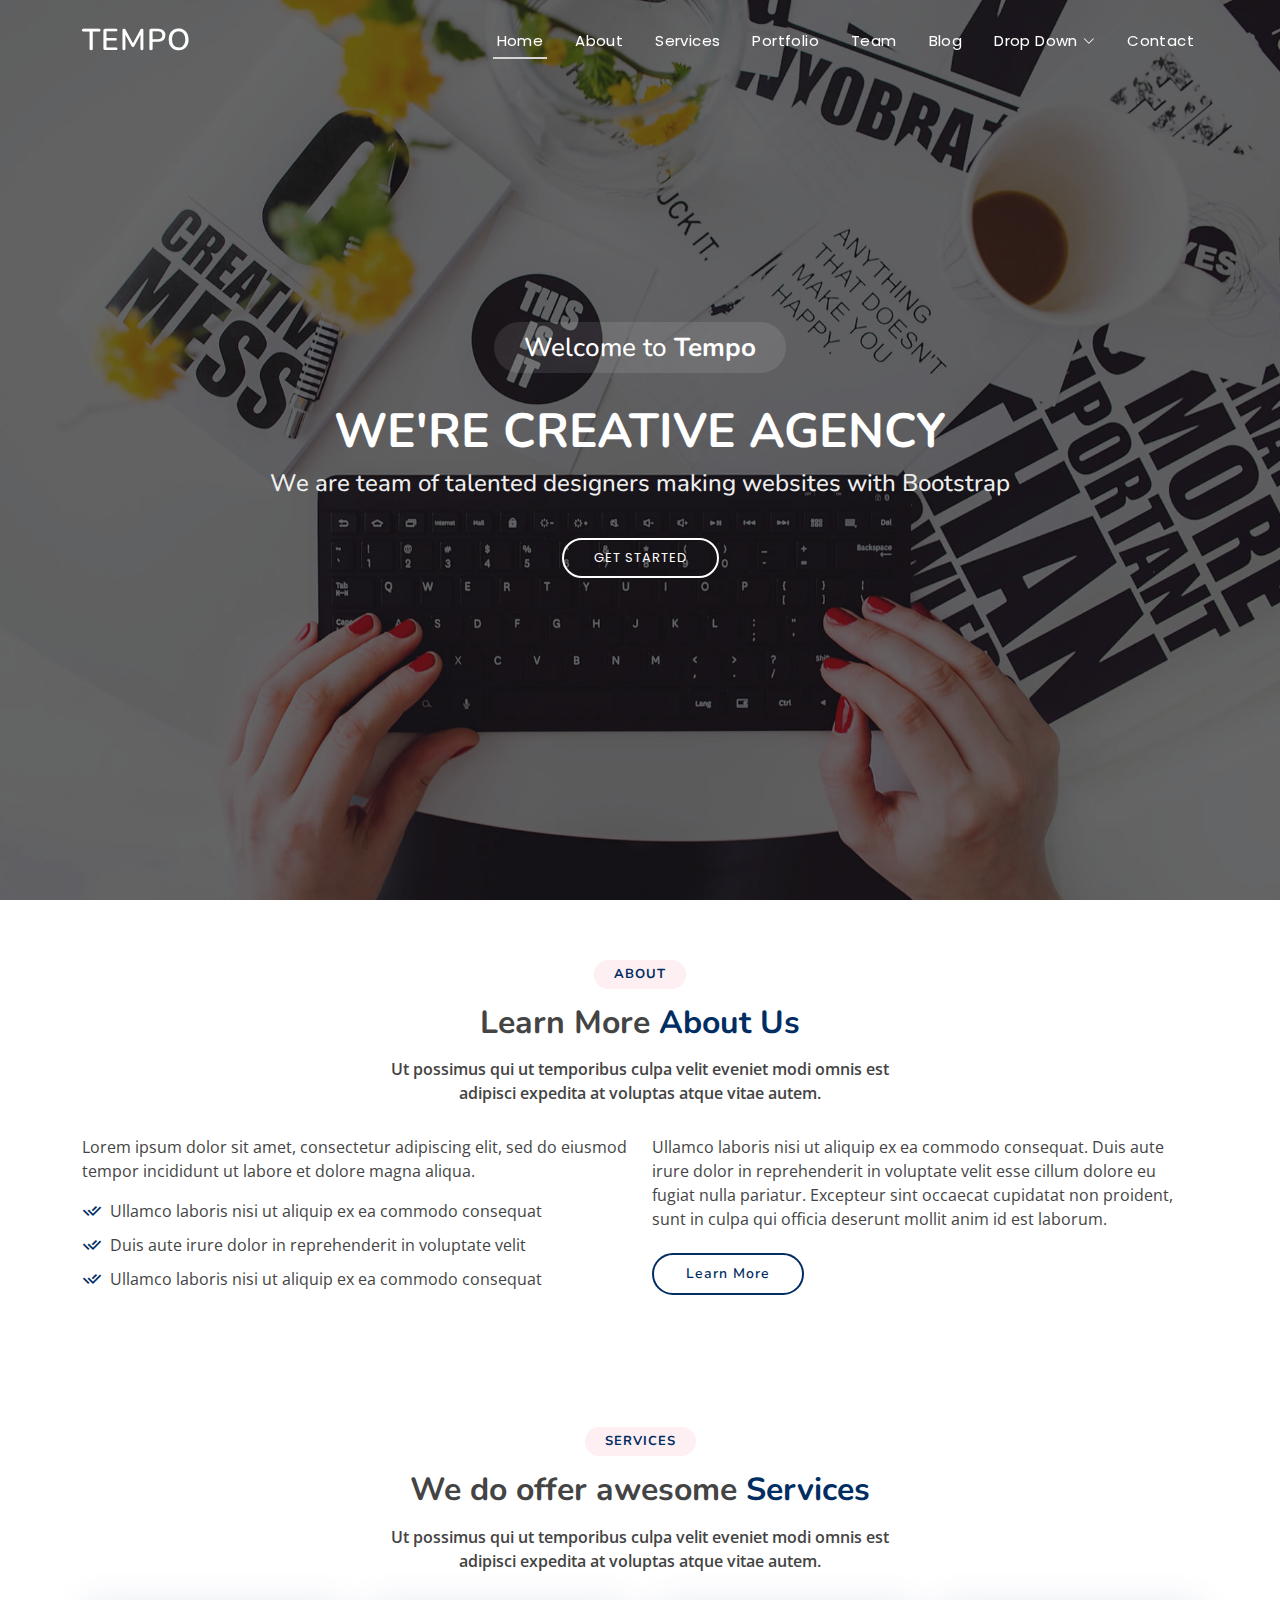
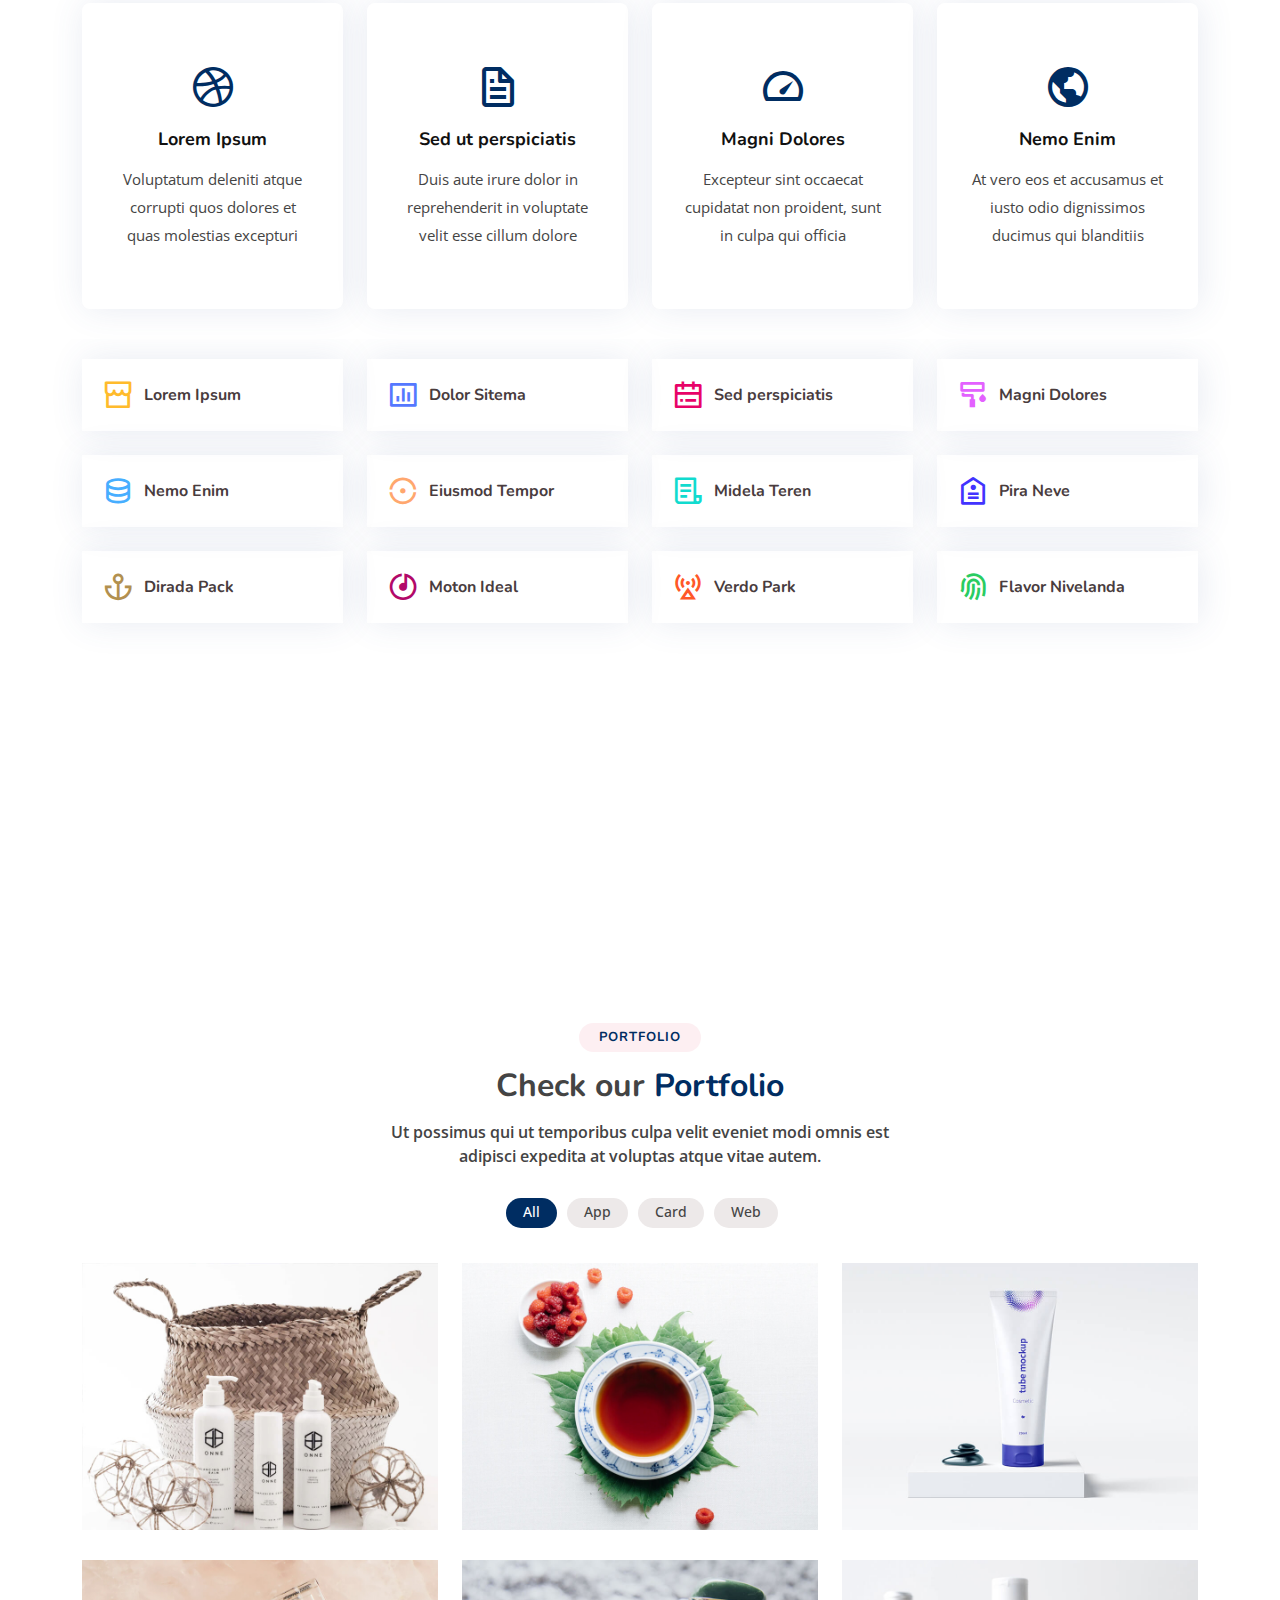
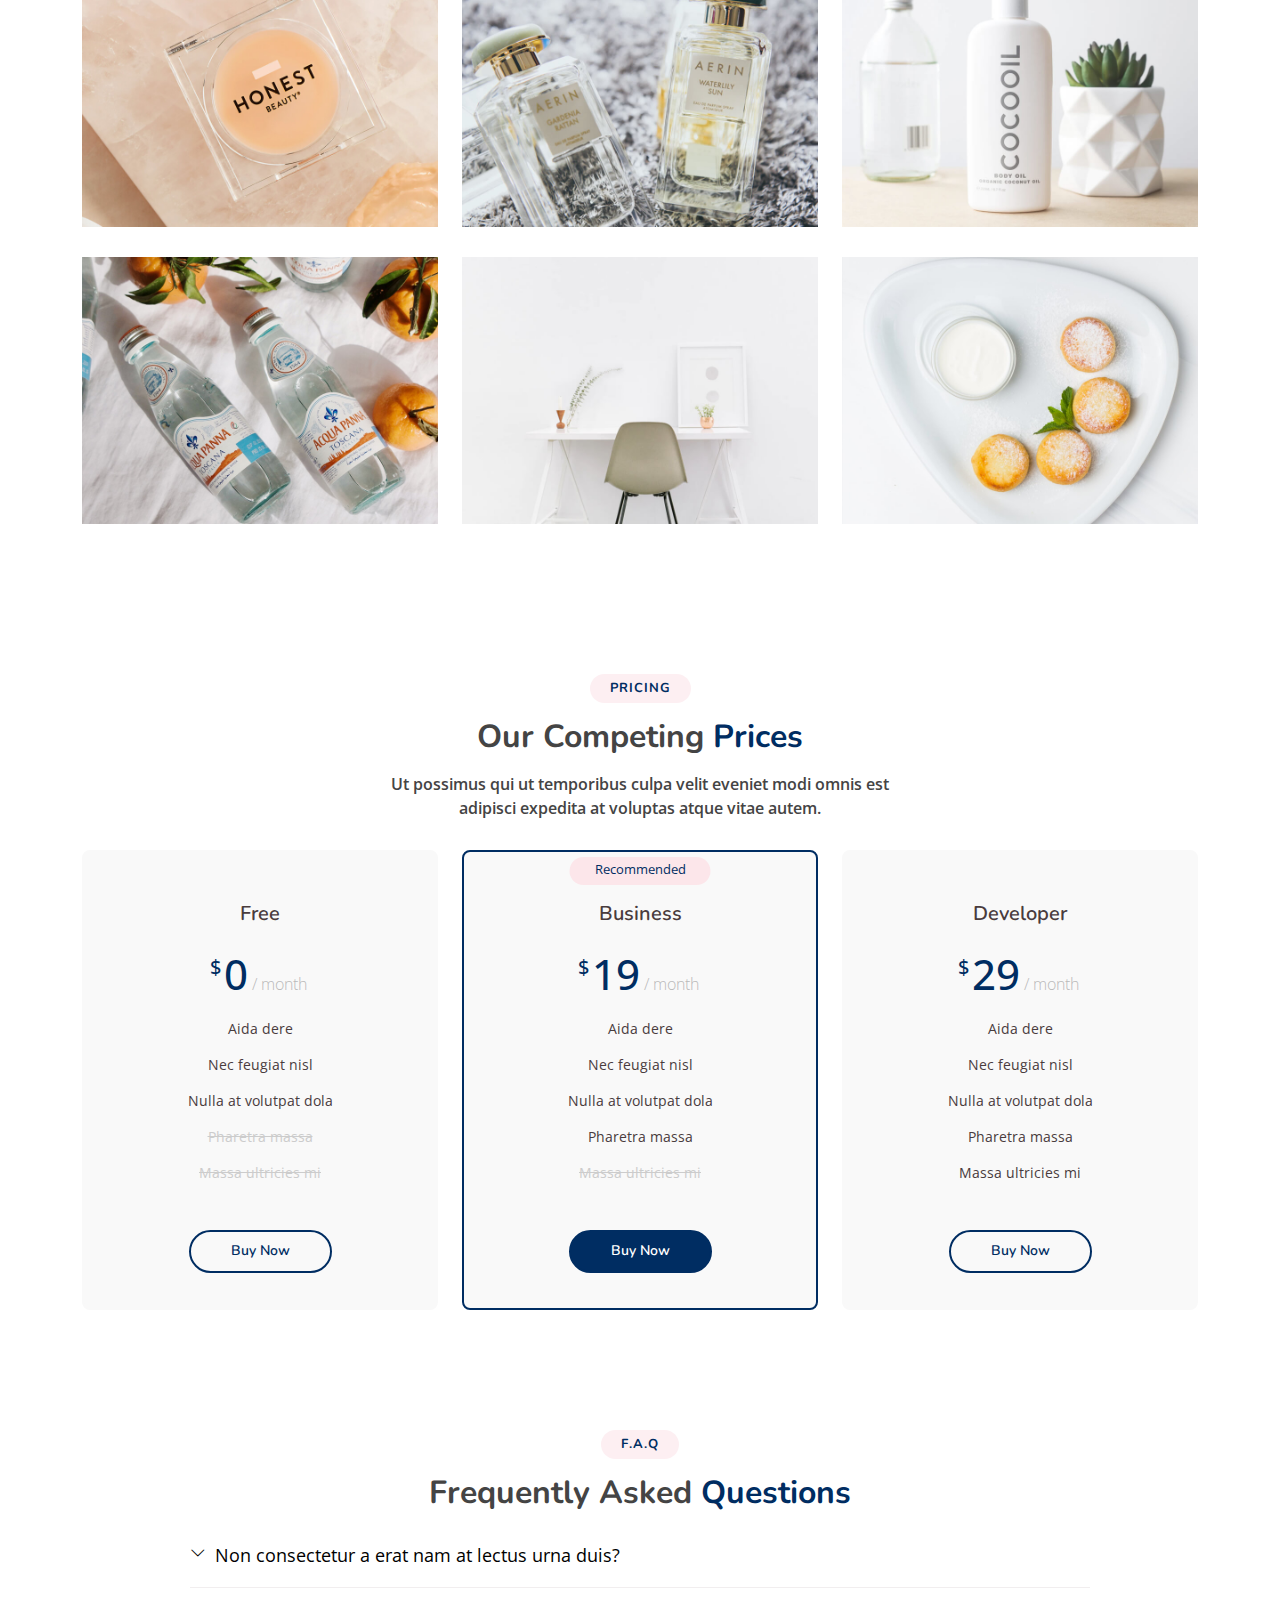
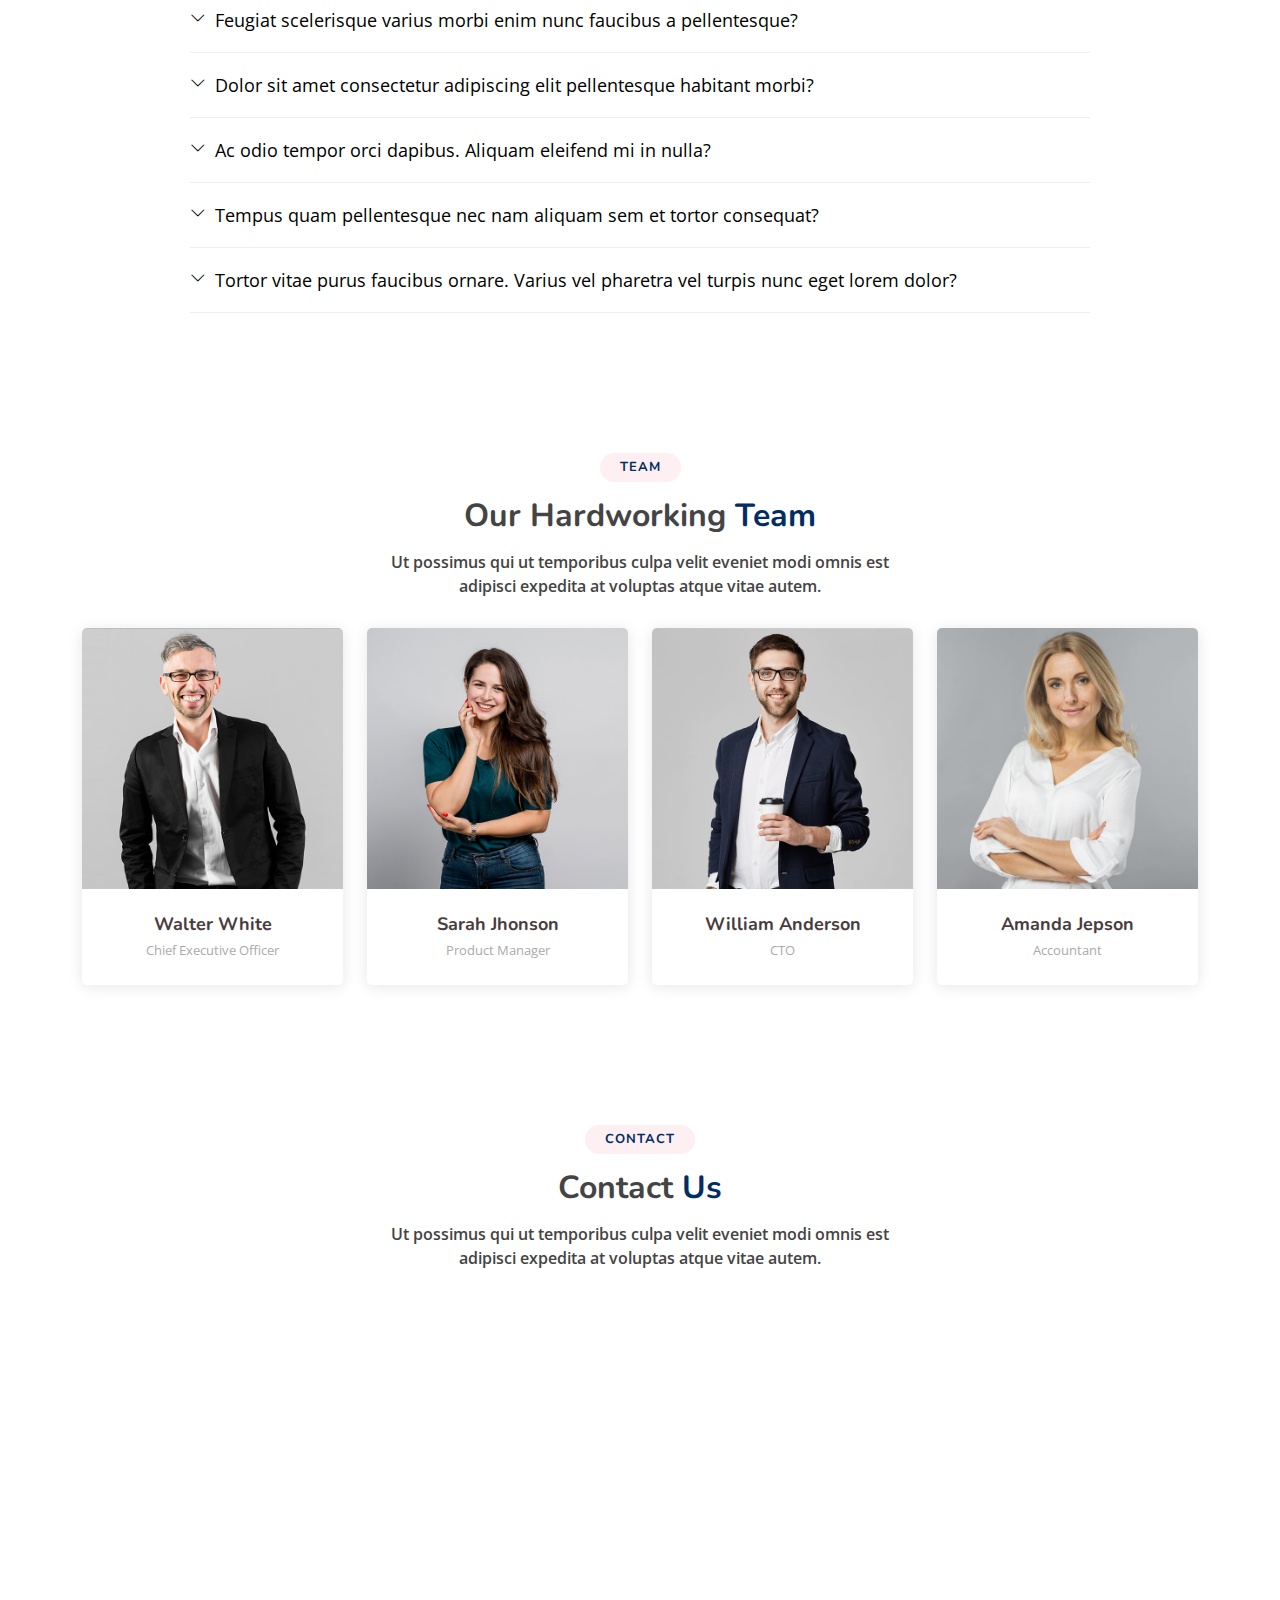
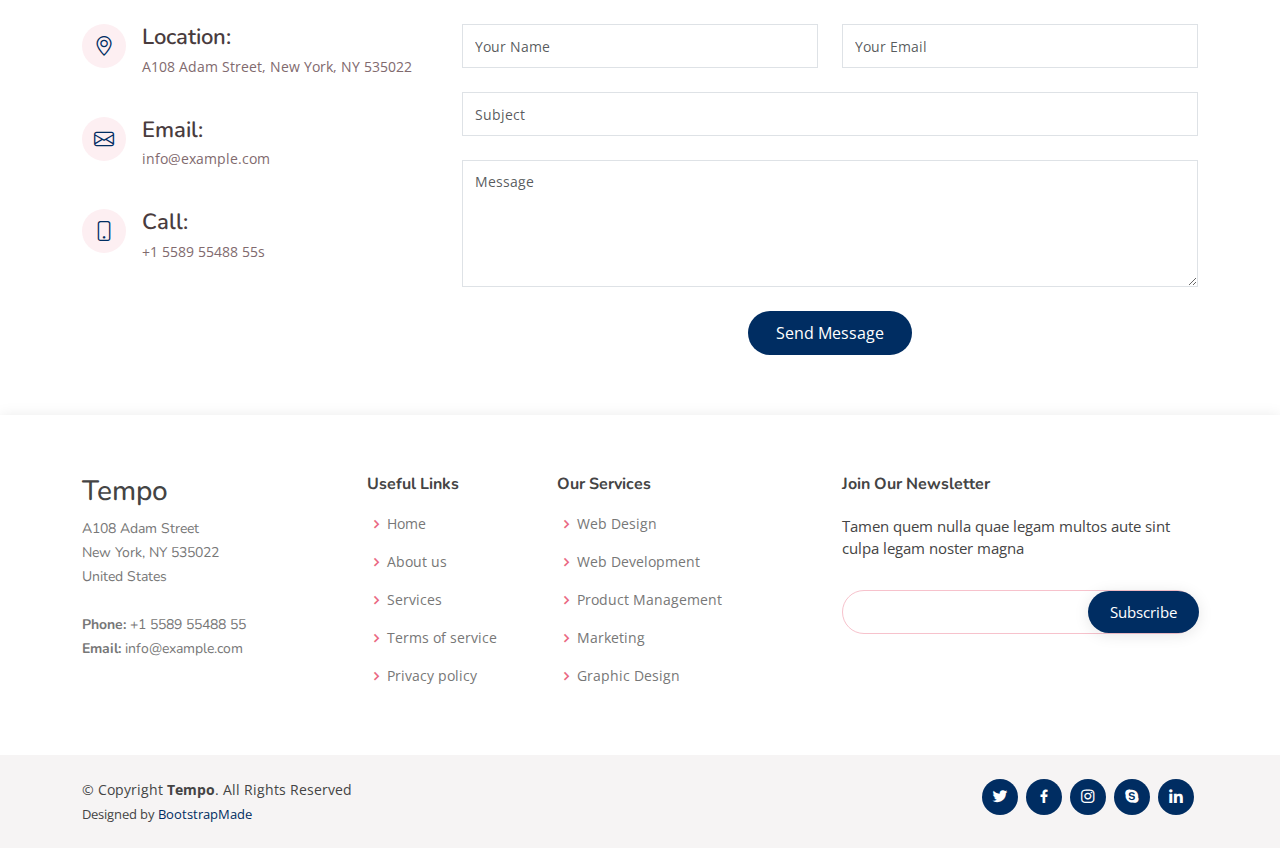
<file: index.html>
<!DOCTYPE html>
<html lang="en">

<head>
  <meta charset="utf-8">
  <meta content="width=device-width, initial-scale=1.0" name="viewport">

  <title>Tempo Bootstrap Template - Index</title>
  <meta content="" name="description">
  <meta content="" name="keywords">

  <!-- Favicons -->
  <link href="assets/img/favicon.png" rel="icon">
  <link href="assets/img/apple-touch-icon.png" rel="apple-touch-icon">

  <!-- Google Fonts -->
  <link href="https://fonts.googleapis.com/css?family=Open+Sans:300,300i,400,400i,600,600i,700,700i|Nunito:300,300i,400,400i,600,600i,700,700i|Poppins:300,300i,400,400i,500,500i,600,600i,700,700i" rel="stylesheet">

  <!-- Vendor CSS Files -->
  <link href="assets/vendor/bootstrap/css/bootstrap.min.css" rel="stylesheet">
  <link href="assets/vendor/bootstrap-icons/bootstrap-icons.css" rel="stylesheet">
  <link href="assets/vendor/boxicons/css/boxicons.min.css" rel="stylesheet">
  <link href="assets/vendor/glightbox/css/glightbox.min.css" rel="stylesheet">
  <link href="assets/vendor/remixicon/remixicon.css" rel="stylesheet">
  <link href="assets/vendor/swiper/swiper-bundle.min.css" rel="stylesheet">

  <!-- Template Main CSS File -->
  <link href="assets/css/style.css" rel="stylesheet">

  <!-- =======================================================
  * Template Name: Tempo
  * Template URL: https://bootstrapmade.com/tempo-free-onepage-bootstrap-theme/
  * Updated: Mar 17 2024 with Bootstrap v5.3.3
  * Author: BootstrapMade.com
  * License: https://bootstrapmade.com/license/
  ======================================================== -->
</head>

<body>

  <!-- ======= Header ======= -->
  <header id="header" class="fixed-top ">
    <div class="container d-flex align-items-center justify-content-between">

      <h1 class="logo"><a href="index.html">Tempo</a></h1>
      <!-- Uncomment below if you prefer to use an image logo -->
      <!-- <a href="index.html" class="logo"><img src="assets/img/logo.png" alt="" class="img-fluid"></a>-->

      <nav id="navbar" class="navbar">
        <ul>
          <li><a class="nav-link scrollto active" href="#hero">Home</a></li>
          <li><a class="nav-link scrollto" href="#about">About</a></li>
          <li><a class="nav-link scrollto" href="#services">Services</a></li>
          <li><a class="nav-link scrollto " href="#portfolio">Portfolio</a></li>
          <li><a class="nav-link scrollto" href="#team">Team</a></li>
          <li><a href="blog.html">Blog</a></li>
          <li class="dropdown"><a href="#"><span>Drop Down</span> <i class="bi bi-chevron-down"></i></a>
            <ul>
              <li><a href="#">Drop Down 1</a></li>
              <li class="dropdown"><a href="#"><span>Deep Drop Down</span> <i class="bi bi-chevron-right"></i></a>
                <ul>
                  <li><a href="#">Deep Drop Down 1</a></li>
                  <li><a href="#">Deep Drop Down 2</a></li>
                  <li><a href="#">Deep Drop Down 3</a></li>
                  <li><a href="#">Deep Drop Down 4</a></li>
                  <li><a href="#">Deep Drop Down 5</a></li>
                </ul>
              </li>
              <li><a href="#">Drop Down 2</a></li>
              <li><a href="#">Drop Down 3</a></li>
              <li><a href="#">Drop Down 4</a></li>
            </ul>
          </li>
          <li><a class="nav-link scrollto" href="#contact">Contact</a></li>
        </ul>
        <i class="bi bi-list mobile-nav-toggle"></i>
      </nav><!-- .navbar -->

    </div>
  </header><!-- End Header -->

  <!-- ======= Hero Section ======= -->
  <section id="hero">
    <div class="hero-container">
      <h3>Welcome to <strong>Tempo</strong></h3>
      <h1>We're Creative Agency</h1>
      <h2>We are team of talented designers making websites with Bootstrap</h2>
      <a href="#about" class="btn-get-started scrollto">Get Started</a>
    </div>
  </section><!-- End Hero -->

  <main id="main">

    <!-- ======= About Section ======= -->
    <section id="about" class="about">
      <div class="container">

        <div class="section-title">
          <h2>About</h2>
          <h3>Learn More <span>About Us</span></h3>
          <p>Ut possimus qui ut temporibus culpa velit eveniet modi omnis est adipisci expedita at voluptas atque vitae autem.</p>
        </div>

        <div class="row content">
          <div class="col-lg-6">
            <p>
              Lorem ipsum dolor sit amet, consectetur adipiscing elit, sed do eiusmod tempor incididunt ut labore et dolore
              magna aliqua.
            </p>
            <ul>
              <li><i class="ri-check-double-line"></i> Ullamco laboris nisi ut aliquip ex ea commodo consequat</li>
              <li><i class="ri-check-double-line"></i> Duis aute irure dolor in reprehenderit in voluptate velit</li>
              <li><i class="ri-check-double-line"></i> Ullamco laboris nisi ut aliquip ex ea commodo consequat</li>
            </ul>
          </div>
          <div class="col-lg-6 pt-4 pt-lg-0">
            <p>
              Ullamco laboris nisi ut aliquip ex ea commodo consequat. Duis aute irure dolor in reprehenderit in voluptate
              velit esse cillum dolore eu fugiat nulla pariatur. Excepteur sint occaecat cupidatat non proident, sunt in
              culpa qui officia deserunt mollit anim id est laborum.
            </p>
            <a href="#" class="btn-learn-more">Learn More</a>
          </div>
        </div>

      </div>
    </section><!-- End About Section -->

    <!-- ======= Services Section ======= -->
    <section id="services" class="services">
      <div class="container">

        <div class="section-title">
          <h2>Services</h2>
          <h3>We do offer awesome <span>Services</span></h3>
          <p>Ut possimus qui ut temporibus culpa velit eveniet modi omnis est adipisci expedita at voluptas atque vitae autem.</p>
        </div>

        <div class="row">
          <div class="col-md-6 col-lg-3 d-flex align-items-stretch mb-5 mb-lg-0">
            <div class="icon-box">
              <div class="icon"><i class="bx bxl-dribbble"></i></div>
              <h4 class="title"><a href="">Lorem Ipsum</a></h4>
              <p class="description">Voluptatum deleniti atque corrupti quos dolores et quas molestias excepturi</p>
            </div>
          </div>

          <div class="col-md-6 col-lg-3 d-flex align-items-stretch mb-5 mb-lg-0">
            <div class="icon-box">
              <div class="icon"><i class="bx bx-file"></i></div>
              <h4 class="title"><a href="">Sed ut perspiciatis</a></h4>
              <p class="description">Duis aute irure dolor in reprehenderit in voluptate velit esse cillum dolore</p>
            </div>
          </div>

          <div class="col-md-6 col-lg-3 d-flex align-items-stretch mb-5 mb-lg-0">
            <div class="icon-box">
              <div class="icon"><i class="bx bx-tachometer"></i></div>
              <h4 class="title"><a href="">Magni Dolores</a></h4>
              <p class="description">Excepteur sint occaecat cupidatat non proident, sunt in culpa qui officia</p>
            </div>
          </div>

          <div class="col-md-6 col-lg-3 d-flex align-items-stretch mb-5 mb-lg-0">
            <div class="icon-box">
              <div class="icon"><i class="bx bx-world"></i></div>
              <h4 class="title"><a href="">Nemo Enim</a></h4>
              <p class="description">At vero eos et accusamus et iusto odio dignissimos ducimus qui blanditiis</p>
            </div>
          </div>

        </div>

      </div>
    </section><!-- End Services Section -->

    <!-- ======= Features Section ======= -->
    <section id="features" class="features">
      <div class="container">

        <div class="row">
          <div class="col-lg-3 col-md-4 col-6 col-6">
            <div class="icon-box">
              <i class="ri-store-line" style="color: #ffbb2c;"></i>
              <h3><a href="">Lorem Ipsum</a></h3>
            </div>
          </div>
          <div class="col-lg-3 col-md-4 col-6">
            <div class="icon-box">
              <i class="ri-bar-chart-box-line" style="color: #5578ff;"></i>
              <h3><a href="">Dolor Sitema</a></h3>
            </div>
          </div>
          <div class="col-lg-3 col-md-4 col-6 mt-4 mt-md-0">
            <div class="icon-box">
              <i class="ri-calendar-todo-line" style="color: #e80368;"></i>
              <h3><a href="">Sed perspiciatis</a></h3>
            </div>
          </div>
          <div class="col-lg-3 col-md-4 col-6 mt-4 mt-lg-0">
            <div class="icon-box">
              <i class="ri-paint-brush-line" style="color: #e361ff;"></i>
              <h3><a href="">Magni Dolores</a></h3>
            </div>
          </div>
          <div class="col-lg-3 col-md-4 col-6 mt-4">
            <div class="icon-box">
              <i class="ri-database-2-line" style="color: #47aeff;"></i>
              <h3><a href="">Nemo Enim</a></h3>
            </div>
          </div>
          <div class="col-lg-3 col-md-4 col-6 mt-4">
            <div class="icon-box">
              <i class="ri-gradienter-line" style="color: #ffa76e;"></i>
              <h3><a href="">Eiusmod Tempor</a></h3>
            </div>
          </div>
          <div class="col-lg-3 col-md-4 col-6 mt-4">
            <div class="icon-box">
              <i class="ri-file-list-3-line" style="color: #11dbcf;"></i>
              <h3><a href="">Midela Teren</a></h3>
            </div>
          </div>
          <div class="col-lg-3 col-md-4 col-6 mt-4">
            <div class="icon-box">
              <i class="ri-price-tag-2-line" style="color: #4233ff;"></i>
              <h3><a href="">Pira Neve</a></h3>
            </div>
          </div>
          <div class="col-lg-3 col-md-4 col-6 mt-4">
            <div class="icon-box">
              <i class="ri-anchor-line" style="color: #b2904f;"></i>
              <h3><a href="">Dirada Pack</a></h3>
            </div>
          </div>
          <div class="col-lg-3 col-md-4 col-6 mt-4">
            <div class="icon-box">
              <i class="ri-disc-line" style="color: #b20969;"></i>
              <h3><a href="">Moton Ideal</a></h3>
            </div>
          </div>
          <div class="col-lg-3 col-md-4 col-6 mt-4">
            <div class="icon-box">
              <i class="ri-base-station-line" style="color: #ff5828;"></i>
              <h3><a href="">Verdo Park</a></h3>
            </div>
          </div>
          <div class="col-lg-3 col-md-4 col-6 mt-4">
            <div class="icon-box">
              <i class="ri-fingerprint-line" style="color: #29cc61;"></i>
              <h3><a href="">Flavor Nivelanda</a></h3>
            </div>
          </div>
        </div>

      </div>
    </section><!-- End Features Section -->

    <!-- ======= Cta Section ======= -->
    <section id="cta" class="cta">
      <div class="container">

        <div class="text-center">
          <h3>Call To Action</h3>
          <p> Duis aute irure dolor in reprehenderit in voluptate velit esse cillum dolore eu fugiat nulla pariatur. Excepteur sint occaecat cupidatat non proident, sunt in culpa qui officia deserunt mollit anim id est laborum.</p>
          <a class="cta-btn" href="#">Call To Action</a>
        </div>

      </div>
    </section><!-- End Cta Section -->

    <!-- ======= Portfolio Section ======= -->
    <section id="portfolio" class="portfolio">
      <div class="container">

        <div class="section-title">
          <h2>Portfolio</h2>
          <h3>Check our <span>Portfolio</span></h3>
          <p>Ut possimus qui ut temporibus culpa velit eveniet modi omnis est adipisci expedita at voluptas atque vitae autem.</p>
        </div>

        <div class="row">
          <div class="col-lg-12 d-flex justify-content-center">
            <ul id="portfolio-flters">
              <li data-filter="*" class="filter-active">All</li>
              <li data-filter=".filter-app">App</li>
              <li data-filter=".filter-card">Card</li>
              <li data-filter=".filter-web">Web</li>
            </ul>
          </div>
        </div>

        <div class="row portfolio-container">

          <div class="col-lg-4 col-md-6 portfolio-item filter-app">
            <img src="assets/img/portfolio/portfolio-1.jpg" class="img-fluid" alt="">
            <div class="portfolio-info">
              <h4>App 1</h4>
              <p>App</p>
              <a href="assets/img/portfolio/portfolio-1.jpg" data-gallery="portfolioGallery" class="portfolio-lightbox preview-link" title="App 1"><i class="bx bx-plus"></i></a>
              <a href="portfolio-details.html" class="details-link" title="More Details"><i class="bx bx-link"></i></a>
            </div>
          </div>

          <div class="col-lg-4 col-md-6 portfolio-item filter-web">
            <img src="assets/img/portfolio/portfolio-2.jpg" class="img-fluid" alt="">
            <div class="portfolio-info">
              <h4>Web 3</h4>
              <p>Web</p>
              <a href="assets/img/portfolio/portfolio-2.jpg" data-gallery="portfolioGallery" class="portfolio-lightbox preview-link" title="Web 3"><i class="bx bx-plus"></i></a>
              <a href="portfolio-details.html" class="details-link" title="More Details"><i class="bx bx-link"></i></a>
            </div>
          </div>

          <div class="col-lg-4 col-md-6 portfolio-item filter-app">
            <img src="assets/img/portfolio/portfolio-3.jpg" class="img-fluid" alt="">
            <div class="portfolio-info">
              <h4>App 2</h4>
              <p>App</p>
              <a href="assets/img/portfolio/portfolio-3.jpg" data-gallery="portfolioGallery" class="portfolio-lightbox preview-link" title="App 2"><i class="bx bx-plus"></i></a>
              <a href="portfolio-details.html" class="details-link" title="More Details"><i class="bx bx-link"></i></a>
            </div>
          </div>

          <div class="col-lg-4 col-md-6 portfolio-item filter-card">
            <img src="assets/img/portfolio/portfolio-4.jpg" class="img-fluid" alt="">
            <div class="portfolio-info">
              <h4>Card 2</h4>
              <p>Card</p>
              <a href="assets/img/portfolio/portfolio-4.jpg" data-gallery="portfolioGallery" class="portfolio-lightbox preview-link" title="Card 2"><i class="bx bx-plus"></i></a>
              <a href="portfolio-details.html" class="details-link" title="More Details"><i class="bx bx-link"></i></a>
            </div>
          </div>

          <div class="col-lg-4 col-md-6 portfolio-item filter-web">
            <img src="assets/img/portfolio/portfolio-5.jpg" class="img-fluid" alt="">
            <div class="portfolio-info">
              <h4>Web 2</h4>
              <p>Web</p>
              <a href="assets/img/portfolio/portfolio-5.jpg" data-gallery="portfolioGallery" class="portfolio-lightbox preview-link" title="Web 2"><i class="bx bx-plus"></i></a>
              <a href="portfolio-details.html" class="details-link" title="More Details"><i class="bx bx-link"></i></a>
            </div>
          </div>

          <div class="col-lg-4 col-md-6 portfolio-item filter-app">
            <img src="assets/img/portfolio/portfolio-6.jpg" class="img-fluid" alt="">
            <div class="portfolio-info">
              <h4>App 3</h4>
              <p>App</p>
              <a href="assets/img/portfolio/portfolio-6.jpg" data-gallery="portfolioGallery" class="portfolio-lightbox preview-link" title="App 3"><i class="bx bx-plus"></i></a>
              <a href="portfolio-details.html" class="details-link" title="More Details"><i class="bx bx-link"></i></a>
            </div>
          </div>

          <div class="col-lg-4 col-md-6 portfolio-item filter-card">
            <img src="assets/img/portfolio/portfolio-7.jpg" class="img-fluid" alt="">
            <div class="portfolio-info">
              <h4>Card 1</h4>
              <p>Card</p>
              <a href="assets/img/portfolio/portfolio-7.jpg" data-gallery="portfolioGallery" class="portfolio-lightbox preview-link" title="Card 1"><i class="bx bx-plus"></i></a>
              <a href="portfolio-details.html" class="details-link" title="More Details"><i class="bx bx-link"></i></a>
            </div>
          </div>

          <div class="col-lg-4 col-md-6 portfolio-item filter-card">
            <img src="assets/img/portfolio/portfolio-8.jpg" class="img-fluid" alt="">
            <div class="portfolio-info">
              <h4>Card 3</h4>
              <p>Card</p>
              <a href="assets/img/portfolio/portfolio-8.jpg" data-gallery="portfolioGallery" class="portfolio-lightbox preview-link" title="Card 3"><i class="bx bx-plus"></i></a>
              <a href="portfolio-details.html" class="details-link" title="More Details"><i class="bx bx-link"></i></a>
            </div>
          </div>

          <div class="col-lg-4 col-md-6 portfolio-item filter-web">
            <img src="assets/img/portfolio/portfolio-9.jpg" class="img-fluid" alt="">
            <div class="portfolio-info">
              <h4>Web 3</h4>
              <p>Web</p>
              <a href="assets/img/portfolio/portfolio-9.jpg" data-gallery="portfolioGallery" class="portfolio-lightbox preview-link" title="Web 3"><i class="bx bx-plus"></i></a>
              <a href="portfolio-details.html" class="details-link" title="More Details"><i class="bx bx-link"></i></a>
            </div>
          </div>

        </div>

      </div>
    </section><!-- End Portfolio Section -->

    <!-- ======= Pricing Section ======= -->
    <section id="pricing" class="pricing">
      <div class="container">

        <div class="section-title">
          <h2>Pricing</h2>
          <h3>Our Competing <span>Prices</span></h3>
          <p>Ut possimus qui ut temporibus culpa velit eveniet modi omnis est adipisci expedita at voluptas atque vitae autem.</p>
        </div>

        <div class="row">

          <div class="col-lg-4 col-md-6">
            <div class="box">
              <h3>Free</h3>
              <h4><sup>$</sup>0<span> / month</span></h4>
              <ul>
                <li>Aida dere</li>
                <li>Nec feugiat nisl</li>
                <li>Nulla at volutpat dola</li>
                <li class="na">Pharetra massa</li>
                <li class="na">Massa ultricies mi</li>
              </ul>
              <div class="btn-wrap">
                <a href="#" class="btn-buy">Buy Now</a>
              </div>
            </div>
          </div>

          <div class="col-lg-4 col-md-6 mt-4 mt-md-0">
            <div class="box recommended">
              <span class="recommended-badge">Recommended</span>
              <h3>Business</h3>
              <h4><sup>$</sup>19<span> / month</span></h4>
              <ul>
                <li>Aida dere</li>
                <li>Nec feugiat nisl</li>
                <li>Nulla at volutpat dola</li>
                <li>Pharetra massa</li>
                <li class="na">Massa ultricies mi</li>
              </ul>
              <div class="btn-wrap">
                <a href="#" class="btn-buy">Buy Now</a>
              </div>
            </div>
          </div>

          <div class="col-lg-4 col-md-6 mt-4 mt-lg-0">
            <div class="box">
              <h3>Developer</h3>
              <h4><sup>$</sup>29<span> / month</span></h4>
              <ul>
                <li>Aida dere</li>
                <li>Nec feugiat nisl</li>
                <li>Nulla at volutpat dola</li>
                <li>Pharetra massa</li>
                <li>Massa ultricies mi</li>
              </ul>
              <div class="btn-wrap">
                <a href="#" class="btn-buy">Buy Now</a>
              </div>
            </div>
          </div>

        </div>

      </div>
    </section><!-- End Pricing Section -->

    <!-- ======= F.A.Q Section ======= -->
    <section id="faq" class="faq">
      <div class="container">

        <div class="section-title">
          <h2>F.A.Q</h2>
          <h3>Frequently Asked <span>Questions</span></h3>
        </div>

        <ul class="faq-list">

          <li>
            <div data-bs-toggle="collapse" class="collapsed question" href="#faq1">Non consectetur a erat nam at lectus urna duis? <i class="bi bi-chevron-down icon-show"></i><i class="bi bi-chevron-up icon-close"></i></div>
            <div id="faq1" class="collapse" data-bs-parent=".faq-list">
              <p>
                Feugiat pretium nibh ipsum consequat. Tempus iaculis urna id volutpat lacus laoreet non curabitur gravida. Venenatis lectus magna fringilla urna porttitor rhoncus dolor purus non.
              </p>
            </div>
          </li>

          <li>
            <div data-bs-toggle="collapse" href="#faq2" class="collapsed question">Feugiat scelerisque varius morbi enim nunc faucibus a pellentesque? <i class="bi bi-chevron-down icon-show"></i><i class="bi bi-chevron-up icon-close"></i></div>
            <div id="faq2" class="collapse" data-bs-parent=".faq-list">
              <p>
                Dolor sit amet consectetur adipiscing elit pellentesque habitant morbi. Id interdum velit laoreet id donec ultrices. Fringilla phasellus faucibus scelerisque eleifend donec pretium. Est pellentesque elit ullamcorper dignissim. Mauris ultrices eros in cursus turpis massa tincidunt dui.
              </p>
            </div>
          </li>

          <li>
            <div data-bs-toggle="collapse" href="#faq3" class="collapsed question">Dolor sit amet consectetur adipiscing elit pellentesque habitant morbi? <i class="bi bi-chevron-down icon-show"></i><i class="bi bi-chevron-up icon-close"></i></div>
            <div id="faq3" class="collapse" data-bs-parent=".faq-list">
              <p>
                Eleifend mi in nulla posuere sollicitudin aliquam ultrices sagittis orci. Faucibus pulvinar elementum integer enim. Sem nulla pharetra diam sit amet nisl suscipit. Rutrum tellus pellentesque eu tincidunt. Lectus urna duis convallis convallis tellus. Urna molestie at elementum eu facilisis sed odio morbi quis
              </p>
            </div>
          </li>

          <li>
            <div data-bs-toggle="collapse" href="#faq4" class="collapsed question">Ac odio tempor orci dapibus. Aliquam eleifend mi in nulla? <i class="bi bi-chevron-down icon-show"></i><i class="bi bi-chevron-up icon-close"></i></div>
            <div id="faq4" class="collapse" data-bs-parent=".faq-list">
              <p>
                Dolor sit amet consectetur adipiscing elit pellentesque habitant morbi. Id interdum velit laoreet id donec ultrices. Fringilla phasellus faucibus scelerisque eleifend donec pretium. Est pellentesque elit ullamcorper dignissim. Mauris ultrices eros in cursus turpis massa tincidunt dui.
              </p>
            </div>
          </li>

          <li>
            <div data-bs-toggle="collapse" href="#faq5" class="collapsed question">Tempus quam pellentesque nec nam aliquam sem et tortor consequat? <i class="bi bi-chevron-down icon-show"></i><i class="bi bi-chevron-up icon-close"></i></div>
            <div id="faq5" class="collapse" data-bs-parent=".faq-list">
              <p>
                Molestie a iaculis at erat pellentesque adipiscing commodo. Dignissim suspendisse in est ante in. Nunc vel risus commodo viverra maecenas accumsan. Sit amet nisl suscipit adipiscing bibendum est. Purus gravida quis blandit turpis cursus in
              </p>
            </div>
          </li>

          <li>
            <div data-bs-toggle="collapse" href="#faq6" class="collapsed question">Tortor vitae purus faucibus ornare. Varius vel pharetra vel turpis nunc eget lorem dolor? <i class="bi bi-chevron-down icon-show"></i><i class="bi bi-chevron-up icon-close"></i></div>
            <div id="faq6" class="collapse" data-bs-parent=".faq-list">
              <p>
                Laoreet sit amet cursus sit amet dictum sit amet justo. Mauris vitae ultricies leo integer malesuada nunc vel. Tincidunt eget nullam non nisi est sit amet. Turpis nunc eget lorem dolor sed. Ut venenatis tellus in metus vulputate eu scelerisque. Pellentesque diam volutpat commodo sed egestas egestas fringilla phasellus faucibus. Nibh tellus molestie nunc non blandit massa enim nec.
              </p>
            </div>
          </li>

        </ul>

      </div>
    </section><!-- End F.A.Q Section -->

    <!-- ======= Team Section ======= -->
    <section id="team" class="team">
      <div class="container">

        <div class="section-title">
          <h2>Team</h2>
          <h3>Our Hardworking <span>Team</span></h3>
          <p>Ut possimus qui ut temporibus culpa velit eveniet modi omnis est adipisci expedita at voluptas atque vitae autem.</p>
        </div>

        <div class="row">

          <div class="col-lg-3 col-md-6 d-flex align-items-stretch">
            <div class="member">
              <div class="member-img">
                <img src="assets/img/team/team-1.jpg" class="img-fluid" alt="">
                <div class="social">
                  <a href=""><i class="bi bi-twitter"></i></a>
                  <a href=""><i class="bi bi-facebook"></i></a>
                  <a href=""><i class="bi bi-instagram"></i></a>
                  <a href=""><i class="bi bi-linkedin"></i></a>
                </div>
              </div>
              <div class="member-info">
                <h4>Walter White</h4>
                <span>Chief Executive Officer</span>
              </div>
            </div>
          </div>

          <div class="col-lg-3 col-md-6 d-flex align-items-stretch">
            <div class="member">
              <div class="member-img">
                <img src="assets/img/team/team-2.jpg" class="img-fluid" alt="">
                <div class="social">
                  <a href=""><i class="bi bi-twitter"></i></a>
                  <a href=""><i class="bi bi-facebook"></i></a>
                  <a href=""><i class="bi bi-instagram"></i></a>
                  <a href=""><i class="bi bi-linkedin"></i></a>
                </div>
              </div>
              <div class="member-info">
                <h4>Sarah Jhonson</h4>
                <span>Product Manager</span>
              </div>
            </div>
          </div>

          <div class="col-lg-3 col-md-6 d-flex align-items-stretch">
            <div class="member">
              <div class="member-img">
                <img src="assets/img/team/team-3.jpg" class="img-fluid" alt="">
                <div class="social">
                  <a href=""><i class="bi bi-twitter"></i></a>
                  <a href=""><i class="bi bi-facebook"></i></a>
                  <a href=""><i class="bi bi-instagram"></i></a>
                  <a href=""><i class="bi bi-linkedin"></i></a>
                </div>
              </div>
              <div class="member-info">
                <h4>William Anderson</h4>
                <span>CTO</span>
              </div>
            </div>
          </div>

          <div class="col-lg-3 col-md-6 d-flex align-items-stretch">
            <div class="member">
              <div class="member-img">
                <img src="assets/img/team/team-4.jpg" class="img-fluid" alt="">
                <div class="social">
                  <a href=""><i class="bi bi-twitter"></i></a>
                  <a href=""><i class="bi bi-facebook"></i></a>
                  <a href=""><i class="bi bi-instagram"></i></a>
                  <a href=""><i class="bi bi-linkedin"></i></a>
                </div>
              </div>
              <div class="member-info">
                <h4>Amanda Jepson</h4>
                <span>Accountant</span>
              </div>
            </div>
          </div>

        </div>

      </div>
    </section><!-- End Team Section -->

    <!-- ======= Contact Section ======= -->
    <section id="contact" class="contact">
      <div class="container">

        <div class="section-title">
          <h2>Contact</h2>
          <h3>Contact <span>Us</span></h3>
          <p>Ut possimus qui ut temporibus culpa velit eveniet modi omnis est adipisci expedita at voluptas atque vitae autem.</p>
        </div>

        <div>
          <iframe style="border:0; width: 100%; height: 270px;" src="https://www.google.com/maps/embed?pb=!1m14!1m8!1m3!1d12097.433213460943!2d-74.0062269!3d40.7101282!3m2!1i1024!2i768!4f13.1!3m3!1m2!1s0x0%3A0xb89d1fe6bc499443!2sDowntown+Conference+Center!5e0!3m2!1smk!2sbg!4v1539943755621" frameborder="0" allowfullscreen></iframe>
        </div>

        <div class="row mt-5">

          <div class="col-lg-4">
            <div class="info">
              <div class="address">
                <i class="bi bi-geo-alt"></i>
                <h4>Location:</h4>
                <p>A108 Adam Street, New York, NY 535022</p>
              </div>

              <div class="email">
                <i class="bi bi-envelope"></i>
                <h4>Email:</h4>
                <p>info@example.com</p>
              </div>

              <div class="phone">
                <i class="bi bi-phone"></i>
                <h4>Call:</h4>
                <p>+1 5589 55488 55s</p>
              </div>

            </div>

          </div>

          <div class="col-lg-8 mt-5 mt-lg-0">

            <form action="forms/contact.php" method="post" role="form" class="php-email-form">
              <div class="row">
                <div class="col-md-6 form-group">
                  <input type="text" name="name" class="form-control" id="name" placeholder="Your Name" required>
                </div>
                <div class="col-md-6 form-group mt-3 mt-md-0">
                  <input type="email" class="form-control" name="email" id="email" placeholder="Your Email" required>
                </div>
              </div>
              <div class="form-group mt-3">
                <input type="text" class="form-control" name="subject" id="subject" placeholder="Subject" required>
              </div>
              <div class="form-group mt-3">
                <textarea class="form-control" name="message" rows="5" placeholder="Message" required></textarea>
              </div>
              <div class="my-3">
                <div class="loading">Loading</div>
                <div class="error-message"></div>
                <div class="sent-message">Your message has been sent. Thank you!</div>
              </div>
              <div class="text-center"><button type="submit">Send Message</button></div>
            </form>

          </div>

        </div>

      </div>
    </section><!-- End Contact Section -->

  </main><!-- End #main -->

  <!-- ======= Footer ======= -->
  <footer id="footer">

    <div class="footer-top">
      <div class="container">
        <div class="row">

          <div class="col-lg-3 col-md-6 footer-contact">
            <h3>Tempo</h3>
            <p>
              A108 Adam Street <br>
              New York, NY 535022<br>
              United States <br><br>
              <strong>Phone:</strong> +1 5589 55488 55<br>
              <strong>Email:</strong> info@example.com<br>
            </p>
          </div>

          <div class="col-lg-2 col-md-6 footer-links">
            <h4>Useful Links</h4>
            <ul>
              <li><i class="bx bx-chevron-right"></i> <a href="#">Home</a></li>
              <li><i class="bx bx-chevron-right"></i> <a href="#">About us</a></li>
              <li><i class="bx bx-chevron-right"></i> <a href="#">Services</a></li>
              <li><i class="bx bx-chevron-right"></i> <a href="#">Terms of service</a></li>
              <li><i class="bx bx-chevron-right"></i> <a href="#">Privacy policy</a></li>
            </ul>
          </div>

          <div class="col-lg-3 col-md-6 footer-links">
            <h4>Our Services</h4>
            <ul>
              <li><i class="bx bx-chevron-right"></i> <a href="#">Web Design</a></li>
              <li><i class="bx bx-chevron-right"></i> <a href="#">Web Development</a></li>
              <li><i class="bx bx-chevron-right"></i> <a href="#">Product Management</a></li>
              <li><i class="bx bx-chevron-right"></i> <a href="#">Marketing</a></li>
              <li><i class="bx bx-chevron-right"></i> <a href="#">Graphic Design</a></li>
            </ul>
          </div>

          <div class="col-lg-4 col-md-6 footer-newsletter">
            <h4>Join Our Newsletter</h4>
            <p>Tamen quem nulla quae legam multos aute sint culpa legam noster magna</p>
            <form action="" method="post">
              <input type="email" name="email"><input type="submit" value="Subscribe">
            </form>
          </div>

        </div>
      </div>
    </div>

    <div class="container d-md-flex py-4">

      <div class="me-md-auto text-center text-md-start">
        <div class="copyright">
          &copy; Copyright <strong><span>Tempo</span></strong>. All Rights Reserved
        </div>
        <div class="credits">
          <!-- All the links in the footer should remain intact. -->
          <!-- You can delete the links only if you purchased the pro version. -->
          <!-- Licensing information: https://bootstrapmade.com/license/ -->
          <!-- Purchase the pro version with working PHP/AJAX contact form: https://bootstrapmade.com/tempo-free-onepage-bootstrap-theme/ -->
          Designed by <a href="https://bootstrapmade.com/">BootstrapMade</a>
        </div>
      </div>
      <div class="social-links text-center text-md-right pt-3 pt-md-0">
        <a href="#" class="twitter"><i class="bx bxl-twitter"></i></a>
        <a href="#" class="facebook"><i class="bx bxl-facebook"></i></a>
        <a href="#" class="instagram"><i class="bx bxl-instagram"></i></a>
        <a href="#" class="google-plus"><i class="bx bxl-skype"></i></a>
        <a href="#" class="linkedin"><i class="bx bxl-linkedin"></i></a>
      </div>
    </div>
  </footer><!-- End Footer -->

  <a href="#" class="back-to-top d-flex align-items-center justify-content-center"><i class="bi bi-arrow-up-short"></i></a>

  <!-- Vendor JS Files -->
  <script src="assets/vendor/bootstrap/js/bootstrap.bundle.min.js"></script>
  <script src="assets/vendor/glightbox/js/glightbox.min.js"></script>
  <script src="assets/vendor/isotope-layout/isotope.pkgd.min.js"></script>
  <script src="assets/vendor/swiper/swiper-bundle.min.js"></script>
  <script src="assets/vendor/php-email-form/validate.js"></script>

  <!-- Template Main JS File -->
  <script src="assets/js/main.js"></script>

</body>

</html>
</file>
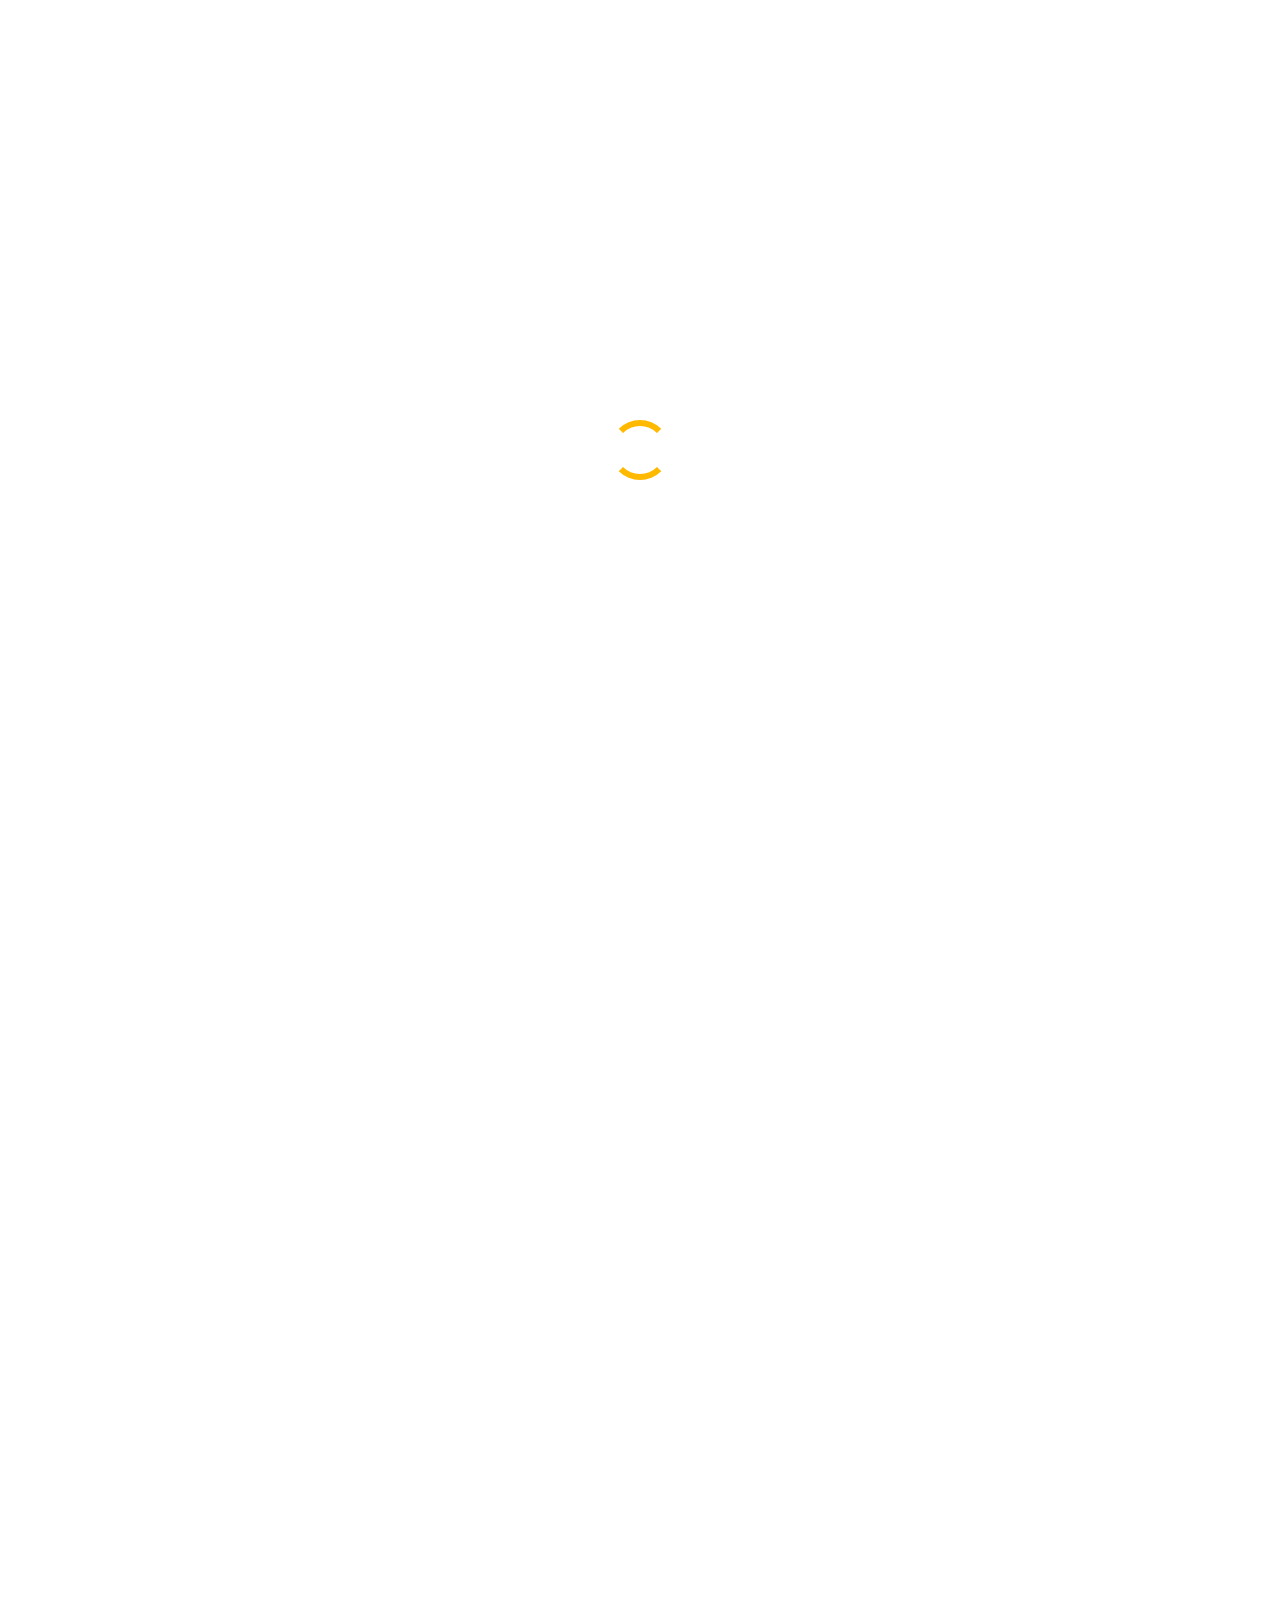
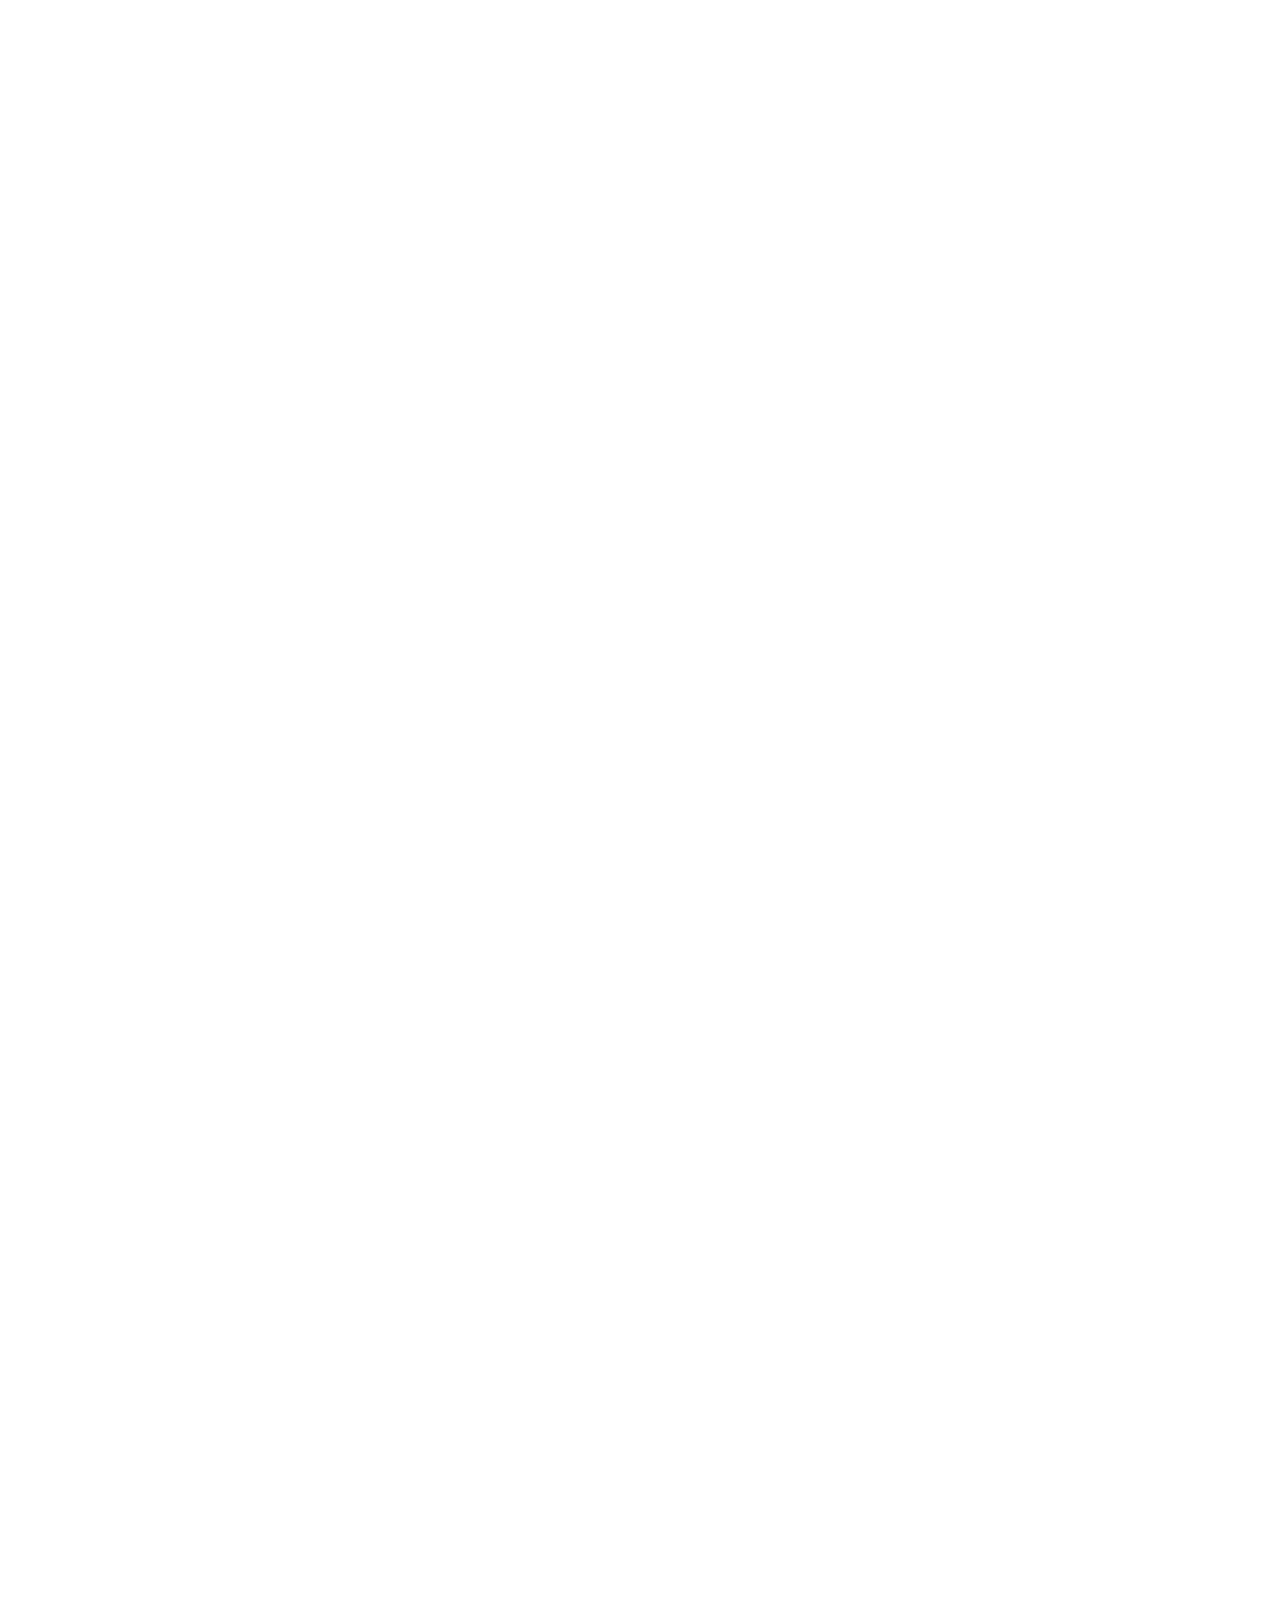
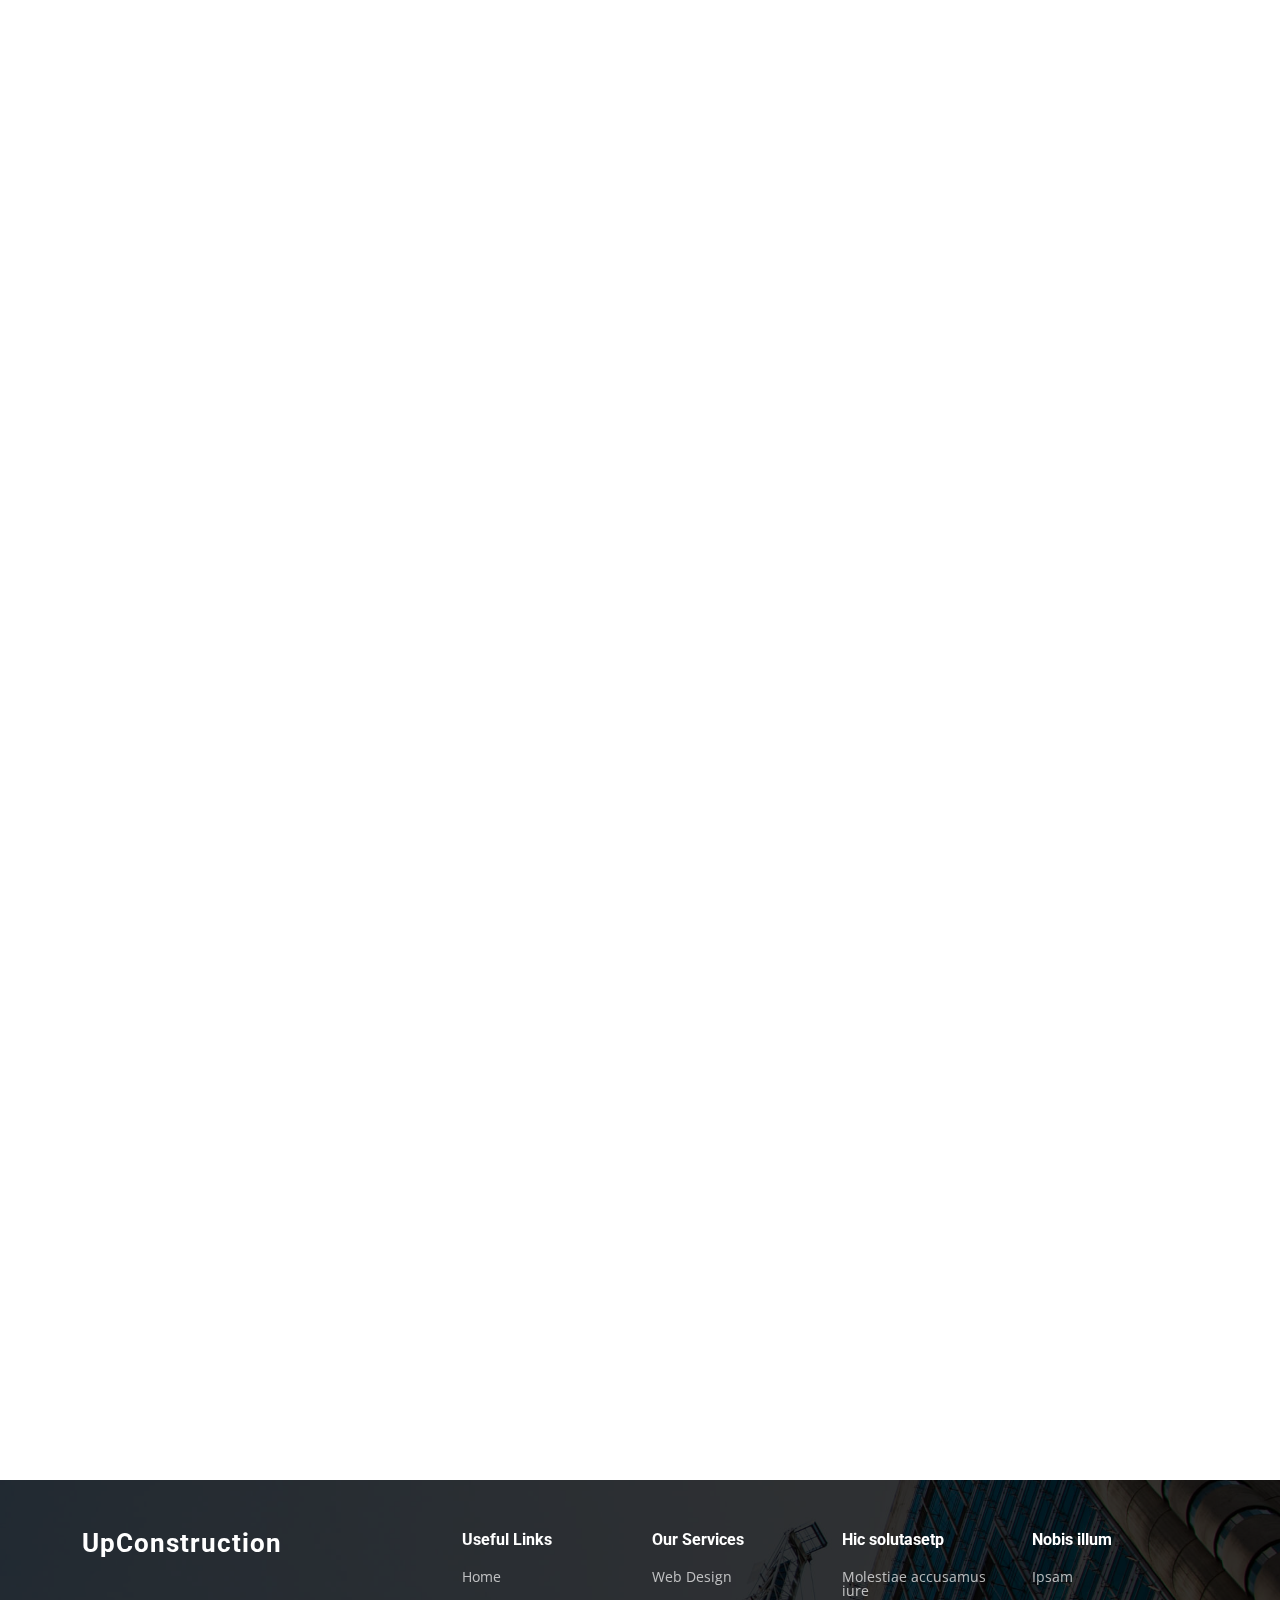
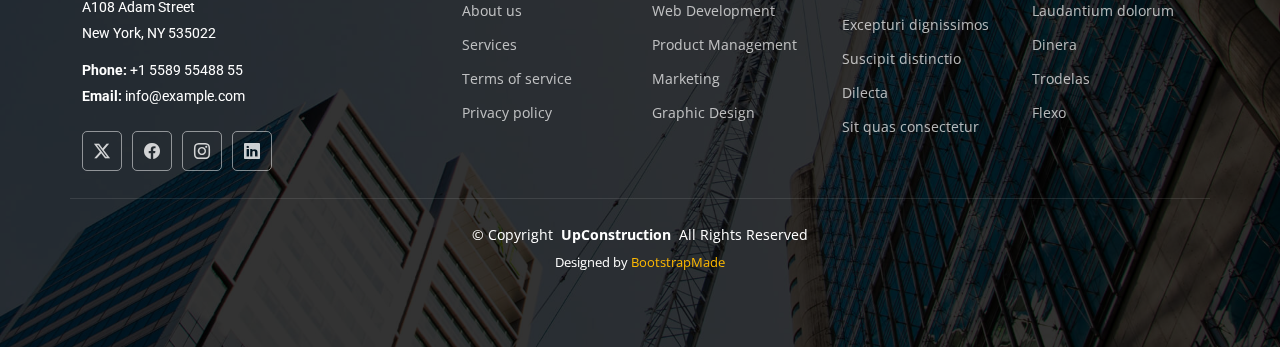
<file: about.html>
<!DOCTYPE html>
<html lang="en">

<head>
  <meta charset="utf-8">
  <meta content="width=device-width, initial-scale=1.0" name="viewport">
  <title>About - UpConstruction Bootstrap Template</title>
  <meta content="" name="description">
  <meta content="" name="keywords">

  <!-- Favicons -->
  <link href="assets/img/favicon.png" rel="icon">
  <link href="assets/img/apple-touch-icon.png" rel="apple-touch-icon">

  <!-- Fonts -->
  <link href="https://fonts.googleapis.com" rel="preconnect">
  <link href="https://fonts.gstatic.com" rel="preconnect" crossorigin>
  <link href="https://fonts.googleapis.com/css2?family=Roboto:ital,wght@0,100;0,300;0,400;0,500;0,700;0,900;1,100;1,300;1,400;1,500;1,700;1,900&family=Open+Sans:ital,wght@0,300;0,400;0,500;0,600;0,700;0,800;1,300;1,400;1,500;1,600;1,700;1,800&family=Poppins:ital,wght@0,100;0,200;0,300;0,400;0,500;0,600;0,700;0,800;0,900;1,100;1,200;1,300;1,400;1,500;1,600;1,700;1,800;1,900&display=swap" rel="stylesheet">

  <!-- Vendor CSS Files -->
  <link href="assets/vendor/bootstrap/css/bootstrap.min.css" rel="stylesheet">
  <link href="assets/vendor/bootstrap-icons/bootstrap-icons.css" rel="stylesheet">
  <link href="assets/vendor/aos/aos.css" rel="stylesheet">
  <link href="assets/vendor/glightbox/css/glightbox.min.css" rel="stylesheet">
  <link href="assets/vendor/swiper/swiper-bundle.min.css" rel="stylesheet">

  <!-- Main CSS File -->
  <link href="assets/css/main.css" rel="stylesheet">

  <!-- =======================================================
  * Template Name: UpConstruction
  * Template URL: https://bootstrapmade.com/upconstruction-bootstrap-construction-website-template/
  * Updated: May 29 2024 with Bootstrap v5.3.3
  * Author: BootstrapMade.com
  * License: https://bootstrapmade.com/license/
  ======================================================== -->
</head>

<body class="about-page">

  <header id="header" class="header d-flex align-items-center fixed-top">
    <div class="container-fluid container-xl position-relative d-flex align-items-center justify-content-between">

      <a href="index.html" class="logo d-flex align-items-center">
        <!-- Uncomment the line below if you also wish to use an image logo -->
        <!-- <img src="assets/img/logo.png" alt=""> -->
        <h1 class="sitename">UpConstruction</h1> <span>.</span>
      </a>

      <nav id="navmenu" class="navmenu">
        <ul>
          <li><a href="index.html" class="">Home</a></li>
          <li><a href="about.html" class="active">About</a></li>
          <li><a href="services.html">Services</a></li>
          <li><a href="projects.html">Projects</a></li>
          <li><a href="blog.html">Blog</a></li>
          <li class="dropdown"><a href="#"><span>Dropdown</span> <i class="bi bi-chevron-down toggle-dropdown"></i></a>
            <ul>
              <li><a href="#">Dropdown 1</a></li>
              <li class="dropdown"><a href="#"><span>Deep Dropdown</span> <i class="bi bi-chevron-down toggle-dropdown"></i></a>
                <ul>
                  <li><a href="#">Deep Dropdown 1</a></li>
                  <li><a href="#">Deep Dropdown 2</a></li>
                  <li><a href="#">Deep Dropdown 3</a></li>
                  <li><a href="#">Deep Dropdown 4</a></li>
                  <li><a href="#">Deep Dropdown 5</a></li>
                </ul>
              </li>
              <li><a href="#">Dropdown 2</a></li>
              <li><a href="#">Dropdown 3</a></li>
              <li><a href="#">Dropdown 4</a></li>
            </ul>
          </li>
          <li><a href="contact.html">Contact</a></li>
        </ul>
        <i class="mobile-nav-toggle d-xl-none bi bi-list"></i>
      </nav>

    </div>
  </header>

  <main class="main">

    <!-- Page Title -->
    <div class="page-title" data-aos="fade" style="background-image: url(assets/img/page-title-bg.jpg);">
      <div class="container position-relative">
        <h1>About</h1>
        <nav class="breadcrumbs">
          <ol>
            <li><a href="index.html">Home</a></li>
            <li class="current">About</li>
          </ol>
        </nav>
      </div>
    </div><!-- End Page Title -->

    <!-- About Section -->
    <section id="about" class="about section">

      <div class="container">

        <div class="row position-relative">

          <div class="col-lg-7 about-img" data-aos="zoom-out" data-aos-delay="200"><img src="assets/img/about.jpg"></div>

          <div class="col-lg-7" data-aos="fade-up" data-aos-delay="100">
            <h2 class="inner-title">Consequatur eius et magnam</h2>
            <div class="our-story">
              <h4>Est 1988</h4>
              <h3>Our Story</h3>
              <p>Inventore aliquam beatae at et id alias. Ipsa dolores amet consequuntur minima quia maxime autem. Quidem id sed ratione. Tenetur provident autem in reiciendis rerum at dolor. Aliquam consectetur laudantium temporibus dicta minus dolor.</p>
              <ul>
                <li><i class="bi bi-check-circle"></i> <span>Ullamco laboris nisi ut aliquip ex ea commo</span></li>
                <li><i class="bi bi-check-circle"></i> <span>Duis aute irure dolor in reprehenderit in</span></li>
                <li><i class="bi bi-check-circle"></i> <span>Ullamco laboris nisi ut aliquip ex ea</span></li>
              </ul>
              <p>Vitae autem velit excepturi fugit. Animi ad non. Eligendi et non nesciunt suscipit repellendus porro in quo eveniet. Molestias in maxime doloremque.</p>

              <div class="watch-video d-flex align-items-center position-relative">
                <i class="bi bi-play-circle"></i>
                <a href="https://www.youtube.com/watch?v=LXb3EKWsInQ" class="glightbox stretched-link">Watch Video</a>
              </div>
            </div>
          </div>

        </div>

      </div>

    </section><!-- /About Section -->

    <!-- Stats Counter Section -->
    <section id="stats-counter" class="stats-counter section">

      <!-- Section Title -->
      <div class="container section-title" data-aos="fade-up">
        <h2>Stats</h2>
        <p>Necessitatibus eius consequatur ex aliquid fuga eum quidem sint consectetur velit</p>
      </div><!-- End Section Title -->

      <div class="container" data-aos="fade-up" data-aos-delay="100">

        <div class="row gy-4">

          <div class="col-lg-3 col-md-6">
            <div class="stats-item d-flex align-items-center w-100 h-100">
              <i class="bi bi-emoji-smile color-blue flex-shrink-0"></i>
              <div>
                <span data-purecounter-start="0" data-purecounter-end="232" data-purecounter-duration="1" class="purecounter"></span>
                <p>Happy Clients</p>
              </div>
            </div>
          </div><!-- End Stats Item -->

          <div class="col-lg-3 col-md-6">
            <div class="stats-item d-flex align-items-center w-100 h-100">
              <i class="bi bi-journal-richtext color-orange flex-shrink-0"></i>
              <div>
                <span data-purecounter-start="0" data-purecounter-end="521" data-purecounter-duration="1" class="purecounter"></span>
                <p>Projects</p>
              </div>
            </div>
          </div><!-- End Stats Item -->

          <div class="col-lg-3 col-md-6">
            <div class="stats-item d-flex align-items-center w-100 h-100">
              <i class="bi bi-headset color-green flex-shrink-0"></i>
              <div>
                <span data-purecounter-start="0" data-purecounter-end="1463" data-purecounter-duration="1" class="purecounter"></span>
                <p>Hours Of Support</p>
              </div>
            </div>
          </div><!-- End Stats Item -->

          <div class="col-lg-3 col-md-6">
            <div class="stats-item d-flex align-items-center w-100 h-100">
              <i class="bi bi-people color-pink flex-shrink-0"></i>
              <div>
                <span data-purecounter-start="0" data-purecounter-end="15" data-purecounter-duration="1" class="purecounter"></span>
                <p>Hard Workers</p>
              </div>
            </div>
          </div><!-- End Stats Item -->

        </div>

      </div>

    </section><!-- /Stats Counter Section -->

    <!-- Alt Services Section -->
    <section id="alt-services" class="alt-services section">

      <div class="container">

        <div class="row justify-content-around gy-4">
          <div class="features-image col-lg-6" data-aos="fade-up" data-aos-delay="100"><img src="assets/img/alt-services.jpg" alt=""></div>

          <div class="col-lg-5 d-flex flex-column justify-content-center" data-aos="fade-up" data-aos-delay="200">
            <h3>Enim quis est voluptatibus aliquid consequatur fugiat</h3>
            <p>Esse voluptas cumque vel exercitationem. Reiciendis est hic accusamus. Non ipsam et sed minima temporibus laudantium. Soluta voluptate sed facere corporis dolores excepturi</p>

            <div class="icon-box d-flex position-relative" data-aos="fade-up" data-aos-delay="300">
              <i class="bi bi-easel flex-shrink-0"></i>
              <div>
                <h4><a href="" class="stretched-link">Lorem Ipsum</a></h4>
                <p>Voluptatum deleniti atque corrupti quos dolores et quas molestias excepturi sint occaecati cupiditate non provident</p>
              </div>
            </div><!-- End Icon Box -->

            <div class="icon-box d-flex position-relative" data-aos="fade-up" data-aos-delay="400">
              <i class="bi bi-patch-check flex-shrink-0"></i>
              <div>
                <h4><a href="" class="stretched-link">Nemo Enim</a></h4>
                <p>At vero eos et accusamus et iusto odio dignissimos ducimus qui blanditiis praesentium voluptatum deleniti atque</p>
              </div>
            </div><!-- End Icon Box -->

            <div class="icon-box d-flex position-relative" data-aos="fade-up" data-aos-delay="500">
              <i class="bi bi-brightness-high flex-shrink-0"></i>
              <div>
                <h4><a href="" class="stretched-link">Dine Pad</a></h4>
                <p>Explicabo est voluptatum asperiores consequatur magnam. Et veritatis odit. Sunt aut deserunt minus aut eligendi omnis</p>
              </div>
            </div><!-- End Icon Box -->

            <div class="icon-box d-flex position-relative" data-aos="fade-up" data-aos-delay="600">
              <i class="bi bi-brightness-high flex-shrink-0"></i>
              <div>
                <h4><a href="" class="stretched-link">Tride clov</a></h4>
                <p>Est voluptatem labore deleniti quis a delectus et. Saepe dolorem libero sit non aspernatur odit amet. Et eligendi</p>
              </div>
            </div><!-- End Icon Box -->

          </div>
        </div>

      </div>

    </section><!-- /Alt Services Section -->

    <!-- Alt Services 2 Section -->
    <section id="alt-services-2" class="alt-services-2 section">

      <div class="container">

        <div class="row justify-content-around gy-4">

          <div class="col-lg-6 d-flex flex-column justify-content-center order-2 order-lg-1" data-aos="fade-up" data-aos-delay="100">
            <h3>Enim quis est voluptatibus aliquid consequatur</h3>
            <p>Esse voluptas cumque vel exercitationem. Reiciendis est hic accusamus. Non ipsam et sed minima temporibus laudantium. Soluta voluptate sed facere corporis dolores excepturi</p>

            <div class="row">

              <div class="col-lg-6 icon-box d-flex">
                <i class="bi bi-easel flex-shrink-0"></i>
                <div>
                  <h4>Lorem Ipsum</h4>
                  <p>Voluptatum deleniti atque corrupti quos dolores et quas molestias </p>
                </div>
              </div><!-- End Icon Box -->

              <div class="col-lg-6 icon-box d-flex">
                <i class="bi bi-patch-check flex-shrink-0"></i>
                <div>
                  <h4>Nemo Enim</h4>
                  <p>At vero eos et accusamus et iusto odio dignissimos ducimus qui blanditiise</p>
                </div>
              </div><!-- End Icon Box -->

              <div class="col-lg-6 icon-box d-flex">
                <i class="bi bi-brightness-high flex-shrink-0"></i>
                <div>
                  <h4>Dine Pad</h4>
                  <p>Explicabo est voluptatum asperiores consequatur magnam. Et veritatis odit</p>
                </div>
              </div><!-- End Icon Box -->

              <div class="col-lg-6 icon-box d-flex">
                <i class="bi bi-brightness-high flex-shrink-0"></i>
                <div>
                  <h4>Tride clov</h4>
                  <p>Est voluptatem labore deleniti quis a delectus et. Saepe dolorem libero sit</p>
                </div>
              </div><!-- End Icon Box -->

            </div>

          </div>

          <div class="features-image col-lg-5 order-1 order-lg-2" data-aos="fade-up" data-aos-delay="200">
            <img src="assets/img/features-3-2.jpg" alt="">
          </div>

        </div>

      </div>

    </section><!-- /Alt Services 2 Section -->

    <!-- Team Section -->
    <section id="team" class="team section">

      <!-- Section Title -->
      <div class="container section-title" data-aos="fade-up">
        <h2>Team</h2>
        <p>Necessitatibus eius consequatur ex aliquid fuga eum quidem sint consectetur velit</p>
      </div><!-- End Section Title -->

      <div class="container">

        <div class="row gy-5">

          <div class="col-lg-4 col-md-6 member" data-aos="fade-up" data-aos-delay="100">
            <div class="member-img">
              <img src="assets/img/team/team-1.jpg" class="img-fluid" alt="">
              <div class="social">
                <a href="#"><i class="bi bi-twitter-x"></i></a>
                <a href="#"><i class="bi bi-facebook"></i></a>
                <a href="#"><i class="bi bi-instagram"></i></a>
                <a href="#"><i class="bi bi-linkedin"></i></a>
              </div>
            </div>
            <div class="member-info text-center">
              <h4>Walter White</h4>
              <span>Chief Executive Officer</span>
              <p>Aliquam iure quaerat voluptatem praesentium possimus unde laudantium vel dolorum distinctio dire flow</p>
            </div>
          </div><!-- End Team Member -->

          <div class="col-lg-4 col-md-6 member" data-aos="fade-up" data-aos-delay="200">
            <div class="member-img">
              <img src="assets/img/team/team-2.jpg" class="img-fluid" alt="">
              <div class="social">
                <a href="#"><i class="bi bi-twitter-x"></i></a>
                <a href="#"><i class="bi bi-facebook"></i></a>
                <a href="#"><i class="bi bi-instagram"></i></a>
                <a href="#"><i class="bi bi-linkedin"></i></a>
              </div>
            </div>
            <div class="member-info text-center">
              <h4>Sarah Jhonson</h4>
              <span>Product Manager</span>
              <p>Labore ipsam sit consequatur exercitationem rerum laboriosam laudantium aut quod dolores exercitationem ut</p>
            </div>
          </div><!-- End Team Member -->

          <div class="col-lg-4 col-md-6 member" data-aos="fade-up" data-aos-delay="300">
            <div class="member-img">
              <img src="assets/img/team/team-3.jpg" class="img-fluid" alt="">
              <div class="social">
                <a href="#"><i class="bi bi-twitter-x"></i></a>
                <a href="#"><i class="bi bi-facebook"></i></a>
                <a href="#"><i class="bi bi-instagram"></i></a>
                <a href="#"><i class="bi bi-linkedin"></i></a>
              </div>
            </div>
            <div class="member-info text-center">
              <h4>William Anderson</h4>
              <span>CTO</span>
              <p>Illum minima ea autem doloremque ipsum quidem quas aspernatur modi ut praesentium vel tque sed facilis at qui</p>
            </div>
          </div><!-- End Team Member -->

          <div class="col-lg-4 col-md-6 member" data-aos="fade-up" data-aos-delay="400">
            <div class="member-img">
              <img src="assets/img/team/team-4.jpg" class="img-fluid" alt="">
              <div class="social">
                <a href="#"><i class="bi bi-twitter-x"></i></a>
                <a href="#"><i class="bi bi-facebook"></i></a>
                <a href="#"><i class="bi bi-instagram"></i></a>
                <a href="#"><i class="bi bi-linkedin"></i></a>
              </div>
            </div>
            <div class="member-info text-center">
              <h4>Amanda Jepson</h4>
              <span>Accountant</span>
              <p>Magni voluptatem accusamus assumenda cum nisi aut qui dolorem voluptate sed et veniam quasi quam consectetur</p>
            </div>
          </div><!-- End Team Member -->

          <div class="col-lg-4 col-md-6 member" data-aos="fade-up" data-aos-delay="500">
            <div class="member-img">
              <img src="assets/img/team/team-5.jpg" class="img-fluid" alt="">
              <div class="social">
                <a href="#"><i class="bi bi-twitter-x"></i></a>
                <a href="#"><i class="bi bi-facebook"></i></a>
                <a href="#"><i class="bi bi-instagram"></i></a>
                <a href="#"><i class="bi bi-linkedin"></i></a>
              </div>
            </div>
            <div class="member-info text-center">
              <h4>Brian Doe</h4>
              <span>Marketing</span>
              <p>Qui consequuntur quos accusamus magnam quo est molestiae eius laboriosam sunt doloribus quia impedit laborum velit</p>
            </div>
          </div><!-- End Team Member -->

          <div class="col-lg-4 col-md-6 member" data-aos="fade-up" data-aos-delay="600">
            <div class="member-img">
              <img src="assets/img/team/team-6.jpg" class="img-fluid" alt="">
              <div class="social">
                <a href="#"><i class="bi bi-twitter-x"></i></a>
                <a href="#"><i class="bi bi-facebook"></i></a>
                <a href="#"><i class="bi bi-instagram"></i></a>
                <a href="#"><i class="bi bi-linkedin"></i></a>
              </div>
            </div>
            <div class="member-info text-center">
              <h4>Josepha Palas</h4>
              <span>Operation</span>
              <p>Sint sint eveniet explicabo amet consequatur nesciunt error enim rerum earum et omnis fugit eligendi cupiditate vel</p>
            </div>
          </div><!-- End Team Member -->

        </div>

      </div>

    </section><!-- /Team Section -->

    <!-- Testimonials Section -->
    <section id="testimonials" class="testimonials section">

      <!-- Section Title -->
      <div class="container section-title" data-aos="fade-up">
        <h2>Testimonials</h2>
        <p>Necessitatibus eius consequatur ex aliquid fuga eum quidem sint consectetur velit</p>
      </div><!-- End Section Title -->

      <div class="container" data-aos="fade-up" data-aos-delay="100">

        <div class="swiper">
          <script type="application/json" class="swiper-config">
            {
              "loop": true,
              "speed": 600,
              "autoplay": {
                "delay": 5000
              },
              "slidesPerView": "auto",
              "pagination": {
                "el": ".swiper-pagination",
                "type": "bullets",
                "clickable": true
              },
              "breakpoints": {
                "320": {
                  "slidesPerView": 1,
                  "spaceBetween": 40
                },
                "1200": {
                  "slidesPerView": 2,
                  "spaceBetween": 20
                }
              }
            }
          </script>
          <div class="swiper-wrapper">

            <div class="swiper-slide">
              <div class="testimonial-wrap">
                <div class="testimonial-item">
                  <img src="assets/img/testimonials/testimonials-1.jpg" class="testimonial-img" alt="">
                  <h3>Saul Goodman</h3>
                  <h4>Ceo &amp; Founder</h4>
                  <div class="stars">
                    <i class="bi bi-star-fill"></i><i class="bi bi-star-fill"></i><i class="bi bi-star-fill"></i><i class="bi bi-star-fill"></i><i class="bi bi-star-fill"></i>
                  </div>
                  <p>
                    <i class="bi bi-quote quote-icon-left"></i>
                    <span>Proin iaculis purus consequat sem cure digni ssim donec porttitora entum suscipit rhoncus. Accusantium quam, ultricies eget id, aliquam eget nibh et. Maecen aliquam, risus at semper.</span>
                    <i class="bi bi-quote quote-icon-right"></i>
                  </p>
                </div>
              </div>
            </div><!-- End testimonial item -->

            <div class="swiper-slide">
              <div class="testimonial-wrap">
                <div class="testimonial-item">
                  <img src="assets/img/testimonials/testimonials-2.jpg" class="testimonial-img" alt="">
                  <h3>Sara Wilsson</h3>
                  <h4>Designer</h4>
                  <div class="stars">
                    <i class="bi bi-star-fill"></i><i class="bi bi-star-fill"></i><i class="bi bi-star-fill"></i><i class="bi bi-star-fill"></i><i class="bi bi-star-fill"></i>
                  </div>
                  <p>
                    <i class="bi bi-quote quote-icon-left"></i>
                    <span>Export tempor illum tamen malis malis eram quae irure esse labore quem cillum quid cillum eram malis quorum velit fore eram velit sunt aliqua noster fugiat irure amet legam anim culpa.</span>
                    <i class="bi bi-quote quote-icon-right"></i>
                  </p>
                </div>
              </div>
            </div><!-- End testimonial item -->

            <div class="swiper-slide">
              <div class="testimonial-wrap">
                <div class="testimonial-item">
                  <img src="assets/img/testimonials/testimonials-3.jpg" class="testimonial-img" alt="">
                  <h3>Jena Karlis</h3>
                  <h4>Store Owner</h4>
                  <div class="stars">
                    <i class="bi bi-star-fill"></i><i class="bi bi-star-fill"></i><i class="bi bi-star-fill"></i><i class="bi bi-star-fill"></i><i class="bi bi-star-fill"></i>
                  </div>
                  <p>
                    <i class="bi bi-quote quote-icon-left"></i>
                    <span>Enim nisi quem export duis labore cillum quae magna enim sint quorum nulla quem veniam duis minim tempor labore quem eram duis noster aute amet eram fore quis sint minim.</span>
                    <i class="bi bi-quote quote-icon-right"></i>
                  </p>
                </div>
              </div>
            </div><!-- End testimonial item -->

            <div class="swiper-slide">
              <div class="testimonial-wrap">
                <div class="testimonial-item">
                  <img src="assets/img/testimonials/testimonials-4.jpg" class="testimonial-img" alt="">
                  <h3>Matt Brandon</h3>
                  <h4>Freelancer</h4>
                  <div class="stars">
                    <i class="bi bi-star-fill"></i><i class="bi bi-star-fill"></i><i class="bi bi-star-fill"></i><i class="bi bi-star-fill"></i><i class="bi bi-star-fill"></i>
                  </div>
                  <p>
                    <i class="bi bi-quote quote-icon-left"></i>
                    <span>Fugiat enim eram quae cillum dolore dolor amet nulla culpa multos export minim fugiat minim velit minim dolor enim duis veniam ipsum anim magna sunt elit fore quem dolore labore illum veniam.</span>
                    <i class="bi bi-quote quote-icon-right"></i>
                  </p>
                </div>
              </div>
            </div><!-- End testimonial item -->

            <div class="swiper-slide">
              <div class="testimonial-wrap">
                <div class="testimonial-item">
                  <img src="assets/img/testimonials/testimonials-5.jpg" class="testimonial-img" alt="">
                  <h3>John Larson</h3>
                  <h4>Entrepreneur</h4>
                  <div class="stars">
                    <i class="bi bi-star-fill"></i><i class="bi bi-star-fill"></i><i class="bi bi-star-fill"></i><i class="bi bi-star-fill"></i><i class="bi bi-star-fill"></i>
                  </div>
                  <p>
                    <i class="bi bi-quote quote-icon-left"></i>
                    <span>Quis quorum aliqua sint quem legam fore sunt eram irure aliqua veniam tempor noster veniam enim culpa labore duis sunt culpa nulla illum cillum fugiat legam esse veniam culpa fore nisi cillum quid.</span>
                    <i class="bi bi-quote quote-icon-right"></i>
                  </p>
                </div>
              </div>
            </div><!-- End testimonial item -->

          </div>
          <div class="swiper-pagination"></div>
        </div>

      </div>

    </section><!-- /Testimonials Section -->

  </main>

  <footer id="footer" class="footer">

    <div class="container footer-top">
      <div class="row gy-4">
        <div class="col-lg-4 col-md-6 footer-about">
          <a href="index.html" class="logo d-flex align-items-center">
            <span class="sitename">UpConstruction</span>
          </a>
          <div class="footer-contact pt-3">
            <p>A108 Adam Street</p>
            <p>New York, NY 535022</p>
            <p class="mt-3"><strong>Phone:</strong> <span>+1 5589 55488 55</span></p>
            <p><strong>Email:</strong> <span>info@example.com</span></p>
          </div>
          <div class="social-links d-flex mt-4">
            <a href=""><i class="bi bi-twitter-x"></i></a>
            <a href=""><i class="bi bi-facebook"></i></a>
            <a href=""><i class="bi bi-instagram"></i></a>
            <a href=""><i class="bi bi-linkedin"></i></a>
          </div>
        </div>

        <div class="col-lg-2 col-md-3 footer-links">
          <h4>Useful Links</h4>
          <ul>
            <li><a href="#">Home</a></li>
            <li><a href="#">About us</a></li>
            <li><a href="#">Services</a></li>
            <li><a href="#">Terms of service</a></li>
            <li><a href="#">Privacy policy</a></li>
          </ul>
        </div>

        <div class="col-lg-2 col-md-3 footer-links">
          <h4>Our Services</h4>
          <ul>
            <li><a href="#">Web Design</a></li>
            <li><a href="#">Web Development</a></li>
            <li><a href="#">Product Management</a></li>
            <li><a href="#">Marketing</a></li>
            <li><a href="#">Graphic Design</a></li>
          </ul>
        </div>

        <div class="col-lg-2 col-md-3 footer-links">
          <h4>Hic solutasetp</h4>
          <ul>
            <li><a href="#">Molestiae accusamus iure</a></li>
            <li><a href="#">Excepturi dignissimos</a></li>
            <li><a href="#">Suscipit distinctio</a></li>
            <li><a href="#">Dilecta</a></li>
            <li><a href="#">Sit quas consectetur</a></li>
          </ul>
        </div>

        <div class="col-lg-2 col-md-3 footer-links">
          <h4>Nobis illum</h4>
          <ul>
            <li><a href="#">Ipsam</a></li>
            <li><a href="#">Laudantium dolorum</a></li>
            <li><a href="#">Dinera</a></li>
            <li><a href="#">Trodelas</a></li>
            <li><a href="#">Flexo</a></li>
          </ul>
        </div>

      </div>
    </div>

    <div class="container copyright text-center mt-4">
      <p>© <span>Copyright</span> <strong class="px-1 sitename">UpConstruction</strong> <span>All Rights Reserved</span></p>
      <div class="credits">
        <!-- All the links in the footer should remain intact. -->
        <!-- You can delete the links only if you've purchased the pro version. -->
        <!-- Licensing information: https://bootstrapmade.com/license/ -->
        <!-- Purchase the pro version with working PHP/AJAX contact form: [buy-url] -->
        Designed by <a href="https://bootstrapmade.com/">BootstrapMade</a>
      </div>
    </div>

  </footer>

  <!-- Scroll Top -->
  <a href="#" id="scroll-top" class="scroll-top d-flex align-items-center justify-content-center"><i class="bi bi-arrow-up-short"></i></a>

  <!-- Preloader -->
  <div id="preloader"></div>

  <!-- Vendor JS Files -->
  <script src="assets/vendor/bootstrap/js/bootstrap.bundle.min.js"></script>
  <script src="assets/vendor/php-email-form/validate.js"></script>
  <script src="assets/vendor/aos/aos.js"></script>
  <script src="assets/vendor/glightbox/js/glightbox.min.js"></script>
  <script src="assets/vendor/imagesloaded/imagesloaded.pkgd.min.js"></script>
  <script src="assets/vendor/isotope-layout/isotope.pkgd.min.js"></script>
  <script src="assets/vendor/swiper/swiper-bundle.min.js"></script>
  <script src="assets/vendor/purecounter/purecounter_vanilla.js"></script>

  <!-- Main JS File -->
  <script src="assets/js/main.js"></script>

</body>

</html>
</file>
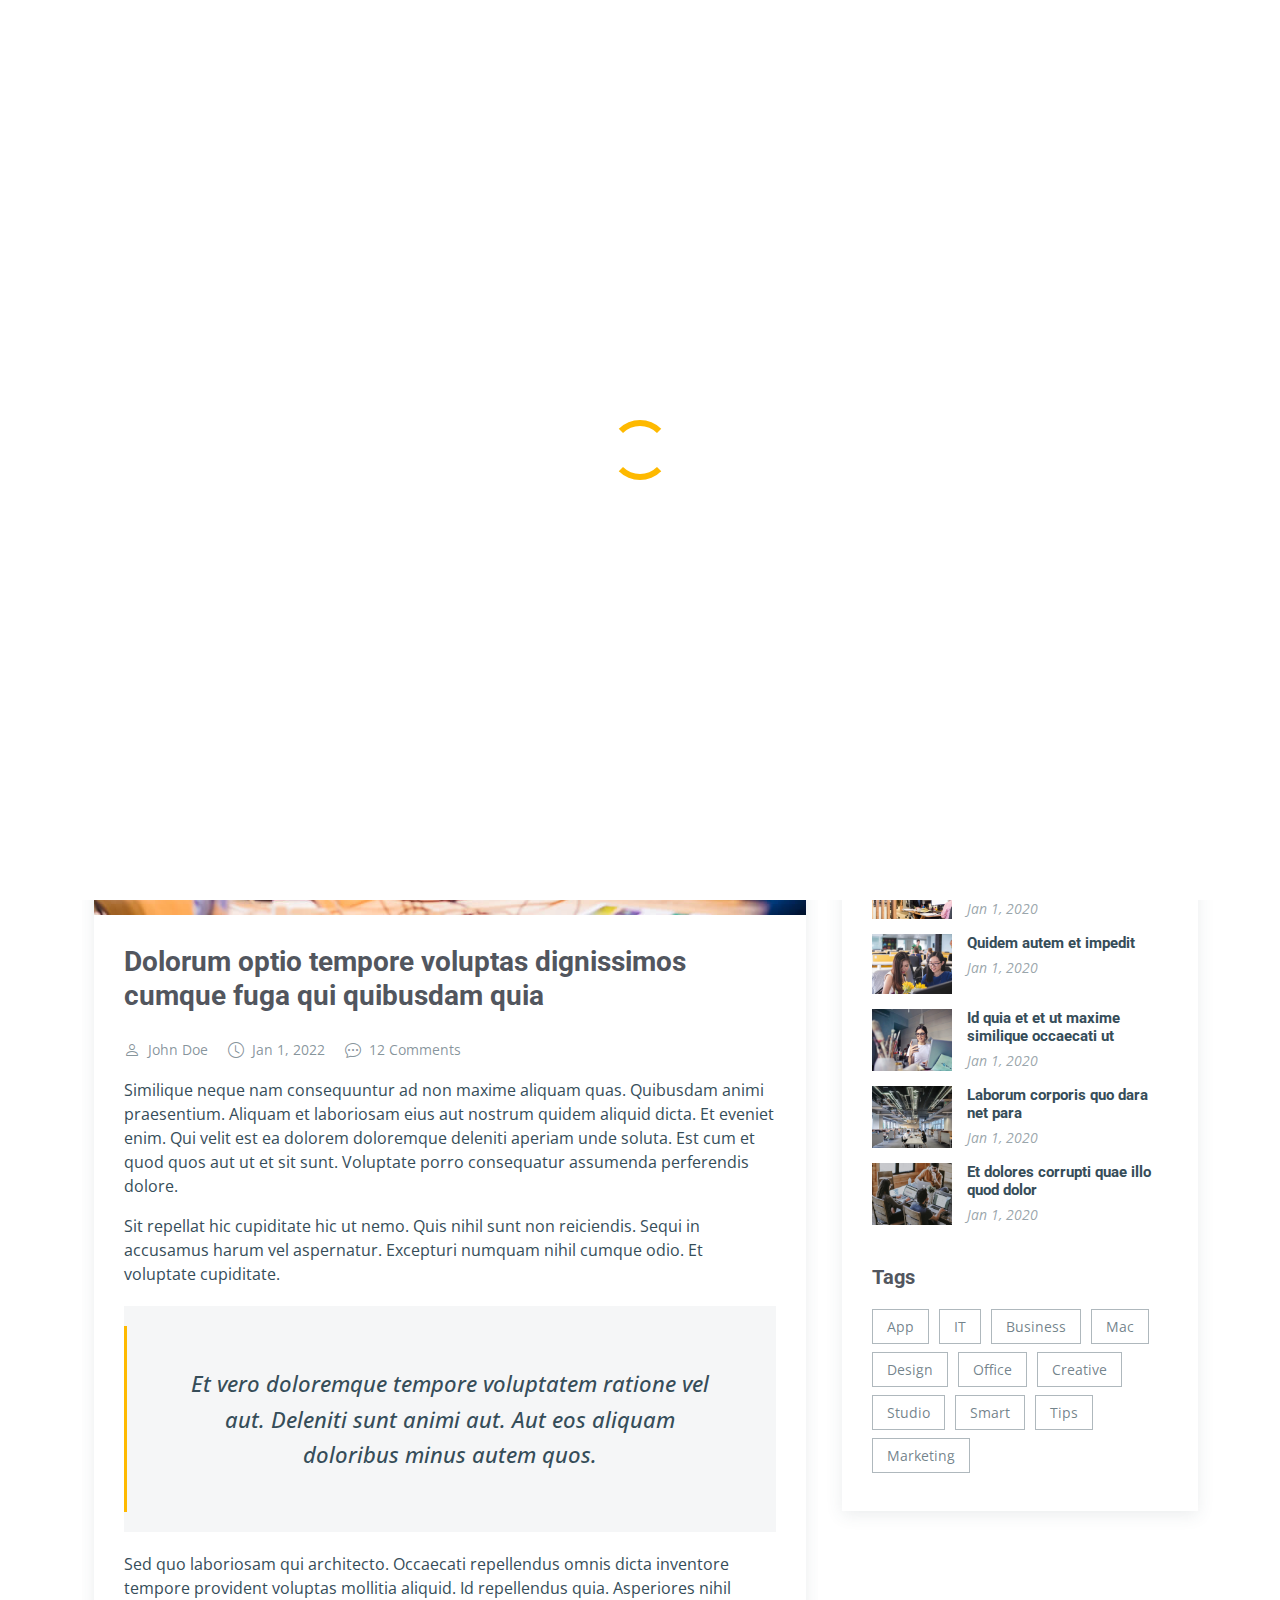
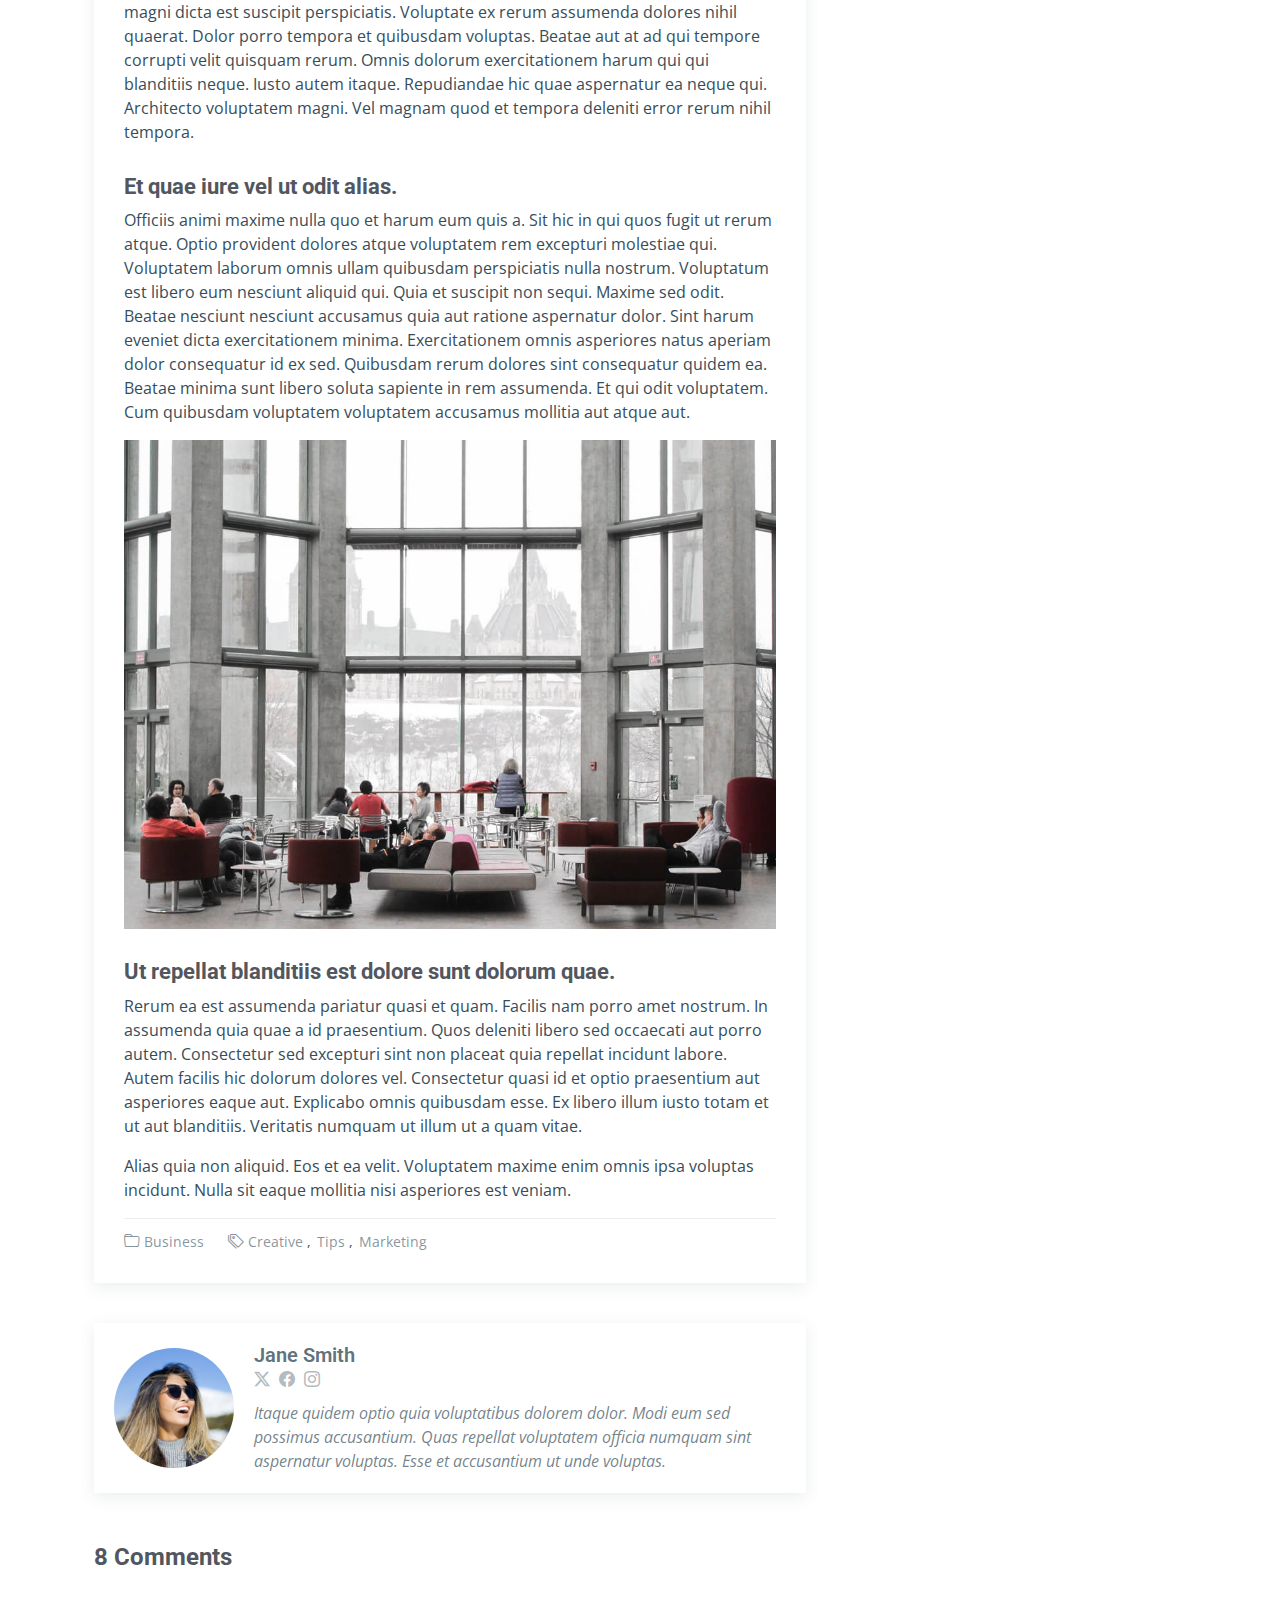
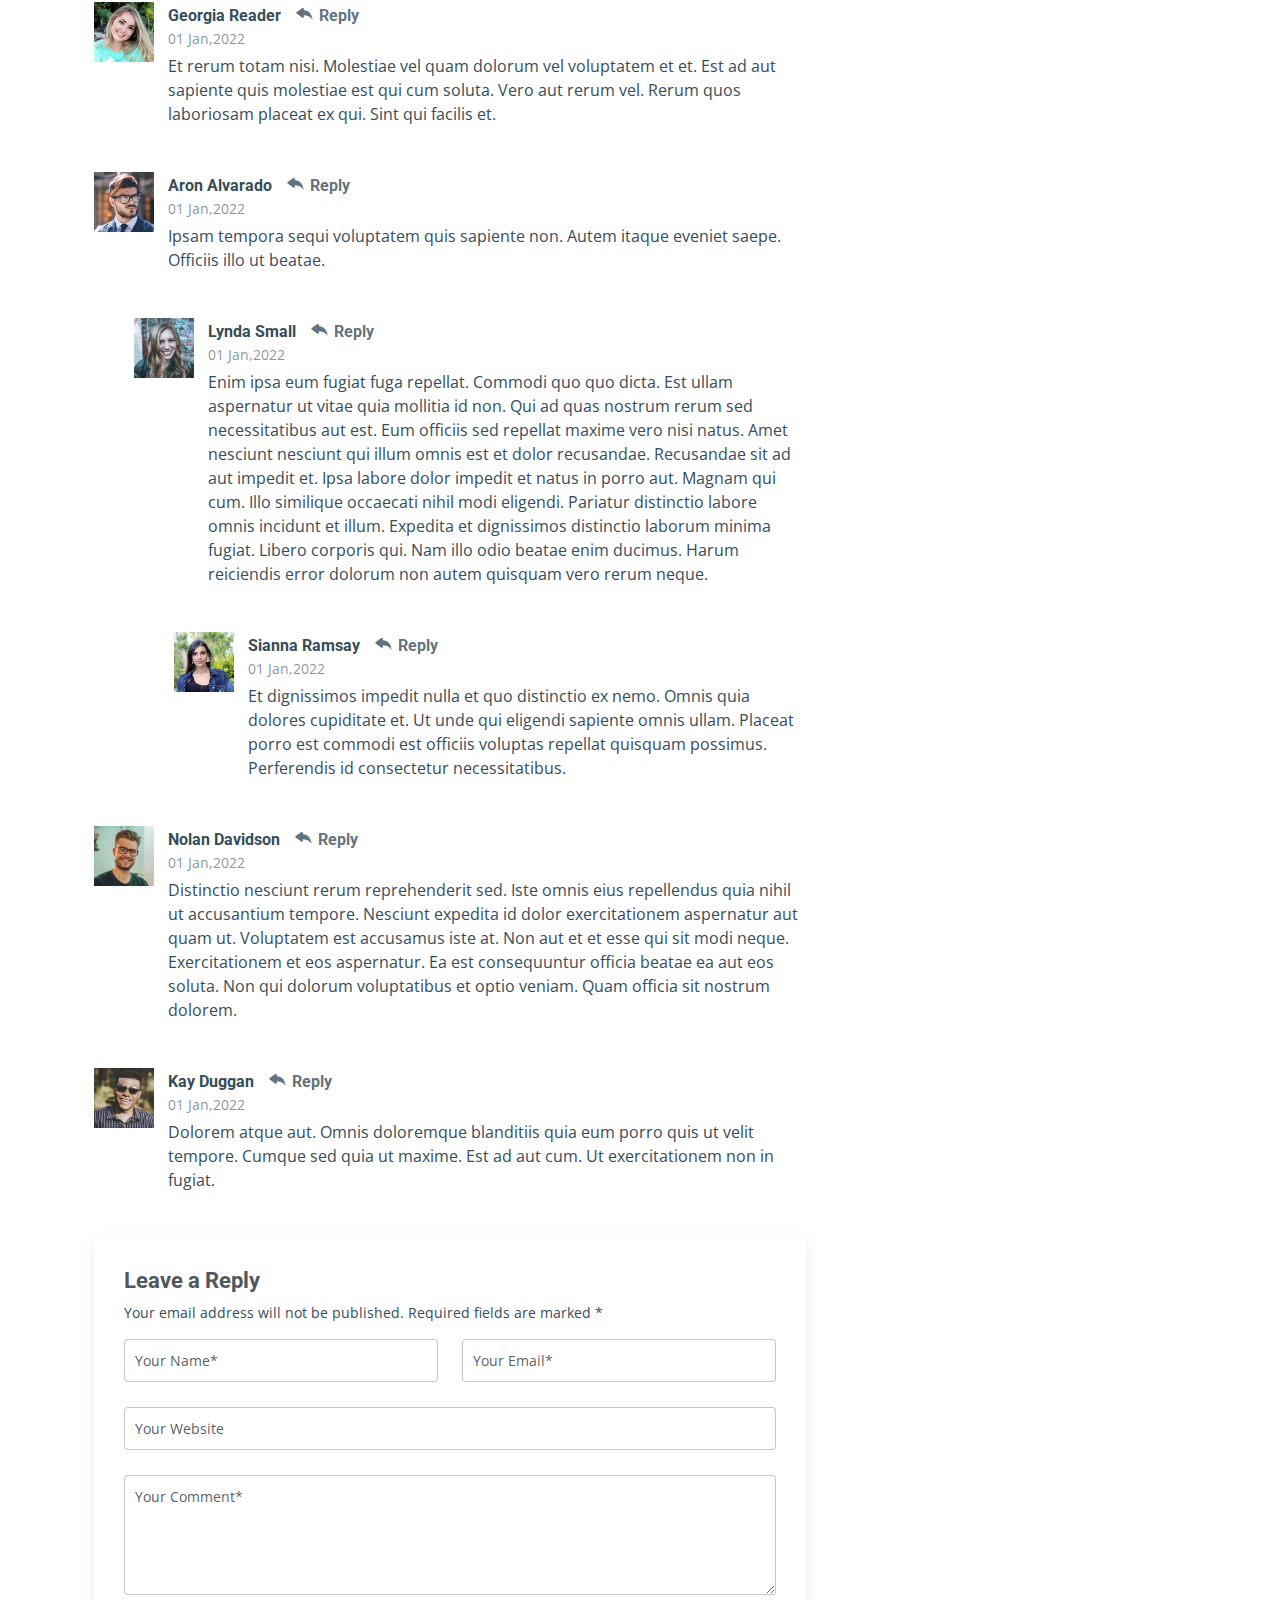
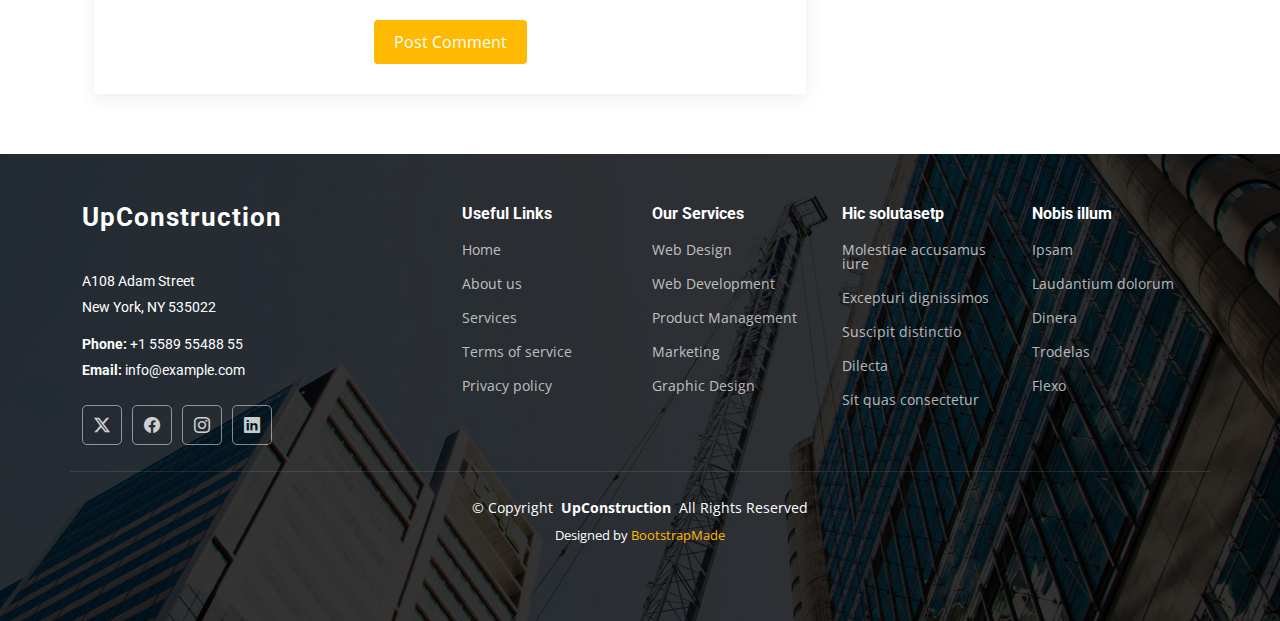
<file: blog-details.html>
<!DOCTYPE html>
<html lang="en">

<head>
  <meta charset="utf-8">
  <meta content="width=device-width, initial-scale=1.0" name="viewport">
  <title>Blog Details - UpConstruction Bootstrap Template</title>
  <meta content="" name="description">
  <meta content="" name="keywords">

  <!-- Favicons -->
  <link href="assets/img/favicon.png" rel="icon">
  <link href="assets/img/apple-touch-icon.png" rel="apple-touch-icon">

  <!-- Fonts -->
  <link href="https://fonts.googleapis.com" rel="preconnect">
  <link href="https://fonts.gstatic.com" rel="preconnect" crossorigin>
  <link href="https://fonts.googleapis.com/css2?family=Roboto:ital,wght@0,100;0,300;0,400;0,500;0,700;0,900;1,100;1,300;1,400;1,500;1,700;1,900&family=Open+Sans:ital,wght@0,300;0,400;0,500;0,600;0,700;0,800;1,300;1,400;1,500;1,600;1,700;1,800&family=Poppins:ital,wght@0,100;0,200;0,300;0,400;0,500;0,600;0,700;0,800;0,900;1,100;1,200;1,300;1,400;1,500;1,600;1,700;1,800;1,900&display=swap" rel="stylesheet">

  <!-- Vendor CSS Files -->
  <link href="assets/vendor/bootstrap/css/bootstrap.min.css" rel="stylesheet">
  <link href="assets/vendor/bootstrap-icons/bootstrap-icons.css" rel="stylesheet">
  <link href="assets/vendor/aos/aos.css" rel="stylesheet">
  <link href="assets/vendor/glightbox/css/glightbox.min.css" rel="stylesheet">
  <link href="assets/vendor/swiper/swiper-bundle.min.css" rel="stylesheet">

  <!-- Main CSS File -->
  <link href="assets/css/main.css" rel="stylesheet">

  <!-- =======================================================
  * Template Name: UpConstruction
  * Template URL: https://bootstrapmade.com/upconstruction-bootstrap-construction-website-template/
  * Updated: May 29 2024 with Bootstrap v5.3.3
  * Author: BootstrapMade.com
  * License: https://bootstrapmade.com/license/
  ======================================================== -->
</head>

<body class="blog-details-page">

  <header id="header" class="header d-flex align-items-center fixed-top">
    <div class="container-fluid container-xl position-relative d-flex align-items-center justify-content-between">

      <a href="index.html" class="logo d-flex align-items-center">
        <!-- Uncomment the line below if you also wish to use an image logo -->
        <!-- <img src="assets/img/logo.png" alt=""> -->
        <h1 class="sitename">UpConstruction</h1> <span>.</span>
      </a>

      <nav id="navmenu" class="navmenu">
        <ul>
          <li><a href="index.html" class="">Home</a></li>
          <li><a href="about.html">About</a></li>
          <li><a href="services.html">Services</a></li>
          <li><a href="projects.html">Projects</a></li>
          <li><a href="blog.html">Blog</a></li>
          <li class="dropdown"><a href="#"><span>Dropdown</span> <i class="bi bi-chevron-down toggle-dropdown"></i></a>
            <ul>
              <li><a href="#">Dropdown 1</a></li>
              <li class="dropdown"><a href="#"><span>Deep Dropdown</span> <i class="bi bi-chevron-down toggle-dropdown"></i></a>
                <ul>
                  <li><a href="#">Deep Dropdown 1</a></li>
                  <li><a href="#">Deep Dropdown 2</a></li>
                  <li><a href="#">Deep Dropdown 3</a></li>
                  <li><a href="#">Deep Dropdown 4</a></li>
                  <li><a href="#">Deep Dropdown 5</a></li>
                </ul>
              </li>
              <li><a href="#">Dropdown 2</a></li>
              <li><a href="#">Dropdown 3</a></li>
              <li><a href="#">Dropdown 4</a></li>
            </ul>
          </li>
          <li><a href="contact.html">Contact</a></li>
        </ul>
        <i class="mobile-nav-toggle d-xl-none bi bi-list"></i>
      </nav>

    </div>
  </header>

  <main class="main">

    <!-- Page Title -->
    <div class="page-title" data-aos="fade" style="background-image: url(assets/img/page-title-bg.jpg);">
      <div class="container position-relative">
        <h1>Blog Details</h1>
        <nav class="breadcrumbs">
          <ol>
            <li><a href="index.html">Home</a></li>
            <li class="current">Blog Details</li>
          </ol>
        </nav>
      </div>
    </div><!-- End Page Title -->

    <div class="container">
      <div class="row">

        <div class="col-lg-8">

          <!-- Blog Details Section -->
          <div id="blog-details" class="blog-details section">
            <div class="container">

              <article class="article">

                <div class="post-img">
                  <img src="assets/img/blog/blog-1.jpg" alt="" class="img-fluid">
                </div>

                <h2 class="title">Dolorum optio tempore voluptas dignissimos cumque fuga qui quibusdam quia</h2>

                <div class="meta-top">
                  <ul>
                    <li class="d-flex align-items-center"><i class="bi bi-person"></i> <a href="blog-details.html">John Doe</a></li>
                    <li class="d-flex align-items-center"><i class="bi bi-clock"></i> <a href="blog-details.html"><time datetime="2020-01-01">Jan 1, 2022</time></a></li>
                    <li class="d-flex align-items-center"><i class="bi bi-chat-dots"></i> <a href="blog-details.html">12 Comments</a></li>
                  </ul>
                </div><!-- End meta top -->

                <div class="content">
                  <p>
                    Similique neque nam consequuntur ad non maxime aliquam quas. Quibusdam animi praesentium. Aliquam et laboriosam eius aut nostrum quidem aliquid dicta.
                    Et eveniet enim. Qui velit est ea dolorem doloremque deleniti aperiam unde soluta. Est cum et quod quos aut ut et sit sunt. Voluptate porro consequatur assumenda perferendis dolore.
                  </p>

                  <p>
                    Sit repellat hic cupiditate hic ut nemo. Quis nihil sunt non reiciendis. Sequi in accusamus harum vel aspernatur. Excepturi numquam nihil cumque odio. Et voluptate cupiditate.
                  </p>

                  <blockquote>
                    <p>
                      Et vero doloremque tempore voluptatem ratione vel aut. Deleniti sunt animi aut. Aut eos aliquam doloribus minus autem quos.
                    </p>
                  </blockquote>

                  <p>
                    Sed quo laboriosam qui architecto. Occaecati repellendus omnis dicta inventore tempore provident voluptas mollitia aliquid. Id repellendus quia. Asperiores nihil magni dicta est suscipit perspiciatis. Voluptate ex rerum assumenda dolores nihil quaerat.
                    Dolor porro tempora et quibusdam voluptas. Beatae aut at ad qui tempore corrupti velit quisquam rerum. Omnis dolorum exercitationem harum qui qui blanditiis neque.
                    Iusto autem itaque. Repudiandae hic quae aspernatur ea neque qui. Architecto voluptatem magni. Vel magnam quod et tempora deleniti error rerum nihil tempora.
                  </p>

                  <h3>Et quae iure vel ut odit alias.</h3>
                  <p>
                    Officiis animi maxime nulla quo et harum eum quis a. Sit hic in qui quos fugit ut rerum atque. Optio provident dolores atque voluptatem rem excepturi molestiae qui. Voluptatem laborum omnis ullam quibusdam perspiciatis nulla nostrum. Voluptatum est libero eum nesciunt aliquid qui.
                    Quia et suscipit non sequi. Maxime sed odit. Beatae nesciunt nesciunt accusamus quia aut ratione aspernatur dolor. Sint harum eveniet dicta exercitationem minima. Exercitationem omnis asperiores natus aperiam dolor consequatur id ex sed. Quibusdam rerum dolores sint consequatur quidem ea.
                    Beatae minima sunt libero soluta sapiente in rem assumenda. Et qui odit voluptatem. Cum quibusdam voluptatem voluptatem accusamus mollitia aut atque aut.
                  </p>
                  <img src="assets/img/blog/blog-inside-post.jpg" class="img-fluid" alt="">

                  <h3>Ut repellat blanditiis est dolore sunt dolorum quae.</h3>
                  <p>
                    Rerum ea est assumenda pariatur quasi et quam. Facilis nam porro amet nostrum. In assumenda quia quae a id praesentium. Quos deleniti libero sed occaecati aut porro autem. Consectetur sed excepturi sint non placeat quia repellat incidunt labore. Autem facilis hic dolorum dolores vel.
                    Consectetur quasi id et optio praesentium aut asperiores eaque aut. Explicabo omnis quibusdam esse. Ex libero illum iusto totam et ut aut blanditiis. Veritatis numquam ut illum ut a quam vitae.
                  </p>
                  <p>
                    Alias quia non aliquid. Eos et ea velit. Voluptatem maxime enim omnis ipsa voluptas incidunt. Nulla sit eaque mollitia nisi asperiores est veniam.
                  </p>

                </div><!-- End post content -->

                <div class="meta-bottom">
                  <i class="bi bi-folder"></i>
                  <ul class="cats">
                    <li><a href="#">Business</a></li>
                  </ul>

                  <i class="bi bi-tags"></i>
                  <ul class="tags">
                    <li><a href="#">Creative</a></li>
                    <li><a href="#">Tips</a></li>
                    <li><a href="#">Marketing</a></li>
                  </ul>
                </div><!-- End meta bottom -->

              </article>

            </div>
          </div><!-- /Blog Details Section -->

          <!-- Blog Author Section -->
          <section id="blog-author" class="blog-author section">

            <div class="container">
              <div class="author-container d-flex align-items-center">
                <img src="assets/img/blog/blog-author.jpg" class="rounded-circle flex-shrink-0" alt="">
                <div>
                  <h4>Jane Smith</h4>
                  <div class="social-links">
                    <a href="https://twitters.com/#"><i class="bi bi-twitter-x"></i></a>
                    <a href="https://facebook.com/#"><i class="bi bi-facebook"></i></a>
                    <a href="https://instagram.com/#"><i class="biu bi-instagram"></i></a>
                  </div>
                  <p>
                    Itaque quidem optio quia voluptatibus dolorem dolor. Modi eum sed possimus accusantium. Quas repellat voluptatem officia numquam sint aspernatur voluptas. Esse et accusantium ut unde voluptas.
                  </p>
                </div>
              </div>
            </div>

          </section><!-- /Blog Author Section -->

          <!-- Blog Comments Section -->
          <section id="blog-comments" class="blog-comments section">

            <div class="container">

              <h4 class="comments-count">8 Comments</h4>

              <div id="comment-1" class="comment">
                <div class="d-flex">
                  <div class="comment-img"><img src="assets/img/blog/comments-1.jpg" alt=""></div>
                  <div>
                    <h5><a href="">Georgia Reader</a> <a href="#" class="reply"><i class="bi bi-reply-fill"></i> Reply</a></h5>
                    <time datetime="2020-01-01">01 Jan,2022</time>
                    <p>
                      Et rerum totam nisi. Molestiae vel quam dolorum vel voluptatem et et. Est ad aut sapiente quis molestiae est qui cum soluta.
                      Vero aut rerum vel. Rerum quos laboriosam placeat ex qui. Sint qui facilis et.
                    </p>
                  </div>
                </div>
              </div><!-- End comment #1 -->

              <div id="comment-2" class="comment">
                <div class="d-flex">
                  <div class="comment-img"><img src="assets/img/blog/comments-2.jpg" alt=""></div>
                  <div>
                    <h5><a href="">Aron Alvarado</a> <a href="#" class="reply"><i class="bi bi-reply-fill"></i> Reply</a></h5>
                    <time datetime="2020-01-01">01 Jan,2022</time>
                    <p>
                      Ipsam tempora sequi voluptatem quis sapiente non. Autem itaque eveniet saepe. Officiis illo ut beatae.
                    </p>
                  </div>
                </div>

                <div id="comment-reply-1" class="comment comment-reply">
                  <div class="d-flex">
                    <div class="comment-img"><img src="assets/img/blog/comments-3.jpg" alt=""></div>
                    <div>
                      <h5><a href="">Lynda Small</a> <a href="#" class="reply"><i class="bi bi-reply-fill"></i> Reply</a></h5>
                      <time datetime="2020-01-01">01 Jan,2022</time>
                      <p>
                        Enim ipsa eum fugiat fuga repellat. Commodi quo quo dicta. Est ullam aspernatur ut vitae quia mollitia id non. Qui ad quas nostrum rerum sed necessitatibus aut est. Eum officiis sed repellat maxime vero nisi natus. Amet nesciunt nesciunt qui illum omnis est et dolor recusandae.

                        Recusandae sit ad aut impedit et. Ipsa labore dolor impedit et natus in porro aut. Magnam qui cum. Illo similique occaecati nihil modi eligendi. Pariatur distinctio labore omnis incidunt et illum. Expedita et dignissimos distinctio laborum minima fugiat.

                        Libero corporis qui. Nam illo odio beatae enim ducimus. Harum reiciendis error dolorum non autem quisquam vero rerum neque.
                      </p>
                    </div>
                  </div>

                  <div id="comment-reply-2" class="comment comment-reply">
                    <div class="d-flex">
                      <div class="comment-img"><img src="assets/img/blog/comments-4.jpg" alt=""></div>
                      <div>
                        <h5><a href="">Sianna Ramsay</a> <a href="#" class="reply"><i class="bi bi-reply-fill"></i> Reply</a></h5>
                        <time datetime="2020-01-01">01 Jan,2022</time>
                        <p>
                          Et dignissimos impedit nulla et quo distinctio ex nemo. Omnis quia dolores cupiditate et. Ut unde qui eligendi sapiente omnis ullam. Placeat porro est commodi est officiis voluptas repellat quisquam possimus. Perferendis id consectetur necessitatibus.
                        </p>
                      </div>
                    </div>

                  </div><!-- End comment reply #2-->

                </div><!-- End comment reply #1-->

              </div><!-- End comment #2-->

              <div id="comment-3" class="comment">
                <div class="d-flex">
                  <div class="comment-img"><img src="assets/img/blog/comments-5.jpg" alt=""></div>
                  <div>
                    <h5><a href="">Nolan Davidson</a> <a href="#" class="reply"><i class="bi bi-reply-fill"></i> Reply</a></h5>
                    <time datetime="2020-01-01">01 Jan,2022</time>
                    <p>
                      Distinctio nesciunt rerum reprehenderit sed. Iste omnis eius repellendus quia nihil ut accusantium tempore. Nesciunt expedita id dolor exercitationem aspernatur aut quam ut. Voluptatem est accusamus iste at.
                      Non aut et et esse qui sit modi neque. Exercitationem et eos aspernatur. Ea est consequuntur officia beatae ea aut eos soluta. Non qui dolorum voluptatibus et optio veniam. Quam officia sit nostrum dolorem.
                    </p>
                  </div>
                </div>

              </div><!-- End comment #3 -->

              <div id="comment-4" class="comment">
                <div class="d-flex">
                  <div class="comment-img"><img src="assets/img/blog/comments-6.jpg" alt=""></div>
                  <div>
                    <h5><a href="">Kay Duggan</a> <a href="#" class="reply"><i class="bi bi-reply-fill"></i> Reply</a></h5>
                    <time datetime="2020-01-01">01 Jan,2022</time>
                    <p>
                      Dolorem atque aut. Omnis doloremque blanditiis quia eum porro quis ut velit tempore. Cumque sed quia ut maxime. Est ad aut cum. Ut exercitationem non in fugiat.
                    </p>
                  </div>
                </div>

              </div><!-- End comment #4 -->

              <div class="reply-form">

                <h4>Leave a Reply</h4>
                <p>Your email address will not be published. Required fields are marked * </p>
                <form action="">
                  <div class="row">
                    <div class="col-md-6 form-group">
                      <input name="name" type="text" class="form-control" placeholder="Your Name*">
                    </div>
                    <div class="col-md-6 form-group">
                      <input name="email" type="text" class="form-control" placeholder="Your Email*">
                    </div>
                  </div>
                  <div class="row">
                    <div class="col form-group">
                      <input name="website" type="text" class="form-control" placeholder="Your Website">
                    </div>
                  </div>
                  <div class="row">
                    <div class="col form-group">
                      <textarea name="comment" class="form-control" placeholder="Your Comment*"></textarea>
                    </div>
                  </div>

                  <div class="text-center">
                    <button type="submit" class="btn btn-primary">Post Comment</button>
                  </div>

                </form>

              </div>

            </div>

          </section><!-- /Blog Comments Section -->

        </div>

        <div class="col-lg-4 sidebar">

          <div class="widgets-container">

            <!-- Search Widget -->
            <div class="search-widget widget-item">

              <h3 class="widget-title">Search</h3>
              <form action="">
                <input type="text">
                <button type="submit"><i class="bi bi-search"></i></button>
              </form>

            </div><!--/Search Widget -->

            <!-- Categories Widget -->
            <div class="categories-widget widget-item">

              <h3 class="widget-title">Categories</h3>
              <ul class="mt-3">
                <li><a href="#">General <span>(25)</span></a></li>
                <li><a href="#">Lifestyle <span>(12)</span></a></li>
                <li><a href="#">Travel <span>(5)</span></a></li>
                <li><a href="#">Design <span>(22)</span></a></li>
                <li><a href="#">Creative <span>(8)</span></a></li>
                <li><a href="#">Educaion <span>(14)</span></a></li>
              </ul>

            </div><!--/Categories Widget -->

            <!-- Recent Posts Widget -->
            <div class="recent-posts-widget widget-item">

              <h3 class="widget-title">Recent Posts</h3>

              <div class="post-item">
                <img src="assets/img/blog/blog-recent-1.jpg" alt="" class="flex-shrink-0">
                <div>
                  <h4><a href="blog-details.html">Nihil blanditiis at in nihil autem</a></h4>
                  <time datetime="2020-01-01">Jan 1, 2020</time>
                </div>
              </div><!-- End recent post item-->

              <div class="post-item">
                <img src="assets/img/blog/blog-recent-2.jpg" alt="" class="flex-shrink-0">
                <div>
                  <h4><a href="blog-details.html">Quidem autem et impedit</a></h4>
                  <time datetime="2020-01-01">Jan 1, 2020</time>
                </div>
              </div><!-- End recent post item-->

              <div class="post-item">
                <img src="assets/img/blog/blog-recent-3.jpg" alt="" class="flex-shrink-0">
                <div>
                  <h4><a href="blog-details.html">Id quia et et ut maxime similique occaecati ut</a></h4>
                  <time datetime="2020-01-01">Jan 1, 2020</time>
                </div>
              </div><!-- End recent post item-->

              <div class="post-item">
                <img src="assets/img/blog/blog-recent-4.jpg" alt="" class="flex-shrink-0">
                <div>
                  <h4><a href="blog-details.html">Laborum corporis quo dara net para</a></h4>
                  <time datetime="2020-01-01">Jan 1, 2020</time>
                </div>
              </div><!-- End recent post item-->

              <div class="post-item">
                <img src="assets/img/blog/blog-recent-5.jpg" alt="" class="flex-shrink-0">
                <div>
                  <h4><a href="blog-details.html">Et dolores corrupti quae illo quod dolor</a></h4>
                  <time datetime="2020-01-01">Jan 1, 2020</time>
                </div>
              </div><!-- End recent post item-->

            </div><!--/Recent Posts Widget -->

            <!-- Tags Widget -->
            <div class="tags-widget widget-item">

              <h3 class="widget-title">Tags</h3>
              <ul>
                <li><a href="#">App</a></li>
                <li><a href="#">IT</a></li>
                <li><a href="#">Business</a></li>
                <li><a href="#">Mac</a></li>
                <li><a href="#">Design</a></li>
                <li><a href="#">Office</a></li>
                <li><a href="#">Creative</a></li>
                <li><a href="#">Studio</a></li>
                <li><a href="#">Smart</a></li>
                <li><a href="#">Tips</a></li>
                <li><a href="#">Marketing</a></li>
              </ul>

            </div><!--/Tags Widget -->

          </div>

        </div>

      </div>
    </div>

  </main>

  <footer id="footer" class="footer">

    <div class="container footer-top">
      <div class="row gy-4">
        <div class="col-lg-4 col-md-6 footer-about">
          <a href="index.html" class="logo d-flex align-items-center">
            <span class="sitename">UpConstruction</span>
          </a>
          <div class="footer-contact pt-3">
            <p>A108 Adam Street</p>
            <p>New York, NY 535022</p>
            <p class="mt-3"><strong>Phone:</strong> <span>+1 5589 55488 55</span></p>
            <p><strong>Email:</strong> <span>info@example.com</span></p>
          </div>
          <div class="social-links d-flex mt-4">
            <a href=""><i class="bi bi-twitter-x"></i></a>
            <a href=""><i class="bi bi-facebook"></i></a>
            <a href=""><i class="bi bi-instagram"></i></a>
            <a href=""><i class="bi bi-linkedin"></i></a>
          </div>
        </div>

        <div class="col-lg-2 col-md-3 footer-links">
          <h4>Useful Links</h4>
          <ul>
            <li><a href="#">Home</a></li>
            <li><a href="#">About us</a></li>
            <li><a href="#">Services</a></li>
            <li><a href="#">Terms of service</a></li>
            <li><a href="#">Privacy policy</a></li>
          </ul>
        </div>

        <div class="col-lg-2 col-md-3 footer-links">
          <h4>Our Services</h4>
          <ul>
            <li><a href="#">Web Design</a></li>
            <li><a href="#">Web Development</a></li>
            <li><a href="#">Product Management</a></li>
            <li><a href="#">Marketing</a></li>
            <li><a href="#">Graphic Design</a></li>
          </ul>
        </div>

        <div class="col-lg-2 col-md-3 footer-links">
          <h4>Hic solutasetp</h4>
          <ul>
            <li><a href="#">Molestiae accusamus iure</a></li>
            <li><a href="#">Excepturi dignissimos</a></li>
            <li><a href="#">Suscipit distinctio</a></li>
            <li><a href="#">Dilecta</a></li>
            <li><a href="#">Sit quas consectetur</a></li>
          </ul>
        </div>

        <div class="col-lg-2 col-md-3 footer-links">
          <h4>Nobis illum</h4>
          <ul>
            <li><a href="#">Ipsam</a></li>
            <li><a href="#">Laudantium dolorum</a></li>
            <li><a href="#">Dinera</a></li>
            <li><a href="#">Trodelas</a></li>
            <li><a href="#">Flexo</a></li>
          </ul>
        </div>

      </div>
    </div>

    <div class="container copyright text-center mt-4">
      <p>© <span>Copyright</span> <strong class="px-1 sitename">UpConstruction</strong> <span>All Rights Reserved</span></p>
      <div class="credits">
        <!-- All the links in the footer should remain intact. -->
        <!-- You can delete the links only if you've purchased the pro version. -->
        <!-- Licensing information: https://bootstrapmade.com/license/ -->
        <!-- Purchase the pro version with working PHP/AJAX contact form: [buy-url] -->
        Designed by <a href="https://bootstrapmade.com/">BootstrapMade</a>
      </div>
    </div>

  </footer>

  <!-- Scroll Top -->
  <a href="#" id="scroll-top" class="scroll-top d-flex align-items-center justify-content-center"><i class="bi bi-arrow-up-short"></i></a>

  <!-- Preloader -->
  <div id="preloader"></div>

  <!-- Vendor JS Files -->
  <script src="assets/vendor/bootstrap/js/bootstrap.bundle.min.js"></script>
  <script src="assets/vendor/php-email-form/validate.js"></script>
  <script src="assets/vendor/aos/aos.js"></script>
  <script src="assets/vendor/glightbox/js/glightbox.min.js"></script>
  <script src="assets/vendor/imagesloaded/imagesloaded.pkgd.min.js"></script>
  <script src="assets/vendor/isotope-layout/isotope.pkgd.min.js"></script>
  <script src="assets/vendor/swiper/swiper-bundle.min.js"></script>
  <script src="assets/vendor/purecounter/purecounter_vanilla.js"></script>

  <!-- Main JS File -->
  <script src="assets/js/main.js"></script>

</body>

</html>
</file>
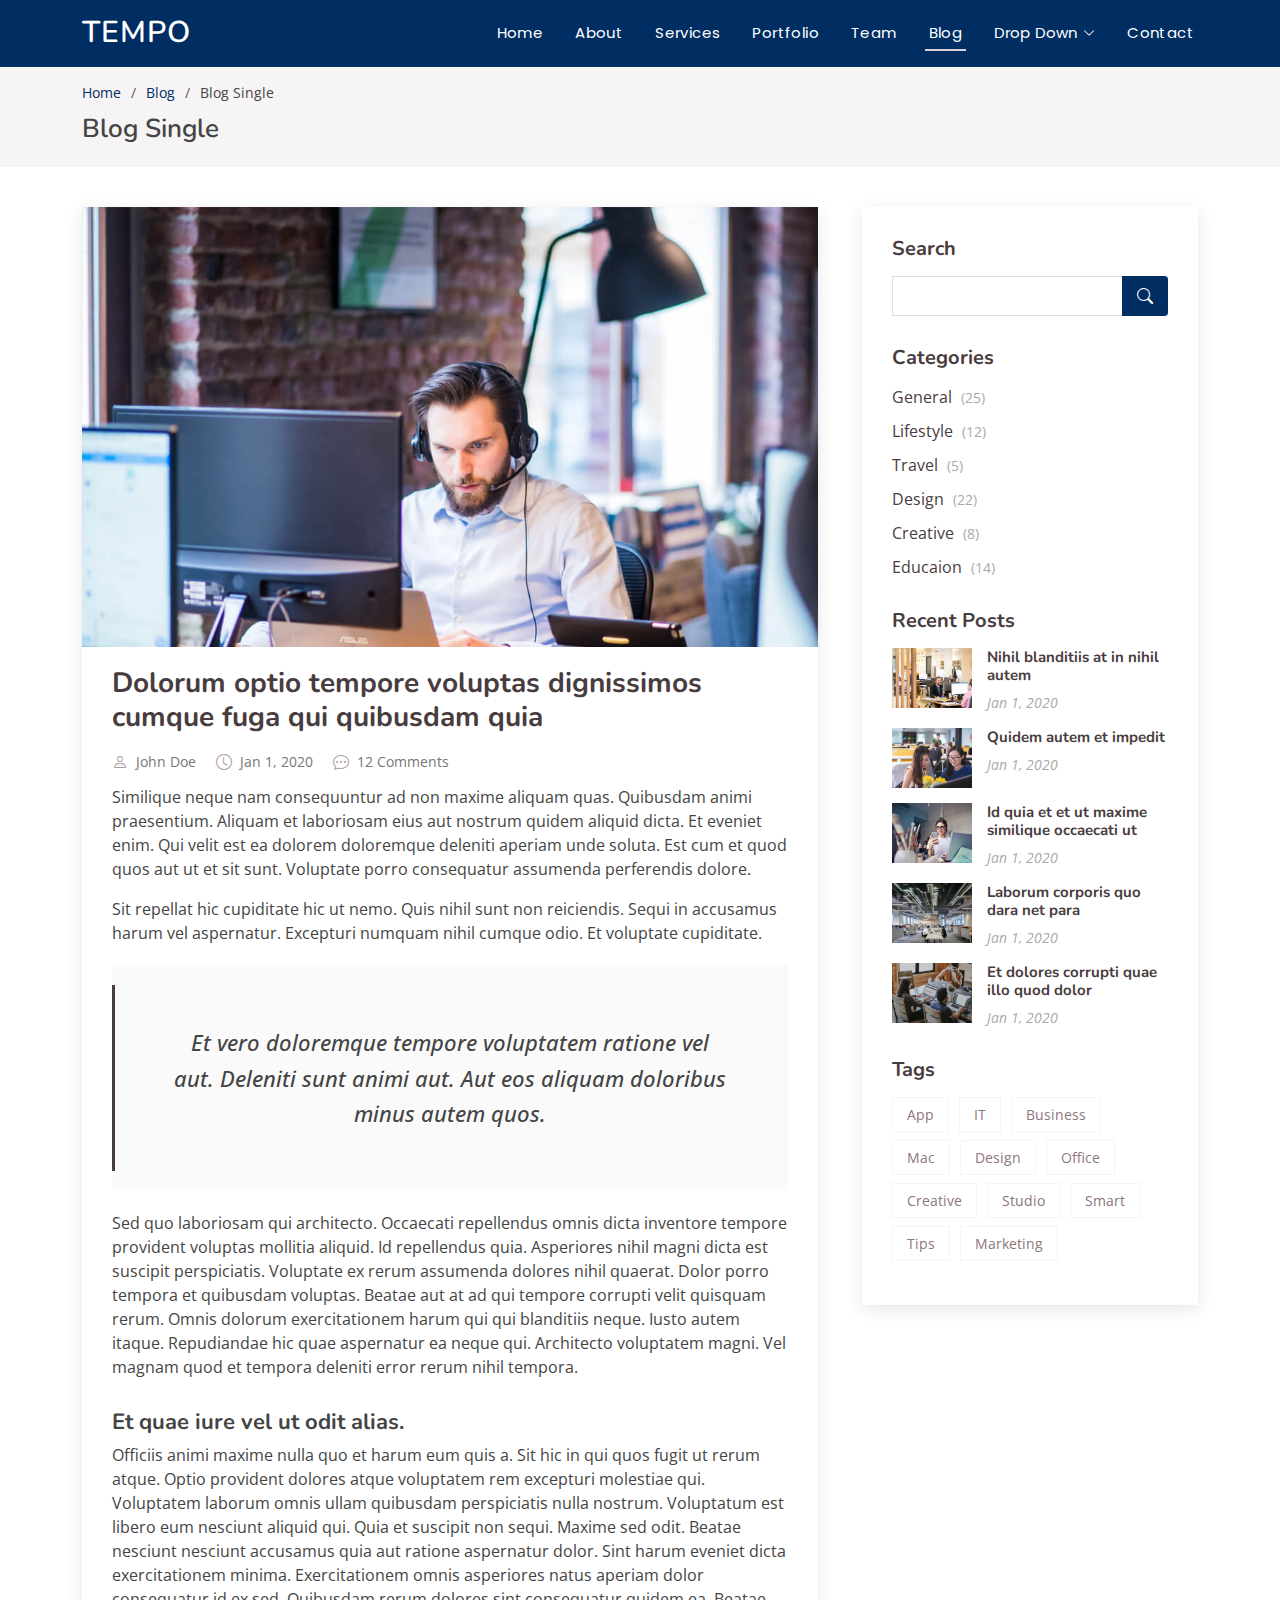
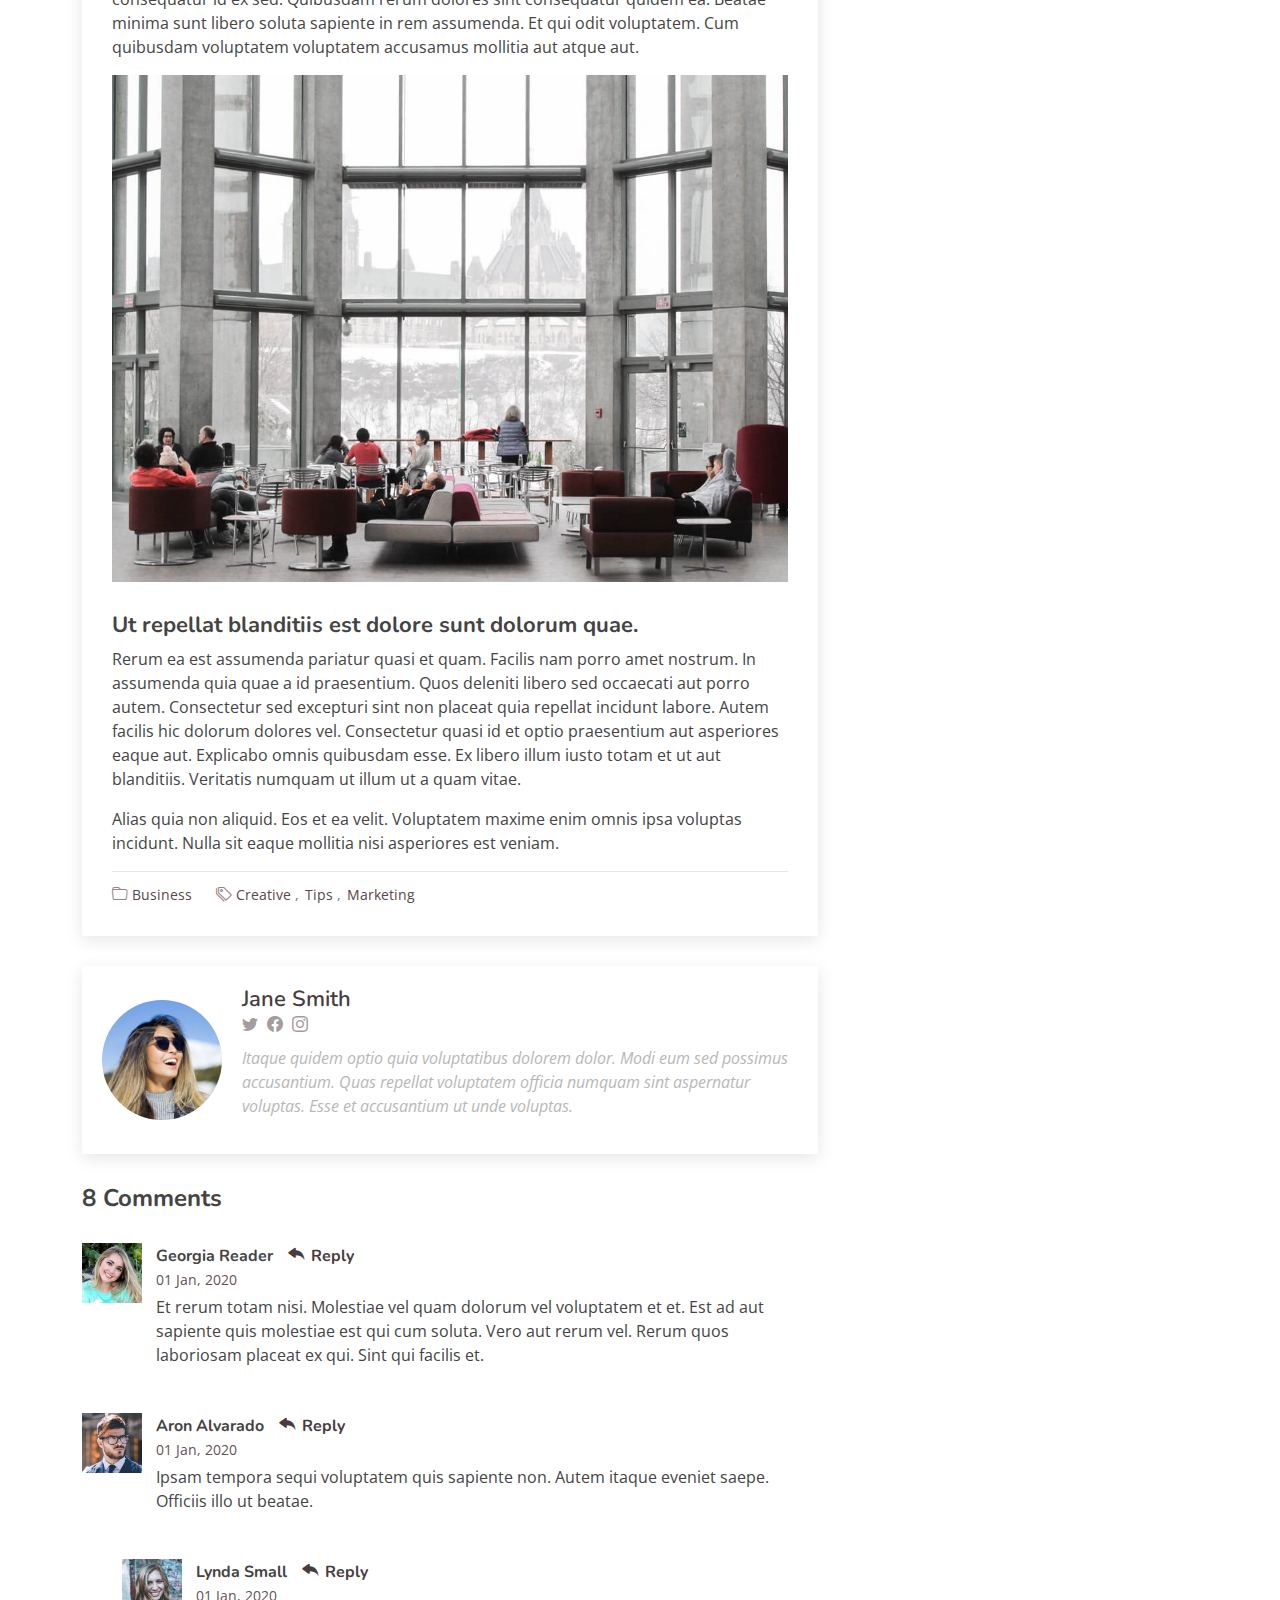
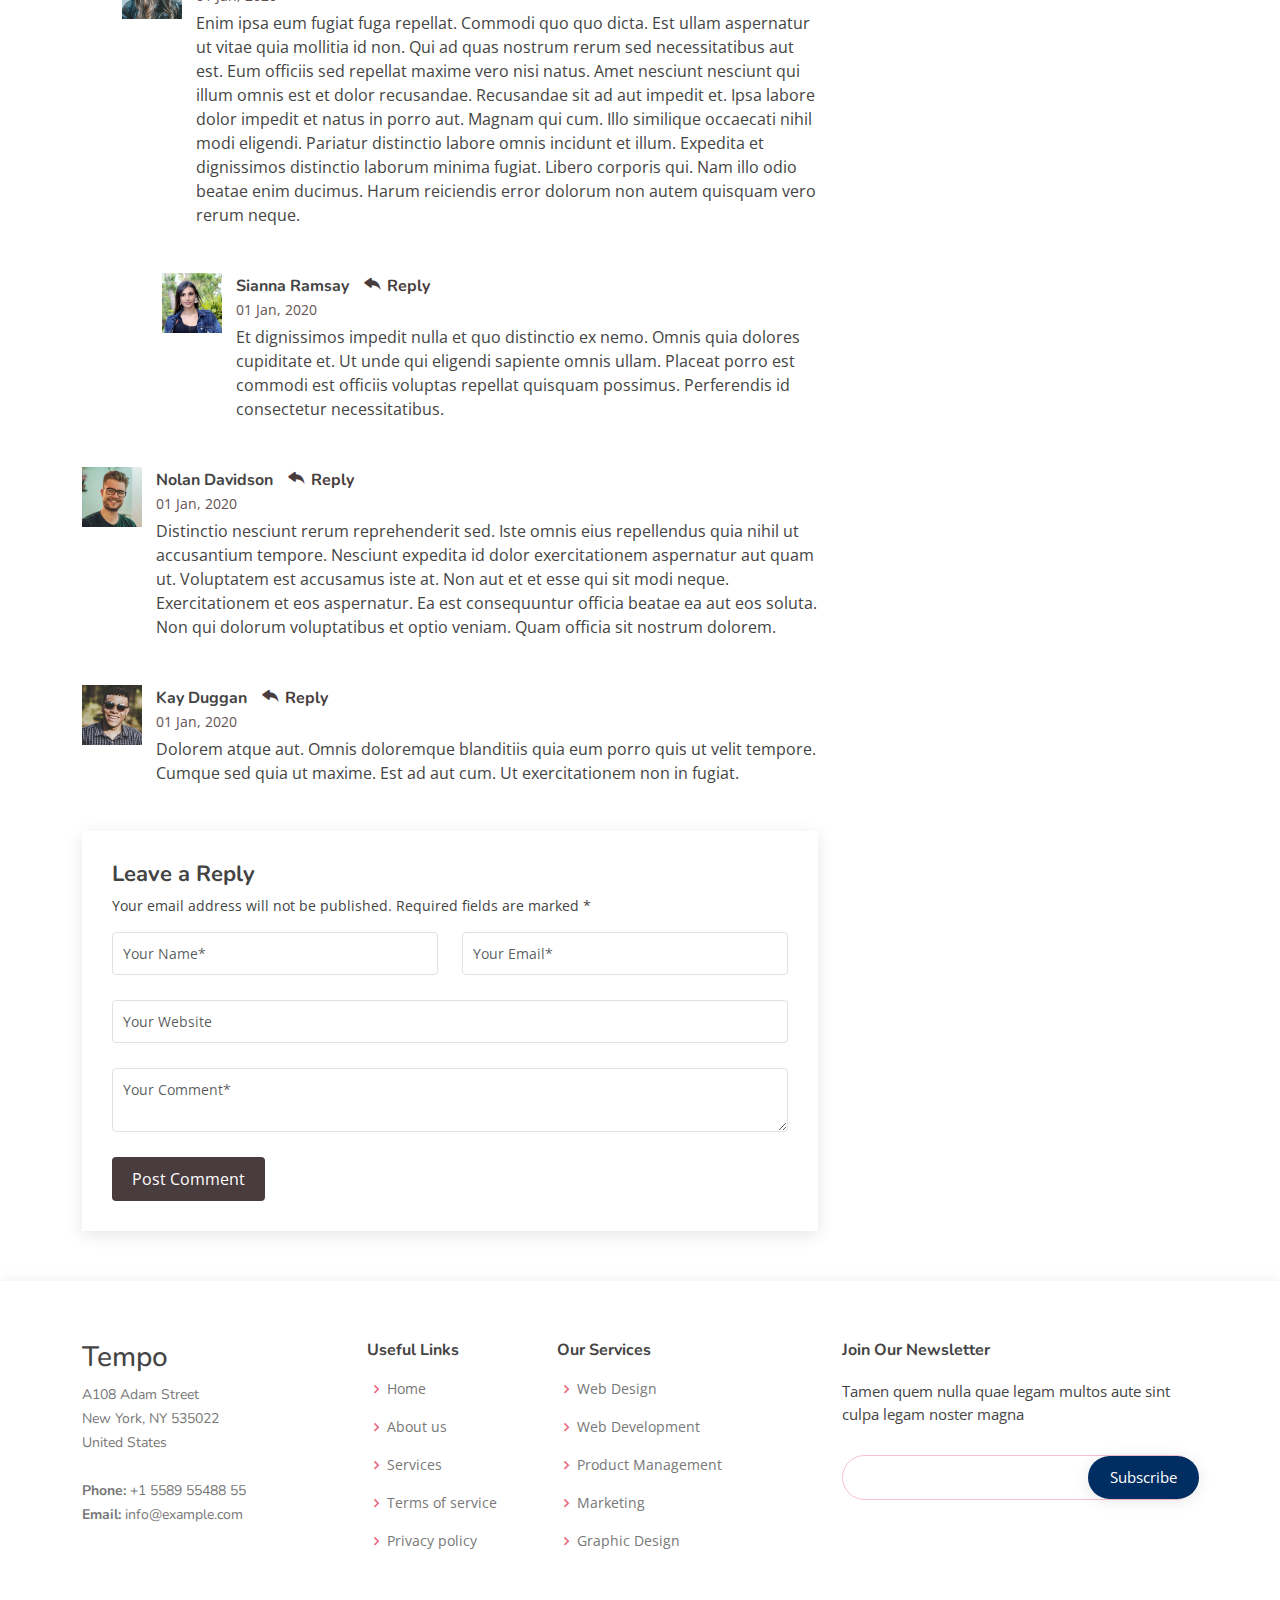
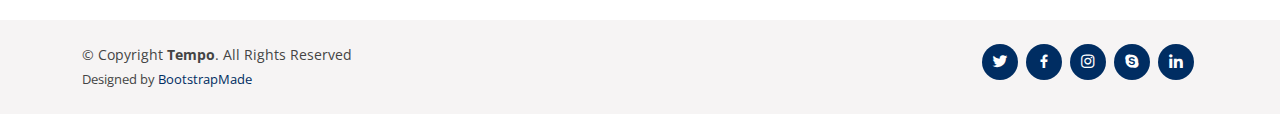
<file: blog-single.html>
<!DOCTYPE html>
<html lang="en">

<head>
  <meta charset="utf-8">
  <meta content="width=device-width, initial-scale=1.0" name="viewport">

  <title>Blog Single - Tempo Bootstrap Template</title>
  <meta content="" name="description">
  <meta content="" name="keywords">

  <!-- Favicons -->
  <link href="assets/img/favicon.png" rel="icon">
  <link href="assets/img/apple-touch-icon.png" rel="apple-touch-icon">

  <!-- Google Fonts -->
  <link href="https://fonts.googleapis.com/css?family=Open+Sans:300,300i,400,400i,600,600i,700,700i|Nunito:300,300i,400,400i,600,600i,700,700i|Poppins:300,300i,400,400i,500,500i,600,600i,700,700i" rel="stylesheet">

  <!-- Vendor CSS Files -->
  <link href="assets/vendor/bootstrap/css/bootstrap.min.css" rel="stylesheet">
  <link href="assets/vendor/bootstrap-icons/bootstrap-icons.css" rel="stylesheet">
  <link href="assets/vendor/boxicons/css/boxicons.min.css" rel="stylesheet">
  <link href="assets/vendor/glightbox/css/glightbox.min.css" rel="stylesheet">
  <link href="assets/vendor/remixicon/remixicon.css" rel="stylesheet">
  <link href="assets/vendor/swiper/swiper-bundle.min.css" rel="stylesheet">

  <!-- Template Main CSS File -->
  <link href="assets/css/style.css" rel="stylesheet">

  <!-- =======================================================
  * Template Name: Tempo
  * Template URL: https://bootstrapmade.com/tempo-free-onepage-bootstrap-theme/
  * Updated: Mar 17 2024 with Bootstrap v5.3.3
  * Author: BootstrapMade.com
  * License: https://bootstrapmade.com/license/
  ======================================================== -->
</head>

<body>

  <!-- ======= Header ======= -->
  <header id="header" class="fixed-top header-inner-pages">
    <div class="container d-flex align-items-center justify-content-between">

      <h1 class="logo"><a href="index.html">Tempo</a></h1>
      <!-- Uncomment below if you prefer to use an image logo -->
      <!-- <a href="index.html" class="logo"><img src="assets/img/logo.png" alt="" class="img-fluid"></a>-->

      <nav id="navbar" class="navbar">
        <ul>
          <li><a class="nav-link scrollto " href="#hero">Home</a></li>
          <li><a class="nav-link scrollto" href="#about">About</a></li>
          <li><a class="nav-link scrollto" href="#services">Services</a></li>
          <li><a class="nav-link scrollto " href="#portfolio">Portfolio</a></li>
          <li><a class="nav-link scrollto" href="#team">Team</a></li>
          <li><a class="active" href="blog.html">Blog</a></li>
          <li class="dropdown"><a href="#"><span>Drop Down</span> <i class="bi bi-chevron-down"></i></a>
            <ul>
              <li><a href="#">Drop Down 1</a></li>
              <li class="dropdown"><a href="#"><span>Deep Drop Down</span> <i class="bi bi-chevron-right"></i></a>
                <ul>
                  <li><a href="#">Deep Drop Down 1</a></li>
                  <li><a href="#">Deep Drop Down 2</a></li>
                  <li><a href="#">Deep Drop Down 3</a></li>
                  <li><a href="#">Deep Drop Down 4</a></li>
                  <li><a href="#">Deep Drop Down 5</a></li>
                </ul>
              </li>
              <li><a href="#">Drop Down 2</a></li>
              <li><a href="#">Drop Down 3</a></li>
              <li><a href="#">Drop Down 4</a></li>
            </ul>
          </li>
          <li><a class="nav-link scrollto" href="#contact">Contact</a></li>
        </ul>
        <i class="bi bi-list mobile-nav-toggle"></i>
      </nav><!-- .navbar -->

    </div>
  </header><!-- End Header -->

  <main id="main">

    <!-- ======= Breadcrumbs ======= -->
    <section id="breadcrumbs" class="breadcrumbs">
      <div class="container">

        <ol>
          <li><a href="index.html">Home</a></li>
          <li><a href="blog.html">Blog</a></li>
          <li>Blog Single</li>
        </ol>
        <h2>Blog Single</h2>

      </div>
    </section><!-- End Breadcrumbs -->

    <!-- ======= Blog Single Section ======= -->
    <section id="blog" class="blog">
      <div class="container" data-aos="fade-up">

        <div class="row">

          <div class="col-lg-8 entries">

            <article class="entry entry-single">

              <div class="entry-img">
                <img src="assets/img/blog/blog-1.jpg" alt="" class="img-fluid">
              </div>

              <h2 class="entry-title">
                <a href="blog-single.html">Dolorum optio tempore voluptas dignissimos cumque fuga qui quibusdam quia</a>
              </h2>

              <div class="entry-meta">
                <ul>
                  <li class="d-flex align-items-center"><i class="bi bi-person"></i> <a href="blog-single.html">John Doe</a></li>
                  <li class="d-flex align-items-center"><i class="bi bi-clock"></i> <a href="blog-single.html"><time datetime="2020-01-01">Jan 1, 2020</time></a></li>
                  <li class="d-flex align-items-center"><i class="bi bi-chat-dots"></i> <a href="blog-single.html">12 Comments</a></li>
                </ul>
              </div>

              <div class="entry-content">
                <p>
                  Similique neque nam consequuntur ad non maxime aliquam quas. Quibusdam animi praesentium. Aliquam et laboriosam eius aut nostrum quidem aliquid dicta.
                  Et eveniet enim. Qui velit est ea dolorem doloremque deleniti aperiam unde soluta. Est cum et quod quos aut ut et sit sunt. Voluptate porro consequatur assumenda perferendis dolore.
                </p>

                <p>
                  Sit repellat hic cupiditate hic ut nemo. Quis nihil sunt non reiciendis. Sequi in accusamus harum vel aspernatur. Excepturi numquam nihil cumque odio. Et voluptate cupiditate.
                </p>

                <blockquote>
                  <p>
                    Et vero doloremque tempore voluptatem ratione vel aut. Deleniti sunt animi aut. Aut eos aliquam doloribus minus autem quos.
                  </p>
                </blockquote>

                <p>
                  Sed quo laboriosam qui architecto. Occaecati repellendus omnis dicta inventore tempore provident voluptas mollitia aliquid. Id repellendus quia. Asperiores nihil magni dicta est suscipit perspiciatis. Voluptate ex rerum assumenda dolores nihil quaerat.
                  Dolor porro tempora et quibusdam voluptas. Beatae aut at ad qui tempore corrupti velit quisquam rerum. Omnis dolorum exercitationem harum qui qui blanditiis neque.
                  Iusto autem itaque. Repudiandae hic quae aspernatur ea neque qui. Architecto voluptatem magni. Vel magnam quod et tempora deleniti error rerum nihil tempora.
                </p>

                <h3>Et quae iure vel ut odit alias.</h3>
                <p>
                  Officiis animi maxime nulla quo et harum eum quis a. Sit hic in qui quos fugit ut rerum atque. Optio provident dolores atque voluptatem rem excepturi molestiae qui. Voluptatem laborum omnis ullam quibusdam perspiciatis nulla nostrum. Voluptatum est libero eum nesciunt aliquid qui.
                  Quia et suscipit non sequi. Maxime sed odit. Beatae nesciunt nesciunt accusamus quia aut ratione aspernatur dolor. Sint harum eveniet dicta exercitationem minima. Exercitationem omnis asperiores natus aperiam dolor consequatur id ex sed. Quibusdam rerum dolores sint consequatur quidem ea.
                  Beatae minima sunt libero soluta sapiente in rem assumenda. Et qui odit voluptatem. Cum quibusdam voluptatem voluptatem accusamus mollitia aut atque aut.
                </p>
                <img src="assets/img/blog/blog-inside-post.jpg" class="img-fluid" alt="">

                <h3>Ut repellat blanditiis est dolore sunt dolorum quae.</h3>
                <p>
                  Rerum ea est assumenda pariatur quasi et quam. Facilis nam porro amet nostrum. In assumenda quia quae a id praesentium. Quos deleniti libero sed occaecati aut porro autem. Consectetur sed excepturi sint non placeat quia repellat incidunt labore. Autem facilis hic dolorum dolores vel.
                  Consectetur quasi id et optio praesentium aut asperiores eaque aut. Explicabo omnis quibusdam esse. Ex libero illum iusto totam et ut aut blanditiis. Veritatis numquam ut illum ut a quam vitae.
                </p>
                <p>
                  Alias quia non aliquid. Eos et ea velit. Voluptatem maxime enim omnis ipsa voluptas incidunt. Nulla sit eaque mollitia nisi asperiores est veniam.
                </p>

              </div>

              <div class="entry-footer">
                <i class="bi bi-folder"></i>
                <ul class="cats">
                  <li><a href="#">Business</a></li>
                </ul>

                <i class="bi bi-tags"></i>
                <ul class="tags">
                  <li><a href="#">Creative</a></li>
                  <li><a href="#">Tips</a></li>
                  <li><a href="#">Marketing</a></li>
                </ul>
              </div>

            </article><!-- End blog entry -->

            <div class="blog-author d-flex align-items-center">
              <img src="assets/img/blog/blog-author.jpg" class="rounded-circle float-left" alt="">
              <div>
                <h4>Jane Smith</h4>
                <div class="social-links">
                  <a href="https://twitters.com/#"><i class="bi bi-twitter"></i></a>
                  <a href="https://facebook.com/#"><i class="bi bi-facebook"></i></a>
                  <a href="https://instagram.com/#"><i class="biu bi-instagram"></i></a>
                </div>
                <p>
                  Itaque quidem optio quia voluptatibus dolorem dolor. Modi eum sed possimus accusantium. Quas repellat voluptatem officia numquam sint aspernatur voluptas. Esse et accusantium ut unde voluptas.
                </p>
              </div>
            </div><!-- End blog author bio -->

            <div class="blog-comments">

              <h4 class="comments-count">8 Comments</h4>

              <div id="comment-1" class="comment">
                <div class="d-flex">
                  <div class="comment-img"><img src="assets/img/blog/comments-1.jpg" alt=""></div>
                  <div>
                    <h5><a href="">Georgia Reader</a> <a href="#" class="reply"><i class="bi bi-reply-fill"></i> Reply</a></h5>
                    <time datetime="2020-01-01">01 Jan, 2020</time>
                    <p>
                      Et rerum totam nisi. Molestiae vel quam dolorum vel voluptatem et et. Est ad aut sapiente quis molestiae est qui cum soluta.
                      Vero aut rerum vel. Rerum quos laboriosam placeat ex qui. Sint qui facilis et.
                    </p>
                  </div>
                </div>
              </div><!-- End comment #1 -->

              <div id="comment-2" class="comment">
                <div class="d-flex">
                  <div class="comment-img"><img src="assets/img/blog/comments-2.jpg" alt=""></div>
                  <div>
                    <h5><a href="">Aron Alvarado</a> <a href="#" class="reply"><i class="bi bi-reply-fill"></i> Reply</a></h5>
                    <time datetime="2020-01-01">01 Jan, 2020</time>
                    <p>
                      Ipsam tempora sequi voluptatem quis sapiente non. Autem itaque eveniet saepe. Officiis illo ut beatae.
                    </p>
                  </div>
                </div>

                <div id="comment-reply-1" class="comment comment-reply">
                  <div class="d-flex">
                    <div class="comment-img"><img src="assets/img/blog/comments-3.jpg" alt=""></div>
                    <div>
                      <h5><a href="">Lynda Small</a> <a href="#" class="reply"><i class="bi bi-reply-fill"></i> Reply</a></h5>
                      <time datetime="2020-01-01">01 Jan, 2020</time>
                      <p>
                        Enim ipsa eum fugiat fuga repellat. Commodi quo quo dicta. Est ullam aspernatur ut vitae quia mollitia id non. Qui ad quas nostrum rerum sed necessitatibus aut est. Eum officiis sed repellat maxime vero nisi natus. Amet nesciunt nesciunt qui illum omnis est et dolor recusandae.

                        Recusandae sit ad aut impedit et. Ipsa labore dolor impedit et natus in porro aut. Magnam qui cum. Illo similique occaecati nihil modi eligendi. Pariatur distinctio labore omnis incidunt et illum. Expedita et dignissimos distinctio laborum minima fugiat.

                        Libero corporis qui. Nam illo odio beatae enim ducimus. Harum reiciendis error dolorum non autem quisquam vero rerum neque.
                      </p>
                    </div>
                  </div>

                  <div id="comment-reply-2" class="comment comment-reply">
                    <div class="d-flex">
                      <div class="comment-img"><img src="assets/img/blog/comments-4.jpg" alt=""></div>
                      <div>
                        <h5><a href="">Sianna Ramsay</a> <a href="#" class="reply"><i class="bi bi-reply-fill"></i> Reply</a></h5>
                        <time datetime="2020-01-01">01 Jan, 2020</time>
                        <p>
                          Et dignissimos impedit nulla et quo distinctio ex nemo. Omnis quia dolores cupiditate et. Ut unde qui eligendi sapiente omnis ullam. Placeat porro est commodi est officiis voluptas repellat quisquam possimus. Perferendis id consectetur necessitatibus.
                        </p>
                      </div>
                    </div>

                  </div><!-- End comment reply #2-->

                </div><!-- End comment reply #1-->

              </div><!-- End comment #2-->

              <div id="comment-3" class="comment">
                <div class="d-flex">
                  <div class="comment-img"><img src="assets/img/blog/comments-5.jpg" alt=""></div>
                  <div>
                    <h5><a href="">Nolan Davidson</a> <a href="#" class="reply"><i class="bi bi-reply-fill"></i> Reply</a></h5>
                    <time datetime="2020-01-01">01 Jan, 2020</time>
                    <p>
                      Distinctio nesciunt rerum reprehenderit sed. Iste omnis eius repellendus quia nihil ut accusantium tempore. Nesciunt expedita id dolor exercitationem aspernatur aut quam ut. Voluptatem est accusamus iste at.
                      Non aut et et esse qui sit modi neque. Exercitationem et eos aspernatur. Ea est consequuntur officia beatae ea aut eos soluta. Non qui dolorum voluptatibus et optio veniam. Quam officia sit nostrum dolorem.
                    </p>
                  </div>
                </div>

              </div><!-- End comment #3 -->

              <div id="comment-4" class="comment">
                <div class="d-flex">
                  <div class="comment-img"><img src="assets/img/blog/comments-6.jpg" alt=""></div>
                  <div>
                    <h5><a href="">Kay Duggan</a> <a href="#" class="reply"><i class="bi bi-reply-fill"></i> Reply</a></h5>
                    <time datetime="2020-01-01">01 Jan, 2020</time>
                    <p>
                      Dolorem atque aut. Omnis doloremque blanditiis quia eum porro quis ut velit tempore. Cumque sed quia ut maxime. Est ad aut cum. Ut exercitationem non in fugiat.
                    </p>
                  </div>
                </div>

              </div><!-- End comment #4 -->

              <div class="reply-form">
                <h4>Leave a Reply</h4>
                <p>Your email address will not be published. Required fields are marked * </p>
                <form action="">
                  <div class="row">
                    <div class="col-md-6 form-group">
                      <input name="name" type="text" class="form-control" placeholder="Your Name*">
                    </div>
                    <div class="col-md-6 form-group">
                      <input name="email" type="text" class="form-control" placeholder="Your Email*">
                    </div>
                  </div>
                  <div class="row">
                    <div class="col form-group">
                      <input name="website" type="text" class="form-control" placeholder="Your Website">
                    </div>
                  </div>
                  <div class="row">
                    <div class="col form-group">
                      <textarea name="comment" class="form-control" placeholder="Your Comment*"></textarea>
                    </div>
                  </div>
                  <button type="submit" class="btn btn-primary">Post Comment</button>

                </form>

              </div>

            </div><!-- End blog comments -->

          </div><!-- End blog entries list -->

          <div class="col-lg-4">

            <div class="sidebar">

              <h3 class="sidebar-title">Search</h3>
              <div class="sidebar-item search-form">
                <form action="">
                  <input type="text">
                  <button type="submit"><i class="bi bi-search"></i></button>
                </form>
              </div><!-- End sidebar search formn-->

              <h3 class="sidebar-title">Categories</h3>
              <div class="sidebar-item categories">
                <ul>
                  <li><a href="#">General <span>(25)</span></a></li>
                  <li><a href="#">Lifestyle <span>(12)</span></a></li>
                  <li><a href="#">Travel <span>(5)</span></a></li>
                  <li><a href="#">Design <span>(22)</span></a></li>
                  <li><a href="#">Creative <span>(8)</span></a></li>
                  <li><a href="#">Educaion <span>(14)</span></a></li>
                </ul>
              </div><!-- End sidebar categories-->

              <h3 class="sidebar-title">Recent Posts</h3>
              <div class="sidebar-item recent-posts">
                <div class="post-item clearfix">
                  <img src="assets/img/blog/blog-recent-1.jpg" alt="">
                  <h4><a href="blog-single.html">Nihil blanditiis at in nihil autem</a></h4>
                  <time datetime="2020-01-01">Jan 1, 2020</time>
                </div>

                <div class="post-item clearfix">
                  <img src="assets/img/blog/blog-recent-2.jpg" alt="">
                  <h4><a href="blog-single.html">Quidem autem et impedit</a></h4>
                  <time datetime="2020-01-01">Jan 1, 2020</time>
                </div>

                <div class="post-item clearfix">
                  <img src="assets/img/blog/blog-recent-3.jpg" alt="">
                  <h4><a href="blog-single.html">Id quia et et ut maxime similique occaecati ut</a></h4>
                  <time datetime="2020-01-01">Jan 1, 2020</time>
                </div>

                <div class="post-item clearfix">
                  <img src="assets/img/blog/blog-recent-4.jpg" alt="">
                  <h4><a href="blog-single.html">Laborum corporis quo dara net para</a></h4>
                  <time datetime="2020-01-01">Jan 1, 2020</time>
                </div>

                <div class="post-item clearfix">
                  <img src="assets/img/blog/blog-recent-5.jpg" alt="">
                  <h4><a href="blog-single.html">Et dolores corrupti quae illo quod dolor</a></h4>
                  <time datetime="2020-01-01">Jan 1, 2020</time>
                </div>

              </div><!-- End sidebar recent posts-->

              <h3 class="sidebar-title">Tags</h3>
              <div class="sidebar-item tags">
                <ul>
                  <li><a href="#">App</a></li>
                  <li><a href="#">IT</a></li>
                  <li><a href="#">Business</a></li>
                  <li><a href="#">Mac</a></li>
                  <li><a href="#">Design</a></li>
                  <li><a href="#">Office</a></li>
                  <li><a href="#">Creative</a></li>
                  <li><a href="#">Studio</a></li>
                  <li><a href="#">Smart</a></li>
                  <li><a href="#">Tips</a></li>
                  <li><a href="#">Marketing</a></li>
                </ul>
              </div><!-- End sidebar tags-->

            </div><!-- End sidebar -->

          </div><!-- End blog sidebar -->

        </div>

      </div>
    </section><!-- End Blog Single Section -->

  </main><!-- End #main -->

  <!-- ======= Footer ======= -->
  <footer id="footer">

    <div class="footer-top">
      <div class="container">
        <div class="row">

          <div class="col-lg-3 col-md-6 footer-contact">
            <h3>Tempo</h3>
            <p>
              A108 Adam Street <br>
              New York, NY 535022<br>
              United States <br><br>
              <strong>Phone:</strong> +1 5589 55488 55<br>
              <strong>Email:</strong> info@example.com<br>
            </p>
          </div>

          <div class="col-lg-2 col-md-6 footer-links">
            <h4>Useful Links</h4>
            <ul>
              <li><i class="bx bx-chevron-right"></i> <a href="#">Home</a></li>
              <li><i class="bx bx-chevron-right"></i> <a href="#">About us</a></li>
              <li><i class="bx bx-chevron-right"></i> <a href="#">Services</a></li>
              <li><i class="bx bx-chevron-right"></i> <a href="#">Terms of service</a></li>
              <li><i class="bx bx-chevron-right"></i> <a href="#">Privacy policy</a></li>
            </ul>
          </div>

          <div class="col-lg-3 col-md-6 footer-links">
            <h4>Our Services</h4>
            <ul>
              <li><i class="bx bx-chevron-right"></i> <a href="#">Web Design</a></li>
              <li><i class="bx bx-chevron-right"></i> <a href="#">Web Development</a></li>
              <li><i class="bx bx-chevron-right"></i> <a href="#">Product Management</a></li>
              <li><i class="bx bx-chevron-right"></i> <a href="#">Marketing</a></li>
              <li><i class="bx bx-chevron-right"></i> <a href="#">Graphic Design</a></li>
            </ul>
          </div>

          <div class="col-lg-4 col-md-6 footer-newsletter">
            <h4>Join Our Newsletter</h4>
            <p>Tamen quem nulla quae legam multos aute sint culpa legam noster magna</p>
            <form action="" method="post">
              <input type="email" name="email"><input type="submit" value="Subscribe">
            </form>
          </div>

        </div>
      </div>
    </div>

    <div class="container d-md-flex py-4">

      <div class="me-md-auto text-center text-md-start">
        <div class="copyright">
          &copy; Copyright <strong><span>Tempo</span></strong>. All Rights Reserved
        </div>
        <div class="credits">
          <!-- All the links in the footer should remain intact. -->
          <!-- You can delete the links only if you purchased the pro version. -->
          <!-- Licensing information: https://bootstrapmade.com/license/ -->
          <!-- Purchase the pro version with working PHP/AJAX contact form: https://bootstrapmade.com/tempo-free-onepage-bootstrap-theme/ -->
          Designed by <a href="https://bootstrapmade.com/">BootstrapMade</a>
        </div>
      </div>
      <div class="social-links text-center text-md-right pt-3 pt-md-0">
        <a href="#" class="twitter"><i class="bx bxl-twitter"></i></a>
        <a href="#" class="facebook"><i class="bx bxl-facebook"></i></a>
        <a href="#" class="instagram"><i class="bx bxl-instagram"></i></a>
        <a href="#" class="google-plus"><i class="bx bxl-skype"></i></a>
        <a href="#" class="linkedin"><i class="bx bxl-linkedin"></i></a>
      </div>
    </div>
  </footer><!-- End Footer -->

  <a href="#" class="back-to-top d-flex align-items-center justify-content-center"><i class="bi bi-arrow-up-short"></i></a>

  <!-- Vendor JS Files -->
  <script src="assets/vendor/bootstrap/js/bootstrap.bundle.min.js"></script>
  <script src="assets/vendor/glightbox/js/glightbox.min.js"></script>
  <script src="assets/vendor/isotope-layout/isotope.pkgd.min.js"></script>
  <script src="assets/vendor/swiper/swiper-bundle.min.js"></script>
  <script src="assets/vendor/php-email-form/validate.js"></script>

  <!-- Template Main JS File -->
  <script src="assets/js/main.js"></script>

</body>

</html>
</file>
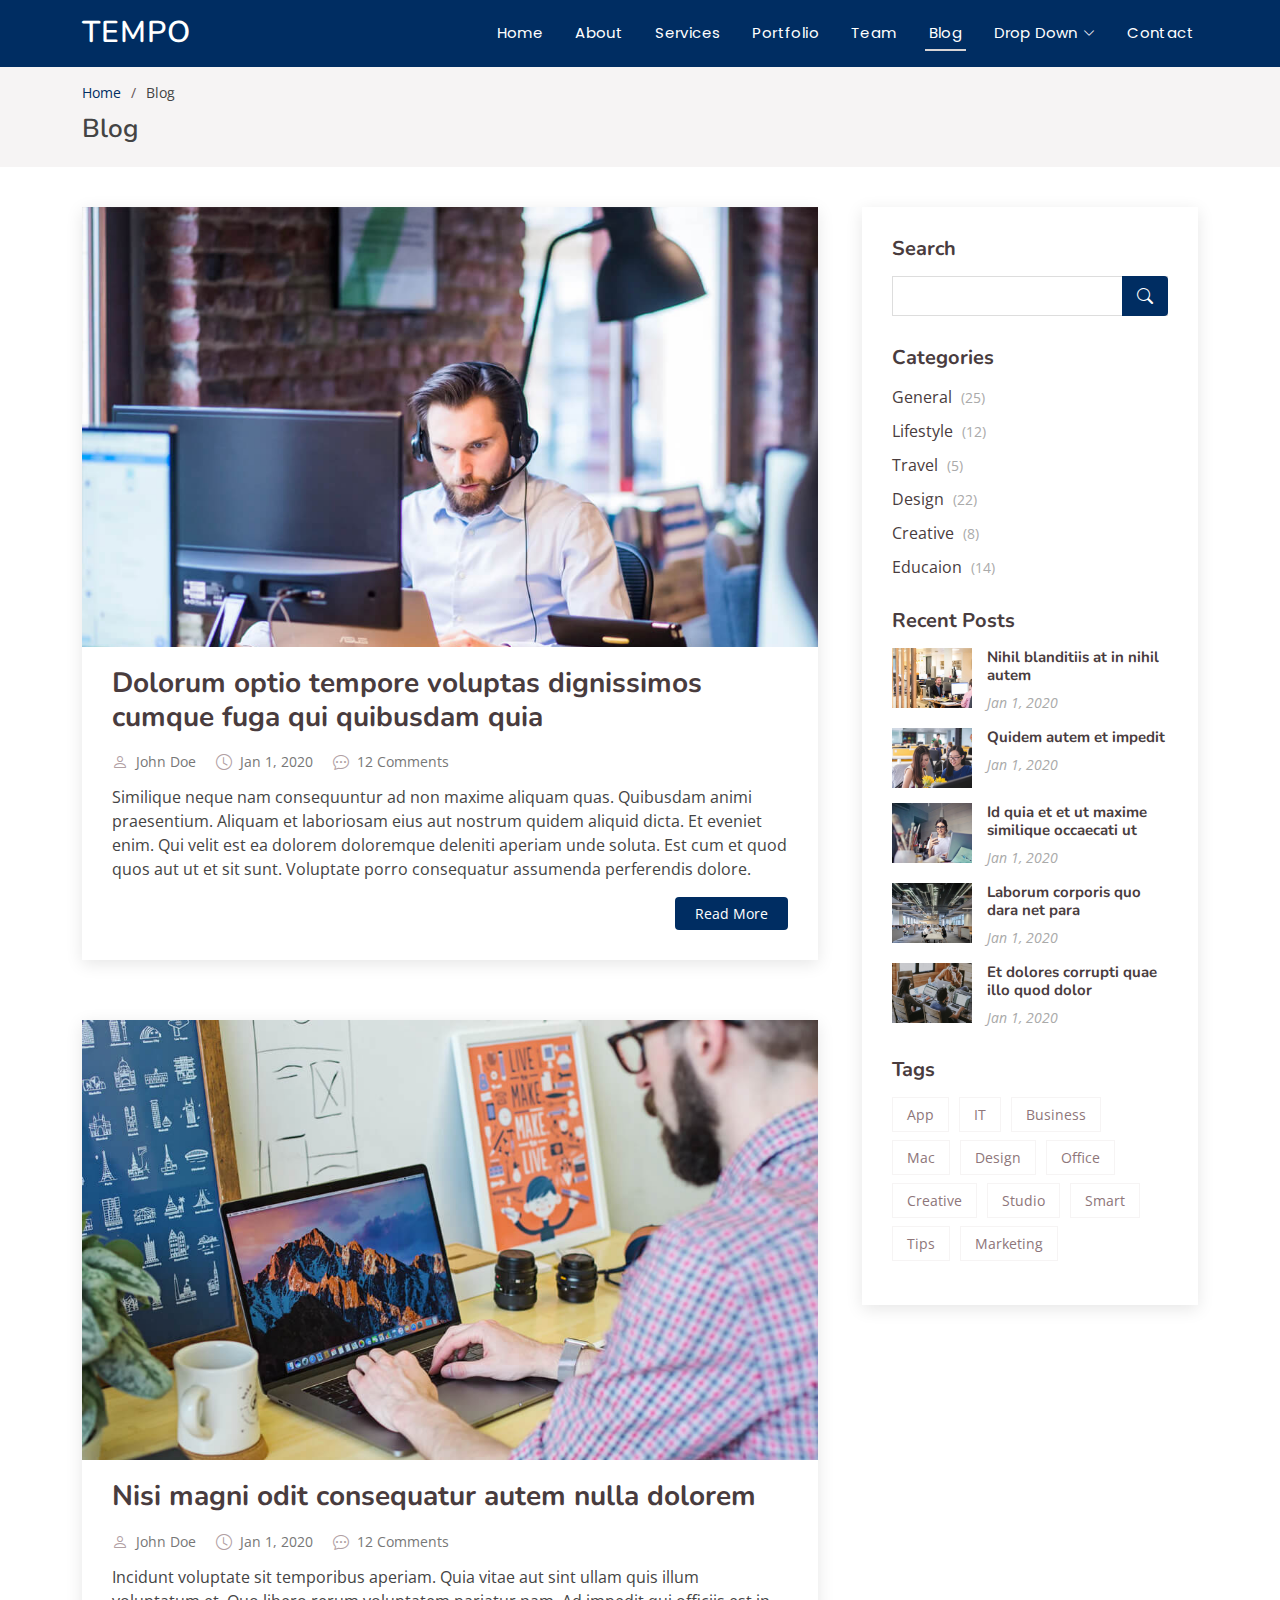
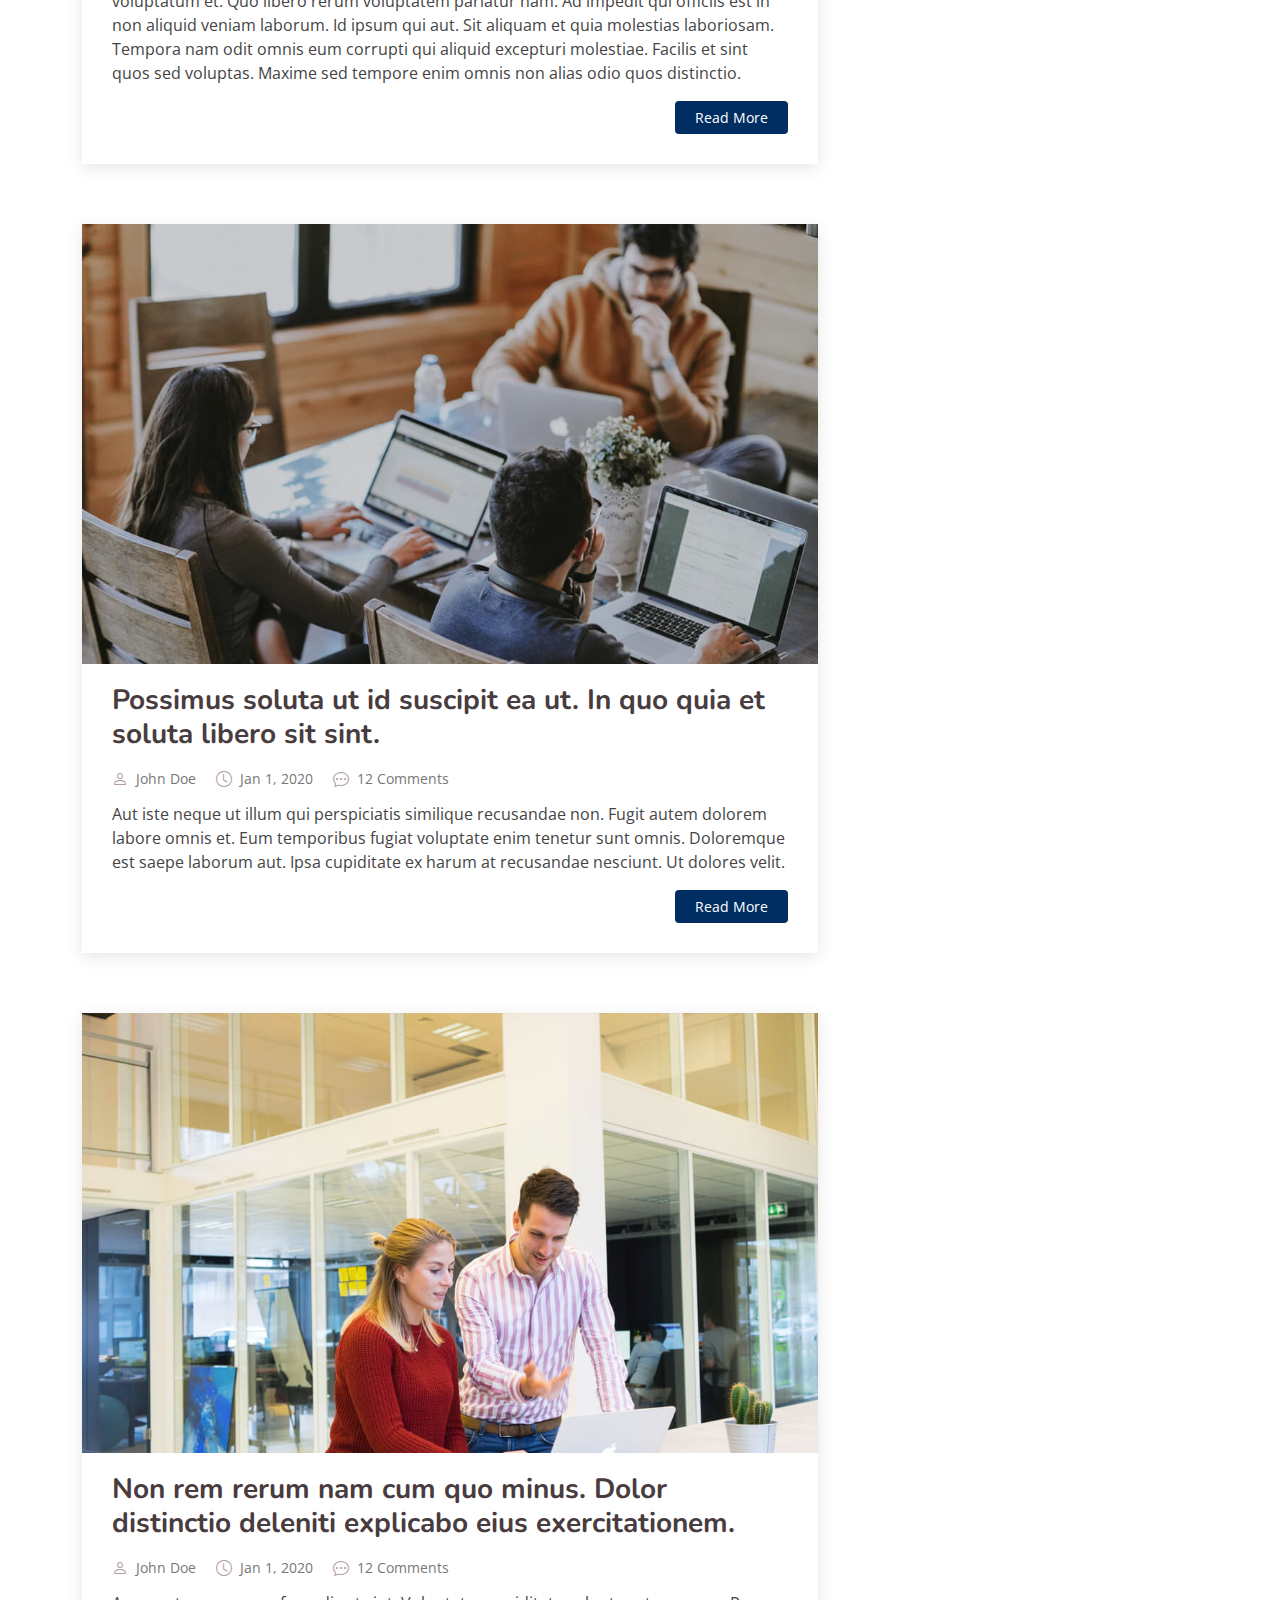
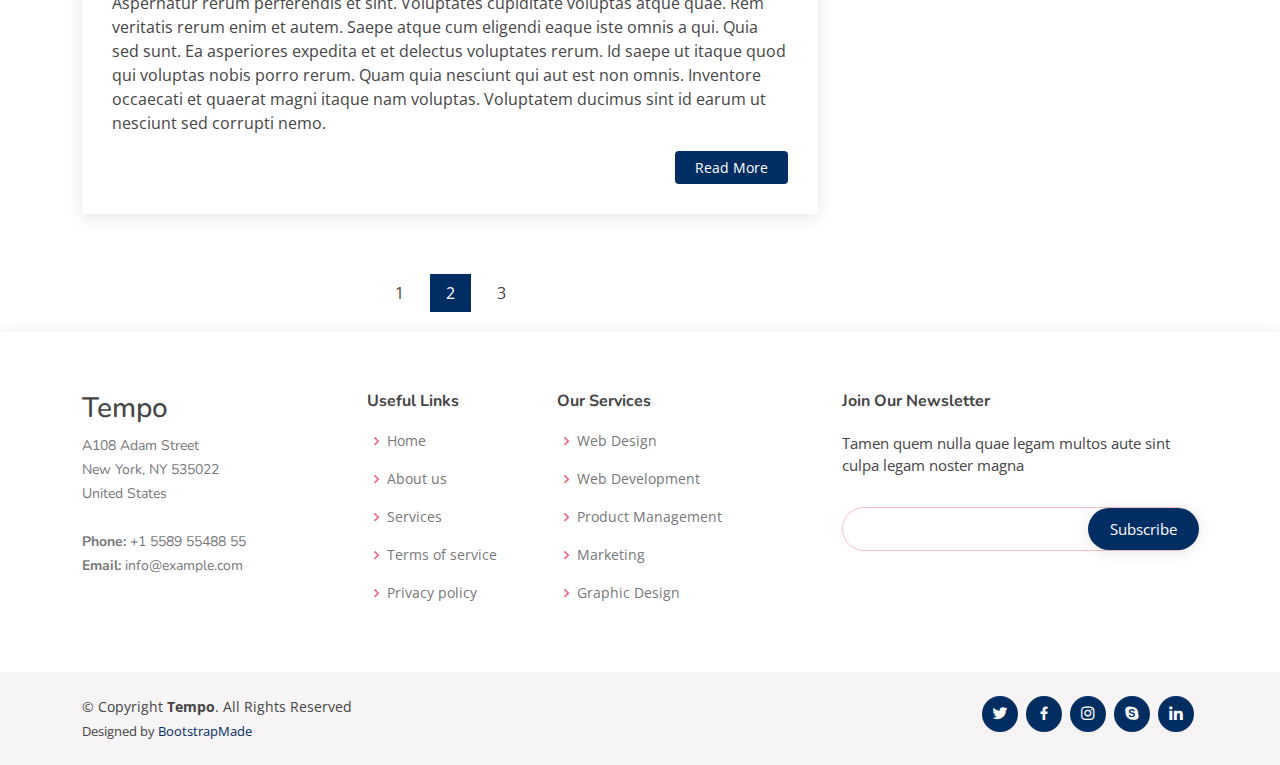
<file: blog.html>
<!DOCTYPE html>
<html lang="en">

<head>
  <meta charset="utf-8">
  <meta content="width=device-width, initial-scale=1.0" name="viewport">

  <title>Blog - Tempo Bootstrap Template</title>
  <meta content="" name="description">
  <meta content="" name="keywords">

  <!-- Favicons -->
  <link href="assets/img/favicon.png" rel="icon">
  <link href="assets/img/apple-touch-icon.png" rel="apple-touch-icon">

  <!-- Google Fonts -->
  <link href="https://fonts.googleapis.com/css?family=Open+Sans:300,300i,400,400i,600,600i,700,700i|Nunito:300,300i,400,400i,600,600i,700,700i|Poppins:300,300i,400,400i,500,500i,600,600i,700,700i" rel="stylesheet">

  <!-- Vendor CSS Files -->
  <link href="assets/vendor/bootstrap/css/bootstrap.min.css" rel="stylesheet">
  <link href="assets/vendor/bootstrap-icons/bootstrap-icons.css" rel="stylesheet">
  <link href="assets/vendor/boxicons/css/boxicons.min.css" rel="stylesheet">
  <link href="assets/vendor/glightbox/css/glightbox.min.css" rel="stylesheet">
  <link href="assets/vendor/remixicon/remixicon.css" rel="stylesheet">
  <link href="assets/vendor/swiper/swiper-bundle.min.css" rel="stylesheet">

  <!-- Template Main CSS File -->
  <link href="assets/css/style.css" rel="stylesheet">

  <!-- =======================================================
  * Template Name: Tempo
  * Template URL: https://bootstrapmade.com/tempo-free-onepage-bootstrap-theme/
  * Updated: Mar 17 2024 with Bootstrap v5.3.3
  * Author: BootstrapMade.com
  * License: https://bootstrapmade.com/license/
  ======================================================== -->
</head>

<body>

  <!-- ======= Header ======= -->
  <header id="header" class="fixed-top header-inner-pages">
    <div class="container d-flex align-items-center justify-content-between">

      <h1 class="logo"><a href="index.html">Tempo</a></h1>
      <!-- Uncomment below if you prefer to use an image logo -->
      <!-- <a href="index.html" class="logo"><img src="assets/img/logo.png" alt="" class="img-fluid"></a>-->

      <nav id="navbar" class="navbar">
        <ul>
          <li><a class="nav-link scrollto " href="#hero">Home</a></li>
          <li><a class="nav-link scrollto" href="#about">About</a></li>
          <li><a class="nav-link scrollto" href="#services">Services</a></li>
          <li><a class="nav-link scrollto " href="#portfolio">Portfolio</a></li>
          <li><a class="nav-link scrollto" href="#team">Team</a></li>
          <li><a class="active" href="blog.html">Blog</a></li>
          <li class="dropdown"><a href="#"><span>Drop Down</span> <i class="bi bi-chevron-down"></i></a>
            <ul>
              <li><a href="#">Drop Down 1</a></li>
              <li class="dropdown"><a href="#"><span>Deep Drop Down</span> <i class="bi bi-chevron-right"></i></a>
                <ul>
                  <li><a href="#">Deep Drop Down 1</a></li>
                  <li><a href="#">Deep Drop Down 2</a></li>
                  <li><a href="#">Deep Drop Down 3</a></li>
                  <li><a href="#">Deep Drop Down 4</a></li>
                  <li><a href="#">Deep Drop Down 5</a></li>
                </ul>
              </li>
              <li><a href="#">Drop Down 2</a></li>
              <li><a href="#">Drop Down 3</a></li>
              <li><a href="#">Drop Down 4</a></li>
            </ul>
          </li>
          <li><a class="nav-link scrollto" href="#contact">Contact</a></li>
        </ul>
        <i class="bi bi-list mobile-nav-toggle"></i>
      </nav><!-- .navbar -->

    </div>
  </header><!-- End Header -->

  <main id="main">

    <!-- ======= Breadcrumbs ======= -->
    <section id="breadcrumbs" class="breadcrumbs">
      <div class="container">

        <ol>
          <li><a href="index.html">Home</a></li>
          <li>Blog</li>
        </ol>
        <h2>Blog</h2>

      </div>
    </section><!-- End Breadcrumbs -->

    <!-- ======= Blog Section ======= -->
    <section id="blog" class="blog">
      <div class="container" data-aos="fade-up">

        <div class="row">

          <div class="col-lg-8 entries">

            <article class="entry">

              <div class="entry-img">
                <img src="assets/img/blog/blog-1.jpg" alt="" class="img-fluid">
              </div>

              <h2 class="entry-title">
                <a href="blog-single.html">Dolorum optio tempore voluptas dignissimos cumque fuga qui quibusdam quia</a>
              </h2>

              <div class="entry-meta">
                <ul>
                  <li class="d-flex align-items-center"><i class="bi bi-person"></i> <a href="blog-single.html">John Doe</a></li>
                  <li class="d-flex align-items-center"><i class="bi bi-clock"></i> <a href="blog-single.html"><time datetime="2020-01-01">Jan 1, 2020</time></a></li>
                  <li class="d-flex align-items-center"><i class="bi bi-chat-dots"></i> <a href="blog-single.html">12 Comments</a></li>
                </ul>
              </div>

              <div class="entry-content">
                <p>
                  Similique neque nam consequuntur ad non maxime aliquam quas. Quibusdam animi praesentium. Aliquam et laboriosam eius aut nostrum quidem aliquid dicta.
                  Et eveniet enim. Qui velit est ea dolorem doloremque deleniti aperiam unde soluta. Est cum et quod quos aut ut et sit sunt. Voluptate porro consequatur assumenda perferendis dolore.
                </p>
                <div class="read-more">
                  <a href="blog-single.html">Read More</a>
                </div>
              </div>

            </article><!-- End blog entry -->

            <article class="entry">

              <div class="entry-img">
                <img src="assets/img/blog/blog-2.jpg" alt="" class="img-fluid">
              </div>

              <h2 class="entry-title">
                <a href="blog-single.html">Nisi magni odit consequatur autem nulla dolorem</a>
              </h2>

              <div class="entry-meta">
                <ul>
                  <li class="d-flex align-items-center"><i class="bi bi-person"></i> <a href="blog-single.html">John Doe</a></li>
                  <li class="d-flex align-items-center"><i class="bi bi-clock"></i> <a href="blog-single.html"><time datetime="2020-01-01">Jan 1, 2020</time></a></li>
                  <li class="d-flex align-items-center"><i class="bi bi-chat-dots"></i> <a href="blog-single.html">12 Comments</a></li>
                </ul>
              </div>

              <div class="entry-content">
                <p>
                  Incidunt voluptate sit temporibus aperiam. Quia vitae aut sint ullam quis illum voluptatum et. Quo libero rerum voluptatem pariatur nam.
                  Ad impedit qui officiis est in non aliquid veniam laborum. Id ipsum qui aut. Sit aliquam et quia molestias laboriosam. Tempora nam odit omnis eum corrupti qui aliquid excepturi molestiae. Facilis et sint quos sed voluptas. Maxime sed tempore enim omnis non alias odio quos distinctio.
                </p>
                <div class="read-more">
                  <a href="blog-single.html">Read More</a>
                </div>
              </div>

            </article><!-- End blog entry -->

            <article class="entry">

              <div class="entry-img">
                <img src="assets/img/blog/blog-3.jpg" alt="" class="img-fluid">
              </div>

              <h2 class="entry-title">
                <a href="blog-single.html">Possimus soluta ut id suscipit ea ut. In quo quia et soluta libero sit sint.</a>
              </h2>

              <div class="entry-meta">
                <ul>
                  <li class="d-flex align-items-center"><i class="bi bi-person"></i> <a href="blog-single.html">John Doe</a></li>
                  <li class="d-flex align-items-center"><i class="bi bi-clock"></i> <a href="blog-single.html"><time datetime="2020-01-01">Jan 1, 2020</time></a></li>
                  <li class="d-flex align-items-center"><i class="bi bi-chat-dots"></i> <a href="blog-single.html">12 Comments</a></li>
                </ul>
              </div>

              <div class="entry-content">
                <p>
                  Aut iste neque ut illum qui perspiciatis similique recusandae non. Fugit autem dolorem labore omnis et. Eum temporibus fugiat voluptate enim tenetur sunt omnis.
                  Doloremque est saepe laborum aut. Ipsa cupiditate ex harum at recusandae nesciunt. Ut dolores velit.
                </p>
                <div class="read-more">
                  <a href="blog-single.html">Read More</a>
                </div>
              </div>

            </article><!-- End blog entry -->

            <article class="entry">

              <div class="entry-img">
                <img src="assets/img/blog/blog-4.jpg" alt="" class="img-fluid">
              </div>

              <h2 class="entry-title">
                <a href="blog-single.html">Non rem rerum nam cum quo minus. Dolor distinctio deleniti explicabo eius exercitationem.</a>
              </h2>

              <div class="entry-meta">
                <ul>
                  <li class="d-flex align-items-center"><i class="bi bi-person"></i> <a href="blog-single.html">John Doe</a></li>
                  <li class="d-flex align-items-center"><i class="bi bi-clock"></i> <a href="blog-single.html"><time datetime="2020-01-01">Jan 1, 2020</time></a></li>
                  <li class="d-flex align-items-center"><i class="bi bi-chat-dots"></i> <a href="blog-single.html">12 Comments</a></li>
                </ul>
              </div>

              <div class="entry-content">
                <p>
                  Aspernatur rerum perferendis et sint. Voluptates cupiditate voluptas atque quae. Rem veritatis rerum enim et autem. Saepe atque cum eligendi eaque iste omnis a qui.
                  Quia sed sunt. Ea asperiores expedita et et delectus voluptates rerum. Id saepe ut itaque quod qui voluptas nobis porro rerum. Quam quia nesciunt qui aut est non omnis. Inventore occaecati et quaerat magni itaque nam voluptas. Voluptatem ducimus sint id earum ut nesciunt sed corrupti nemo.
                </p>
                <div class="read-more">
                  <a href="blog-single.html">Read More</a>
                </div>
              </div>

            </article><!-- End blog entry -->

            <div class="blog-pagination">
              <ul class="justify-content-center">
                <li><a href="#">1</a></li>
                <li class="active"><a href="#">2</a></li>
                <li><a href="#">3</a></li>
              </ul>
            </div>

          </div><!-- End blog entries list -->

          <div class="col-lg-4">

            <div class="sidebar">

              <h3 class="sidebar-title">Search</h3>
              <div class="sidebar-item search-form">
                <form action="">
                  <input type="text">
                  <button type="submit"><i class="bi bi-search"></i></button>
                </form>
              </div><!-- End sidebar search formn-->

              <h3 class="sidebar-title">Categories</h3>
              <div class="sidebar-item categories">
                <ul>
                  <li><a href="#">General <span>(25)</span></a></li>
                  <li><a href="#">Lifestyle <span>(12)</span></a></li>
                  <li><a href="#">Travel <span>(5)</span></a></li>
                  <li><a href="#">Design <span>(22)</span></a></li>
                  <li><a href="#">Creative <span>(8)</span></a></li>
                  <li><a href="#">Educaion <span>(14)</span></a></li>
                </ul>
              </div><!-- End sidebar categories-->

              <h3 class="sidebar-title">Recent Posts</h3>
              <div class="sidebar-item recent-posts">
                <div class="post-item clearfix">
                  <img src="assets/img/blog/blog-recent-1.jpg" alt="">
                  <h4><a href="blog-single.html">Nihil blanditiis at in nihil autem</a></h4>
                  <time datetime="2020-01-01">Jan 1, 2020</time>
                </div>

                <div class="post-item clearfix">
                  <img src="assets/img/blog/blog-recent-2.jpg" alt="">
                  <h4><a href="blog-single.html">Quidem autem et impedit</a></h4>
                  <time datetime="2020-01-01">Jan 1, 2020</time>
                </div>

                <div class="post-item clearfix">
                  <img src="assets/img/blog/blog-recent-3.jpg" alt="">
                  <h4><a href="blog-single.html">Id quia et et ut maxime similique occaecati ut</a></h4>
                  <time datetime="2020-01-01">Jan 1, 2020</time>
                </div>

                <div class="post-item clearfix">
                  <img src="assets/img/blog/blog-recent-4.jpg" alt="">
                  <h4><a href="blog-single.html">Laborum corporis quo dara net para</a></h4>
                  <time datetime="2020-01-01">Jan 1, 2020</time>
                </div>

                <div class="post-item clearfix">
                  <img src="assets/img/blog/blog-recent-5.jpg" alt="">
                  <h4><a href="blog-single.html">Et dolores corrupti quae illo quod dolor</a></h4>
                  <time datetime="2020-01-01">Jan 1, 2020</time>
                </div>

              </div><!-- End sidebar recent posts-->

              <h3 class="sidebar-title">Tags</h3>
              <div class="sidebar-item tags">
                <ul>
                  <li><a href="#">App</a></li>
                  <li><a href="#">IT</a></li>
                  <li><a href="#">Business</a></li>
                  <li><a href="#">Mac</a></li>
                  <li><a href="#">Design</a></li>
                  <li><a href="#">Office</a></li>
                  <li><a href="#">Creative</a></li>
                  <li><a href="#">Studio</a></li>
                  <li><a href="#">Smart</a></li>
                  <li><a href="#">Tips</a></li>
                  <li><a href="#">Marketing</a></li>
                </ul>
              </div><!-- End sidebar tags-->

            </div><!-- End sidebar -->

          </div><!-- End blog sidebar -->

        </div>

      </div>
    </section><!-- End Blog Section -->

  </main><!-- End #main -->

  <!-- ======= Footer ======= -->
  <footer id="footer">

    <div class="footer-top">
      <div class="container">
        <div class="row">

          <div class="col-lg-3 col-md-6 footer-contact">
            <h3>Tempo</h3>
            <p>
              A108 Adam Street <br>
              New York, NY 535022<br>
              United States <br><br>
              <strong>Phone:</strong> +1 5589 55488 55<br>
              <strong>Email:</strong> info@example.com<br>
            </p>
          </div>

          <div class="col-lg-2 col-md-6 footer-links">
            <h4>Useful Links</h4>
            <ul>
              <li><i class="bx bx-chevron-right"></i> <a href="#">Home</a></li>
              <li><i class="bx bx-chevron-right"></i> <a href="#">About us</a></li>
              <li><i class="bx bx-chevron-right"></i> <a href="#">Services</a></li>
              <li><i class="bx bx-chevron-right"></i> <a href="#">Terms of service</a></li>
              <li><i class="bx bx-chevron-right"></i> <a href="#">Privacy policy</a></li>
            </ul>
          </div>

          <div class="col-lg-3 col-md-6 footer-links">
            <h4>Our Services</h4>
            <ul>
              <li><i class="bx bx-chevron-right"></i> <a href="#">Web Design</a></li>
              <li><i class="bx bx-chevron-right"></i> <a href="#">Web Development</a></li>
              <li><i class="bx bx-chevron-right"></i> <a href="#">Product Management</a></li>
              <li><i class="bx bx-chevron-right"></i> <a href="#">Marketing</a></li>
              <li><i class="bx bx-chevron-right"></i> <a href="#">Graphic Design</a></li>
            </ul>
          </div>

          <div class="col-lg-4 col-md-6 footer-newsletter">
            <h4>Join Our Newsletter</h4>
            <p>Tamen quem nulla quae legam multos aute sint culpa legam noster magna</p>
            <form action="" method="post">
              <input type="email" name="email"><input type="submit" value="Subscribe">
            </form>
          </div>

        </div>
      </div>
    </div>

    <div class="container d-md-flex py-4">

      <div class="me-md-auto text-center text-md-start">
        <div class="copyright">
          &copy; Copyright <strong><span>Tempo</span></strong>. All Rights Reserved
        </div>
        <div class="credits">
          <!-- All the links in the footer should remain intact. -->
          <!-- You can delete the links only if you purchased the pro version. -->
          <!-- Licensing information: https://bootstrapmade.com/license/ -->
          <!-- Purchase the pro version with working PHP/AJAX contact form: https://bootstrapmade.com/tempo-free-onepage-bootstrap-theme/ -->
          Designed by <a href="https://bootstrapmade.com/">BootstrapMade</a>
        </div>
      </div>
      <div class="social-links text-center text-md-right pt-3 pt-md-0">
        <a href="#" class="twitter"><i class="bx bxl-twitter"></i></a>
        <a href="#" class="facebook"><i class="bx bxl-facebook"></i></a>
        <a href="#" class="instagram"><i class="bx bxl-instagram"></i></a>
        <a href="#" class="google-plus"><i class="bx bxl-skype"></i></a>
        <a href="#" class="linkedin"><i class="bx bxl-linkedin"></i></a>
      </div>
    </div>
  </footer><!-- End Footer -->

  <a href="#" class="back-to-top d-flex align-items-center justify-content-center"><i class="bi bi-arrow-up-short"></i></a>

  <!-- Vendor JS Files -->
  <script src="assets/vendor/bootstrap/js/bootstrap.bundle.min.js"></script>
  <script src="assets/vendor/glightbox/js/glightbox.min.js"></script>
  <script src="assets/vendor/isotope-layout/isotope.pkgd.min.js"></script>
  <script src="assets/vendor/swiper/swiper-bundle.min.js"></script>
  <script src="assets/vendor/php-email-form/validate.js"></script>

  <!-- Template Main JS File -->
  <script src="assets/js/main.js"></script>

</body>

</html>
</file>
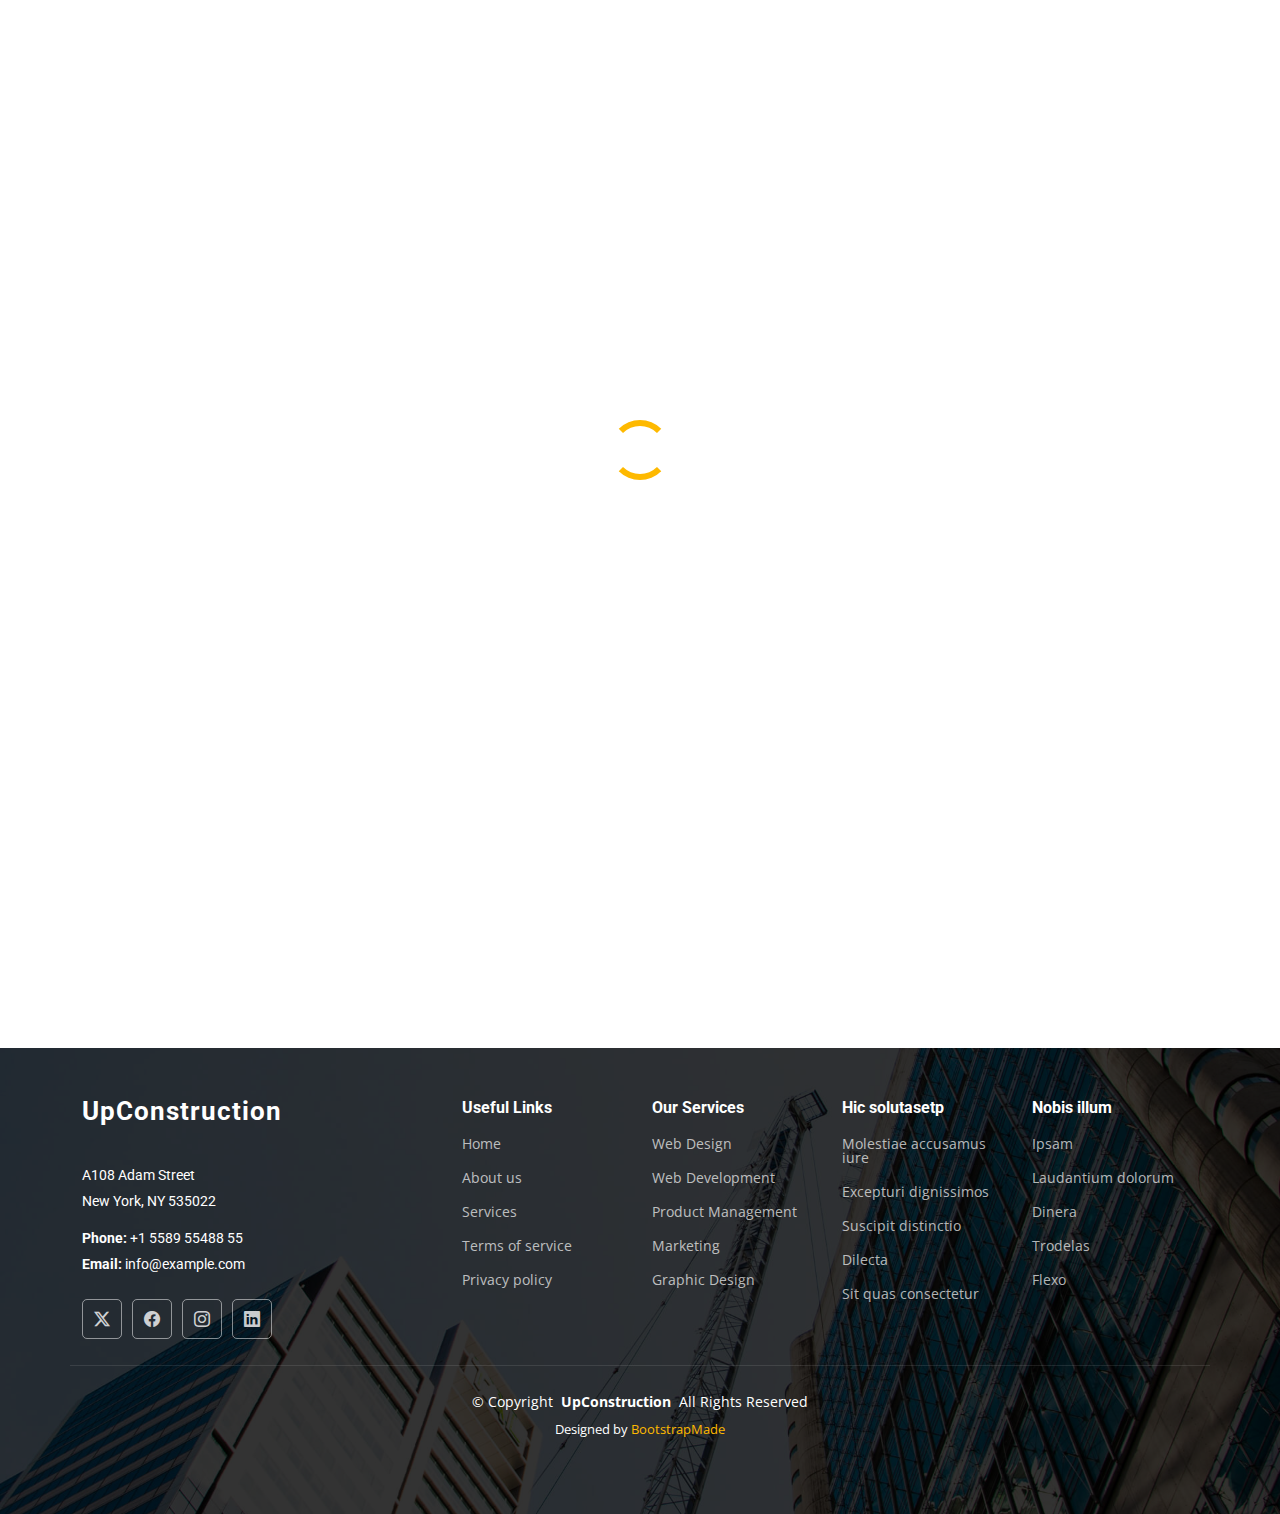
<file: contact.html>
<!DOCTYPE html>
<html lang="en">

<head>
  <meta charset="utf-8">
  <meta content="width=device-width, initial-scale=1.0" name="viewport">
  <title>Contact - UpConstruction Bootstrap Template</title>
  <meta content="" name="description">
  <meta content="" name="keywords">

  <!-- Favicons -->
  <link href="assets/img/favicon.png" rel="icon">
  <link href="assets/img/apple-touch-icon.png" rel="apple-touch-icon">

  <!-- Fonts -->
  <link href="https://fonts.googleapis.com" rel="preconnect">
  <link href="https://fonts.gstatic.com" rel="preconnect" crossorigin>
  <link href="https://fonts.googleapis.com/css2?family=Roboto:ital,wght@0,100;0,300;0,400;0,500;0,700;0,900;1,100;1,300;1,400;1,500;1,700;1,900&family=Open+Sans:ital,wght@0,300;0,400;0,500;0,600;0,700;0,800;1,300;1,400;1,500;1,600;1,700;1,800&family=Poppins:ital,wght@0,100;0,200;0,300;0,400;0,500;0,600;0,700;0,800;0,900;1,100;1,200;1,300;1,400;1,500;1,600;1,700;1,800;1,900&display=swap" rel="stylesheet">

  <!-- Vendor CSS Files -->
  <link href="assets/vendor/bootstrap/css/bootstrap.min.css" rel="stylesheet">
  <link href="assets/vendor/bootstrap-icons/bootstrap-icons.css" rel="stylesheet">
  <link href="assets/vendor/aos/aos.css" rel="stylesheet">
  <link href="assets/vendor/glightbox/css/glightbox.min.css" rel="stylesheet">
  <link href="assets/vendor/swiper/swiper-bundle.min.css" rel="stylesheet">

  <!-- Main CSS File -->
  <link href="assets/css/main.css" rel="stylesheet">

  <!-- =======================================================
  * Template Name: UpConstruction
  * Template URL: https://bootstrapmade.com/upconstruction-bootstrap-construction-website-template/
  * Updated: May 29 2024 with Bootstrap v5.3.3
  * Author: BootstrapMade.com
  * License: https://bootstrapmade.com/license/
  ======================================================== -->
</head>

<body class="contact-page">

  <header id="header" class="header d-flex align-items-center fixed-top">
    <div class="container-fluid container-xl position-relative d-flex align-items-center justify-content-between">

      <a href="index.html" class="logo d-flex align-items-center">
        <!-- Uncomment the line below if you also wish to use an image logo -->
        <!-- <img src="assets/img/logo.png" alt=""> -->
        <h1 class="sitename">UpConstruction</h1> <span>.</span>
      </a>

      <nav id="navmenu" class="navmenu">
        <ul>
          <li><a href="index.html" class="">Home</a></li>
          <li><a href="about.html">About</a></li>
          <li><a href="services.html">Services</a></li>
          <li><a href="projects.html">Projects</a></li>
          <li><a href="blog.html">Blog</a></li>
          <li class="dropdown"><a href="#"><span>Dropdown</span> <i class="bi bi-chevron-down toggle-dropdown"></i></a>
            <ul>
              <li><a href="#">Dropdown 1</a></li>
              <li class="dropdown"><a href="#"><span>Deep Dropdown</span> <i class="bi bi-chevron-down toggle-dropdown"></i></a>
                <ul>
                  <li><a href="#">Deep Dropdown 1</a></li>
                  <li><a href="#">Deep Dropdown 2</a></li>
                  <li><a href="#">Deep Dropdown 3</a></li>
                  <li><a href="#">Deep Dropdown 4</a></li>
                  <li><a href="#">Deep Dropdown 5</a></li>
                </ul>
              </li>
              <li><a href="#">Dropdown 2</a></li>
              <li><a href="#">Dropdown 3</a></li>
              <li><a href="#">Dropdown 4</a></li>
            </ul>
          </li>
          <li><a href="contact.html" class="active">Contact</a></li>
        </ul>
        <i class="mobile-nav-toggle d-xl-none bi bi-list"></i>
      </nav>

    </div>
  </header>

  <main class="main">

    <!-- Page Title -->
    <div class="page-title" data-aos="fade" style="background-image: url(assets/img/page-title-bg.jpg);">
      <div class="container position-relative">
        <h1>Contact</h1>
        <nav class="breadcrumbs">
          <ol>
            <li><a href="index.html">Home</a></li>
            <li class="current">Contact</li>
          </ol>
        </nav>
      </div>
    </div><!-- End Page Title -->

    <!-- Contact Section -->
    <section id="contact" class="contact section">

      <div class="container" data-aos="fade-up" data-aos-delay="100">

        <div class="row gy-4">

          <div class="col-lg-6">
            <div class="info-item d-flex flex-column justify-content-center align-items-center" data-aos="fade-up" data-aos-delay="200">
              <i class="bi bi-geo-alt"></i>
              <h3>Address</h3>
              <p>A108 Adam Street, New York, NY 535022</p>
            </div>
          </div><!-- End Info Item -->

          <div class="col-lg-3 col-md-6">
            <div class="info-item d-flex flex-column justify-content-center align-items-center" data-aos="fade-up" data-aos-delay="300">
              <i class="bi bi-telephone"></i>
              <h3>Call Us</h3>
              <p>+1 5589 55488 55</p>
            </div>
          </div><!-- End Info Item -->

          <div class="col-lg-3 col-md-6">
            <div class="info-item d-flex flex-column justify-content-center align-items-center" data-aos="fade-up" data-aos-delay="400">
              <i class="bi bi-envelope"></i>
              <h3>Email Us</h3>
              <p>info@example.com</p>
            </div>
          </div><!-- End Info Item -->

        </div>

        <div class="row gy-4 mt-1">
          <div class="col-lg-6" data-aos="fade-up" data-aos-delay="300">
            <iframe src="https://www.google.com/maps/embed?pb=!1m14!1m8!1m3!1d48389.78314118045!2d-74.006138!3d40.710059!3m2!1i1024!2i768!4f13.1!3m3!1m2!1s0x89c25a22a3bda30d%3A0xb89d1fe6bc499443!2sDowntown%20Conference%20Center!5e0!3m2!1sen!2sus!4v1676961268712!5m2!1sen!2sus" frameborder="0" style="border:0; width: 100%; height: 400px;" allowfullscreen="" loading="lazy" referrerpolicy="no-referrer-when-downgrade"></iframe>
          </div><!-- End Google Maps -->

          <div class="col-lg-6">
            <form action="forms/contact.php" method="post" class="php-email-form" data-aos="fade-up" data-aos-delay="400">
              <div class="row gy-4">

                <div class="col-md-6">
                  <input type="text" name="name" class="form-control" placeholder="Your Name" required="">
                </div>

                <div class="col-md-6 ">
                  <input type="email" class="form-control" name="email" placeholder="Your Email" required="">
                </div>

                <div class="col-md-12">
                  <input type="text" class="form-control" name="subject" placeholder="Subject" required="">
                </div>

                <div class="col-md-12">
                  <textarea class="form-control" name="message" rows="6" placeholder="Message" required=""></textarea>
                </div>

                <div class="col-md-12 text-center">
                  <div class="loading">Loading</div>
                  <div class="error-message"></div>
                  <div class="sent-message">Your message has been sent. Thank you!</div>

                  <button type="submit">Send Message</button>
                </div>

              </div>
            </form>
          </div><!-- End Contact Form -->

        </div>

      </div>

    </section><!-- /Contact Section -->

  </main>

  <footer id="footer" class="footer">

    <div class="container footer-top">
      <div class="row gy-4">
        <div class="col-lg-4 col-md-6 footer-about">
          <a href="index.html" class="logo d-flex align-items-center">
            <span class="sitename">UpConstruction</span>
          </a>
          <div class="footer-contact pt-3">
            <p>A108 Adam Street</p>
            <p>New York, NY 535022</p>
            <p class="mt-3"><strong>Phone:</strong> <span>+1 5589 55488 55</span></p>
            <p><strong>Email:</strong> <span>info@example.com</span></p>
          </div>
          <div class="social-links d-flex mt-4">
            <a href=""><i class="bi bi-twitter-x"></i></a>
            <a href=""><i class="bi bi-facebook"></i></a>
            <a href=""><i class="bi bi-instagram"></i></a>
            <a href=""><i class="bi bi-linkedin"></i></a>
          </div>
        </div>

        <div class="col-lg-2 col-md-3 footer-links">
          <h4>Useful Links</h4>
          <ul>
            <li><a href="#">Home</a></li>
            <li><a href="#">About us</a></li>
            <li><a href="#">Services</a></li>
            <li><a href="#">Terms of service</a></li>
            <li><a href="#">Privacy policy</a></li>
          </ul>
        </div>

        <div class="col-lg-2 col-md-3 footer-links">
          <h4>Our Services</h4>
          <ul>
            <li><a href="#">Web Design</a></li>
            <li><a href="#">Web Development</a></li>
            <li><a href="#">Product Management</a></li>
            <li><a href="#">Marketing</a></li>
            <li><a href="#">Graphic Design</a></li>
          </ul>
        </div>

        <div class="col-lg-2 col-md-3 footer-links">
          <h4>Hic solutasetp</h4>
          <ul>
            <li><a href="#">Molestiae accusamus iure</a></li>
            <li><a href="#">Excepturi dignissimos</a></li>
            <li><a href="#">Suscipit distinctio</a></li>
            <li><a href="#">Dilecta</a></li>
            <li><a href="#">Sit quas consectetur</a></li>
          </ul>
        </div>

        <div class="col-lg-2 col-md-3 footer-links">
          <h4>Nobis illum</h4>
          <ul>
            <li><a href="#">Ipsam</a></li>
            <li><a href="#">Laudantium dolorum</a></li>
            <li><a href="#">Dinera</a></li>
            <li><a href="#">Trodelas</a></li>
            <li><a href="#">Flexo</a></li>
          </ul>
        </div>

      </div>
    </div>

    <div class="container copyright text-center mt-4">
      <p>© <span>Copyright</span> <strong class="px-1 sitename">UpConstruction</strong> <span>All Rights Reserved</span></p>
      <div class="credits">
        <!-- All the links in the footer should remain intact. -->
        <!-- You can delete the links only if you've purchased the pro version. -->
        <!-- Licensing information: https://bootstrapmade.com/license/ -->
        <!-- Purchase the pro version with working PHP/AJAX contact form: [buy-url] -->
        Designed by <a href="https://bootstrapmade.com/">BootstrapMade</a>
      </div>
    </div>

  </footer>

  <!-- Scroll Top -->
  <a href="#" id="scroll-top" class="scroll-top d-flex align-items-center justify-content-center"><i class="bi bi-arrow-up-short"></i></a>

  <!-- Preloader -->
  <div id="preloader"></div>

  <!-- Vendor JS Files -->
  <script src="assets/vendor/bootstrap/js/bootstrap.bundle.min.js"></script>
  <script src="assets/vendor/php-email-form/validate.js"></script>
  <script src="assets/vendor/aos/aos.js"></script>
  <script src="assets/vendor/glightbox/js/glightbox.min.js"></script>
  <script src="assets/vendor/imagesloaded/imagesloaded.pkgd.min.js"></script>
  <script src="assets/vendor/isotope-layout/isotope.pkgd.min.js"></script>
  <script src="assets/vendor/swiper/swiper-bundle.min.js"></script>
  <script src="assets/vendor/purecounter/purecounter_vanilla.js"></script>

  <!-- Main JS File -->
  <script src="assets/js/main.js"></script>

</body>

</html>
</file>
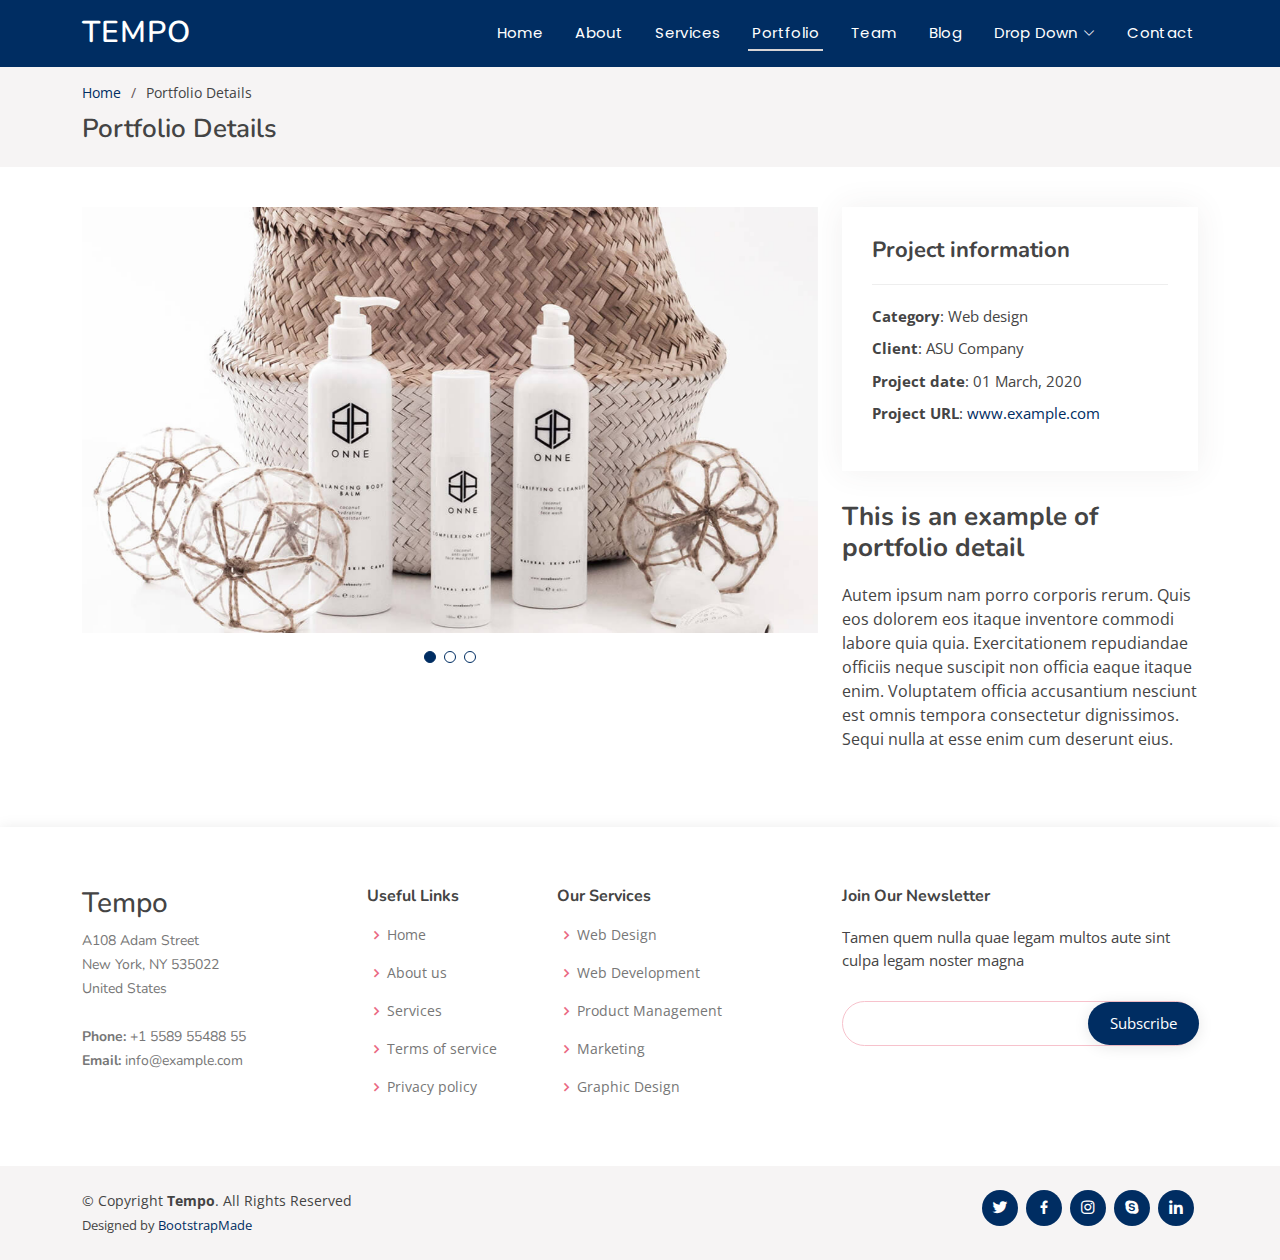
<file: portfolio-details.html>
<!DOCTYPE html>
<html lang="en">

<head>
  <meta charset="utf-8">
  <meta content="width=device-width, initial-scale=1.0" name="viewport">

  <title>Portfolio Details - Tempo Bootstrap Template</title>
  <meta content="" name="description">
  <meta content="" name="keywords">

  <!-- Favicons -->
  <link href="assets/img/favicon.png" rel="icon">
  <link href="assets/img/apple-touch-icon.png" rel="apple-touch-icon">

  <!-- Google Fonts -->
  <link href="https://fonts.googleapis.com/css?family=Open+Sans:300,300i,400,400i,600,600i,700,700i|Nunito:300,300i,400,400i,600,600i,700,700i|Poppins:300,300i,400,400i,500,500i,600,600i,700,700i" rel="stylesheet">

  <!-- Vendor CSS Files -->
  <link href="assets/vendor/bootstrap/css/bootstrap.min.css" rel="stylesheet">
  <link href="assets/vendor/bootstrap-icons/bootstrap-icons.css" rel="stylesheet">
  <link href="assets/vendor/boxicons/css/boxicons.min.css" rel="stylesheet">
  <link href="assets/vendor/glightbox/css/glightbox.min.css" rel="stylesheet">
  <link href="assets/vendor/remixicon/remixicon.css" rel="stylesheet">
  <link href="assets/vendor/swiper/swiper-bundle.min.css" rel="stylesheet">

  <!-- Template Main CSS File -->
  <link href="assets/css/style.css" rel="stylesheet">

  <!-- =======================================================
  * Template Name: Tempo
  * Template URL: https://bootstrapmade.com/tempo-free-onepage-bootstrap-theme/
  * Updated: Mar 17 2024 with Bootstrap v5.3.3
  * Author: BootstrapMade.com
  * License: https://bootstrapmade.com/license/
  ======================================================== -->
</head>

<body>

  <!-- ======= Header ======= -->
  <header id="header" class="fixed-top header-inner-pages">
    <div class="container d-flex align-items-center justify-content-between">

      <h1 class="logo"><a href="index.html">Tempo</a></h1>
      <!-- Uncomment below if you prefer to use an image logo -->
      <!-- <a href="index.html" class="logo"><img src="assets/img/logo.png" alt="" class="img-fluid"></a>-->

      <nav id="navbar" class="navbar">
        <ul>
          <li><a class="nav-link scrollto " href="#hero">Home</a></li>
          <li><a class="nav-link scrollto" href="#about">About</a></li>
          <li><a class="nav-link scrollto" href="#services">Services</a></li>
          <li><a class="nav-link scrollto active" href="#portfolio">Portfolio</a></li>
          <li><a class="nav-link scrollto" href="#team">Team</a></li>
          <li><a href="blog.html">Blog</a></li>
          <li class="dropdown"><a href="#"><span>Drop Down</span> <i class="bi bi-chevron-down"></i></a>
            <ul>
              <li><a href="#">Drop Down 1</a></li>
              <li class="dropdown"><a href="#"><span>Deep Drop Down</span> <i class="bi bi-chevron-right"></i></a>
                <ul>
                  <li><a href="#">Deep Drop Down 1</a></li>
                  <li><a href="#">Deep Drop Down 2</a></li>
                  <li><a href="#">Deep Drop Down 3</a></li>
                  <li><a href="#">Deep Drop Down 4</a></li>
                  <li><a href="#">Deep Drop Down 5</a></li>
                </ul>
              </li>
              <li><a href="#">Drop Down 2</a></li>
              <li><a href="#">Drop Down 3</a></li>
              <li><a href="#">Drop Down 4</a></li>
            </ul>
          </li>
          <li><a class="nav-link scrollto" href="#contact">Contact</a></li>
        </ul>
        <i class="bi bi-list mobile-nav-toggle"></i>
      </nav><!-- .navbar -->

    </div>
  </header><!-- End Header -->

  <main id="main">

    <!-- ======= Breadcrumbs ======= -->
    <section id="breadcrumbs" class="breadcrumbs">
      <div class="container">

        <ol>
          <li><a href="index.html">Home</a></li>
          <li>Portfolio Details</li>
        </ol>
        <h2>Portfolio Details</h2>

      </div>
    </section><!-- End Breadcrumbs -->

    <!-- ======= Portfolio Details Section ======= -->
    <section id="portfolio-details" class="portfolio-details">
      <div class="container">

        <div class="row gy-4">

          <div class="col-lg-8">
            <div class="portfolio-details-slider swiper">
              <div class="swiper-wrapper align-items-center">

                <div class="swiper-slide">
                  <img src="assets/img/portfolio/portfolio-details-1.jpg" alt="">
                </div>

                <div class="swiper-slide">
                  <img src="assets/img/portfolio/portfolio-details-2.jpg" alt="">
                </div>

                <div class="swiper-slide">
                  <img src="assets/img/portfolio/portfolio-details-3.jpg" alt="">
                </div>

              </div>
              <div class="swiper-pagination"></div>
            </div>
          </div>

          <div class="col-lg-4">
            <div class="portfolio-info">
              <h3>Project information</h3>
              <ul>
                <li><strong>Category</strong>: Web design</li>
                <li><strong>Client</strong>: ASU Company</li>
                <li><strong>Project date</strong>: 01 March, 2020</li>
                <li><strong>Project URL</strong>: <a href="#">www.example.com</a></li>
              </ul>
            </div>
            <div class="portfolio-description">
              <h2>This is an example of portfolio detail</h2>
              <p>
                Autem ipsum nam porro corporis rerum. Quis eos dolorem eos itaque inventore commodi labore quia quia. Exercitationem repudiandae officiis neque suscipit non officia eaque itaque enim. Voluptatem officia accusantium nesciunt est omnis tempora consectetur dignissimos. Sequi nulla at esse enim cum deserunt eius.
              </p>
            </div>
          </div>

        </div>

      </div>
    </section><!-- End Portfolio Details Section -->

  </main><!-- End #main -->

  <!-- ======= Footer ======= -->
  <footer id="footer">

    <div class="footer-top">
      <div class="container">
        <div class="row">

          <div class="col-lg-3 col-md-6 footer-contact">
            <h3>Tempo</h3>
            <p>
              A108 Adam Street <br>
              New York, NY 535022<br>
              United States <br><br>
              <strong>Phone:</strong> +1 5589 55488 55<br>
              <strong>Email:</strong> info@example.com<br>
            </p>
          </div>

          <div class="col-lg-2 col-md-6 footer-links">
            <h4>Useful Links</h4>
            <ul>
              <li><i class="bx bx-chevron-right"></i> <a href="#">Home</a></li>
              <li><i class="bx bx-chevron-right"></i> <a href="#">About us</a></li>
              <li><i class="bx bx-chevron-right"></i> <a href="#">Services</a></li>
              <li><i class="bx bx-chevron-right"></i> <a href="#">Terms of service</a></li>
              <li><i class="bx bx-chevron-right"></i> <a href="#">Privacy policy</a></li>
            </ul>
          </div>

          <div class="col-lg-3 col-md-6 footer-links">
            <h4>Our Services</h4>
            <ul>
              <li><i class="bx bx-chevron-right"></i> <a href="#">Web Design</a></li>
              <li><i class="bx bx-chevron-right"></i> <a href="#">Web Development</a></li>
              <li><i class="bx bx-chevron-right"></i> <a href="#">Product Management</a></li>
              <li><i class="bx bx-chevron-right"></i> <a href="#">Marketing</a></li>
              <li><i class="bx bx-chevron-right"></i> <a href="#">Graphic Design</a></li>
            </ul>
          </div>

          <div class="col-lg-4 col-md-6 footer-newsletter">
            <h4>Join Our Newsletter</h4>
            <p>Tamen quem nulla quae legam multos aute sint culpa legam noster magna</p>
            <form action="" method="post">
              <input type="email" name="email"><input type="submit" value="Subscribe">
            </form>
          </div>

        </div>
      </div>
    </div>

    <div class="container d-md-flex py-4">

      <div class="me-md-auto text-center text-md-start">
        <div class="copyright">
          &copy; Copyright <strong><span>Tempo</span></strong>. All Rights Reserved
        </div>
        <div class="credits">
          <!-- All the links in the footer should remain intact. -->
          <!-- You can delete the links only if you purchased the pro version. -->
          <!-- Licensing information: https://bootstrapmade.com/license/ -->
          <!-- Purchase the pro version with working PHP/AJAX contact form: https://bootstrapmade.com/tempo-free-onepage-bootstrap-theme/ -->
          Designed by <a href="https://bootstrapmade.com/">BootstrapMade</a>
        </div>
      </div>
      <div class="social-links text-center text-md-right pt-3 pt-md-0">
        <a href="#" class="twitter"><i class="bx bxl-twitter"></i></a>
        <a href="#" class="facebook"><i class="bx bxl-facebook"></i></a>
        <a href="#" class="instagram"><i class="bx bxl-instagram"></i></a>
        <a href="#" class="google-plus"><i class="bx bxl-skype"></i></a>
        <a href="#" class="linkedin"><i class="bx bxl-linkedin"></i></a>
      </div>
    </div>
  </footer><!-- End Footer -->

  <a href="#" class="back-to-top d-flex align-items-center justify-content-center"><i class="bi bi-arrow-up-short"></i></a>

  <!-- Vendor JS Files -->
  <script src="assets/vendor/bootstrap/js/bootstrap.bundle.min.js"></script>
  <script src="assets/vendor/glightbox/js/glightbox.min.js"></script>
  <script src="assets/vendor/isotope-layout/isotope.pkgd.min.js"></script>
  <script src="assets/vendor/swiper/swiper-bundle.min.js"></script>
  <script src="assets/vendor/php-email-form/validate.js"></script>

  <!-- Template Main JS File -->
  <script src="assets/js/main.js"></script>

</body>

</html>
</file>
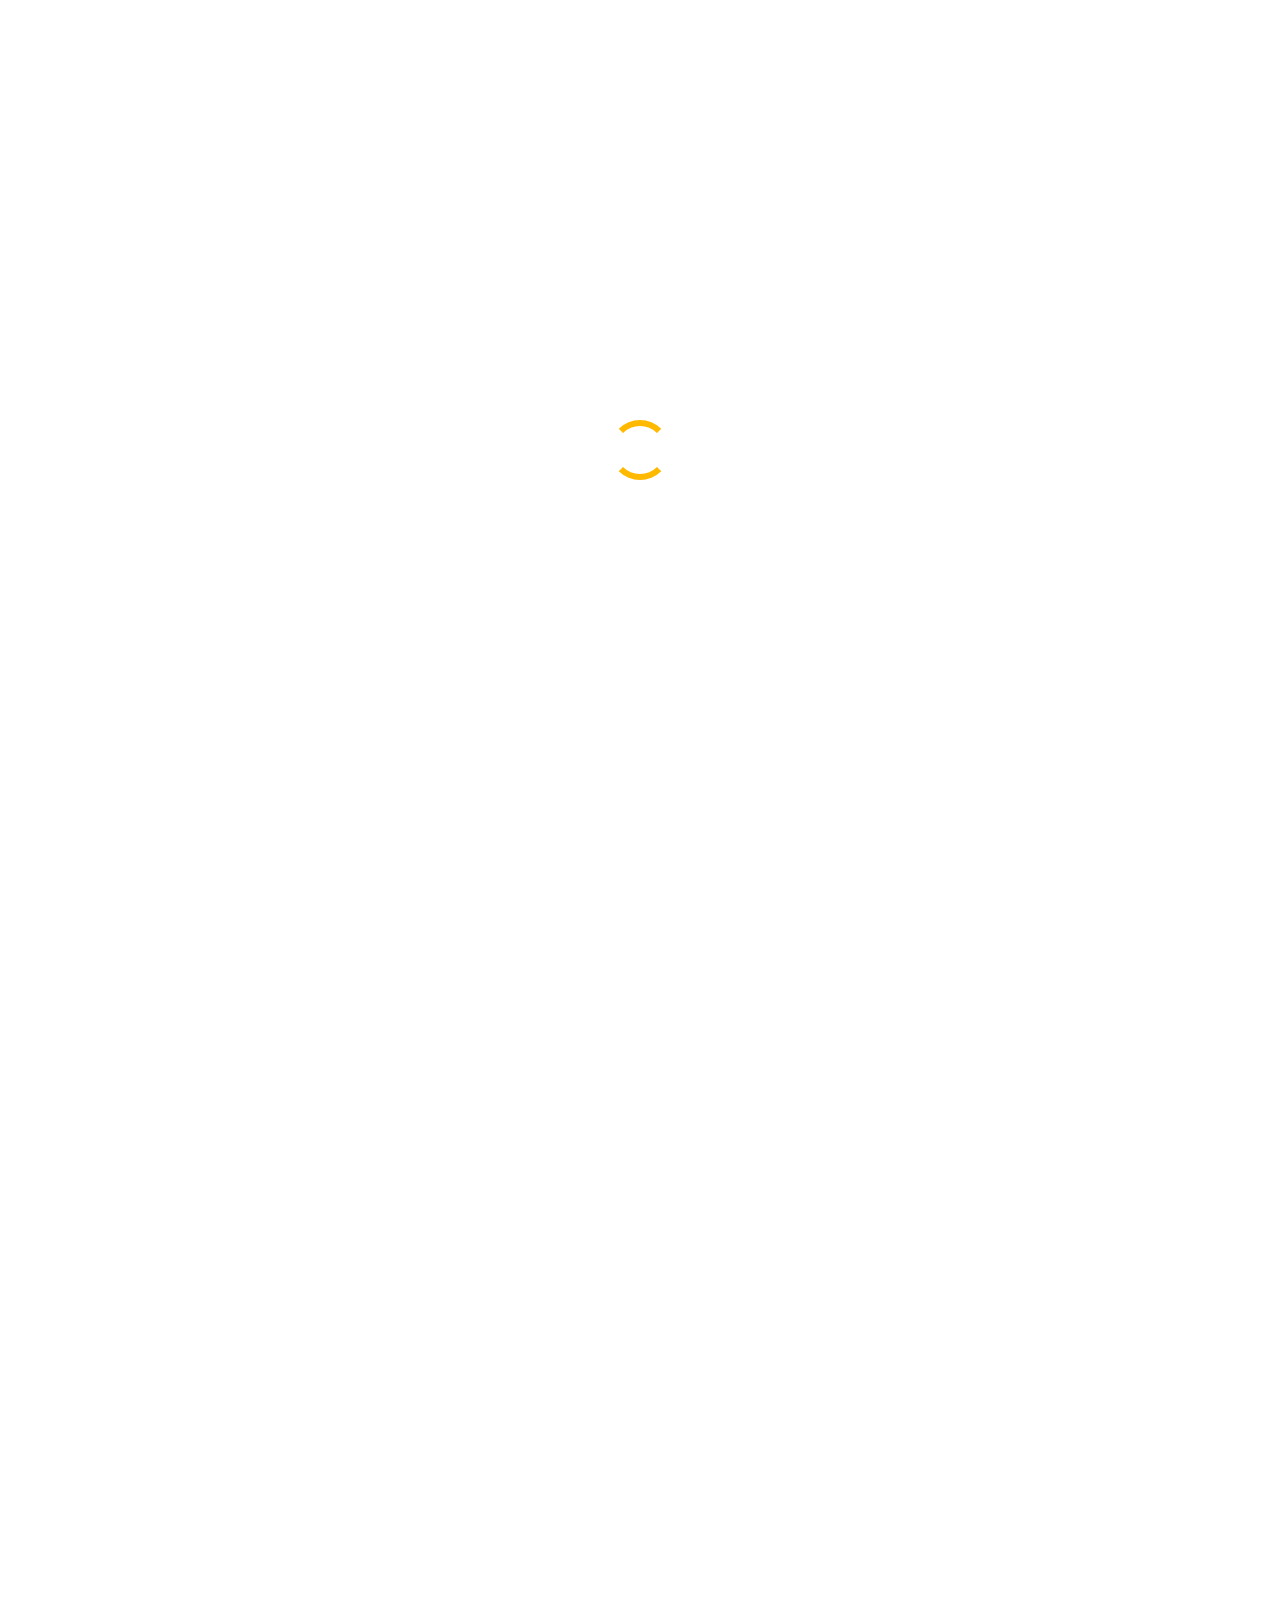
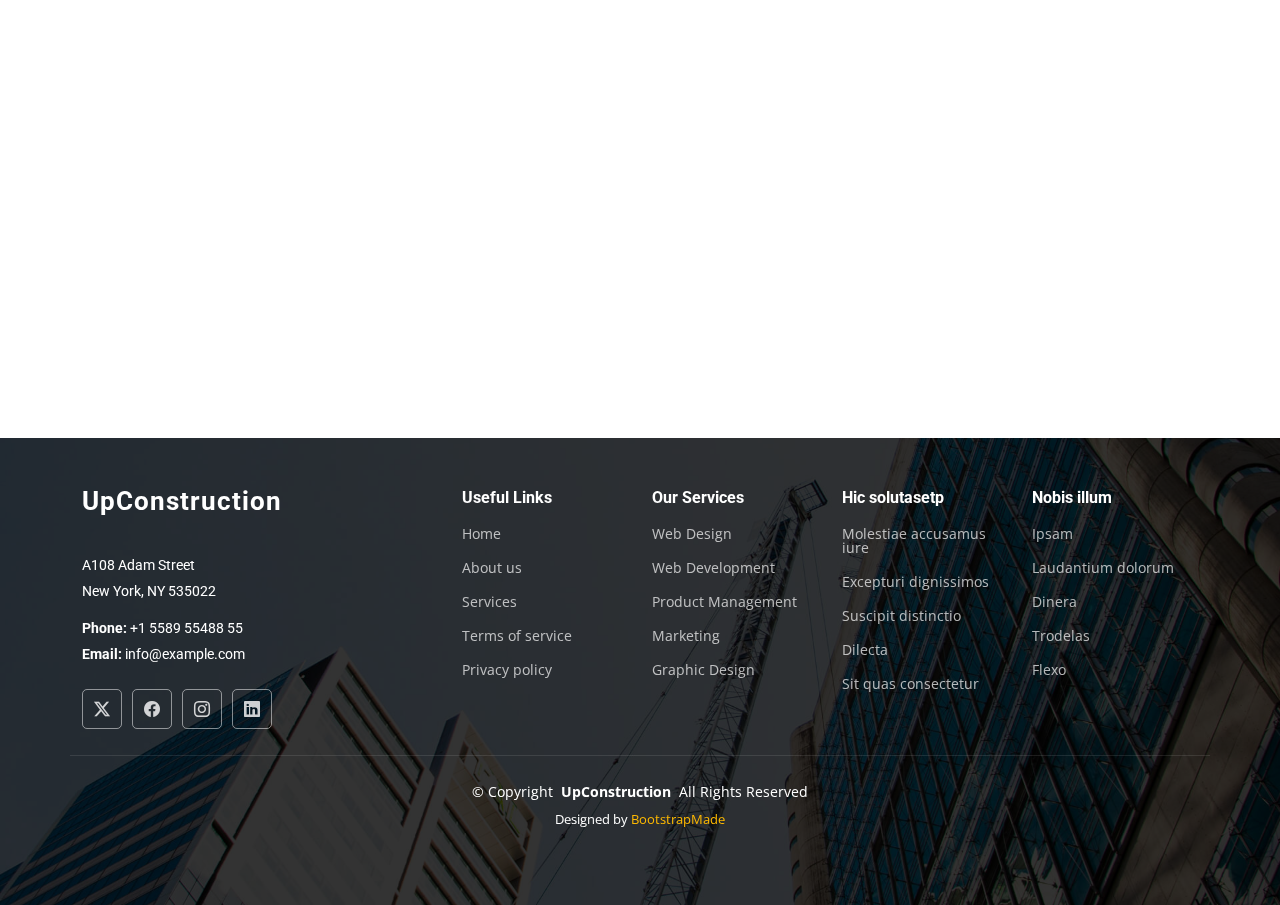
<file: project-details.html>
<!DOCTYPE html>
<html lang="en">

<head>
  <meta charset="utf-8">
  <meta content="width=device-width, initial-scale=1.0" name="viewport">
  <title>Project Details - UpConstruction Bootstrap Template</title>
  <meta content="" name="description">
  <meta content="" name="keywords">

  <!-- Favicons -->
  <link href="assets/img/favicon.png" rel="icon">
  <link href="assets/img/apple-touch-icon.png" rel="apple-touch-icon">

  <!-- Fonts -->
  <link href="https://fonts.googleapis.com" rel="preconnect">
  <link href="https://fonts.gstatic.com" rel="preconnect" crossorigin>
  <link href="https://fonts.googleapis.com/css2?family=Roboto:ital,wght@0,100;0,300;0,400;0,500;0,700;0,900;1,100;1,300;1,400;1,500;1,700;1,900&family=Open+Sans:ital,wght@0,300;0,400;0,500;0,600;0,700;0,800;1,300;1,400;1,500;1,600;1,700;1,800&family=Poppins:ital,wght@0,100;0,200;0,300;0,400;0,500;0,600;0,700;0,800;0,900;1,100;1,200;1,300;1,400;1,500;1,600;1,700;1,800;1,900&display=swap" rel="stylesheet">

  <!-- Vendor CSS Files -->
  <link href="assets/vendor/bootstrap/css/bootstrap.min.css" rel="stylesheet">
  <link href="assets/vendor/bootstrap-icons/bootstrap-icons.css" rel="stylesheet">
  <link href="assets/vendor/aos/aos.css" rel="stylesheet">
  <link href="assets/vendor/glightbox/css/glightbox.min.css" rel="stylesheet">
  <link href="assets/vendor/swiper/swiper-bundle.min.css" rel="stylesheet">

  <!-- Main CSS File -->
  <link href="assets/css/main.css" rel="stylesheet">

  <!-- =======================================================
  * Template Name: UpConstruction
  * Template URL: https://bootstrapmade.com/upconstruction-bootstrap-construction-website-template/
  * Updated: May 29 2024 with Bootstrap v5.3.3
  * Author: BootstrapMade.com
  * License: https://bootstrapmade.com/license/
  ======================================================== -->
</head>

<body class="project-details-page">

  <header id="header" class="header d-flex align-items-center fixed-top">
    <div class="container-fluid container-xl position-relative d-flex align-items-center justify-content-between">

      <a href="index.html" class="logo d-flex align-items-center">
        <!-- Uncomment the line below if you also wish to use an image logo -->
        <!-- <img src="assets/img/logo.png" alt=""> -->
        <h1 class="sitename">UpConstruction</h1> <span>.</span>
      </a>

      <nav id="navmenu" class="navmenu">
        <ul>
          <li><a href="index.html" class="">Home</a></li>
          <li><a href="about.html">About</a></li>
          <li><a href="services.html">Services</a></li>
          <li><a href="projects.html">Projects</a></li>
          <li><a href="blog.html">Blog</a></li>
          <li class="dropdown"><a href="#"><span>Dropdown</span> <i class="bi bi-chevron-down toggle-dropdown"></i></a>
            <ul>
              <li><a href="#">Dropdown 1</a></li>
              <li class="dropdown"><a href="#"><span>Deep Dropdown</span> <i class="bi bi-chevron-down toggle-dropdown"></i></a>
                <ul>
                  <li><a href="#">Deep Dropdown 1</a></li>
                  <li><a href="#">Deep Dropdown 2</a></li>
                  <li><a href="#">Deep Dropdown 3</a></li>
                  <li><a href="#">Deep Dropdown 4</a></li>
                  <li><a href="#">Deep Dropdown 5</a></li>
                </ul>
              </li>
              <li><a href="#">Dropdown 2</a></li>
              <li><a href="#">Dropdown 3</a></li>
              <li><a href="#">Dropdown 4</a></li>
            </ul>
          </li>
          <li><a href="contact.html">Contact</a></li>
        </ul>
        <i class="mobile-nav-toggle d-xl-none bi bi-list"></i>
      </nav>

    </div>
  </header>

  <main class="main">

    <!-- Page Title -->
    <div class="page-title" data-aos="fade" style="background-image: url(assets/img/page-title-bg.jpg);">
      <div class="container position-relative">
        <h1>Project Details</h1>
        <nav class="breadcrumbs">
          <ol>
            <li><a href="index.html">Home</a></li>
            <li class="current">Project Details</li>
          </ol>
        </nav>
      </div>
    </div><!-- End Page Title -->

    <!-- Project Details Section -->
    <section id="project-details" class="project-details section">

      <div class="container" data-aos="fade-up">

        <div class="portfolio-details-slider swiper">
          <script type="application/json" class="swiper-config">
            {
              "loop": true,
              "speed": 600,
              "autoplay": {
                "delay": 5000
              },
              "slidesPerView": "auto",
              "navigation": {
                "nextEl": ".swiper-button-next",
                "prevEl": ".swiper-button-prev"
              },
              "pagination": {
                "el": ".swiper-pagination",
                "type": "bullets",
                "clickable": true
              }
            }
          </script>
          <div class="swiper-wrapper align-items-center">

            <div class="swiper-slide">
              <img src="assets/img/projects/remodeling-1.jpg" alt="">
            </div>

            <div class="swiper-slide">
              <img src="assets/img/projects/remodeling-2.jpg" alt="">
            </div>

            <div class="swiper-slide">
              <img src="assets/img/projects/remodeling-3.jpg" alt="">
            </div>

          </div>
          <div class="swiper-button-prev"></div>
          <div class="swiper-button-next"></div>
          <div class="swiper-pagination"></div>
        </div>

        <div class="row justify-content-between gy-4 mt-4">

          <div class="col-lg-8" data-aos="fade-up">
            <div class="portfolio-description">
              <h2>This is an example of portfolio details</h2>
              <p>
                Autem ipsum nam porro corporis rerum. Quis eos dolorem eos itaque inventore commodi labore quia quia. Exercitationem repudiandae officiis neque suscipit non officia eaque itaque enim. Voluptatem officia accusantium nesciunt est omnis tempora consectetur dignissimos. Sequi nulla at esse enim cum deserunt eius.
              </p>
              <p>
                Amet consequatur qui dolore veniam voluptatem voluptatem sit. Non aspernatur atque natus ut cum nam et. Praesentium error dolores rerum minus sequi quia veritatis eum. Eos et doloribus doloremque nesciunt molestiae laboriosam.
              </p>

              <div class="testimonial-item">
                <p>
                  <i class="bi bi-quote quote-icon-left"></i>
                  <span>Export tempor illum tamen malis malis eram quae irure esse labore quem cillum quid cillum eram malis quorum velit fore eram velit sunt aliqua noster fugiat irure amet legam anim culpa.</span>
                  <i class="bi bi-quote quote-icon-right"></i>
                </p>
                <div>
                  <img src="assets/img/testimonials/testimonials-2.jpg" class="testimonial-img" alt="">
                  <h3>Sara Wilsson</h3>
                  <h4>Designer</h4>
                </div>
              </div>

              <p>
                Impedit ipsum quae et aliquid doloribus et voluptatem quasi. Perspiciatis occaecati earum et magnam animi. Quibusdam non qui ea vitae suscipit vitae sunt. Repudiandae incidunt cumque minus deserunt assumenda tempore. Delectus voluptas necessitatibus est.
              </p>

              <p>
                Sunt voluptatum sapiente facilis quo odio aut ipsum repellat debitis. Molestiae et autem libero. Explicabo et quod necessitatibus similique quis dolor eum. Numquam eaque praesentium rem et qui nesciunt.
              </p>

            </div>
          </div>

          <div class="col-lg-3" data-aos="fade-up" data-aos-delay="100">
            <div class="portfolio-info">
              <h3>Project information</h3>
              <ul>
                <li><strong>Category</strong> Web design</li>
                <li><strong>Client</strong> ASU Company</li>
                <li><strong>Project date</strong> 01 March, 2020</li>
                <li><strong>Project URL</strong> <a href="#">www.example.com</a></li>
                <li><a href="#" class="btn-visit align-self-start">Visit Website</a></li>
              </ul>
            </div>
          </div>

        </div>

      </div>

    </section><!-- /Project Details Section -->

  </main>

  <footer id="footer" class="footer">

    <div class="container footer-top">
      <div class="row gy-4">
        <div class="col-lg-4 col-md-6 footer-about">
          <a href="index.html" class="logo d-flex align-items-center">
            <span class="sitename">UpConstruction</span>
          </a>
          <div class="footer-contact pt-3">
            <p>A108 Adam Street</p>
            <p>New York, NY 535022</p>
            <p class="mt-3"><strong>Phone:</strong> <span>+1 5589 55488 55</span></p>
            <p><strong>Email:</strong> <span>info@example.com</span></p>
          </div>
          <div class="social-links d-flex mt-4">
            <a href=""><i class="bi bi-twitter-x"></i></a>
            <a href=""><i class="bi bi-facebook"></i></a>
            <a href=""><i class="bi bi-instagram"></i></a>
            <a href=""><i class="bi bi-linkedin"></i></a>
          </div>
        </div>

        <div class="col-lg-2 col-md-3 footer-links">
          <h4>Useful Links</h4>
          <ul>
            <li><a href="#">Home</a></li>
            <li><a href="#">About us</a></li>
            <li><a href="#">Services</a></li>
            <li><a href="#">Terms of service</a></li>
            <li><a href="#">Privacy policy</a></li>
          </ul>
        </div>

        <div class="col-lg-2 col-md-3 footer-links">
          <h4>Our Services</h4>
          <ul>
            <li><a href="#">Web Design</a></li>
            <li><a href="#">Web Development</a></li>
            <li><a href="#">Product Management</a></li>
            <li><a href="#">Marketing</a></li>
            <li><a href="#">Graphic Design</a></li>
          </ul>
        </div>

        <div class="col-lg-2 col-md-3 footer-links">
          <h4>Hic solutasetp</h4>
          <ul>
            <li><a href="#">Molestiae accusamus iure</a></li>
            <li><a href="#">Excepturi dignissimos</a></li>
            <li><a href="#">Suscipit distinctio</a></li>
            <li><a href="#">Dilecta</a></li>
            <li><a href="#">Sit quas consectetur</a></li>
          </ul>
        </div>

        <div class="col-lg-2 col-md-3 footer-links">
          <h4>Nobis illum</h4>
          <ul>
            <li><a href="#">Ipsam</a></li>
            <li><a href="#">Laudantium dolorum</a></li>
            <li><a href="#">Dinera</a></li>
            <li><a href="#">Trodelas</a></li>
            <li><a href="#">Flexo</a></li>
          </ul>
        </div>

      </div>
    </div>

    <div class="container copyright text-center mt-4">
      <p>© <span>Copyright</span> <strong class="px-1 sitename">UpConstruction</strong> <span>All Rights Reserved</span></p>
      <div class="credits">
        <!-- All the links in the footer should remain intact. -->
        <!-- You can delete the links only if you've purchased the pro version. -->
        <!-- Licensing information: https://bootstrapmade.com/license/ -->
        <!-- Purchase the pro version with working PHP/AJAX contact form: [buy-url] -->
        Designed by <a href="https://bootstrapmade.com/">BootstrapMade</a>
      </div>
    </div>

  </footer>

  <!-- Scroll Top -->
  <a href="#" id="scroll-top" class="scroll-top d-flex align-items-center justify-content-center"><i class="bi bi-arrow-up-short"></i></a>

  <!-- Preloader -->
  <div id="preloader"></div>

  <!-- Vendor JS Files -->
  <script src="assets/vendor/bootstrap/js/bootstrap.bundle.min.js"></script>
  <script src="assets/vendor/php-email-form/validate.js"></script>
  <script src="assets/vendor/aos/aos.js"></script>
  <script src="assets/vendor/glightbox/js/glightbox.min.js"></script>
  <script src="assets/vendor/imagesloaded/imagesloaded.pkgd.min.js"></script>
  <script src="assets/vendor/isotope-layout/isotope.pkgd.min.js"></script>
  <script src="assets/vendor/swiper/swiper-bundle.min.js"></script>
  <script src="assets/vendor/purecounter/purecounter_vanilla.js"></script>

  <!-- Main JS File -->
  <script src="assets/js/main.js"></script>

</body>

</html>
</file>
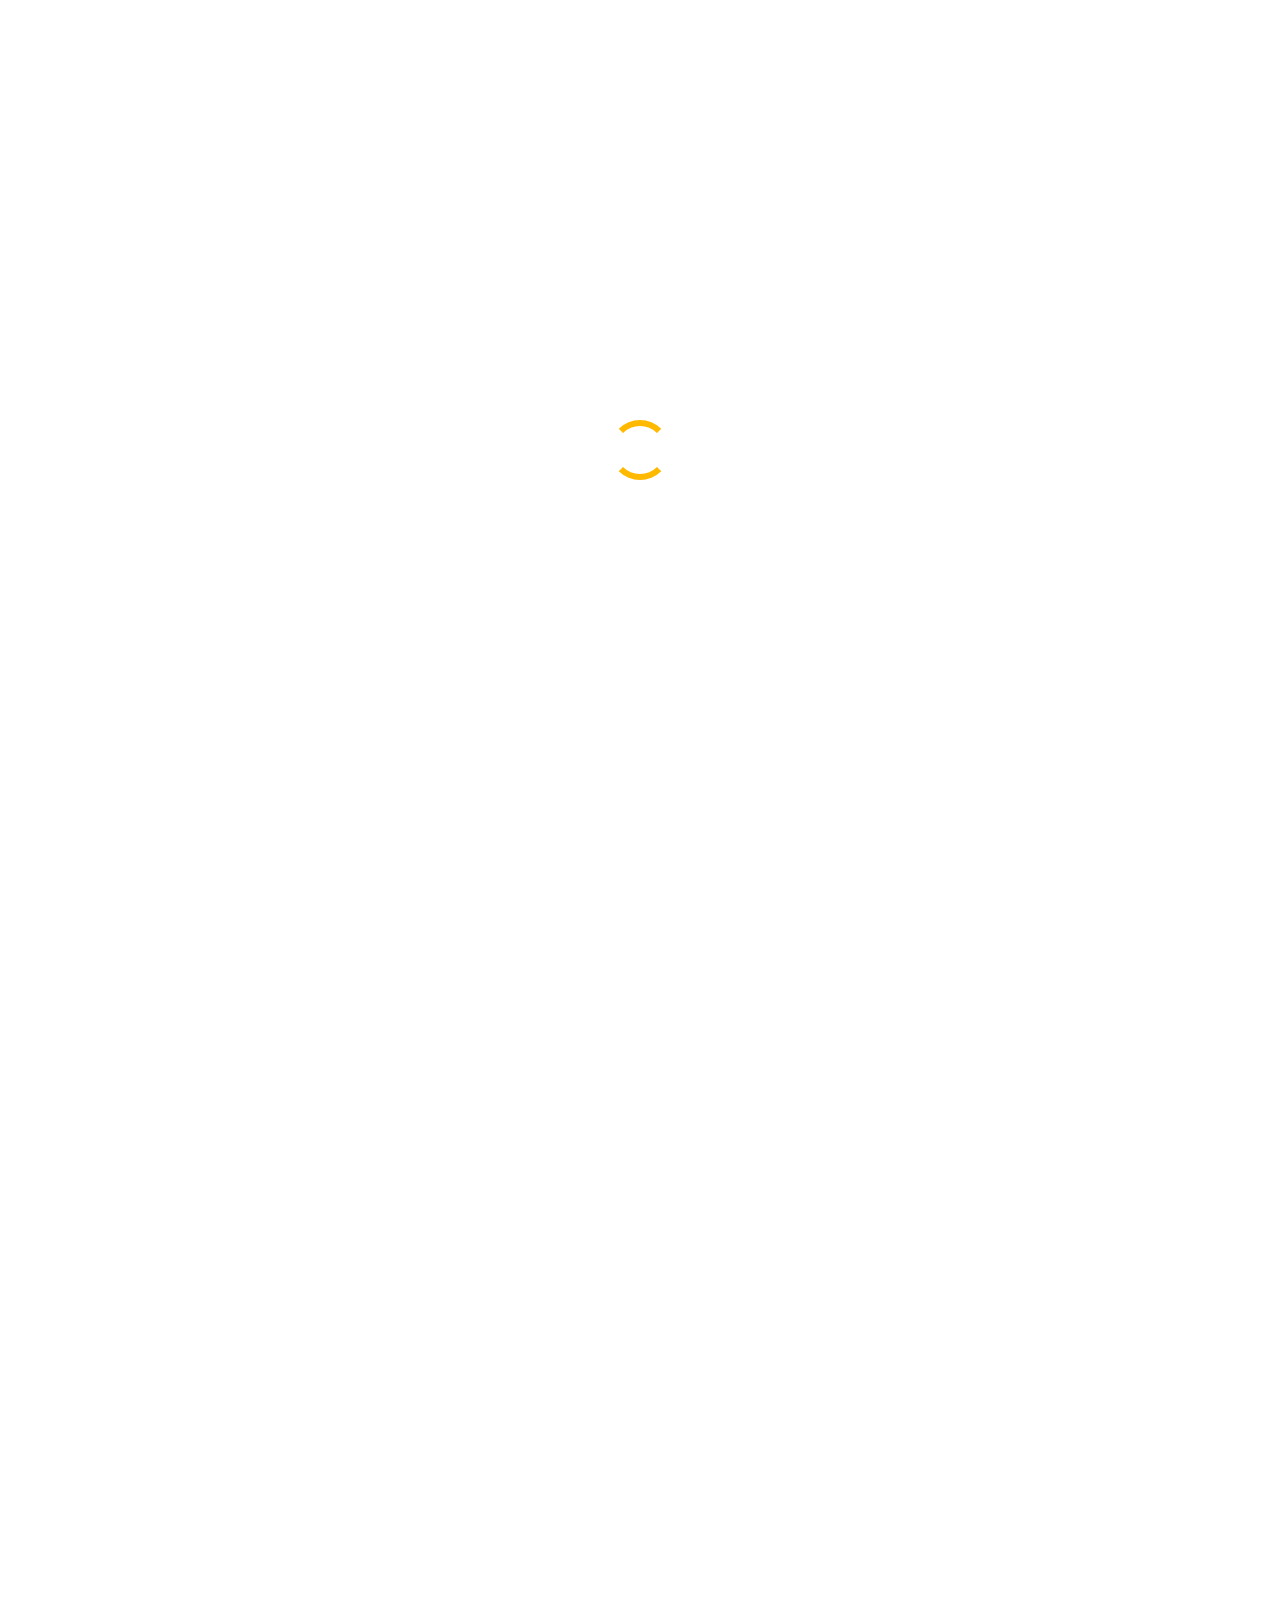
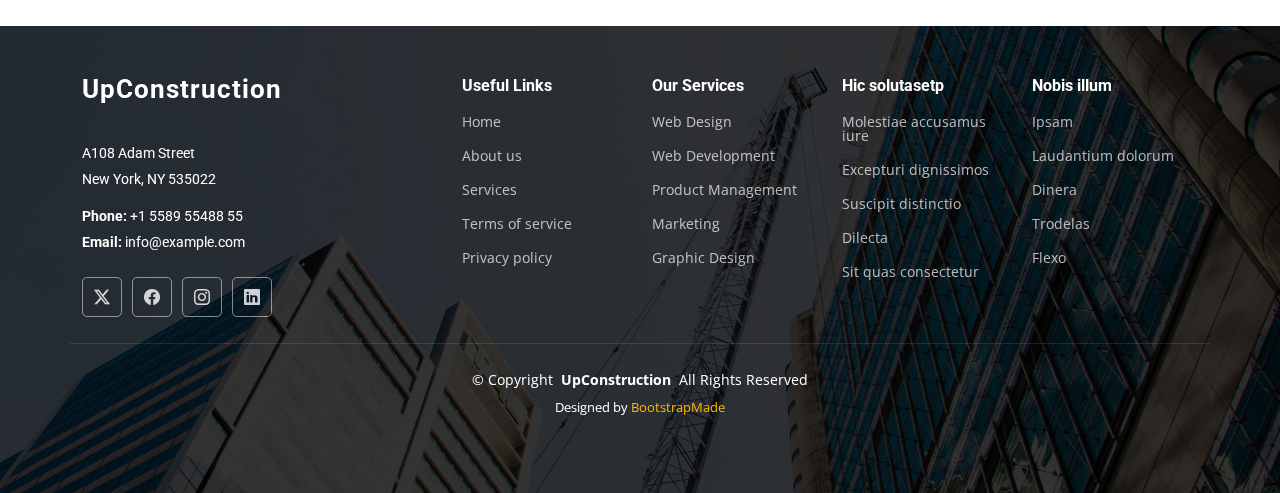
<file: projects.html>
<!DOCTYPE html>
<html lang="en">

<head>
  <meta charset="utf-8">
  <meta content="width=device-width, initial-scale=1.0" name="viewport">
  <title>Projects - UpConstruction Bootstrap Template</title>
  <meta content="" name="description">
  <meta content="" name="keywords">

  <!-- Favicons -->
  <link href="assets/img/favicon.png" rel="icon">
  <link href="assets/img/apple-touch-icon.png" rel="apple-touch-icon">

  <!-- Fonts -->
  <link href="https://fonts.googleapis.com" rel="preconnect">
  <link href="https://fonts.gstatic.com" rel="preconnect" crossorigin>
  <link href="https://fonts.googleapis.com/css2?family=Roboto:ital,wght@0,100;0,300;0,400;0,500;0,700;0,900;1,100;1,300;1,400;1,500;1,700;1,900&family=Open+Sans:ital,wght@0,300;0,400;0,500;0,600;0,700;0,800;1,300;1,400;1,500;1,600;1,700;1,800&family=Poppins:ital,wght@0,100;0,200;0,300;0,400;0,500;0,600;0,700;0,800;0,900;1,100;1,200;1,300;1,400;1,500;1,600;1,700;1,800;1,900&display=swap" rel="stylesheet">

  <!-- Vendor CSS Files -->
  <link href="assets/vendor/bootstrap/css/bootstrap.min.css" rel="stylesheet">
  <link href="assets/vendor/bootstrap-icons/bootstrap-icons.css" rel="stylesheet">
  <link href="assets/vendor/aos/aos.css" rel="stylesheet">
  <link href="assets/vendor/glightbox/css/glightbox.min.css" rel="stylesheet">
  <link href="assets/vendor/swiper/swiper-bundle.min.css" rel="stylesheet">

  <!-- Main CSS File -->
  <link href="assets/css/main.css" rel="stylesheet">

  <!-- =======================================================
  * Template Name: UpConstruction
  * Template URL: https://bootstrapmade.com/upconstruction-bootstrap-construction-website-template/
  * Updated: May 29 2024 with Bootstrap v5.3.3
  * Author: BootstrapMade.com
  * License: https://bootstrapmade.com/license/
  ======================================================== -->
</head>

<body class="projects-page">

  <header id="header" class="header d-flex align-items-center fixed-top">
    <div class="container-fluid container-xl position-relative d-flex align-items-center justify-content-between">

      <a href="index.html" class="logo d-flex align-items-center">
        <!-- Uncomment the line below if you also wish to use an image logo -->
        <!-- <img src="assets/img/logo.png" alt=""> -->
        <h1 class="sitename">UpConstruction</h1> <span>.</span>
      </a>

      <nav id="navmenu" class="navmenu">
        <ul>
          <li><a href="index.html" class="active">Home</a></li>
          <li><a href="about.html">About Us</a></li>
          <li><a href="services.html">Services</a></li>
          <li><a href="projects.html">Careers</a></li>
          <li><a href="contact.html">Contact</a></li>
        </ul>
        <i class="mobile-nav-toggle d-xl-none bi bi-list"></i>
      </nav>

    </div>
  </header>

  <main class="main">

    <!-- Page Title -->
    <div class="page-title" data-aos="fade" style="background-image: url(assets/img/page-title-bg.jpg);">
      <div class="container position-relative">
        <h1>Projects</h1>
        <nav class="breadcrumbs">
          <ol>
            <li><a href="index.html">Home</a></li>
            <li class="current">Careers</li>
          </ol>
        </nav>
      </div>
    </div><!-- End Page Title -->

    <!-- Projects Section -->
    <section id="projects" class="projects section">

      <div class="container">

        <div class="isotope-layout" data-default-filter="*" data-layout="masonry" data-sort="original-order">

          <ul class="portfolio-filters isotope-filters" data-aos="fade-up" data-aos-delay="100">
            <li data-filter="*" class="filter-active">All</li>
            <li data-filter=".filter-construction">Web Design</li>
            <li data-filter=".filter-design">Data Analysis</li>
            <li data-filter=".filter-repairs">Product Management</li>
            <li data-filter=".filter-design">Marketing</li>
          </ul><!-- End Portfolio Filters -->

          <div class="row gy-4 isotope-container" data-aos="fade-up" data-aos-delay="200">

            <div class="col-lg-4 col-md-6 portfolio-item isotope-item filter-remodeling">
              <div class="portfolio-content h-100">
                <img src="assets/img/projects/remodeling-1.jpg" class="img-fluid" alt="">
                <div class="portfolio-info">
                  <h4>App 1</h4>
                  <p>Lorem ipsum, dolor sit amet consectetur</p>
                  <a href="assets/img/projects/remodeling-1.jpg" title="App 1" data-gallery="portfolio-gallery-app" class="glightbox preview-link"><i class="bi bi-zoom-in"></i></a>
                  <a href="project-details.html" title="More Details" class="details-link"><i class="bi bi-link-45deg"></i></a>
                </div>
              </div>
            </div><!-- End Portfolio Item -->

            <div class="col-lg-4 col-md-6 portfolio-item isotope-item filter-construction">
              <div class="portfolio-content h-100">
                <img src="assets/img/projects/construction-1.jpg" class="img-fluid" alt="">
                <div class="portfolio-info">
                  <h4>Product 1</h4>
                  <p>Lorem ipsum, dolor sit amet consectetur</p>
                  <a href="assets/img/projects/construction-1.jpg" title="Product 1" data-gallery="portfolio-gallery-product" class="glightbox preview-link"><i class="bi bi-zoom-in"></i></a>
                  <a href="project-details.html" title="More Details" class="details-link"><i class="bi bi-link-45deg"></i></a>
                </div>
              </div>
            </div><!-- End Portfolio Item -->

            <div class="col-lg-4 col-md-6 portfolio-item isotope-item filter-repairs">
              <div class="portfolio-content h-100">
                <img src="assets/img/projects/repairs-1.jpg" class="img-fluid" alt="">
                <div class="portfolio-info">
                  <h4>Branding 1</h4>
                  <p>Lorem ipsum, dolor sit amet consectetur</p>
                  <a href="assets/img/projects/repairs-1.jpg" title="Branding 1" data-gallery="portfolio-gallery-branding" class="glightbox preview-link"><i class="bi bi-zoom-in"></i></a>
                  <a href="project-details.html" title="More Details" class="details-link"><i class="bi bi-link-45deg"></i></a>
                </div>
              </div>
            </div><!-- End Portfolio Item -->

            <div class="col-lg-4 col-md-6 portfolio-item isotope-item filter-design">
              <div class="portfolio-content h-100">
                <img src="assets/img/projects/design-1.jpg" class="img-fluid" alt="">
                <div class="portfolio-info">
                  <h4>Books 1</h4>
                  <p>Lorem ipsum, dolor sit amet consectetur</p>
                  <a href="assets/img/projects/design-1.jpg" title="Branding 1" data-gallery="portfolio-gallery-book" class="glightbox preview-link"><i class="bi bi-zoom-in"></i></a>
                  <a href="project-details.html" title="More Details" class="details-link"><i class="bi bi-link-45deg"></i></a>
                </div>
              </div>
            </div><!-- End Portfolio Item -->

            <div class="col-lg-4 col-md-6 portfolio-item isotope-item filter-remodeling">
              <div class="portfolio-content h-100">
                <img src="assets/img/projects/remodeling-2.jpg" class="img-fluid" alt="">
                <div class="portfolio-info">
                  <h4>App 2</h4>
                  <p>Lorem ipsum, dolor sit amet consectetur</p>
                  <a href="assets/img/projects/remodeling-2.jpg" title="App 2" data-gallery="portfolio-gallery-app" class="glightbox preview-link"><i class="bi bi-zoom-in"></i></a>
                  <a href="project-details.html" title="More Details" class="details-link"><i class="bi bi-link-45deg"></i></a>
                </div>
              </div>
            </div><!-- End Portfolio Item -->

            <div class="col-lg-4 col-md-6 portfolio-item isotope-item filter-construction">
              <div class="portfolio-content h-100">
                <img src="assets/img/projects/construction-2.jpg" class="img-fluid" alt="">
                <div class="portfolio-info">
                  <h4>Product 2</h4>
                  <p>Lorem ipsum, dolor sit amet consectetur</p>
                  <a href="assets/img/projects/construction-2.jpg" title="Product 2" data-gallery="portfolio-gallery-product" class="glightbox preview-link"><i class="bi bi-zoom-in"></i></a>
                  <a href="project-details.html" title="More Details" class="details-link"><i class="bi bi-link-45deg"></i></a>
                </div>
              </div>
            </div><!-- End Portfolio Item -->

            <div class="col-lg-4 col-md-6 portfolio-item isotope-item filter-repairs">
              <div class="portfolio-content h-100">
                <img src="assets/img/projects/repairs-2.jpg" class="img-fluid" alt="">
                <div class="portfolio-info">
                  <h4>Branding 2</h4>
                  <p>Lorem ipsum, dolor sit amet consectetur</p>
                  <a href="assets/img/projects/repairs-2.jpg" title="Branding 2" data-gallery="portfolio-gallery-branding" class="glightbox preview-link"><i class="bi bi-zoom-in"></i></a>
                  <a href="project-details.html" title="More Details" class="details-link"><i class="bi bi-link-45deg"></i></a>
                </div>
              </div>
            </div><!-- End Portfolio Item -->

            <div class="col-lg-4 col-md-6 portfolio-item isotope-item filter-design">
              <div class="portfolio-content h-100">
                <img src="assets/img/projects/design-2.jpg" class="img-fluid" alt="">
                <div class="portfolio-info">
                  <h4>Books 2</h4>
                  <p>Lorem ipsum, dolor sit amet consectetur</p>
                  <a href="assets/img/projects/design-2.jpg" title="Branding 2" data-gallery="portfolio-gallery-book" class="glightbox preview-link"><i class="bi bi-zoom-in"></i></a>
                  <a href="project-details.html" title="More Details" class="details-link"><i class="bi bi-link-45deg"></i></a>
                </div>
              </div>
            </div><!-- End Portfolio Item -->

            <div class="col-lg-4 col-md-6 portfolio-item isotope-item filter-remodeling">
              <div class="portfolio-content h-100">
                <img src="assets/img/projects/remodeling-3.jpg" class="img-fluid" alt="">
                <div class="portfolio-info">
                  <h4>App 3</h4>
                  <p>Lorem ipsum, dolor sit amet consectetur</p>
                  <a href="assets/img/projects/remodeling-3.jpg" title="App 3" data-gallery="portfolio-gallery-app" class="glightbox preview-link"><i class="bi bi-zoom-in"></i></a>
                  <a href="project-details.html" title="More Details" class="details-link"><i class="bi bi-link-45deg"></i></a>
                </div>
              </div>
            </div><!-- End Portfolio Item -->

            <div class="col-lg-4 col-md-6 portfolio-item isotope-item filter-construction">
              <div class="portfolio-content h-100">
                <img src="assets/img/projects/construction-3.jpg" class="img-fluid" alt="">
                <div class="portfolio-info">
                  <h4>Product 3</h4>
                  <p>Lorem ipsum, dolor sit amet consectetur</p>
                  <a href="assets/img/projects/construction-3.jpg" title="Product 3" data-gallery="portfolio-gallery-product" class="glightbox preview-link"><i class="bi bi-zoom-in"></i></a>
                  <a href="project-details.html" title="More Details" class="details-link"><i class="bi bi-link-45deg"></i></a>
                </div>
              </div>
            </div><!-- End Portfolio Item -->

            <div class="col-lg-4 col-md-6 portfolio-item isotope-item filter-repairs">
              <div class="portfolio-content h-100">
                <img src="assets/img/projects/repairs-3.jpg" class="img-fluid" alt="">
                <div class="portfolio-info">
                  <h4>Branding 3</h4>
                  <p>Lorem ipsum, dolor sit amet consectetur</p>
                  <a href="assets/img/projects/repairs-3.jpg" title="Branding 2" data-gallery="portfolio-gallery-branding" class="glightbox preview-link"><i class="bi bi-zoom-in"></i></a>
                  <a href="project-details.html" title="More Details" class="details-link"><i class="bi bi-link-45deg"></i></a>
                </div>
              </div>
            </div><!-- End Portfolio Item -->

            <div class="col-lg-4 col-md-6 portfolio-item isotope-item filter-design">
              <div class="portfolio-content h-100">
                <img src="assets/img/projects/design-3.jpg" class="img-fluid" alt="">
                <div class="portfolio-info">
                  <h4>Books 3</h4>
                  <p>Lorem ipsum, dolor sit amet consectetur</p>
                  <a href="assets/img/projects/design-3.jpg" title="Branding 3" data-gallery="portfolio-gallery-book" class="glightbox preview-link"><i class="bi bi-zoom-in"></i></a>
                  <a href="project-details.html" title="More Details" class="details-link"><i class="bi bi-link-45deg"></i></a>
                </div>
              </div>
            </div><!-- End Portfolio Item -->

          </div><!-- End Portfolio Container -->

        </div>

      </div>

    </section><!-- /Projects Section -->

  </main>

  <footer id="footer" class="footer">

    <div class="container footer-top">
      <div class="row gy-4">
        <div class="col-lg-4 col-md-6 footer-about">
          <a href="index.html" class="logo d-flex align-items-center">
            <span class="sitename">UpConstruction</span>
          </a>
          <div class="footer-contact pt-3">
            <p>A108 Adam Street</p>
            <p>New York, NY 535022</p>
            <p class="mt-3"><strong>Phone:</strong> <span>+1 5589 55488 55</span></p>
            <p><strong>Email:</strong> <span>info@example.com</span></p>
          </div>
          <div class="social-links d-flex mt-4">
            <a href=""><i class="bi bi-twitter-x"></i></a>
            <a href=""><i class="bi bi-facebook"></i></a>
            <a href=""><i class="bi bi-instagram"></i></a>
            <a href=""><i class="bi bi-linkedin"></i></a>
          </div>
        </div>

        <div class="col-lg-2 col-md-3 footer-links">
          <h4>Useful Links</h4>
          <ul>
            <li><a href="#">Home</a></li>
            <li><a href="#">About us</a></li>
            <li><a href="#">Services</a></li>
            <li><a href="#">Terms of service</a></li>
            <li><a href="#">Privacy policy</a></li>
          </ul>
        </div>

        <div class="col-lg-2 col-md-3 footer-links">
          <h4>Our Services</h4>
          <ul>
            <li><a href="#">Web Design</a></li>
            <li><a href="#">Web Development</a></li>
            <li><a href="#">Product Management</a></li>
            <li><a href="#">Marketing</a></li>
            <li><a href="#">Graphic Design</a></li>
          </ul>
        </div>

        <div class="col-lg-2 col-md-3 footer-links">
          <h4>Hic solutasetp</h4>
          <ul>
            <li><a href="#">Molestiae accusamus iure</a></li>
            <li><a href="#">Excepturi dignissimos</a></li>
            <li><a href="#">Suscipit distinctio</a></li>
            <li><a href="#">Dilecta</a></li>
            <li><a href="#">Sit quas consectetur</a></li>
          </ul>
        </div>

        <div class="col-lg-2 col-md-3 footer-links">
          <h4>Nobis illum</h4>
          <ul>
            <li><a href="#">Ipsam</a></li>
            <li><a href="#">Laudantium dolorum</a></li>
            <li><a href="#">Dinera</a></li>
            <li><a href="#">Trodelas</a></li>
            <li><a href="#">Flexo</a></li>
          </ul>
        </div>

      </div>
    </div>

    <div class="container copyright text-center mt-4">
      <p>© <span>Copyright</span> <strong class="px-1 sitename">UpConstruction</strong> <span>All Rights Reserved</span></p>
      <div class="credits">
        <!-- All the links in the footer should remain intact. -->
        <!-- You can delete the links only if you've purchased the pro version. -->
        <!-- Licensing information: https://bootstrapmade.com/license/ -->
        <!-- Purchase the pro version with working PHP/AJAX contact form: [buy-url] -->
        Designed by <a href="https://bootstrapmade.com/">BootstrapMade</a>
      </div>
    </div>

  </footer>

  <!-- Scroll Top -->
  <a href="#" id="scroll-top" class="scroll-top d-flex align-items-center justify-content-center"><i class="bi bi-arrow-up-short"></i></a>

  <!-- Preloader -->
  <div id="preloader"></div>

  <!-- Vendor JS Files -->
  <script src="assets/vendor/bootstrap/js/bootstrap.bundle.min.js"></script>
  <script src="assets/vendor/php-email-form/validate.js"></script>
  <script src="assets/vendor/aos/aos.js"></script>
  <script src="assets/vendor/glightbox/js/glightbox.min.js"></script>
  <script src="assets/vendor/imagesloaded/imagesloaded.pkgd.min.js"></script>
  <script src="assets/vendor/isotope-layout/isotope.pkgd.min.js"></script>
  <script src="assets/vendor/swiper/swiper-bundle.min.js"></script>
  <script src="assets/vendor/purecounter/purecounter_vanilla.js"></script>

  <!-- Main JS File -->
  <script src="assets/js/main.js"></script>

</body>

</html>
</file>
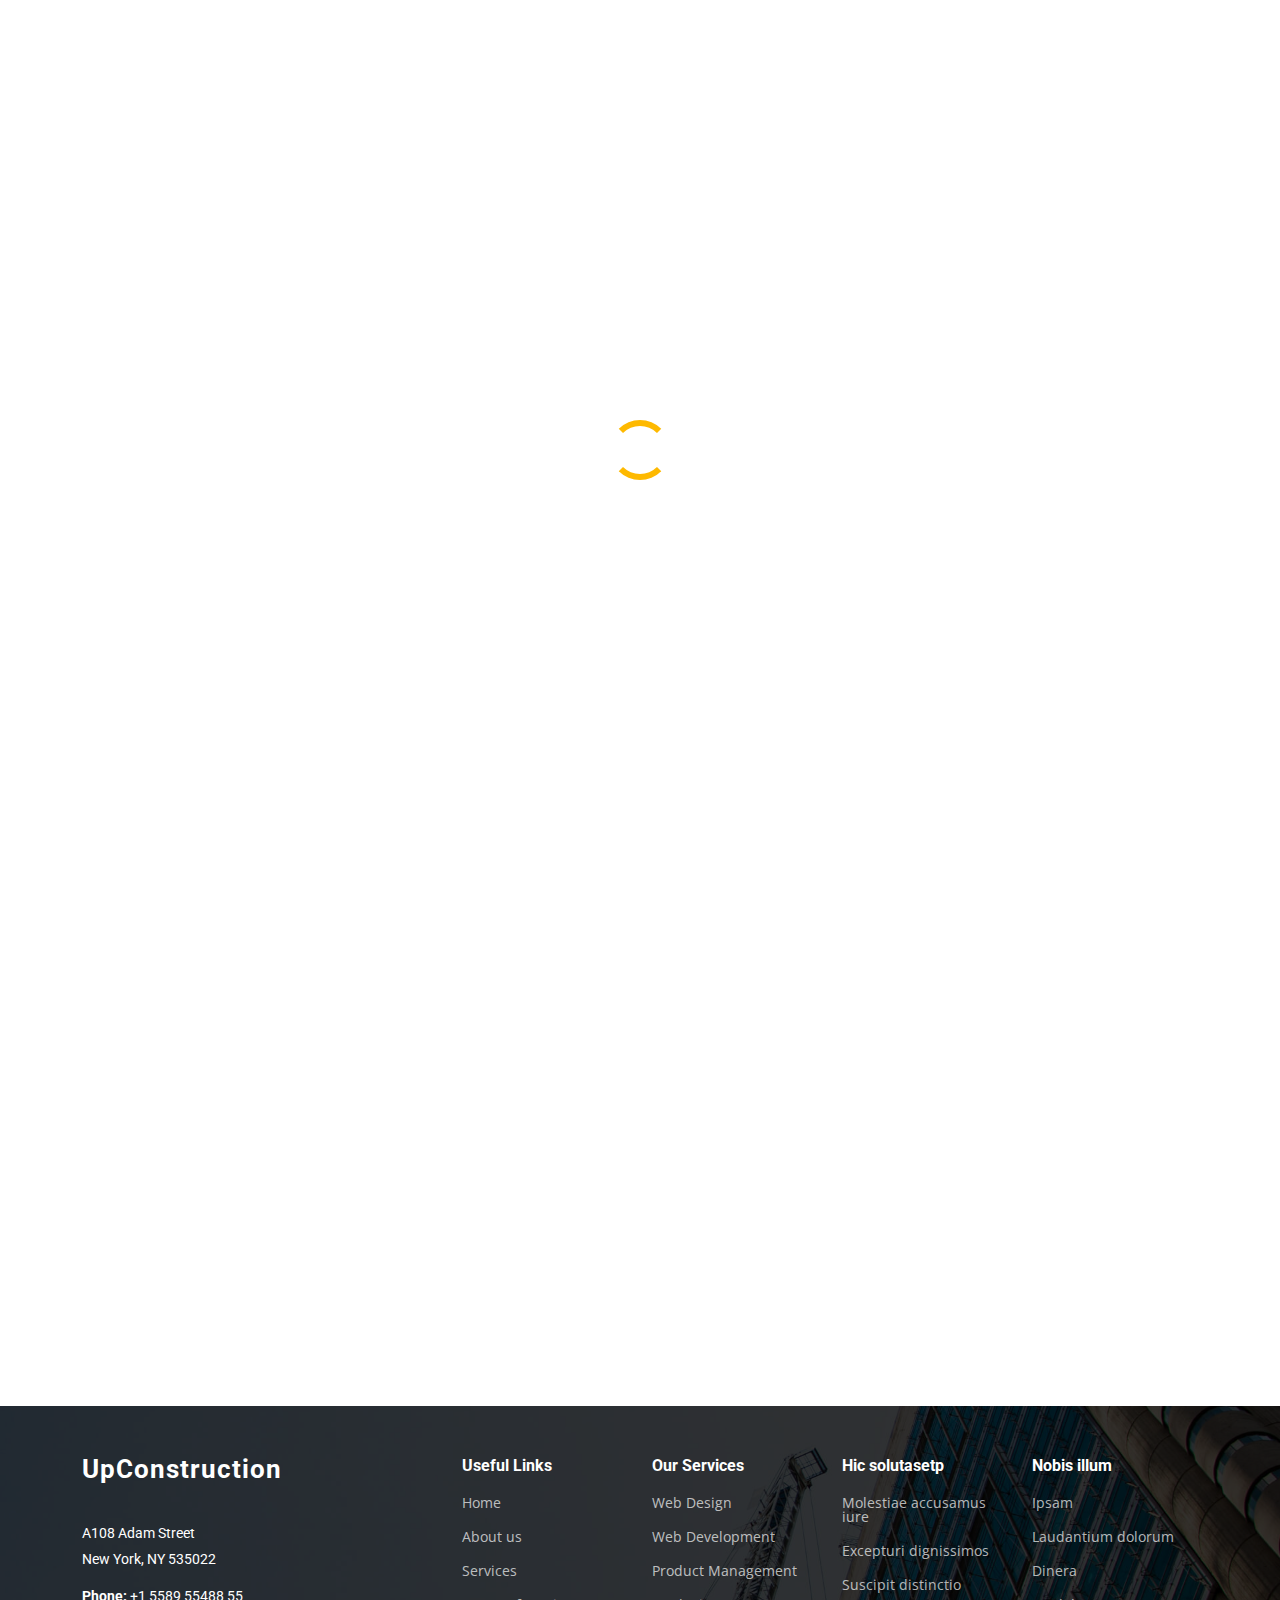
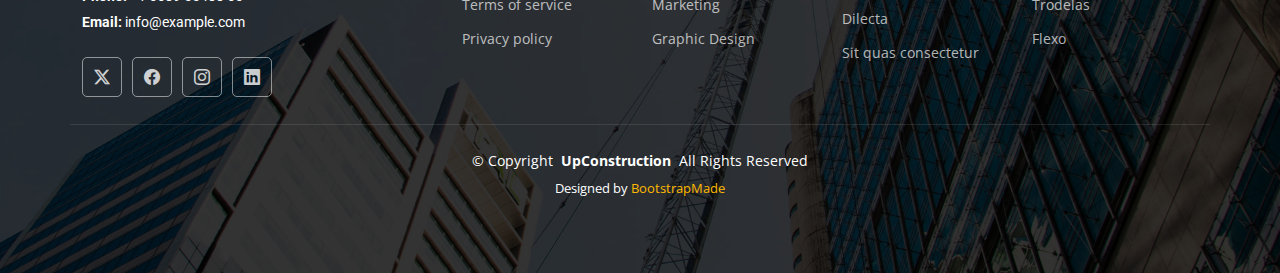
<file: service-details.html>
<!DOCTYPE html>
<html lang="en">

<head>
  <meta charset="utf-8">
  <meta content="width=device-width, initial-scale=1.0" name="viewport">
  <title>Service Details - UpConstruction Bootstrap Template</title>
  <meta content="" name="description">
  <meta content="" name="keywords">

  <!-- Favicons -->
  <link href="assets/img/favicon.png" rel="icon">
  <link href="assets/img/apple-touch-icon.png" rel="apple-touch-icon">

  <!-- Fonts -->
  <link href="https://fonts.googleapis.com" rel="preconnect">
  <link href="https://fonts.gstatic.com" rel="preconnect" crossorigin>
  <link href="https://fonts.googleapis.com/css2?family=Roboto:ital,wght@0,100;0,300;0,400;0,500;0,700;0,900;1,100;1,300;1,400;1,500;1,700;1,900&family=Open+Sans:ital,wght@0,300;0,400;0,500;0,600;0,700;0,800;1,300;1,400;1,500;1,600;1,700;1,800&family=Poppins:ital,wght@0,100;0,200;0,300;0,400;0,500;0,600;0,700;0,800;0,900;1,100;1,200;1,300;1,400;1,500;1,600;1,700;1,800;1,900&display=swap" rel="stylesheet">

  <!-- Vendor CSS Files -->
  <link href="assets/vendor/bootstrap/css/bootstrap.min.css" rel="stylesheet">
  <link href="assets/vendor/bootstrap-icons/bootstrap-icons.css" rel="stylesheet">
  <link href="assets/vendor/aos/aos.css" rel="stylesheet">
  <link href="assets/vendor/glightbox/css/glightbox.min.css" rel="stylesheet">
  <link href="assets/vendor/swiper/swiper-bundle.min.css" rel="stylesheet">

  <!-- Main CSS File -->
  <link href="assets/css/main.css" rel="stylesheet">

  <!-- =======================================================
  * Template Name: UpConstruction
  * Template URL: https://bootstrapmade.com/upconstruction-bootstrap-construction-website-template/
  * Updated: May 29 2024 with Bootstrap v5.3.3
  * Author: BootstrapMade.com
  * License: https://bootstrapmade.com/license/
  ======================================================== -->
</head>

<body class="service-details-page">

  <header id="header" class="header d-flex align-items-center fixed-top">
    <div class="container-fluid container-xl position-relative d-flex align-items-center justify-content-between">

      <a href="index.html" class="logo d-flex align-items-center">
        <!-- Uncomment the line below if you also wish to use an image logo -->
        <!-- <img src="assets/img/logo.png" alt=""> -->
        <h1 class="sitename">UpConstruction</h1> <span>.</span>
      </a>

      <nav id="navmenu" class="navmenu">
        <ul>
          <li><a href="index.html" class="">Home</a></li>
          <li><a href="about.html">About</a></li>
          <li><a href="services.html">Services</a></li>
          <li><a href="projects.html">Projects</a></li>
          <li><a href="blog.html">Blog</a></li>
          <li class="dropdown"><a href="#"><span>Dropdown</span> <i class="bi bi-chevron-down toggle-dropdown"></i></a>
            <ul>
              <li><a href="#">Dropdown 1</a></li>
              <li class="dropdown"><a href="#"><span>Deep Dropdown</span> <i class="bi bi-chevron-down toggle-dropdown"></i></a>
                <ul>
                  <li><a href="#">Deep Dropdown 1</a></li>
                  <li><a href="#">Deep Dropdown 2</a></li>
                  <li><a href="#">Deep Dropdown 3</a></li>
                  <li><a href="#">Deep Dropdown 4</a></li>
                  <li><a href="#">Deep Dropdown 5</a></li>
                </ul>
              </li>
              <li><a href="#">Dropdown 2</a></li>
              <li><a href="#">Dropdown 3</a></li>
              <li><a href="#">Dropdown 4</a></li>
            </ul>
          </li>
          <li><a href="contact.html">Contact</a></li>
        </ul>
        <i class="mobile-nav-toggle d-xl-none bi bi-list"></i>
      </nav>

    </div>
  </header>

  <main class="main">

    <!-- Page Title -->
    <div class="page-title" data-aos="fade" style="background-image: url(assets/img/page-title-bg.jpg);">
      <div class="container position-relative">
        <h1>Service Details</h1>
        <nav class="breadcrumbs">
          <ol>
            <li><a href="index.html">Home</a></li>
            <li class="current">Service Details</li>
          </ol>
        </nav>
      </div>
    </div><!-- End Page Title -->

    <!-- Service Details Section -->
    <section id="service-details" class="service-details section">

      <div class="container">

        <div class="row gy-4">

          <div class="col-lg-4" data-aos="fade-up" data-aos-delay="100">
            <div class="services-list">
              <a href="#" class="active">Web Design</a>
              <a href="#">Software Development</a>
              <a href="#">Product Management</a>
              <a href="#">Graphic Design</a>
              <a href="#">Marketing</a>
            </div>

            <h4>Enim qui eos rerum in delectus</h4>
            <p>Nam voluptatem quasi numquam quas fugiat ex temporibus quo est. Quia aut quam quod facere ut non occaecati ut aut. Nesciunt mollitia illum tempore corrupti sed eum reiciendis. Maxime modi rerum.</p>
          </div>

          <div class="col-lg-8" data-aos="fade-up" data-aos-delay="200">
            <img src="assets/img/services.jpg" alt="" class="img-fluid services-img">
            <h3>Temporibus et in vero dicta aut eius lidero plastis trand lined voluptas dolorem ut voluptas</h3>
            <p>
              Blanditiis voluptate odit ex error ea sed officiis deserunt. Cupiditate non consequatur et doloremque consequuntur. Accusantium labore reprehenderit error temporibus saepe perferendis fuga doloribus vero. Qui omnis quo sit. Dolorem architecto eum et quos deleniti officia qui.
            </p>
            <ul>
              <li><i class="bi bi-check-circle"></i> <span>Aut eum totam accusantium voluptatem.</span></li>
              <li><i class="bi bi-check-circle"></i> <span>Assumenda et porro nisi nihil nesciunt voluptatibus.</span></li>
              <li><i class="bi bi-check-circle"></i> <span>Ullamco laboris nisi ut aliquip ex ea</span></li>
            </ul>
            <p>
              Est reprehenderit voluptatem necessitatibus asperiores neque sed ea illo. Deleniti quam sequi optio iste veniam repellat odit. Aut pariatur itaque nesciunt fuga.
            </p>
            <p>
              Sunt rem odit accusantium omnis perspiciatis officia. Laboriosam aut consequuntur recusandae mollitia doloremque est architecto cupiditate ullam. Quia est ut occaecati fuga. Distinctio ex repellendus eveniet velit sint quia sapiente cumque. Et ipsa perferendis ut nihil. Laboriosam vel voluptates tenetur nostrum. Eaque iusto cupiditate et totam et quia dolorum in. Sunt molestiae ipsum at consequatur vero. Architecto ut pariatur autem ad non cumque nesciunt qui maxime. Sunt eum quia impedit dolore alias explicabo ea.
            </p>
          </div>

        </div>

      </div>

    </section><!-- /Service Details Section -->

  </main>

  <footer id="footer" class="footer">

    <div class="container footer-top">
      <div class="row gy-4">
        <div class="col-lg-4 col-md-6 footer-about">
          <a href="index.html" class="logo d-flex align-items-center">
            <span class="sitename">UpConstruction</span>
          </a>
          <div class="footer-contact pt-3">
            <p>A108 Adam Street</p>
            <p>New York, NY 535022</p>
            <p class="mt-3"><strong>Phone:</strong> <span>+1 5589 55488 55</span></p>
            <p><strong>Email:</strong> <span>info@example.com</span></p>
          </div>
          <div class="social-links d-flex mt-4">
            <a href=""><i class="bi bi-twitter-x"></i></a>
            <a href=""><i class="bi bi-facebook"></i></a>
            <a href=""><i class="bi bi-instagram"></i></a>
            <a href=""><i class="bi bi-linkedin"></i></a>
          </div>
        </div>

        <div class="col-lg-2 col-md-3 footer-links">
          <h4>Useful Links</h4>
          <ul>
            <li><a href="#">Home</a></li>
            <li><a href="#">About us</a></li>
            <li><a href="#">Services</a></li>
            <li><a href="#">Terms of service</a></li>
            <li><a href="#">Privacy policy</a></li>
          </ul>
        </div>

        <div class="col-lg-2 col-md-3 footer-links">
          <h4>Our Services</h4>
          <ul>
            <li><a href="#">Web Design</a></li>
            <li><a href="#">Web Development</a></li>
            <li><a href="#">Product Management</a></li>
            <li><a href="#">Marketing</a></li>
            <li><a href="#">Graphic Design</a></li>
          </ul>
        </div>

        <div class="col-lg-2 col-md-3 footer-links">
          <h4>Hic solutasetp</h4>
          <ul>
            <li><a href="#">Molestiae accusamus iure</a></li>
            <li><a href="#">Excepturi dignissimos</a></li>
            <li><a href="#">Suscipit distinctio</a></li>
            <li><a href="#">Dilecta</a></li>
            <li><a href="#">Sit quas consectetur</a></li>
          </ul>
        </div>

        <div class="col-lg-2 col-md-3 footer-links">
          <h4>Nobis illum</h4>
          <ul>
            <li><a href="#">Ipsam</a></li>
            <li><a href="#">Laudantium dolorum</a></li>
            <li><a href="#">Dinera</a></li>
            <li><a href="#">Trodelas</a></li>
            <li><a href="#">Flexo</a></li>
          </ul>
        </div>

      </div>
    </div>

    <div class="container copyright text-center mt-4">
      <p>© <span>Copyright</span> <strong class="px-1 sitename">UpConstruction</strong> <span>All Rights Reserved</span></p>
      <div class="credits">
        <!-- All the links in the footer should remain intact. -->
        <!-- You can delete the links only if you've purchased the pro version. -->
        <!-- Licensing information: https://bootstrapmade.com/license/ -->
        <!-- Purchase the pro version with working PHP/AJAX contact form: [buy-url] -->
        Designed by <a href="https://bootstrapmade.com/">BootstrapMade</a>
      </div>
    </div>

  </footer>

  <!-- Scroll Top -->
  <a href="#" id="scroll-top" class="scroll-top d-flex align-items-center justify-content-center"><i class="bi bi-arrow-up-short"></i></a>

  <!-- Preloader -->
  <div id="preloader"></div>

  <!-- Vendor JS Files -->
  <script src="assets/vendor/bootstrap/js/bootstrap.bundle.min.js"></script>
  <script src="assets/vendor/php-email-form/validate.js"></script>
  <script src="assets/vendor/aos/aos.js"></script>
  <script src="assets/vendor/glightbox/js/glightbox.min.js"></script>
  <script src="assets/vendor/imagesloaded/imagesloaded.pkgd.min.js"></script>
  <script src="assets/vendor/isotope-layout/isotope.pkgd.min.js"></script>
  <script src="assets/vendor/swiper/swiper-bundle.min.js"></script>
  <script src="assets/vendor/purecounter/purecounter_vanilla.js"></script>

  <!-- Main JS File -->
  <script src="assets/js/main.js"></script>

</body>

</html>
</file>
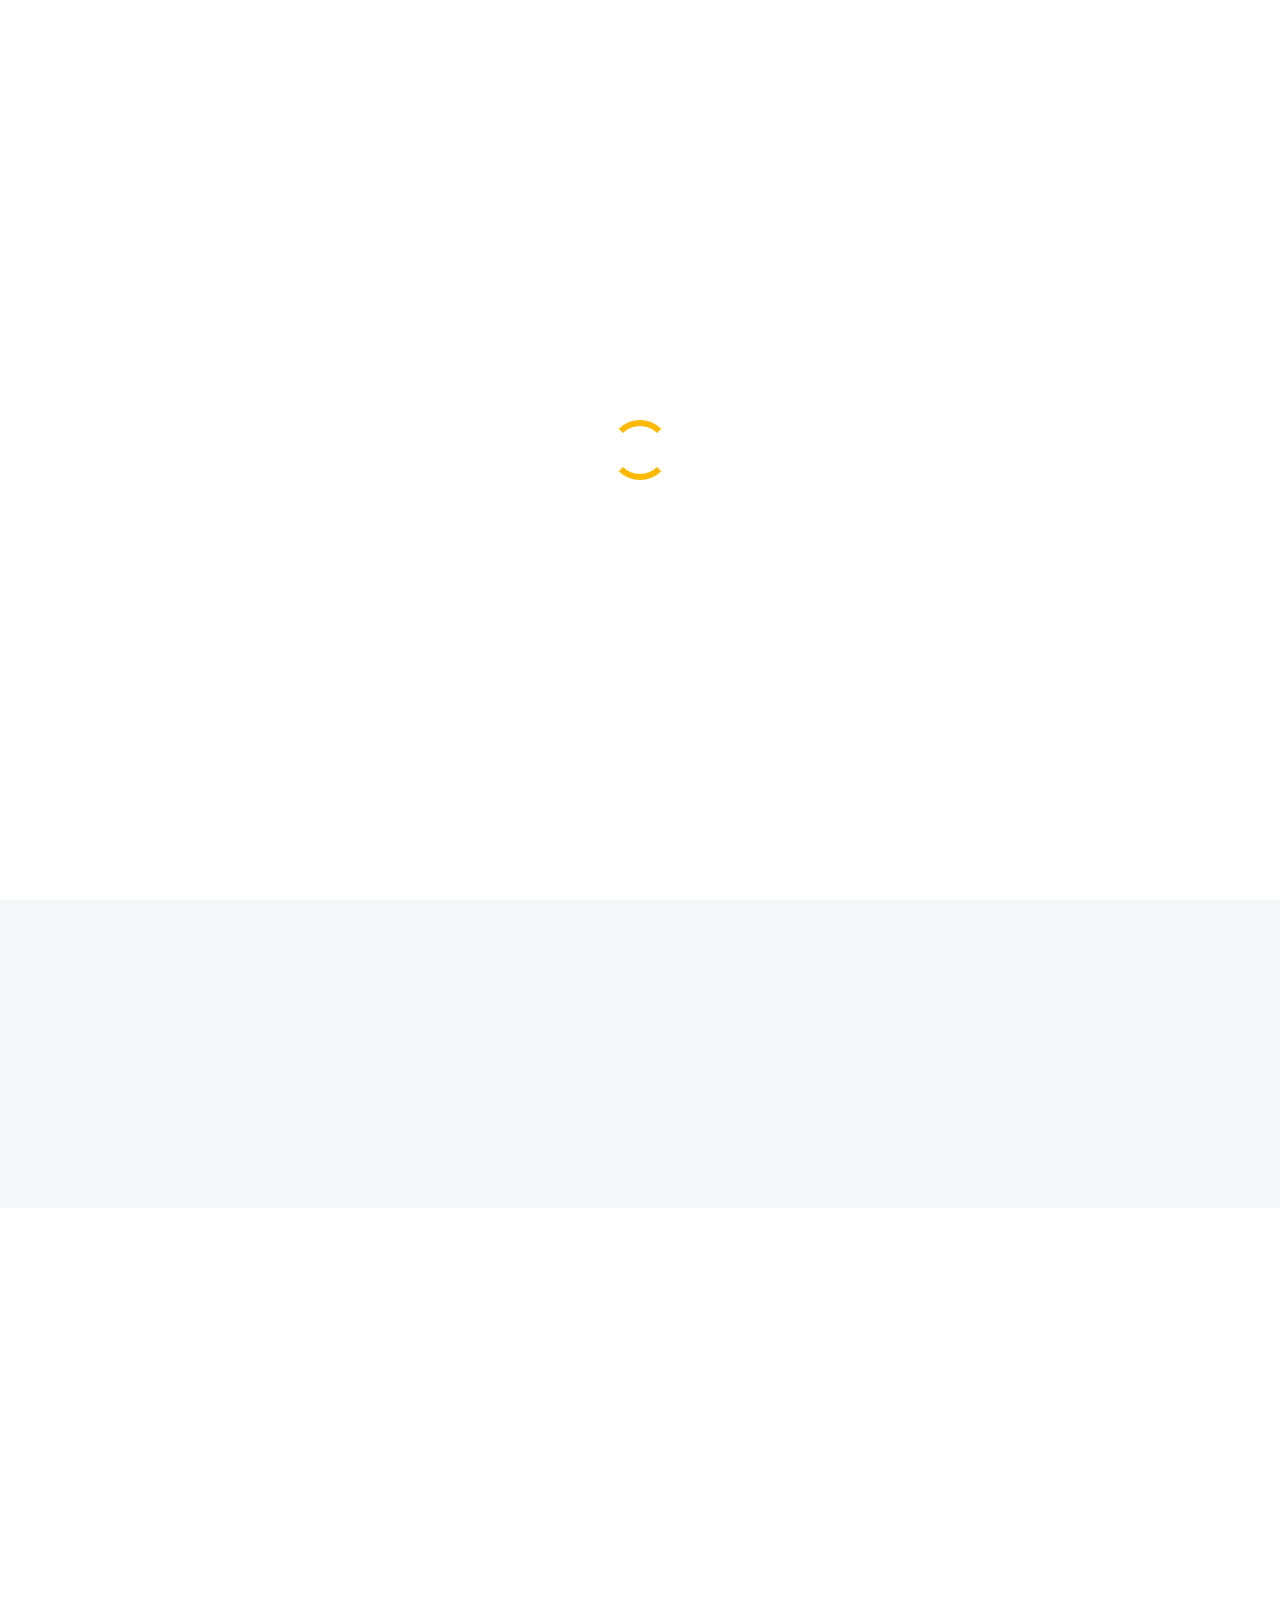
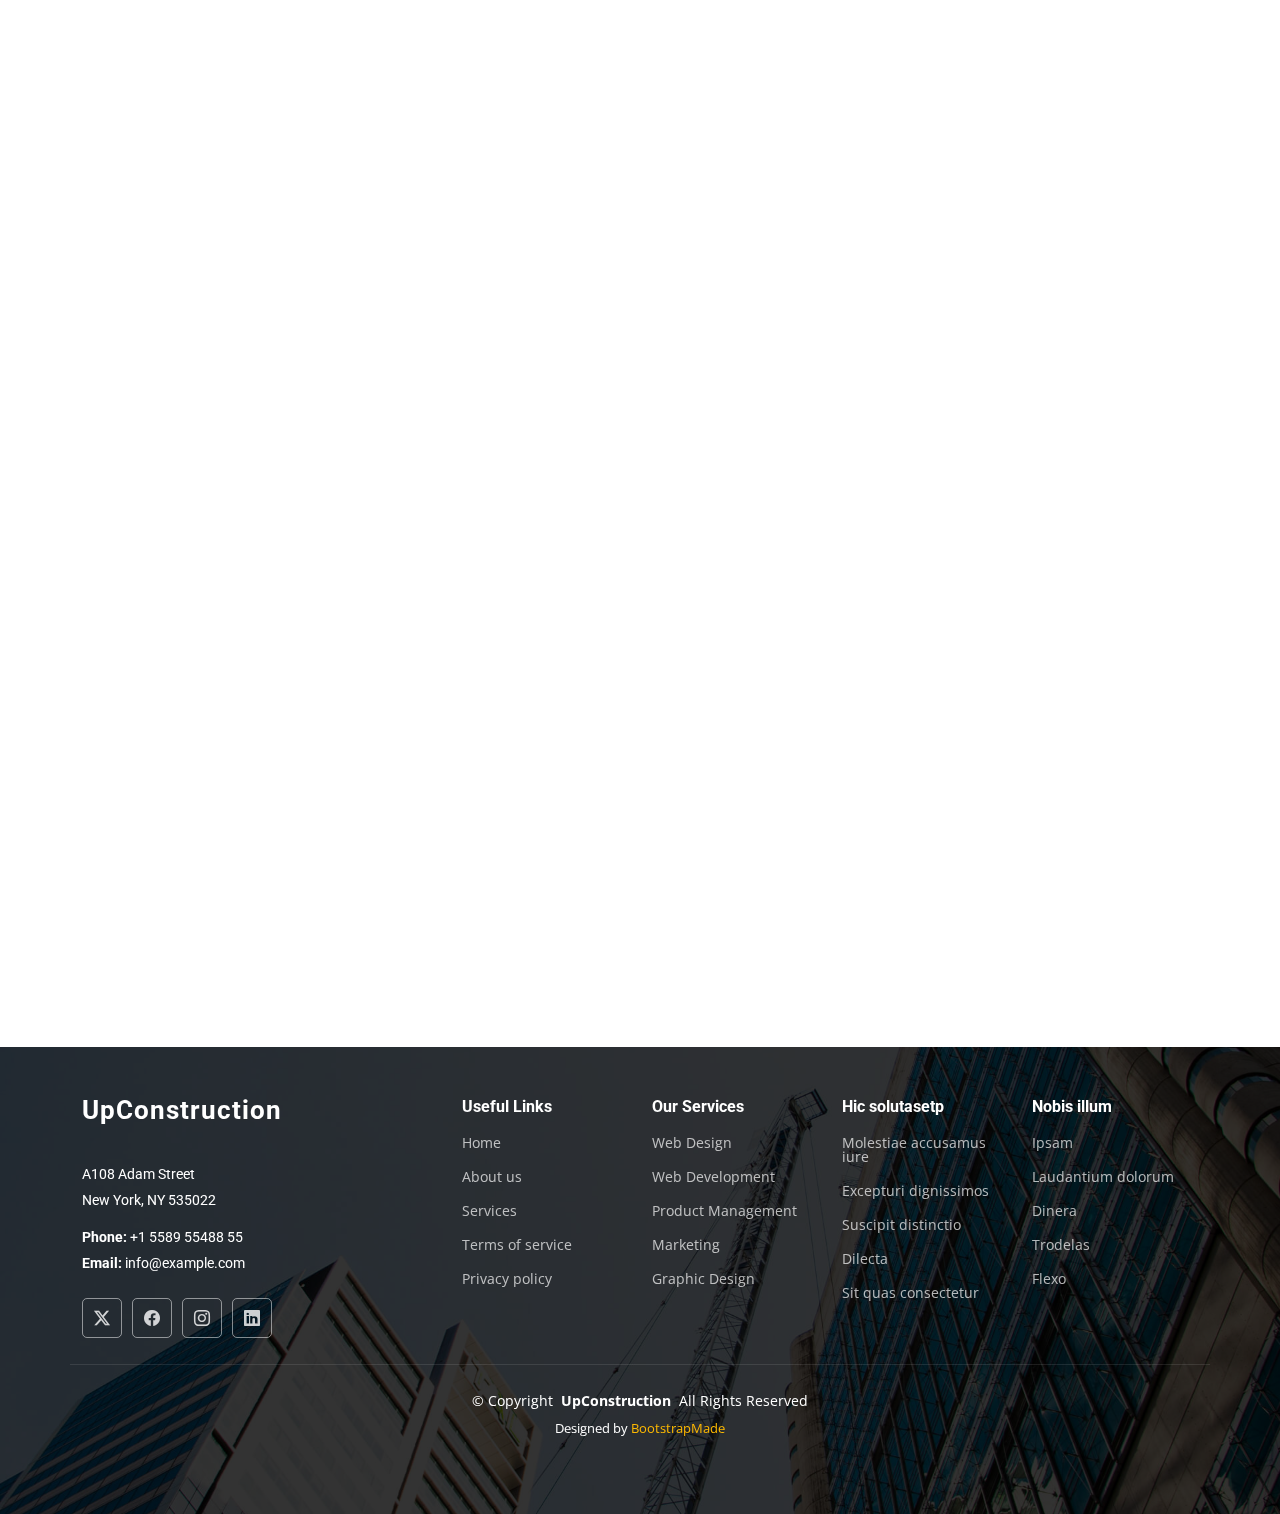
<file: services.html>
<!DOCTYPE html>
<html lang="en">

<head>
  <meta charset="utf-8">
  <meta content="width=device-width, initial-scale=1.0" name="viewport">
  <title>Services - UpConstruction Bootstrap Template</title>
  <meta content="" name="description">
  <meta content="" name="keywords">

  <!-- Favicons -->
  <link href="assets/img/favicon.png" rel="icon">
  <link href="assets/img/apple-touch-icon.png" rel="apple-touch-icon">

  <!-- Fonts -->
  <link href="https://fonts.googleapis.com" rel="preconnect">
  <link href="https://fonts.gstatic.com" rel="preconnect" crossorigin>
  <link href="https://fonts.googleapis.com/css2?family=Roboto:ital,wght@0,100;0,300;0,400;0,500;0,700;0,900;1,100;1,300;1,400;1,500;1,700;1,900&family=Open+Sans:ital,wght@0,300;0,400;0,500;0,600;0,700;0,800;1,300;1,400;1,500;1,600;1,700;1,800&family=Poppins:ital,wght@0,100;0,200;0,300;0,400;0,500;0,600;0,700;0,800;0,900;1,100;1,200;1,300;1,400;1,500;1,600;1,700;1,800;1,900&display=swap" rel="stylesheet">

  <!-- Vendor CSS Files -->
  <link href="assets/vendor/bootstrap/css/bootstrap.min.css" rel="stylesheet">
  <link href="assets/vendor/bootstrap-icons/bootstrap-icons.css" rel="stylesheet">
  <link href="assets/vendor/aos/aos.css" rel="stylesheet">
  <link href="assets/vendor/glightbox/css/glightbox.min.css" rel="stylesheet">
  <link href="assets/vendor/swiper/swiper-bundle.min.css" rel="stylesheet">

  <!-- Main CSS File -->
  <link href="assets/css/main.css" rel="stylesheet">

  <!-- =======================================================
  * Template Name: UpConstruction
  * Template URL: https://bootstrapmade.com/upconstruction-bootstrap-construction-website-template/
  * Updated: May 29 2024 with Bootstrap v5.3.3
  * Author: BootstrapMade.com
  * License: https://bootstrapmade.com/license/
  ======================================================== -->
</head>

<body class="services-page">

  <header id="header" class="header d-flex align-items-center fixed-top">
    <div class="container-fluid container-xl position-relative d-flex align-items-center justify-content-between">

      <a href="index.html" class="logo d-flex align-items-center">
        <!-- Uncomment the line below if you also wish to use an image logo -->
        <!-- <img src="assets/img/logo.png" alt=""> -->
        <h1 class="sitename">UpConstruction</h1> <span>.</span>
      </a>

      <nav id="navmenu" class="navmenu">
        <ul>
          <li><a href="index.html" class="">Home</a></li>
          <li><a href="about.html">About</a></li>
          <li><a href="services.html" class="active">Services</a></li>
          <li><a href="projects.html">Projects</a></li>
          <li><a href="blog.html">Blog</a></li>
          <li class="dropdown"><a href="#"><span>Dropdown</span> <i class="bi bi-chevron-down toggle-dropdown"></i></a>
            <ul>
              <li><a href="#">Dropdown 1</a></li>
              <li class="dropdown"><a href="#"><span>Deep Dropdown</span> <i class="bi bi-chevron-down toggle-dropdown"></i></a>
                <ul>
                  <li><a href="#">Deep Dropdown 1</a></li>
                  <li><a href="#">Deep Dropdown 2</a></li>
                  <li><a href="#">Deep Dropdown 3</a></li>
                  <li><a href="#">Deep Dropdown 4</a></li>
                  <li><a href="#">Deep Dropdown 5</a></li>
                </ul>
              </li>
              <li><a href="#">Dropdown 2</a></li>
              <li><a href="#">Dropdown 3</a></li>
              <li><a href="#">Dropdown 4</a></li>
            </ul>
          </li>
          <li><a href="contact.html">Contact</a></li>
        </ul>
        <i class="mobile-nav-toggle d-xl-none bi bi-list"></i>
      </nav>

    </div>
  </header>

  <main class="main">

    <!-- Page Title -->
    <div class="page-title" data-aos="fade" style="background-image: url(assets/img/page-title-bg.jpg);">
      <div class="container position-relative">
        <h1>Services</h1>
        <nav class="breadcrumbs">
          <ol>
            <li><a href="index.html">Home</a></li>
            <li class="current">Services</li>
          </ol>
        </nav>
      </div>
    </div><!-- End Page Title -->

    <!-- Services Section -->
    <section id="services" class="services section">

      <div class="container">

        <div class="row gy-4">

          <div class="col-lg-4 col-md-6" data-aos="fade-up" data-aos-delay="100">
            <div class="service-item  position-relative">
              <div class="icon">
                <i class="fa-solid fa-mountain-city"></i>
              </div>
              <h3>Nesciunt Mete</h3>
              <p>Provident nihil minus qui consequatur non omnis maiores. Eos accusantium minus dolores iure perferendis tempore et consequatur.</p>
              <a href="#" class="readmore stretched-link">Read more <i class="bi bi-arrow-right"></i></a>
            </div>
          </div><!-- End Service Item -->

          <div class="col-lg-4 col-md-6" data-aos="fade-up" data-aos-delay="200">
            <div class="service-item position-relative">
              <div class="icon">
                <i class="fa-solid fa-arrow-up-from-ground-water"></i>
              </div>
              <h3>Eosle Commodi</h3>
              <p>Ut autem aut autem non a. Sint sint sit facilis nam iusto sint. Libero corrupti neque eum hic non ut nesciunt dolorem.</p>
              <a href="#" class="readmore stretched-link">Read more <i class="bi bi-arrow-right"></i></a>
            </div>
          </div><!-- End Service Item -->

          <div class="col-lg-4 col-md-6" data-aos="fade-up" data-aos-delay="300">
            <div class="service-item position-relative">
              <div class="icon">
                <i class="fa-solid fa-compass-drafting"></i>
              </div>
              <h3>Ledo Markt</h3>
              <p>Ut excepturi voluptatem nisi sed. Quidem fuga consequatur. Minus ea aut. Vel qui id voluptas adipisci eos earum corrupti.</p>
              <a href="#" class="readmore stretched-link">Read more <i class="bi bi-arrow-right"></i></a>
            </div>
          </div><!-- End Service Item -->

          <div class="col-lg-4 col-md-6" data-aos="fade-up" data-aos-delay="400">
            <div class="service-item position-relative">
              <div class="icon">
                <i class="fa-solid fa-trowel-bricks"></i>
              </div>
              <h3>Asperiores Commodit</h3>
              <p>Non et temporibus minus omnis sed dolor esse consequatur. Cupiditate sed error ea fuga sit provident adipisci neque.</p>
              <a href="#" class="readmore stretched-link">Read more <i class="bi bi-arrow-right"></i></a>
            </div>
          </div><!-- End Service Item -->

          <div class="col-lg-4 col-md-6" data-aos="fade-up" data-aos-delay="500">
            <div class="service-item position-relative">
              <div class="icon">
                <i class="fa-solid fa-helmet-safety"></i>
              </div>
              <h3>Velit Doloremque</h3>
              <p>Cumque et suscipit saepe. Est maiores autem enim facilis ut aut ipsam corporis aut. Sed animi at autem alias eius labore.</p>
              <a href="#" class="readmore stretched-link">Read more <i class="bi bi-arrow-right"></i></a>
            </div>
          </div><!-- End Service Item -->

          <div class="col-lg-4 col-md-6" data-aos="fade-up" data-aos-delay="600">
            <div class="service-item position-relative">
              <div class="icon">
                <i class="fa-solid fa-arrow-up-from-ground-water"></i>
              </div>
              <h3>Dolori Architecto</h3>
              <p>Hic molestias ea quibusdam eos. Fugiat enim doloremque aut neque non et debitis iure. Corrupti recusandae ducimus enim.</p>
              <a href="#" class="readmore stretched-link">Read more <i class="bi bi-arrow-right"></i></a>
            </div>
          </div><!-- End Service Item -->

        </div>

      </div>

    </section><!-- /Services Section -->

    <!-- Features Cards Section -->
    <section id="features-cards" class="features-cards section">

      <div class="container">

        <div class="row gy-4">

          <div class="col-lg-3 col-md-6" data-aos="fade-up" data-aos-delay="100">
            <h3>Quasi eaque omnis</h3>
            <p>Eius non minus autem soluta ut ui labore omnis quisquam corrupti autem odit voluptas quos commodi magnam occaecati.</p>
            <ul class="list-unstyled">
              <li><i class="bi bi-check2"></i> <span>Ullamco laboris nisi ut aliquip</span></li>
              <li><i class="bi bi-check2"></i> <span>Duis aute irure dolor in reprehenderit</span></li>
              <li><i class="bi bi-check2"></i> <span>Ullamco laboris nisi ut aliquip ex ea</span></li>
            </ul>
          </div><!-- End feature item-->

          <div class="col-lg-3 col-md-6" data-aos="fade-up" data-aos-delay="200">
            <h3>Et nemo dolores consectetur</h3>
            <p>Ducimus ea quam et occaecati est. Temporibus in soluta labore voluptates aut. Et sit soluta non repellat sed quia dire plovers tradoria</p>

            <ul class="list-unstyled">
              <li><i class="bi bi-check2"></i> <span>Enim temporibus maiores eligendi</span></li>
              <li><i class="bi bi-check2"></i> <span>Ut maxime ut quibusdam quam qui</span></li>
              <li><i class="bi bi-check2"></i> <span>Officiis aspernatur in officiis</span></li>
            </ul>
          </div><!-- End feature item-->

          <div class="col-lg-3 col-md-6" data-aos="fade-up" data-aos-delay="300">
            <h3>Staque laboriosam modi</h3>
            <p>Velit eos error et dolor omnis voluptates nobis tenetur sed enim nihil vero qui suscipit ipsum at magni. Ipsa architecto consequatur aliquam</p>
            <ul class="list-unstyled">
              <li><i class="bi bi-check2"></i> <span>Quis voluptates laboriosam numquam</span></li>
              <li><i class="bi bi-check2"></i> <span>Debitis eos est est corrupti</span></li>
            </ul>
          </div><!-- End feature item-->

          <div class="col-lg-3 col-md-6" data-aos="fade-up" data-aos-delay="400">
            <h3>Dignissimos suscipit iste</h3>
            <p>Molestiae occaecati assumenda quia saepe nobis recusandae at dicta ducimus sequi numquam commodi est in consequatur ea magnam quia itaque</p>
            <ul class="list-unstyled">
              <li><i class="bi bi-check2"></i> <span>Veritatis qui reprehenderit quis</span></li>
              <li><i class="bi bi-check2"></i> <span>Accusantium vel numquam sunt minus</span></li>
              <li><i class="bi bi-check2"></i> <span>Voluptatem pariatur est sationem</span></li>
            </ul>
          </div><!-- End feature item-->

        </div>

      </div>

    </section><!-- /Features Cards Section -->

    <!-- Alt Services 2 Section -->
    <section id="alt-services-2" class="alt-services-2 section">

      <div class="container">

        <div class="row justify-content-around gy-4">

          <div class="col-lg-6 d-flex flex-column justify-content-center order-2 order-lg-1" data-aos="fade-up" data-aos-delay="100">
            <h3>Enim quis est voluptatibus aliquid consequatur</h3>
            <p>Esse voluptas cumque vel exercitationem. Reiciendis est hic accusamus. Non ipsam et sed minima temporibus laudantium. Soluta voluptate sed facere corporis dolores excepturi</p>

            <div class="row">

              <div class="col-lg-6 icon-box d-flex">
                <i class="bi bi-easel flex-shrink-0"></i>
                <div>
                  <h4>Lorem Ipsum</h4>
                  <p>Voluptatum deleniti atque corrupti quos dolores et quas molestias </p>
                </div>
              </div><!-- End Icon Box -->

              <div class="col-lg-6 icon-box d-flex">
                <i class="bi bi-patch-check flex-shrink-0"></i>
                <div>
                  <h4>Nemo Enim</h4>
                  <p>At vero eos et accusamus et iusto odio dignissimos ducimus qui blanditiise</p>
                </div>
              </div><!-- End Icon Box -->

              <div class="col-lg-6 icon-box d-flex">
                <i class="bi bi-brightness-high flex-shrink-0"></i>
                <div>
                  <h4>Dine Pad</h4>
                  <p>Explicabo est voluptatum asperiores consequatur magnam. Et veritatis odit</p>
                </div>
              </div><!-- End Icon Box -->

              <div class="col-lg-6 icon-box d-flex">
                <i class="bi bi-brightness-high flex-shrink-0"></i>
                <div>
                  <h4>Tride clov</h4>
                  <p>Est voluptatem labore deleniti quis a delectus et. Saepe dolorem libero sit</p>
                </div>
              </div><!-- End Icon Box -->

            </div>

          </div>

          <div class="features-image col-lg-5 order-1 order-lg-2" data-aos="fade-up" data-aos-delay="200">
            <img src="assets/img/features-3-2.jpg" alt="">
          </div>

        </div>

      </div>

    </section><!-- /Alt Services 2 Section -->

    <!-- Testimonials Section -->
    <section id="testimonials" class="testimonials section">

      <div class="container" data-aos="fade-up" data-aos-delay="100">

        <div class="swiper">
          <script type="application/json" class="swiper-config">
            {
              "loop": true,
              "speed": 600,
              "autoplay": {
                "delay": 5000
              },
              "slidesPerView": "auto",
              "pagination": {
                "el": ".swiper-pagination",
                "type": "bullets",
                "clickable": true
              },
              "breakpoints": {
                "320": {
                  "slidesPerView": 1,
                  "spaceBetween": 40
                },
                "1200": {
                  "slidesPerView": 2,
                  "spaceBetween": 20
                }
              }
            }
          </script>
          <div class="swiper-wrapper">

            <div class="swiper-slide">
              <div class="testimonial-wrap">
                <div class="testimonial-item">
                  <img src="assets/img/testimonials/testimonials-1.jpg" class="testimonial-img" alt="">
                  <h3>Saul Goodman</h3>
                  <h4>Ceo &amp; Founder</h4>
                  <div class="stars">
                    <i class="bi bi-star-fill"></i><i class="bi bi-star-fill"></i><i class="bi bi-star-fill"></i><i class="bi bi-star-fill"></i><i class="bi bi-star-fill"></i>
                  </div>
                  <p>
                    <i class="bi bi-quote quote-icon-left"></i>
                    <span>Proin iaculis purus consequat sem cure digni ssim donec porttitora entum suscipit rhoncus. Accusantium quam, ultricies eget id, aliquam eget nibh et. Maecen aliquam, risus at semper.</span>
                    <i class="bi bi-quote quote-icon-right"></i>
                  </p>
                </div>
              </div>
            </div><!-- End testimonial item -->

            <div class="swiper-slide">
              <div class="testimonial-wrap">
                <div class="testimonial-item">
                  <img src="assets/img/testimonials/testimonials-2.jpg" class="testimonial-img" alt="">
                  <h3>Sara Wilsson</h3>
                  <h4>Designer</h4>
                  <div class="stars">
                    <i class="bi bi-star-fill"></i><i class="bi bi-star-fill"></i><i class="bi bi-star-fill"></i><i class="bi bi-star-fill"></i><i class="bi bi-star-fill"></i>
                  </div>
                  <p>
                    <i class="bi bi-quote quote-icon-left"></i>
                    <span>Export tempor illum tamen malis malis eram quae irure esse labore quem cillum quid cillum eram malis quorum velit fore eram velit sunt aliqua noster fugiat irure amet legam anim culpa.</span>
                    <i class="bi bi-quote quote-icon-right"></i>
                  </p>
                </div>
              </div>
            </div><!-- End testimonial item -->

            <div class="swiper-slide">
              <div class="testimonial-wrap">
                <div class="testimonial-item">
                  <img src="assets/img/testimonials/testimonials-3.jpg" class="testimonial-img" alt="">
                  <h3>Jena Karlis</h3>
                  <h4>Store Owner</h4>
                  <div class="stars">
                    <i class="bi bi-star-fill"></i><i class="bi bi-star-fill"></i><i class="bi bi-star-fill"></i><i class="bi bi-star-fill"></i><i class="bi bi-star-fill"></i>
                  </div>
                  <p>
                    <i class="bi bi-quote quote-icon-left"></i>
                    <span>Enim nisi quem export duis labore cillum quae magna enim sint quorum nulla quem veniam duis minim tempor labore quem eram duis noster aute amet eram fore quis sint minim.</span>
                    <i class="bi bi-quote quote-icon-right"></i>
                  </p>
                </div>
              </div>
            </div><!-- End testimonial item -->

            <div class="swiper-slide">
              <div class="testimonial-wrap">
                <div class="testimonial-item">
                  <img src="assets/img/testimonials/testimonials-4.jpg" class="testimonial-img" alt="">
                  <h3>Matt Brandon</h3>
                  <h4>Freelancer</h4>
                  <div class="stars">
                    <i class="bi bi-star-fill"></i><i class="bi bi-star-fill"></i><i class="bi bi-star-fill"></i><i class="bi bi-star-fill"></i><i class="bi bi-star-fill"></i>
                  </div>
                  <p>
                    <i class="bi bi-quote quote-icon-left"></i>
                    <span>Fugiat enim eram quae cillum dolore dolor amet nulla culpa multos export minim fugiat minim velit minim dolor enim duis veniam ipsum anim magna sunt elit fore quem dolore labore illum veniam.</span>
                    <i class="bi bi-quote quote-icon-right"></i>
                  </p>
                </div>
              </div>
            </div><!-- End testimonial item -->

            <div class="swiper-slide">
              <div class="testimonial-wrap">
                <div class="testimonial-item">
                  <img src="assets/img/testimonials/testimonials-5.jpg" class="testimonial-img" alt="">
                  <h3>John Larson</h3>
                  <h4>Entrepreneur</h4>
                  <div class="stars">
                    <i class="bi bi-star-fill"></i><i class="bi bi-star-fill"></i><i class="bi bi-star-fill"></i><i class="bi bi-star-fill"></i><i class="bi bi-star-fill"></i>
                  </div>
                  <p>
                    <i class="bi bi-quote quote-icon-left"></i>
                    <span>Quis quorum aliqua sint quem legam fore sunt eram irure aliqua veniam tempor noster veniam enim culpa labore duis sunt culpa nulla illum cillum fugiat legam esse veniam culpa fore nisi cillum quid.</span>
                    <i class="bi bi-quote quote-icon-right"></i>
                  </p>
                </div>
              </div>
            </div><!-- End testimonial item -->

          </div>
          <div class="swiper-pagination"></div>
        </div>

      </div>

    </section><!-- /Testimonials Section -->

  </main>

  <footer id="footer" class="footer">

    <div class="container footer-top">
      <div class="row gy-4">
        <div class="col-lg-4 col-md-6 footer-about">
          <a href="index.html" class="logo d-flex align-items-center">
            <span class="sitename">UpConstruction</span>
          </a>
          <div class="footer-contact pt-3">
            <p>A108 Adam Street</p>
            <p>New York, NY 535022</p>
            <p class="mt-3"><strong>Phone:</strong> <span>+1 5589 55488 55</span></p>
            <p><strong>Email:</strong> <span>info@example.com</span></p>
          </div>
          <div class="social-links d-flex mt-4">
            <a href=""><i class="bi bi-twitter-x"></i></a>
            <a href=""><i class="bi bi-facebook"></i></a>
            <a href=""><i class="bi bi-instagram"></i></a>
            <a href=""><i class="bi bi-linkedin"></i></a>
          </div>
        </div>

        <div class="col-lg-2 col-md-3 footer-links">
          <h4>Useful Links</h4>
          <ul>
            <li><a href="#">Home</a></li>
            <li><a href="#">About us</a></li>
            <li><a href="#">Services</a></li>
            <li><a href="#">Terms of service</a></li>
            <li><a href="#">Privacy policy</a></li>
          </ul>
        </div>

        <div class="col-lg-2 col-md-3 footer-links">
          <h4>Our Services</h4>
          <ul>
            <li><a href="#">Web Design</a></li>
            <li><a href="#">Web Development</a></li>
            <li><a href="#">Product Management</a></li>
            <li><a href="#">Marketing</a></li>
            <li><a href="#">Graphic Design</a></li>
          </ul>
        </div>

        <div class="col-lg-2 col-md-3 footer-links">
          <h4>Hic solutasetp</h4>
          <ul>
            <li><a href="#">Molestiae accusamus iure</a></li>
            <li><a href="#">Excepturi dignissimos</a></li>
            <li><a href="#">Suscipit distinctio</a></li>
            <li><a href="#">Dilecta</a></li>
            <li><a href="#">Sit quas consectetur</a></li>
          </ul>
        </div>

        <div class="col-lg-2 col-md-3 footer-links">
          <h4>Nobis illum</h4>
          <ul>
            <li><a href="#">Ipsam</a></li>
            <li><a href="#">Laudantium dolorum</a></li>
            <li><a href="#">Dinera</a></li>
            <li><a href="#">Trodelas</a></li>
            <li><a href="#">Flexo</a></li>
          </ul>
        </div>

      </div>
    </div>

    <div class="container copyright text-center mt-4">
      <p>© <span>Copyright</span> <strong class="px-1 sitename">UpConstruction</strong> <span>All Rights Reserved</span></p>
      <div class="credits">
        <!-- All the links in the footer should remain intact. -->
        <!-- You can delete the links only if you've purchased the pro version. -->
        <!-- Licensing information: https://bootstrapmade.com/license/ -->
        <!-- Purchase the pro version with working PHP/AJAX contact form: [buy-url] -->
        Designed by <a href="https://bootstrapmade.com/">BootstrapMade</a>
      </div>
    </div>

  </footer>

  <!-- Scroll Top -->
  <a href="#" id="scroll-top" class="scroll-top d-flex align-items-center justify-content-center"><i class="bi bi-arrow-up-short"></i></a>

  <!-- Preloader -->
  <div id="preloader"></div>

  <!-- Vendor JS Files -->
  <script src="assets/vendor/bootstrap/js/bootstrap.bundle.min.js"></script>
  <script src="assets/vendor/php-email-form/validate.js"></script>
  <script src="assets/vendor/aos/aos.js"></script>
  <script src="assets/vendor/glightbox/js/glightbox.min.js"></script>
  <script src="assets/vendor/imagesloaded/imagesloaded.pkgd.min.js"></script>
  <script src="assets/vendor/isotope-layout/isotope.pkgd.min.js"></script>
  <script src="assets/vendor/swiper/swiper-bundle.min.js"></script>
  <script src="assets/vendor/purecounter/purecounter_vanilla.js"></script>

  <!-- Main JS File -->
  <script src="assets/js/main.js"></script>

</body>

</html>
</file>
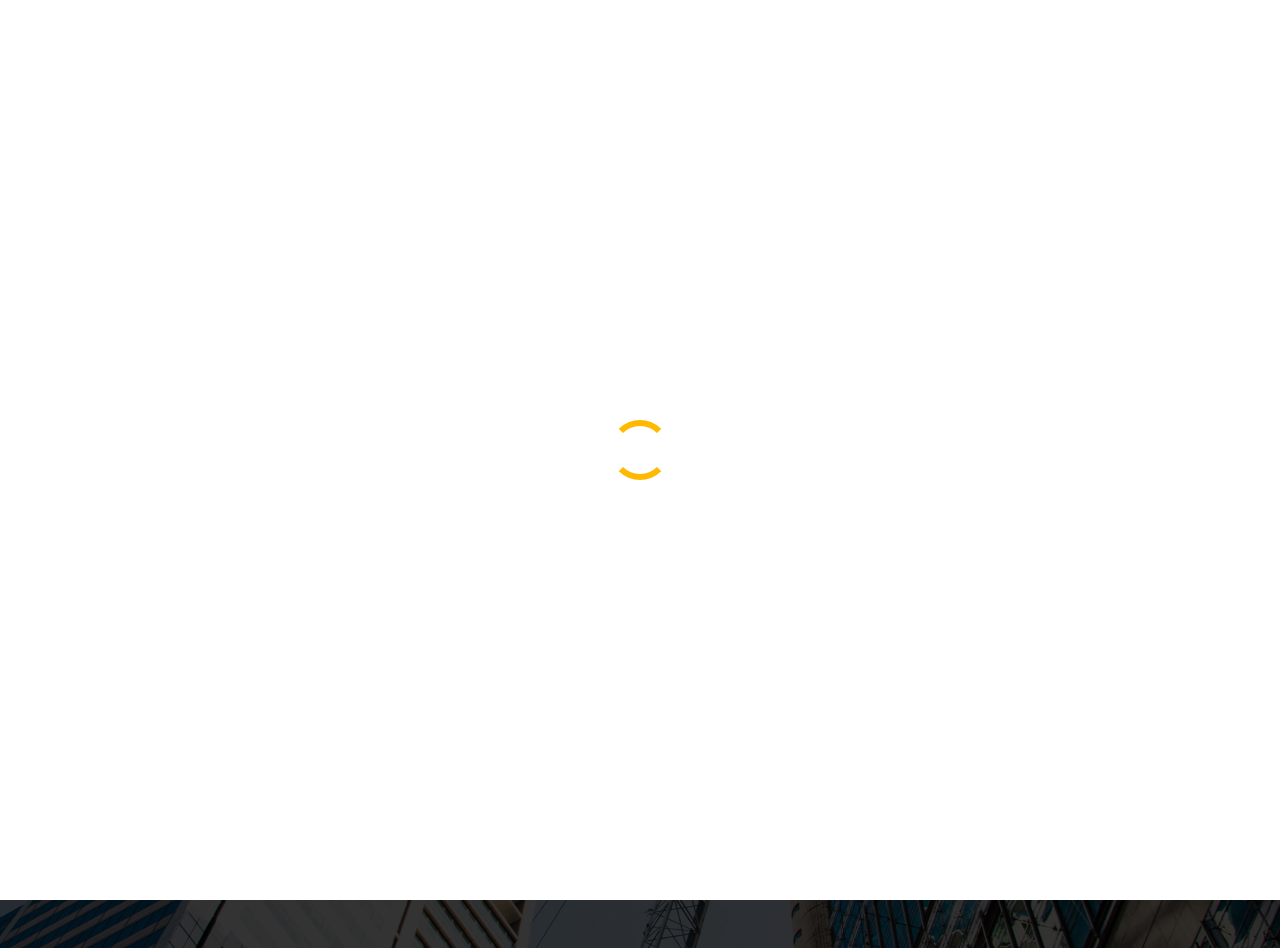
<file: starter-page.html>
<!DOCTYPE html>
<html lang="en">

<head>
  <meta charset="utf-8">
  <meta content="width=device-width, initial-scale=1.0" name="viewport">
  <title>Starter Page - UpConstruction Bootstrap Template</title>
  <meta content="" name="description">
  <meta content="" name="keywords">

  <!-- Favicons -->
  <link href="assets/img/favicon.png" rel="icon">
  <link href="assets/img/apple-touch-icon.png" rel="apple-touch-icon">

  <!-- Fonts -->
  <link href="https://fonts.googleapis.com" rel="preconnect">
  <link href="https://fonts.gstatic.com" rel="preconnect" crossorigin>
  <link href="https://fonts.googleapis.com/css2?family=Roboto:ital,wght@0,100;0,300;0,400;0,500;0,700;0,900;1,100;1,300;1,400;1,500;1,700;1,900&family=Open+Sans:ital,wght@0,300;0,400;0,500;0,600;0,700;0,800;1,300;1,400;1,500;1,600;1,700;1,800&family=Poppins:ital,wght@0,100;0,200;0,300;0,400;0,500;0,600;0,700;0,800;0,900;1,100;1,200;1,300;1,400;1,500;1,600;1,700;1,800;1,900&display=swap" rel="stylesheet">

  <!-- Vendor CSS Files -->
  <link href="assets/vendor/bootstrap/css/bootstrap.min.css" rel="stylesheet">
  <link href="assets/vendor/bootstrap-icons/bootstrap-icons.css" rel="stylesheet">
  <link href="assets/vendor/aos/aos.css" rel="stylesheet">
  <link href="assets/vendor/glightbox/css/glightbox.min.css" rel="stylesheet">
  <link href="assets/vendor/swiper/swiper-bundle.min.css" rel="stylesheet">

  <!-- Main CSS File -->
  <link href="assets/css/main.css" rel="stylesheet">

  <!-- =======================================================
  * Template Name: UpConstruction
  * Template URL: https://bootstrapmade.com/upconstruction-bootstrap-construction-website-template/
  * Updated: May 29 2024 with Bootstrap v5.3.3
  * Author: BootstrapMade.com
  * License: https://bootstrapmade.com/license/
  ======================================================== -->
</head>

<body class="starter-page-page">

  <header id="header" class="header d-flex align-items-center fixed-top">
    <div class="container-fluid container-xl position-relative d-flex align-items-center justify-content-between">

      <a href="index.html" class="logo d-flex align-items-center">
        <!-- Uncomment the line below if you also wish to use an image logo -->
        <!-- <img src="assets/img/logo.png" alt=""> -->
        <h1 class="sitename">UpConstruction</h1> <span>.</span>
      </a>

      <nav id="navmenu" class="navmenu">
        <ul>
          <li><a href="index.html" class="">Home</a></li>
          <li><a href="about.html">About</a></li>
          <li><a href="services.html">Services</a></li>
          <li><a href="projects.html">Projects</a></li>
          <li><a href="blog.html">Blog</a></li>
          <li class="dropdown"><a href="#"><span>Dropdown</span> <i class="bi bi-chevron-down toggle-dropdown"></i></a>
            <ul>
              <li><a href="#">Dropdown 1</a></li>
              <li class="dropdown"><a href="#"><span>Deep Dropdown</span> <i class="bi bi-chevron-down toggle-dropdown"></i></a>
                <ul>
                  <li><a href="#">Deep Dropdown 1</a></li>
                  <li><a href="#">Deep Dropdown 2</a></li>
                  <li><a href="#">Deep Dropdown 3</a></li>
                  <li><a href="#">Deep Dropdown 4</a></li>
                  <li><a href="#">Deep Dropdown 5</a></li>
                </ul>
              </li>
              <li><a href="#">Dropdown 2</a></li>
              <li><a href="#">Dropdown 3</a></li>
              <li><a href="#">Dropdown 4</a></li>
            </ul>
          </li>
          <li><a href="contact.html">Contact</a></li>
        </ul>
        <i class="mobile-nav-toggle d-xl-none bi bi-list"></i>
      </nav>

    </div>
  </header>

  <main class="main">

    <!-- Page Title -->
    <div class="page-title" data-aos="fade" style="background-image: url(assets/img/page-title-bg.jpg);">
      <div class="container position-relative">
        <h1 class="">Starter Page</h1>
        <nav class="breadcrumbs">
          <ol>
            <li><a href="index.html">Home</a></li>
            <li class="current">Starter Page</li>
          </ol>
        </nav>
      </div>
    </div><!-- End Page Title -->

    <!-- Starter Section Section -->
    <section id="starter-section" class="starter-section section">

      <div class="container" data-aos="fade-up">
        <p>Use this page as a starter for your own custom pages.</p>
      </div>

    </section><!-- /Starter Section Section -->

  </main>

  <footer id="footer" class="footer">

    <div class="container footer-top">
      <div class="row gy-4">
        <div class="col-lg-4 col-md-6 footer-about">
          <a href="index.html" class="logo d-flex align-items-center">
            <span class="sitename">UpConstruction</span>
          </a>
          <div class="footer-contact pt-3">
            <p>A108 Adam Street</p>
            <p>New York, NY 535022</p>
            <p class="mt-3"><strong>Phone:</strong> <span>+1 5589 55488 55</span></p>
            <p><strong>Email:</strong> <span>info@example.com</span></p>
          </div>
          <div class="social-links d-flex mt-4">
            <a href=""><i class="bi bi-twitter-x"></i></a>
            <a href=""><i class="bi bi-facebook"></i></a>
            <a href=""><i class="bi bi-instagram"></i></a>
            <a href=""><i class="bi bi-linkedin"></i></a>
          </div>
        </div>

        <div class="col-lg-2 col-md-3 footer-links">
          <h4>Useful Links</h4>
          <ul>
            <li><a href="#">Home</a></li>
            <li><a href="#">About us</a></li>
            <li><a href="#">Services</a></li>
            <li><a href="#">Terms of service</a></li>
            <li><a href="#">Privacy policy</a></li>
          </ul>
        </div>

        <div class="col-lg-2 col-md-3 footer-links">
          <h4>Our Services</h4>
          <ul>
            <li><a href="#">Web Design</a></li>
            <li><a href="#">Web Development</a></li>
            <li><a href="#">Product Management</a></li>
            <li><a href="#">Marketing</a></li>
            <li><a href="#">Graphic Design</a></li>
          </ul>
        </div>

        <div class="col-lg-2 col-md-3 footer-links">
          <h4>Hic solutasetp</h4>
          <ul>
            <li><a href="#">Molestiae accusamus iure</a></li>
            <li><a href="#">Excepturi dignissimos</a></li>
            <li><a href="#">Suscipit distinctio</a></li>
            <li><a href="#">Dilecta</a></li>
            <li><a href="#">Sit quas consectetur</a></li>
          </ul>
        </div>

        <div class="col-lg-2 col-md-3 footer-links">
          <h4>Nobis illum</h4>
          <ul>
            <li><a href="#">Ipsam</a></li>
            <li><a href="#">Laudantium dolorum</a></li>
            <li><a href="#">Dinera</a></li>
            <li><a href="#">Trodelas</a></li>
            <li><a href="#">Flexo</a></li>
          </ul>
        </div>

      </div>
    </div>

    <div class="container copyright text-center mt-4">
      <p>© <span>Copyright</span> <strong class="px-1 sitename">UpConstruction</strong> <span>All Rights Reserved</span></p>
      <div class="credits">
        <!-- All the links in the footer should remain intact. -->
        <!-- You can delete the links only if you've purchased the pro version. -->
        <!-- Licensing information: https://bootstrapmade.com/license/ -->
        <!-- Purchase the pro version with working PHP/AJAX contact form: [buy-url] -->
        Designed by <a href="https://bootstrapmade.com/">BootstrapMade</a>
      </div>
    </div>

  </footer>

  <!-- Scroll Top -->
  <a href="#" id="scroll-top" class="scroll-top d-flex align-items-center justify-content-center"><i class="bi bi-arrow-up-short"></i></a>

  <!-- Preloader -->
  <div id="preloader"></div>

  <!-- Vendor JS Files -->
  <script src="assets/vendor/bootstrap/js/bootstrap.bundle.min.js"></script>
  <script src="assets/vendor/php-email-form/validate.js"></script>
  <script src="assets/vendor/aos/aos.js"></script>
  <script src="assets/vendor/glightbox/js/glightbox.min.js"></script>
  <script src="assets/vendor/imagesloaded/imagesloaded.pkgd.min.js"></script>
  <script src="assets/vendor/isotope-layout/isotope.pkgd.min.js"></script>
  <script src="assets/vendor/swiper/swiper-bundle.min.js"></script>
  <script src="assets/vendor/purecounter/purecounter_vanilla.js"></script>

  <!-- Main JS File -->
  <script src="assets/js/main.js"></script>

</body>

</html>
</file>
<file: assets/css/style.css>
/**
* Template Name: Tempo
* Template URL: https://bootstrapmade.com/tempo-free-onepage-bootstrap-theme/
* Updated: Mar 17 2024 with Bootstrap v5.3.3
* Author: BootstrapMade.com
* License: https://bootstrapmade.com/license/
*/

/*--------------------------------------------------------------
# General
--------------------------------------------------------------*/
body {
  font-family: "Open Sans", sans-serif;
  color: #444444;
}

a {
  color: #002D62;
  text-decoration: none;
}

a:hover {
  color: #ea6981;
  text-decoration: none;
}

h1,
h2,
h3,
h4,
h5,
h6 {
  font-family: "Nunito", sans-serif;
}

/*--------------------------------------------------------------
# Back to top button
--------------------------------------------------------------*/
.back-to-top {
  position: fixed;
  visibility: hidden;
  opacity: 0;
  right: 15px;
  bottom: 15px;
  z-index: 996;
  background: #002D62;
  width: 40px;
  height: 40px;
  border-radius: 50px;
  transition: all 0.4s;
}

.back-to-top i {
  font-size: 28px;
  color: #fff;
  line-height: 0;
}

.back-to-top:hover {
  background: #e9607a;
  color: #fff;
}

.back-to-top.active {
  visibility: visible;
  opacity: 1;
}

/*--------------------------------------------------------------
# Header
--------------------------------------------------------------*/
#header {
  transition: all 0.5s;
  z-index: 997;
  padding: 20px 0;
}

#header .logo {
  font-size: 30px;
  margin: 0;
  padding: 0;
  line-height: 1;
  font-weight: 600;
  letter-spacing: 1px;
  text-transform: uppercase;
}

#header .logo a {
  color: #fff;
}

#header .logo img {
  max-height: 40px;
}

#header.header-scrolled,
#header.header-inner-pages {
  background: #002D62;
  padding: 12px 0;
}

/*--------------------------------------------------------------
# Navigation Menu
--------------------------------------------------------------*/
/**
* Desktop Navigation 
*/
.navbar {
  padding: 0;
}

.navbar ul {
  margin: 0;
  padding: 0;
  display: flex;
  list-style: none;
  align-items: center;
}

.navbar li {
  position: relative;
}

.navbar>ul>li {
  white-space: nowrap;
  padding: 10px 0 10px 24px;
}

.navbar a,
.navbar a:focus {
  display: flex;
  align-items: center;
  justify-content: space-between;
  font-family: "Poppins", sans-serif;
  color: #fff;
  font-size: 15px;
  padding: 0 4px;
  white-space: nowrap;
  transition: 0.3s;
  letter-spacing: 0.4px;
  position: relative;
}

.navbar a i,
.navbar a:focus i {
  font-size: 12px;
  line-height: 0;
  margin-left: 5px;
}

.navbar>ul>li>a:before {
  content: "";
  position: absolute;
  width: 100%;
  height: 2px;
  bottom: -6px;
  left: 0;
  background-color: #d7d4d5;
  visibility: hidden;
  transform: scaleX(0);
  transition: all 0.3s ease-in-out 0s;
}

.navbar a:hover:before,
.navbar li:hover>a:before,
.navbar .active:before {
  visibility: visible;
  transform: scaleX(1);
}

.navbar a:hover,
.navbar .active,
.navbar .active:focus,
.navbar li:hover>a {
  color: #fff;
}

.navbar .dropdown ul {
  display: block;
  position: absolute;
  left: 24px;
  top: calc(100% + 30px);
  margin: 0;
  padding: 10px 0;
  z-index: 99;
  opacity: 0;
  visibility: hidden;
  background: #fff;
  box-shadow: 0px 0px 30px rgba(127, 137, 161, 0.25);
  transition: 0.3s;
}

.navbar .dropdown ul li {
  min-width: 200px;
}

.navbar .dropdown ul a {
  padding: 10px 20px;
  font-size: 14px;
  text-transform: none;
  color: #493c3e;
}

.navbar .dropdown ul a i {
  font-size: 12px;
}

.navbar .dropdown ul a:hover,
.navbar .dropdown ul .active:hover,
.navbar .dropdown ul li:hover>a {
  color: #002D62;
}

.navbar .dropdown:hover>ul {
  opacity: 1;
  top: 100%;
  visibility: visible;
}

.navbar .dropdown .dropdown ul {
  top: 0;
  left: calc(100% - 30px);
  visibility: hidden;
}

.navbar .dropdown .dropdown:hover>ul {
  opacity: 1;
  top: 0;
  left: 100%;
  visibility: visible;
}

@media (max-width: 1366px) {
  .navbar .dropdown .dropdown ul {
    left: -90%;
  }

  .navbar .dropdown .dropdown:hover>ul {
    left: -100%;
  }
}

/**
* Mobile Navigation 
*/
.mobile-nav-toggle {
  color: #fff;
  font-size: 28px;
  cursor: pointer;
  display: none;
  line-height: 0;
  transition: 0.5s;
}

@media (max-width: 991px) {
  .mobile-nav-toggle {
    display: block;
  }

  .navbar ul {
    display: none;
  }
}

.navbar-mobile {
  position: fixed;
  overflow: hidden;
  top: 0;
  right: 0;
  left: 0;
  bottom: 0;
  background: rgba(45, 37, 38, 0.9);
  transition: 0.3s;
  z-index: 999;
}

.navbar-mobile .mobile-nav-toggle {
  position: absolute;
  top: 15px;
  right: 15px;
}

.navbar-mobile ul {
  display: block;
  position: absolute;
  top: 55px;
  right: 15px;
  bottom: 15px;
  left: 15px;
  padding: 10px 0;
  background-color: #fff;
  overflow-y: auto;
  transition: 0.3s;
}

.navbar-mobile>ul>li {
  padding: 0;
}

.navbar-mobile a:hover:before,
.navbar-mobile li:hover>a:before,
.navbar-mobile .active:before {
  visibility: hidden;
}

.navbar-mobile a,
.navbar-mobile a:focus {
  padding: 10px 20px;
  font-size: 15px;
  color: #493c3e;
}

.navbar-mobile a:hover,
.navbar-mobile .active,
.navbar-mobile li:hover>a {
  color: #002D62;
}

.navbar-mobile .getstarted,
.navbar-mobile .getstarted:focus {
  margin: 15px;
}

.navbar-mobile .dropdown ul {
  position: static;
  display: none;
  margin: 10px 20px;
  padding: 10px 0;
  z-index: 99;
  opacity: 1;
  visibility: visible;
  background: #fff;
  box-shadow: 0px 0px 30px rgba(127, 137, 161, 0.25);
}

.navbar-mobile .dropdown ul li {
  min-width: 200px;
}

.navbar-mobile .dropdown ul a {
  padding: 10px 20px;
}

.navbar-mobile .dropdown ul a i {
  font-size: 12px;
}

.navbar-mobile .dropdown ul a:hover,
.navbar-mobile .dropdown ul .active:hover,
.navbar-mobile .dropdown ul li:hover>a {
  color: #002D62;
}

.navbar-mobile .dropdown>.dropdown-active {
  display: block;
}

/*--------------------------------------------------------------
# Hero Section
--------------------------------------------------------------*/
#hero {
  width: 100%;
  height: 100vh;
  background: url("../img/hero-bg.jpg") top center;
  background-size: cover;
  position: relative;
}

#hero:before {
  content: "";
  background: rgba(0, 0, 0, 0.6);
  position: absolute;
  bottom: 0;
  top: 0;
  left: 0;
  right: 0;
}

#hero .hero-container {
  position: absolute;
  bottom: 0;
  top: 0;
  left: 0;
  right: 0;
  display: flex;
  justify-content: center;
  align-items: center;
  flex-direction: column;
  text-align: center;
  padding: 0 15px;
}

#hero h3 {
  background: rgba(255, 255, 255, 0.1);
  color: #fff;
  font-size: 26px;
  padding: 10px 30px;
  margin-bottom: 30px;
  border-radius: 50px;
}

#hero h1 {
  margin: 0 0 10px 0;
  font-size: 48px;
  font-weight: 700;
  line-height: 56px;
  text-transform: uppercase;
  color: #fff;
}

#hero h2 {
  color: #eee;
  margin-bottom: 40px;
  font-size: 24px;
}

#hero .btn-get-started {
  font-family: "Poppins", sans-serif;
  text-transform: uppercase;
  font-weight: 400;
  font-size: 13px;
  letter-spacing: 1px;
  display: inline-block;
  padding: 8px 30px 9px 30px;
  border-radius: 50px;
  transition: 0.5s;
  border: 2px solid #fff;
  color: #fff;
}

#hero .btn-get-started:hover {
  background: #002D62;
  border: 2px solid #002D62;
}

@media (min-width: 1024px) {
  #hero {
    background-attachment: fixed;
  }
}

@media (max-width: 768px) {
  #hero h3 {
    font-size: 22px;
  }

  #hero h1 {
    font-size: 28px;
    line-height: 36px;
  }

  #hero h2 {
    font-size: 18px;
    line-height: 24px;
    margin-bottom: 30px;
  }
}

@media (max-height: 500px) {
  #hero {
    height: 150vh;
  }
}

/*--------------------------------------------------------------
# Sections General
--------------------------------------------------------------*/
section {
  padding: 60px 0;
  overflow: hidden;
}

.section-bg {
  background-color: white;
}

.section-title {
  text-align: center;
  padding-bottom: 30px;
}

.section-title h2 {
  font-size: 13px;
  letter-spacing: 1px;
  font-weight: 700;
  padding: 8px 20px;
  line-height: 1;
  margin: 0;
  background: #fdeff2;
  color: #002D62;
  display: inline-block;
  text-transform: uppercase;
  border-radius: 50px;
}

.section-title h3 {
  margin: 15px 0 0 0;
  font-size: 32px;
  font-weight: 700;
}

.section-title h3 span {
  color: #002D62;
}

.section-title p {
  margin: 15px auto 0 auto;
  font-weight: 600;
}

@media (min-width: 1024px) {
  .section-title p {
    width: 50%;
  }
}

/*--------------------------------------------------------------
# About
--------------------------------------------------------------*/
.about .content h3 {
  font-weight: 600;
  font-size: 26px;
}

.about .content ul {
  list-style: none;
  padding: 0;
}

.about .content ul li {
  padding-left: 28px;
  position: relative;
}

.about .content ul li+li {
  margin-top: 10px;
}

.about .content ul i {
  position: absolute;
  left: 0;
  top: 2px;
  font-size: 20px;
  color: #002D62;
  line-height: 1;
}

.about .content p:last-child {
  margin-bottom: 0;
}

.about .content .btn-learn-more {
  font-family: "Nunito", sans-serif;
  font-weight: 600;
  font-size: 14px;
  letter-spacing: 1px;
  display: inline-block;
  padding: 12px 32px;
  border-radius: 50px;
  transition: 0.3s;
  line-height: 1;
  color: #002D62;
  animation-delay: 0.8s;
  margin-top: 6px;
  border: 2px solid #002D62;
}

.about .content .btn-learn-more:hover {
  background: #002D62;
  color: #fff;
  text-decoration: none;
}

/*--------------------------------------------------------------
# Services
--------------------------------------------------------------*/
.services {
  padding-bottom: 30px;
}

.services .icon-box {
  padding: 60px 30px;
  position: relative;
  overflow: hidden;
  background: #fff;
  box-shadow: 2px 0 35px 0 rgba(68, 88, 144, 0.12);
  transition: all 0.3s ease-in-out;
  border-radius: 8px;
  z-index: 1;
  text-align: center;
}

.services .icon-box::before {
  content: "";
  position: absolute;
  background: #fdeff2;
  right: 0;
  left: 0;
  bottom: 0;
  top: 100%;
  transition: all 0.4s;
  z-index: -1;
}

.services .icon-box:hover::before {
  background: #002D62;
  top: 0;
  border-radius: 0px;
}

.services .icon {
  margin-bottom: 15px;
}

.services .icon i {
  font-size: 48px;
  line-height: 1;
  color: #002D62;
  transition: all 0.3s ease-in-out;
}

.services .title {
  font-weight: 700;
  margin-bottom: 15px;
  font-size: 18px;
}

.services .title a {
  color: #111;
}

.services .description {
  font-size: 15px;
  line-height: 28px;
  margin-bottom: 0;
}

.services .icon-box:hover .title a,
.services .icon-box:hover .description {
  color: #fff;
}

.services .icon-box:hover .icon i {
  color: #fff;
}

/*--------------------------------------------------------------
# Features
--------------------------------------------------------------*/
.features {
  padding-top: 20px;
}

.features .icon-box {
  display: flex;
  align-items: center;
  padding: 20px;
  transition: ease-in-out 0.3s;
  box-shadow: 2px 0 35px 0 rgba(68, 88, 144, 0.12);
}

.features .icon-box i {
  font-size: 32px;
  padding-right: 10px;
  line-height: 1;
}

.features .icon-box h3 {
  font-weight: 700;
  margin: 0;
  padding: 0;
  line-height: 1;
  font-size: 16px;
}

.features .icon-box h3 a {
  color: #493c3e;
  transition: ease-in-out 0.3s;
}

.features .icon-box:hover a {
  color: #002D62;
}

/*--------------------------------------------------------------
# Cta
--------------------------------------------------------------*/
.cta {
  background: linear-gradient(rgba(2, 2, 2, 0.5), rgba(0, 0, 0, 0.8)), url("../img/cta-bg.jpg") center center;
  background-size: cover;
  padding: 60px 0;
}

.cta h3 {
  color: #fff;
  font-size: 28px;
  font-weight: 700;
}

.cta p {
  color: #fff;
}

.cta .cta-btn {
  font-family: "Nunito", sans-serif;
  text-transform: uppercase;
  font-weight: 500;
  font-size: 16px;
  letter-spacing: 1px;
  display: inline-block;
  padding: 8px 28px;
  border-radius: 25px;
  transition: 0.5s;
  margin-top: 10px;
  border: 2px solid #fff;
  color: #fff;
}

.cta .cta-btn:hover {
  background: #002D62;
  border: 2px solid #002D62;
}

@media (min-width: 1024px) {
  .cta {
    background-attachment: fixed;
  }
}

/*--------------------------------------------------------------
# Portfolio
--------------------------------------------------------------*/
.portfolio #portfolio-flters {
  padding: 0;
  margin: 0 auto 25px auto;
  list-style: none;
  text-align: center;
  border-radius: 50px;
}

.portfolio #portfolio-flters li {
  cursor: pointer;
  display: inline-block;
  padding: 7px 17px 9px 17px;
  font-size: 14px;
  font-weight: 500;
  line-height: 1;
  color: #444444;
  margin: 0 3px 10px 3px;
  transition: all ease-in-out 0.3s;
  background: #ede9e9;
  border-radius: 50px;
}

.portfolio #portfolio-flters li:hover,
.portfolio #portfolio-flters li.filter-active {
  color: #fff;
  background: #002D62;
}

.portfolio #portfolio-flters li:last-child {
  margin-right: 0;
}

.portfolio .portfolio-item {
  margin-bottom: 30px;
  overflow: hidden;
}

.portfolio .portfolio-item img {
  position: relative;
  top: 0;
  transition: all 0.6s cubic-bezier(0.645, 0.045, 0.355, 1);
}

.portfolio .portfolio-item .portfolio-info {
  opacity: 0;
  position: absolute;
  left: 15px;
  right: 15px;
  bottom: -50px;
  z-index: 3;
  transition: all ease-in-out 0.3s;
  background: #002D62;
  padding: 15px 20px;
}

.portfolio .portfolio-item .portfolio-info h4 {
  font-size: 18px;
  color: #fff;
  font-weight: 600;
}

.portfolio .portfolio-item .portfolio-info p {
  color: #fff;
  font-size: 14px;
  margin-bottom: 0;
}

.portfolio .portfolio-item .portfolio-info .preview-link,
.portfolio .portfolio-item .portfolio-info .details-link {
  position: absolute;
  right: 50px;
  font-size: 24px;
  top: calc(50% - 18px);
  color: white;
  transition: ease-in-out 0.3s;
}

.portfolio .portfolio-item .portfolio-info .preview-link:hover,
.portfolio .portfolio-item .portfolio-info .details-link:hover {
  color: #f7c2cc;
}

.portfolio .portfolio-item .portfolio-info .details-link {
  right: 15px;
}

.portfolio .portfolio-item:hover img {
  top: -30px;
}

.portfolio .portfolio-item:hover .portfolio-info {
  opacity: 1;
  bottom: 0;
}

/*--------------------------------------------------------------
# Portfolio Details
--------------------------------------------------------------*/
.portfolio-details {
  padding-top: 40px;
}

.portfolio-details .portfolio-details-slider img {
  width: 100%;
}

.portfolio-details .portfolio-details-slider .swiper-pagination {
  margin-top: 20px;
  position: relative;
}

.portfolio-details .portfolio-details-slider .swiper-pagination .swiper-pagination-bullet {
  width: 12px;
  height: 12px;
  background-color: #fff;
  opacity: 1;
  border: 1px solid #002D62;
}

.portfolio-details .portfolio-details-slider .swiper-pagination .swiper-pagination-bullet-active {
  background-color: #002D62;
}

.portfolio-details .portfolio-info {
  padding: 30px;
  box-shadow: 0px 0 30px rgba(73, 60, 62, 0.08);
}

.portfolio-details .portfolio-info h3 {
  font-size: 22px;
  font-weight: 700;
  margin-bottom: 20px;
  padding-bottom: 20px;
  border-bottom: 1px solid #eee;
}

.portfolio-details .portfolio-info ul {
  list-style: none;
  padding: 0;
  font-size: 15px;
}

.portfolio-details .portfolio-info ul li+li {
  margin-top: 10px;
}

.portfolio-details .portfolio-description {
  padding-top: 30px;
}

.portfolio-details .portfolio-description h2 {
  font-size: 26px;
  font-weight: 700;
  margin-bottom: 20px;
}

.portfolio-details .portfolio-description p {
  padding: 0;
}

/*--------------------------------------------------------------
# Pricing
--------------------------------------------------------------*/
.pricing .box {
  padding: 20px;
  background: #f9f9f9;
  text-align: center;
  border-radius: 8px;
  position: relative;
  overflow: hidden;
  border: 2px solid #f9f9f9;
}

.pricing .box h3 {
  font-weight: 400;
  padding: 15px;
  margin-top: 15px;
  font-size: 20px;
  font-weight: 600;
  color: #493c3e;
}

.pricing .box h4 {
  font-size: 42px;
  color: #002D62;
  font-weight: 500;
  font-family: "Open Sans", sans-serif;
  margin-bottom: 20px;
}

.pricing .box h4 sup {
  font-size: 20px;
  top: -15px;
  left: -3px;
}

.pricing .box h4 span {
  color: #bababa;
  font-size: 16px;
  font-weight: 300;
}

.pricing .box ul {
  padding: 0;
  list-style: none;
  color: #493c3e;
  text-align: center;
  line-height: 20px;
  font-size: 14px;
}

.pricing .box ul li {
  padding-bottom: 16px;
}

.pricing .box ul i {
  color: #002D62;
  font-size: 18px;
  padding-right: 4px;
}

.pricing .box ul .na {
  color: #ccc;
  text-decoration: line-through;
}

.pricing .box .btn-wrap {
  padding: 15px;
  text-align: center;
}

.pricing .box .btn-buy {
  display: inline-block;
  padding: 8px 40px 10px 40px;
  border-radius: 50px;
  border: 2px solid #002D62;
  color: #002D62;
  font-size: 14px;
  font-weight: 400;
  font-family: "Nunito", sans-serif;
  font-weight: 600;
  transition: 0.3s;
}

.pricing .box .btn-buy:hover {
  background: #002D62;
  color: #fff;
}

.pricing .recommended {
  border-color: #002D62;
}

.pricing .recommended .btn-buy {
  background: #002D62;
  color: #fff;
}

.pricing .recommended .btn-buy:hover {
  background: #d91e42;
  border-color: #d91e42;
}

.pricing .recommended-badge {
  position: absolute;
  top: 5px;
  left: 50%;
  transform: translateX(-50%);
  z-index: 1;
  font-size: 13px;
  padding: 3px 25px 6px 25px;
  background: #fce6ea;
  color: #002D62;
  border-radius: 50px;
}

/*--------------------------------------------------------------
# F.A.Q
--------------------------------------------------------------*/
.faq {
  padding: 60px 0;
}

.faq .faq-list {
  padding: 0;
  list-style: none;
}

.faq .faq-list li {
  border-bottom: 1px solid #f1eeef;
  margin-bottom: 20px;
  padding-bottom: 20px;
}

.faq .faq-list .question {
  display: block;
  position: relative;
  font-family: #002D62;
  font-size: 18px;
  line-height: 24px;
  font-weight: 400;
  padding-left: 25px;
  cursor: pointer;
  color: #d01d3f;
  transition: 0.3s;
}

.faq .faq-list i {
  font-size: 16px;
  position: absolute;
  left: 0;
  top: -2px;
}

.faq .faq-list p {
  margin-bottom: 0;
  padding: 10px 0 0 25px;
}

.faq .faq-list .icon-show {
  display: none;
}

.faq .faq-list .collapsed {
  color: black;
}

.faq .faq-list .collapsed:hover {
  color: #002D62;
}

.faq .faq-list .collapsed .icon-show {
  display: inline-block;
  transition: 0.6s;
}

.faq .faq-list .collapsed .icon-close {
  display: none;
  transition: 0.6s;
}

@media (min-width: 1280px) {
  .faq .container {
    padding: 0 120px;
  }
}

/*--------------------------------------------------------------
# Team
--------------------------------------------------------------*/
.team {
  background: #fff;
  padding: 60px 0;
}

.team .member {
  margin-bottom: 20px;
  overflow: hidden;
  text-align: center;
  border-radius: 5px;
  background: #fff;
  box-shadow: 0px 2px 15px rgba(0, 0, 0, 0.1);
}

.team .member .member-img {
  position: relative;
  overflow: hidden;
}

.team .member .social {
  position: absolute;
  left: 0;
  bottom: 0;
  right: 0;
  height: 40px;
  opacity: 0;
  transition: ease-in-out 0.3s;
  background: rgba(255, 255, 255, 0.85);
  display: flex;
  align-items: center;
  justify-content: center;
}

.team .member .social a {
  transition: color 0.3s;
  color: #493c3e;
  margin: 0 10px;
  display: inline-flex;
  align-items: center;
  justify-content: center;
}

.team .member .social a i {
  line-height: 0;
}

.team .member .social a:hover {
  color: #002D62;
}

.team .member .social i {
  font-size: 18px;
  margin: 0 2px;
}

.team .member .member-info {
  padding: 25px 15px;
}

.team .member .member-info h4 {
  font-weight: 700;
  margin-bottom: 5px;
  font-size: 18px;
  color: #493c3e;
}

.team .member .member-info span {
  display: block;
  font-size: 13px;
  font-weight: 400;
  color: #aaaaaa;
}

.team .member .member-info p {
  font-style: italic;
  font-size: 14px;
  line-height: 26px;
  color: #777777;
}

.team .member:hover .social {
  opacity: 1;
}

/*--------------------------------------------------------------
# Contact
--------------------------------------------------------------*/
.contact .info {
  width: 100%;
  background: #fff;
}

.contact .info i {
  font-size: 20px;
  color: #002D62;
  float: left;
  width: 44px;
  height: 44px;
  background: #fdeff2;
  display: flex;
  justify-content: center;
  align-items: center;
  border-radius: 50px;
  transition: all 0.3s ease-in-out;
}

.contact .info h4 {
  padding: 0 0 0 60px;
  font-size: 22px;
  font-weight: 600;
  margin-bottom: 5px;
  color: #493c3e;
}

.contact .info p {
  padding: 0 0 0 60px;
  margin-bottom: 0;
  font-size: 14px;
  color: #816a6e;
}

.contact .info .email,
.contact .info .phone {
  margin-top: 40px;
}

.contact .info .email:hover i,
.contact .info .address:hover i,
.contact .info .phone:hover i {
  background: #002D62;
  color: #fff;
}

.contact .php-email-form {
  width: 100%;
  background: #fff;
}

.contact .php-email-form .form-group {
  padding-bottom: 8px;
}

.contact .php-email-form .error-message {
  display: none;
  color: #fff;
  background: #ed3c0d;
  text-align: left;
  padding: 15px;
  font-weight: 600;
}

.contact .php-email-form .error-message br+br {
  margin-top: 25px;
}

.contact .php-email-form .sent-message {
  display: none;
  color: #fff;
  background: #18d26e;
  text-align: center;
  padding: 15px;
  font-weight: 600;
}

.contact .php-email-form .loading {
  display: none;
  background: #fff;
  text-align: center;
  padding: 15px;
}

.contact .php-email-form .loading:before {
  content: "";
  display: inline-block;
  border-radius: 50%;
  width: 24px;
  height: 24px;
  margin: 0 10px -6px 0;
  border: 3px solid #18d26e;
  border-top-color: #eee;
  animation: animate-loading 1s linear infinite;
}

.contact .php-email-form input,
.contact .php-email-form textarea {
  border-radius: 0;
  box-shadow: none;
  font-size: 14px;
}

.contact .php-email-form input:focus,
.contact .php-email-form textarea:focus {
  border-color: #002D62;
}

.contact .php-email-form input {
  height: 44px;
}

.contact .php-email-form textarea {
  padding: 10px 12px;
}

.contact .php-email-form button[type=submit] {
  background: #002D62;
  border: 0;
  padding: 10px 28px;
  color: #fff;
  transition: 0.4s;
  border-radius: 50px;
}

.contact .php-email-form button[type=submit]:hover {
  background: #d01d3f;
}

@keyframes animate-loading {
  0% {
    transform: rotate(0deg);
  }

  100% {
    transform: rotate(360deg);
  }
}

/*--------------------------------------------------------------
# Breadcrumbs
--------------------------------------------------------------*/
.breadcrumbs {
  padding: 15px 0;
  background: #f6f4f4;
  margin-top: 67px;
}

@media (max-width: 992px) {
  .breadcrumbs {
    margin-top: 50px;
  }
}

.breadcrumbs h2 {
  font-size: 26px;
  font-weight: 600;
}

.breadcrumbs ol {
  display: flex;
  flex-wrap: wrap;
  list-style: none;
  padding: 0 0 10px 0;
  margin: 0;
  font-size: 14px;
}

.breadcrumbs ol li+li {
  padding-left: 10px;
}

.breadcrumbs ol li+li::before {
  display: inline-block;
  padding-right: 10px;
  color: #655356;
  content: "/";
}

/*--------------------------------------------------------------
# Blog
--------------------------------------------------------------*/
.blog {
  padding: 40px 0 20px 0;
}

.blog .entry {
  padding: 30px;
  margin-bottom: 60px;
  box-shadow: 0 4px 16px rgba(0, 0, 0, 0.1);
}

.blog .entry .entry-img {
  max-height: 440px;
  margin: -30px -30px 20px -30px;
  overflow: hidden;
}

.blog .entry .entry-title {
  font-size: 28px;
  font-weight: bold;
  padding: 0;
  margin: 0 0 20px 0;
}

.blog .entry .entry-title a {
  color: #493c3e;
  transition: 0.3s;
}

.blog .entry .entry-title a:hover {
  color: #002D62;
}

.blog .entry .entry-meta {
  margin-bottom: 15px;
  color: #b1a0a3;
}

.blog .entry .entry-meta ul {
  display: flex;
  flex-wrap: wrap;
  list-style: none;
  align-items: center;
  padding: 0;
  margin: 0;
}

.blog .entry .entry-meta ul li+li {
  padding-left: 20px;
}

.blog .entry .entry-meta i {
  font-size: 16px;
  margin-right: 8px;
  line-height: 0;
}

.blog .entry .entry-meta a {
  color: #777777;
  font-size: 14px;
  display: inline-block;
  line-height: 1;
}

.blog .entry .entry-content p {
  line-height: 24px;
}

.blog .entry .entry-content .read-more {
  -moz-text-align-last: right;
  text-align-last: right;
}

.blog .entry .entry-content .read-more a {
  display: inline-block;
  background: #002D62;
  color: #fff;
  padding: 6px 20px;
  transition: 0.3s;
  font-size: 14px;
  border-radius: 4px;
}

.blog .entry .entry-content .read-more a:hover {
  background: #e7526f;
}

.blog .entry .entry-content h3 {
  font-size: 22px;
  margin-top: 30px;
  font-weight: bold;
}

.blog .entry .entry-content blockquote {
  overflow: hidden;
  background-color: #fafafa;
  padding: 60px;
  position: relative;
  text-align: center;
  margin: 20px 0;
}

.blog .entry .entry-content blockquote p {
  color: #444444;
  line-height: 1.6;
  margin-bottom: 0;
  font-style: italic;
  font-weight: 500;
  font-size: 22px;
}

.blog .entry .entry-content blockquote::after {
  content: "";
  position: absolute;
  left: 0;
  top: 0;
  bottom: 0;
  width: 3px;
  background-color: #493c3e;
  margin-top: 20px;
  margin-bottom: 20px;
}

.blog .entry .entry-footer {
  padding-top: 10px;
  border-top: 1px solid #e6e6e6;
}

.blog .entry .entry-footer i {
  color: #9a8487;
  display: inline;
}

.blog .entry .entry-footer a {
  color: #57484a;
  transition: 0.3s;
}

.blog .entry .entry-footer a:hover {
  color: #002D62;
}

.blog .entry .entry-footer .cats {
  list-style: none;
  display: inline;
  padding: 0 20px 0 0;
  font-size: 14px;
}

.blog .entry .entry-footer .cats li {
  display: inline-block;
}

.blog .entry .entry-footer .tags {
  list-style: none;
  display: inline;
  padding: 0;
  font-size: 14px;
}

.blog .entry .entry-footer .tags li {
  display: inline-block;
}

.blog .entry .entry-footer .tags li+li::before {
  padding-right: 6px;
  color: #6c757d;
  content: ",";
}

.blog .entry .entry-footer .share {
  font-size: 16px;
}

.blog .entry .entry-footer .share i {
  padding-left: 5px;
}

.blog .entry-single {
  margin-bottom: 30px;
}

.blog .blog-author {
  padding: 20px;
  margin-bottom: 30px;
  box-shadow: 0 4px 16px rgba(0, 0, 0, 0.1);
}

.blog .blog-author img {
  width: 120px;
  margin-right: 20px;
}

.blog .blog-author h4 {
  font-weight: 600;
  font-size: 22px;
  margin-bottom: 0px;
  padding: 0;
  color: #493c3e;
}

.blog .blog-author .social-links {
  margin: 0 10px 10px 0;
}

.blog .blog-author .social-links a {
  color: rgba(73, 60, 62, 0.5);
  margin-right: 5px;
}

.blog .blog-author p {
  font-style: italic;
  color: #b7b7b7;
}

.blog .blog-comments {
  margin-bottom: 30px;
}

.blog .blog-comments .comments-count {
  font-weight: bold;
}

.blog .blog-comments .comment {
  margin-top: 30px;
  position: relative;
}

.blog .blog-comments .comment .comment-img {
  margin-right: 14px;
}

.blog .blog-comments .comment .comment-img img {
  width: 60px;
}

.blog .blog-comments .comment h5 {
  font-size: 16px;
  margin-bottom: 2px;
}

.blog .blog-comments .comment h5 a {
  font-weight: bold;
  color: #444444;
  transition: 0.3s;
}

.blog .blog-comments .comment h5 a:hover {
  color: #002D62;
}

.blog .blog-comments .comment h5 .reply {
  padding-left: 10px;
  color: #493c3e;
}

.blog .blog-comments .comment h5 .reply i {
  font-size: 20px;
}

.blog .blog-comments .comment time {
  display: block;
  font-size: 14px;
  color: #655356;
  margin-bottom: 5px;
}

.blog .blog-comments .comment.comment-reply {
  padding-left: 40px;
}

.blog .blog-comments .reply-form {
  margin-top: 30px;
  padding: 30px;
  box-shadow: 0 4px 16px rgba(0, 0, 0, 0.1);
}

.blog .blog-comments .reply-form h4 {
  font-weight: bold;
  font-size: 22px;
}

.blog .blog-comments .reply-form p {
  font-size: 14px;
}

.blog .blog-comments .reply-form input {
  border-radius: 4px;
  padding: 10px 10px;
  font-size: 14px;
}

.blog .blog-comments .reply-form input:focus {
  box-shadow: none;
  border-color: #f096a7;
}

.blog .blog-comments .reply-form textarea {
  border-radius: 4px;
  padding: 10px 10px;
  font-size: 14px;
}

.blog .blog-comments .reply-form textarea:focus {
  box-shadow: none;
  border-color: #f096a7;
}

.blog .blog-comments .reply-form .form-group {
  margin-bottom: 25px;
}

.blog .blog-comments .reply-form .btn-primary {
  border-radius: 4px;
  padding: 10px 20px;
  border: 0;
  background-color: #493c3e;
}

.blog .blog-comments .reply-form .btn-primary:hover {
  background-color: #57484a;
}

.blog .blog-pagination {
  color: #816a6e;
}

.blog .blog-pagination ul {
  display: flex;
  padding: 0;
  margin: 0;
  list-style: none;
}

.blog .blog-pagination li {
  margin: 0 5px;
  transition: 0.3s;
}

.blog .blog-pagination li a {
  color: #493c3e;
  padding: 7px 16px;
  display: flex;
  align-items: center;
  justify-content: center;
}

.blog .blog-pagination li.active,
.blog .blog-pagination li:hover {
  background: #002D62;
}

.blog .blog-pagination li.active a,
.blog .blog-pagination li:hover a {
  color: #fff;
}

.blog .sidebar {
  padding: 30px;
  margin: 0 0 60px 20px;
  box-shadow: 0 4px 16px rgba(0, 0, 0, 0.1);
}

.blog .sidebar .sidebar-title {
  font-size: 20px;
  font-weight: 700;
  padding: 0 0 0 0;
  margin: 0 0 15px 0;
  color: #493c3e;
  position: relative;
}

.blog .sidebar .sidebar-item {
  margin-bottom: 30px;
}

.blog .sidebar .search-form form {
  background: #fff;
  border: 1px solid #ddd;
  padding: 3px 10px;
  position: relative;
}

.blog .sidebar .search-form form input[type=text] {
  border: 0;
  padding: 4px;
  border-radius: 4px;
  width: calc(100% - 40px);
}

.blog .sidebar .search-form form button {
  position: absolute;
  top: 0;
  right: 0;
  bottom: 0;
  border: 0;
  background: none;
  font-size: 16px;
  padding: 0 15px;
  margin: -1px;
  background: #002D62;
  color: #fff;
  transition: 0.3s;
  border-radius: 0 4px 4px 0;
  line-height: 0;
}

.blog .sidebar .search-form form button i {
  line-height: 0;
}

.blog .sidebar .search-form form button:hover {
  background: #e64e6b;
}

.blog .sidebar .categories ul {
  list-style: none;
  padding: 0;
}

.blog .sidebar .categories ul li+li {
  padding-top: 10px;
}

.blog .sidebar .categories ul a {
  color: #493c3e;
  transition: 0.3s;
}

.blog .sidebar .categories ul a:hover {
  color: #002D62;
}

.blog .sidebar .categories ul a span {
  padding-left: 5px;
  color: #aaaaaa;
  font-size: 14px;
}

.blog .sidebar .recent-posts .post-item+.post-item {
  margin-top: 15px;
}

.blog .sidebar .recent-posts img {
  width: 80px;
  float: left;
}

.blog .sidebar .recent-posts h4 {
  font-size: 15px;
  margin-left: 95px;
  font-weight: bold;
}

.blog .sidebar .recent-posts h4 a {
  color: #493c3e;
  transition: 0.3s;
}

.blog .sidebar .recent-posts h4 a:hover {
  color: #002D62;
}

.blog .sidebar .recent-posts time {
  display: block;
  margin-left: 95px;
  font-style: italic;
  font-size: 14px;
  color: #aaaaaa;
}

.blog .sidebar .tags {
  margin-bottom: -10px;
}

.blog .sidebar .tags ul {
  list-style: none;
  padding: 0;
}

.blog .sidebar .tags ul li {
  display: inline-block;
}

.blog .sidebar .tags ul a {
  color: #8e767a;
  font-size: 14px;
  padding: 6px 14px;
  margin: 0 6px 8px 0;
  border: 1px solid #f6f4f4;
  display: inline-block;
  transition: 0.3s;
}

.blog .sidebar .tags ul a:hover {
  color: #fff;
  border: 1px solid #002D62;
  background: #002D62;
}

.blog .sidebar .tags ul a span {
  padding-left: 5px;
  color: #dfd8d9;
  font-size: 14px;
}

/*--------------------------------------------------------------
# Footer
--------------------------------------------------------------*/
#footer {
  color: #444444;
  font-size: 14px;
  background: #f6f4f4;
  box-shadow: 0px 2px 15px rgba(0, 0, 0, 0.1);
}

#footer .footer-top {
  padding: 60px 0 30px 0;
  background: #fff;
}

#footer .footer-top .footer-contact {
  margin-bottom: 30px;
}

#footer .footer-top .footer-contact h4 {
  font-size: 22px;
  margin: 0 0 30px 0;
  padding: 2px 0 2px 0;
  line-height: 1;
  font-weight: 700;
}

#footer .footer-top .footer-contact p {
  font-size: 14px;
  line-height: 24px;
  margin-bottom: 0;
  font-family: "Nunito", sans-serif;
  color: #777777;
}

#footer .footer-top h4 {
  font-size: 16px;
  font-weight: bold;
  color: #444444;
  position: relative;
  padding-bottom: 12px;
}

#footer .footer-top .footer-links {
  margin-bottom: 30px;
}

#footer .footer-top .footer-links ul {
  list-style: none;
  padding: 0;
  margin: 0;
}

#footer .footer-top .footer-links ul i {
  padding-right: 2px;
  color: #ea6981;
  font-size: 18px;
  line-height: 1;
}

#footer .footer-top .footer-links ul li {
  padding: 10px 0;
  display: flex;
  align-items: center;
}

#footer .footer-top .footer-links ul li:first-child {
  padding-top: 0;
}

#footer .footer-top .footer-links ul a {
  color: #777777;
  transition: 0.3s;
  display: inline-block;
  line-height: 1;
}

#footer .footer-top .footer-links ul a:hover {
  text-decoration: none;
  color: #002D62;
}

#footer .footer-newsletter {
  font-size: 15px;
}

#footer .footer-newsletter h4 {
  font-size: 16px;
  font-weight: bold;
  color: #444444;
  position: relative;
  padding-bottom: 12px;
}

#footer .footer-newsletter form {
  margin-top: 30px;
  background: #fff;
  padding: 6px 10px;
  position: relative;
  border-radius: 50px;
  text-align: left;
  border: 1px solid #f7c2cc;
}

#footer .footer-newsletter form input[type=email] {
  border: 0;
  padding: 4px 8px;
  width: calc(100% - 100px);
}

#footer .footer-newsletter form input[type=submit] {
  position: absolute;
  top: 0;
  right: -2px;
  bottom: 0;
  border: 0;
  background: none;
  font-size: 15px;
  padding: 0 22px;
  background: #002D62;
  color: #fff;
  transition: 0.3s;
  border-radius: 50px;
  box-shadow: 0px 2px 15px rgba(0, 0, 0, 0.1);
}

#footer .footer-newsletter form input[type=submit]:hover {
  background: #d01d3f;
}

#footer .credits {
  padding-top: 5px;
  font-size: 13px;
  color: #444444;
}

#footer .social-links a {
  font-size: 18px;
  display: inline-block;
  background: #002D62;
  color: #fff;
  line-height: 1;
  padding: 8px 0;
  margin-right: 4px;
  border-radius: 50%;
  text-align: center;
  width: 36px;
  height: 36px;
  transition: 0.3s;
}

#footer .social-links a:hover {
  background: #d01d3f;
  color: #fff;
  text-decoration: none;
}
</file>
<file: assets/css/main.css>
/**
* Template Name: UpConstruction
* Template URL: https://bootstrapmade.com/upconstruction-bootstrap-construction-website-template/
* Updated: May 29 2024 with Bootstrap v5.3.3
* Author: BootstrapMade.com
* License: https://bootstrapmade.com/license/
*/

/*--------------------------------------------------------------
# Font & Color Variables
# Help: https://bootstrapmade.com/color-system/
--------------------------------------------------------------*/
/* Fonts */
:root {
  --default-font: "Open Sans", system-ui, -apple-system, "Segoe UI", Roboto, "Helvetica Neue", Arial, "Noto Sans", "Liberation Sans", sans-serif, "Apple Color Emoji", "Segoe UI Emoji", "Segoe UI Symbol", "Noto Color Emoji";
  --heading-font: "Roboto", sans-serif;
  --nav-font: "Poppins", sans-serif;
}

/* Global Colors */
:root {
  /* Background Color - This color is applied to the background of the entire website as well as individual sections. */
  --background-color: #ffffff;

  /* Default Color - This is the default color used for the majority of the text content. */
  --default-color: #364d59;

  /* Heading Color - This color is used for titles, headings and secondary elements. */
  --heading-color: #52565e;

  /* Accent Color - This is the main accent color that represents your brand on the website. It's used for buttons, links, and other elements that need to stand out. */
  --accent-color: #feb900;

  /* Contrast Color - This is a color used for text when the background color is one of the heading, accent, or default colors. Its purpose is to ensure proper contrast and readability when placed over these more dominant colors. */
  --contrast-color: #ffffff;
}

/* Nav Menu Colors */
:root {
  /* Nav Color - This is the default color of the main navmenu links. */
  --nav-color: rgba(255, 255, 255, 0.55);

  /* Nav Hover Color - This color is applied to main navmenu links when they are hovered over. */
  --nav-hover-color: #ffffff;

  /* Nav Dropdown Background Color - This color is used as the background for dropdown boxes that appear when hovering over primary navigation items. */
  --nav-dropdown-background-color: #ffffff;

  /* Nav Dropdown Color - This color is used for navigation links of the dropdown items in the navigation menu. */
  --nav-dropdown-color: #212529;

  /* Nav Dropdown Hover Color - Similar to --nav-hover-color, this color is applied to dropdown navigation links when they are hovered over. */
  --nav-dropdown-hover-color: #feb900;
}

/* Smooth scroll */
:root {
  scroll-behavior: smooth;
}

/*--------------------------------------------------------------
# General
--------------------------------------------------------------*/
body {
  color: var(--default-color);
  background-color: var(--background-color);
  font-family: var(--default-font);
}

a {
  color: var(--accent-color);
  text-decoration: none;
  transition: 0.3s;
}

a:hover {
  color: color-mix(in srgb, var(--accent-color), transparent 25%);
  text-decoration: none;
}

h1,
h2,
h3,
h4,
h5,
h6 {
  color: var(--heading-color);
  font-family: var(--heading-font);
}

/*--------------------------------------------------------------
# Global Header
--------------------------------------------------------------*/
.header {
  --background-color: rgba(255, 255, 255, 0);
  --default-color: #ffffff;
  --heading-color: #ffffff;
  color: var(--default-color);
  background-color: var(--background-color);
  padding: 20px 0;
  transition: all 0.5s;
  z-index: 997;
}

.header .logo img {
  max-height: 32px;
  margin-right: 8px;
}

.header .logo h1 {
  font-size: 24px;
  margin: 0;
  font-weight: 700;
  color: var(--heading-color);
}

.header .logo span {
  font-size: 24px;
  padding-left: 1px;
  font-family: var(--heading-font);
  color: var(--color-primary);
}

.scrolled .header {
  box-shadow: 0px 0 18px rgba(0, 0, 0, 0.1);
}

/* Global Header on Scroll
------------------------------*/
.scrolled .header {
  --background-color: rgba(255, 255, 255, 0.95);
  --heading-color: #3c3c3c;
  --nav-color: #3c3c3c;
  --nav-hover-color: #3c3c3c;
}

/*--------------------------------------------------------------
# Navigation Menu
--------------------------------------------------------------*/
/* Desktop Navigation */
@media (min-width: 1200px) {
  .navmenu {
    padding: 0;
  }

  .navmenu ul {
    margin: 0;
    padding: 0;
    display: flex;
    list-style: none;
    align-items: center;
  }

  .navmenu li {
    position: relative;
  }

  .navmenu>ul>li {
    white-space: nowrap;
    padding: 15px 14px;
  }

  .navmenu>ul>li:last-child {
    padding-right: 0;
  }

  .navmenu a,
  .navmenu a:focus {
    color: var(--nav-color);
    font-size: 14px;
    padding: 0 2px;
    font-family: var(--nav-font);
    font-weight: 500;
    display: flex;
    align-items: center;
    justify-content: space-between;
    white-space: nowrap;
    transition: 0.3s;
    position: relative;
    text-transform: uppercase;
  }

  .navmenu a i,
  .navmenu a:focus i {
    font-size: 12px;
    line-height: 0;
    margin-left: 5px;
    transition: 0.3s;
  }

  .navmenu>ul>li>a:before {
    content: "";
    position: absolute;
    height: 2px;
    bottom: -6px;
    left: 0;
    background-color: var(--accent-color);
    visibility: hidden;
    width: 0px;
    transition: all 0.3s ease-in-out 0s;
  }

  .navmenu a:hover:before,
  .navmenu li:hover>a:before,
  .navmenu .active:before {
    visibility: visible;
    width: 100%;
  }

  .navmenu li:hover>a,
  .navmenu .active,
  .navmenu .active:focus {
    color: var(--nav-hover-color);
  }

  .navmenu .dropdown ul {
    margin: 0;
    padding: 10px 0;
    background: var(--nav-dropdown-background-color);
    display: block;
    position: absolute;
    visibility: hidden;
    left: 14px;
    top: 130%;
    opacity: 0;
    transition: 0.3s;
    border-radius: 4px;
    z-index: 99;
    box-shadow: 0px 0px 30px rgba(0, 0, 0, 0.1);
  }

  .navmenu .dropdown ul li {
    min-width: 200px;
  }

  .navmenu .dropdown ul a {
    padding: 10px 20px;
    font-size: 15px;
    text-transform: none;
    font-weight: 400;
    color: var(--nav-dropdown-color);
  }

  .navmenu .dropdown ul a i {
    font-size: 12px;
  }

  .navmenu .dropdown ul a:hover,
  .navmenu .dropdown ul .active:hover,
  .navmenu .dropdown ul li:hover>a {
    color: var(--nav-dropdown-hover-color);
  }

  .navmenu .dropdown:hover>ul {
    opacity: 1;
    top: 100%;
    visibility: visible;
  }

  .navmenu .dropdown .dropdown ul {
    top: 0;
    left: -90%;
    visibility: hidden;
  }

  .navmenu .dropdown .dropdown:hover>ul {
    opacity: 1;
    top: 0;
    left: -100%;
    visibility: visible;
  }
}

/* Mobile Navigation */
@media (max-width: 1199px) {
  .mobile-nav-toggle {
    color: var(--nav-color);
    font-size: 28px;
    line-height: 0;
    margin-right: 10px;
    cursor: pointer;
    transition: color 0.3s;
  }

  .navmenu {
    padding: 0;
    z-index: 9997;
  }

  .navmenu ul {
    display: none;
    position: absolute;
    inset: 60px 20px 20px 20px;
    padding: 10px 0;
    margin: 0;
    border-radius: 6px;
    background-color: var(--nav-dropdown-background-color);
    border: 1px solid color-mix(in srgb, var(--default-color), transparent 90%);
    box-shadow: none;
    overflow-y: auto;
    transition: 0.3s;
    z-index: 9998;
  }

  .navmenu a,
  .navmenu a:focus {
    color: var(--nav-dropdown-color);
    padding: 10px 20px;
    font-family: var(--nav-font);
    font-size: 17px;
    font-weight: 500;
    display: flex;
    align-items: center;
    justify-content: space-between;
    white-space: nowrap;
    transition: 0.3s;
  }

  .navmenu a i,
  .navmenu a:focus i {
    font-size: 12px;
    line-height: 0;
    margin-left: 5px;
    width: 30px;
    height: 30px;
    display: flex;
    align-items: center;
    justify-content: center;
    border-radius: 50%;
    transition: 0.3s;
    background-color: color-mix(in srgb, var(--accent-color), transparent 90%);
  }

  .navmenu a i:hover,
  .navmenu a:focus i:hover {
    background-color: var(--accent-color);
    color: var(--contrast-color);
  }

  .navmenu a:hover,
  .navmenu .active,
  .navmenu .active:focus {
    color: var(--nav-dropdown-hover-color);
  }

  .navmenu .active i,
  .navmenu .active:focus i {
    background-color: var(--accent-color);
    color: var(--contrast-color);
    transform: rotate(180deg);
  }

  .navmenu .dropdown ul {
    position: static;
    display: none;
    z-index: 99;
    padding: 10px 0;
    margin: 10px 20px;
    background-color: var(--nav-dropdown-background-color);
    transition: all 0.5s ease-in-out;
  }

  .navmenu .dropdown ul ul {
    background-color: rgba(33, 37, 41, 0.1);
  }

  .navmenu .dropdown>.dropdown-active {
    display: block;
    background-color: rgba(33, 37, 41, 0.03);
  }

  .mobile-nav-active {
    overflow: hidden;
  }

  .mobile-nav-active .mobile-nav-toggle {
    color: #fff;
    position: absolute;
    font-size: 32px;
    top: 15px;
    right: 15px;
    margin-right: 0;
    z-index: 9999;
  }

  .mobile-nav-active .navmenu {
    position: fixed;
    overflow: hidden;
    inset: 0;
    background: rgba(33, 37, 41, 0.8);
    transition: 0.3s;
  }

  .mobile-nav-active .navmenu>ul {
    display: block;
  }
}

/*--------------------------------------------------------------
# Global Footer
--------------------------------------------------------------*/
.footer {
  --background-color: #000000;
  --heading-color: var(--contrast-color);
  --default-color: var(--contrast-color);
  color: var(--default-color);
  background-color: var(--background-color);
  background: url("../img/footer-bg.jpg") top center no-repeat;
  background-size: cover;
  font-size: 14px;
  padding-bottom: 50px;
  position: relative;
}

.footer .container {
  position: relative;
}

.footer:before {
  content: "";
  background: color-mix(in srgb, var(--background-color), transparent 20%);
  position: absolute;
  inset: 0;
}

.footer .footer-top {
  padding-top: 50px;
}

.footer .footer-about .logo {
  line-height: 1;
  margin-bottom: 25px;
}

.footer .footer-about .logo img {
  max-height: 40px;
  margin-right: 6px;
}

.footer .footer-about .logo span {
  color: var(--heading-color);
  font-family: var(--heading-font);
  font-size: 26px;
  font-weight: 700;
  letter-spacing: 1px;
}

.footer .footer-about p {
  font-size: 14px;
  font-family: var(--heading-font);
}

.footer .social-links a {
  display: flex;
  align-items: center;
  justify-content: center;
  width: 40px;
  height: 40px;
  border-radius: 5px;
  border: 1px solid color-mix(in srgb, var(--default-color), transparent 50%);
  font-size: 16px;
  color: color-mix(in srgb, var(--default-color), transparent 20%);
  margin-right: 10px;
  transition: 0.3s;
}

.footer .social-links a:hover {
  color: var(--accent-color);
  border-color: var(--accent-color);
}

.footer h4 {
  font-size: 16px;
  font-weight: bold;
  position: relative;
  padding-bottom: 12px;
}

.footer .footer-links {
  margin-bottom: 30px;
}

.footer .footer-links ul {
  list-style: none;
  padding: 0;
  margin: 0;
}

.footer .footer-links ul i {
  padding-right: 2px;
  font-size: 12px;
  line-height: 0;
}

.footer .footer-links ul li {
  padding: 10px 0;
  display: flex;
  align-items: center;
}

.footer .footer-links ul li:first-child {
  padding-top: 0;
}

.footer .footer-links ul a {
  color: color-mix(in srgb, var(--default-color), transparent 30%);
  display: inline-block;
  line-height: 1;
}

.footer .footer-links ul a:hover {
  color: var(--accent-color);
}

.footer .footer-contact p {
  margin-bottom: 5px;
}

.footer .copyright {
  padding-top: 25px;
  padding-bottom: 25px;
  border-top: 1px solid color-mix(in srgb, var(--default-color), transparent 90%);
}

.footer .copyright p {
  margin-bottom: 0;
}

.footer .credits {
  margin-top: 8px;
  font-size: 13px;
}

/*--------------------------------------------------------------
# Preloader
--------------------------------------------------------------*/
#preloader {
  position: fixed;
  inset: 0;
  z-index: 999999;
  overflow: hidden;
  background: var(--background-color);
  transition: all 0.6s ease-out;
}

#preloader:before {
  content: "";
  position: fixed;
  top: calc(50% - 30px);
  left: calc(50% - 30px);
  border: 6px solid #ffffff;
  border-color: var(--accent-color) transparent var(--accent-color) transparent;
  border-radius: 50%;
  width: 60px;
  height: 60px;
  animation: animate-preloader 1.5s linear infinite;
}

@keyframes animate-preloader {
  0% {
    transform: rotate(0deg);
  }

  100% {
    transform: rotate(360deg);
  }
}

/*--------------------------------------------------------------
# Scroll Top Button
--------------------------------------------------------------*/
.scroll-top {
  position: fixed;
  visibility: hidden;
  opacity: 0;
  right: 15px;
  bottom: 15px;
  z-index: 99999;
  background-color: var(--accent-color);
  width: 40px;
  height: 40px;
  border-radius: 4px;
  transition: all 0.4s;
}

.scroll-top i {
  font-size: 24px;
  color: var(--default-color);
  line-height: 0;
}

.scroll-top:hover {
  background-color: color-mix(in srgb, var(--accent-color), transparent 20%);
  color: var(--contrast-color);
}

.scroll-top.active {
  visibility: visible;
  opacity: 1;
}

/*--------------------------------------------------------------
# Disable aos animation delay on mobile devices
--------------------------------------------------------------*/
@media screen and (max-width: 768px) {
  [data-aos-delay] {
    transition-delay: 0 !important;
  }
}

/*--------------------------------------------------------------
# Global Page Titles & Breadcrumbs
--------------------------------------------------------------*/
.page-title {
  --background-color: #000000;
  --heading-color: var(--contrast-color);
  --default-color: var(--contrast-color);
  color: var(--default-color);
  background-color: var(--background-color);
  background-size: cover;
  background-position: center;
  background-repeat: no-repeat;
  padding: 160px 0 60px 0;
  text-align: center;
  position: relative;
}

.page-title:before {
  content: "";
  background-color: color-mix(in srgb, var(--background-color), transparent 40%);
  position: absolute;
  inset: 0;
}

.page-title h1 {
  font-size: 56px;
  font-weight: 500;
  margin-bottom: 10px;
}

.page-title .breadcrumbs ol {
  display: flex;
  flex-wrap: wrap;
  list-style: none;
  justify-content: center;
  padding: 0;
  margin: 0;
  font-size: 16px;
  font-weight: 500;
}

.page-title .breadcrumbs ol li+li {
  padding-left: 10px;
}

.page-title .breadcrumbs ol li+li::before {
  content: "/";
  display: inline-block;
  padding-right: 10px;
  color: color-mix(in srgb, var(--default-color), transparent 20%);
}

/*--------------------------------------------------------------
# Global Sections
--------------------------------------------------------------*/
section,
.section {
  color: var(--default-color);
  background-color: var(--background-color);
  padding: 60px 0;
  scroll-margin-top: 92px;
  overflow: clip;
}

@media (max-width: 1199px) {

  section,
  .section {
    scroll-margin-top: 76px;
  }
}

/*--------------------------------------------------------------
# Global Section Titles
--------------------------------------------------------------*/
.section-title {
  text-align: center;
  padding-bottom: 60px;
  position: relative;
}

.section-title h2 {
  font-size: 32px;
  font-weight: 700;
  position: relative;
}

.section-title h2:before,
.section-title h2:after {
  content: "";
  width: 50px;
  height: 2px;
  background: var(--accent-color);
  display: inline-block;
}

.section-title h2:before {
  margin: 0 15px 10px 0;
}

.section-title h2:after {
  margin: 0 0 10px 15px;
}

.section-title p {
  margin-bottom: 0;
}

/*--------------------------------------------------------------
# Hero Section
--------------------------------------------------------------*/
.hero {
  --default-color: #ffffff;
  --background-color: #000000;
  --heading-color: #ffffff;
  width: 100%;
  min-height: 100vh;
  position: relative;
  padding: 0;
  display: flex;
  align-items: center;
  justify-content: center;
  overflow: hidden;
}

.hero .info {
  position: relative;
  inset: 0;
  z-index: 3;
  padding: 140px 0 60px 0;
}

@media (max-width: 768px),
(max-height: 480px) {
  .hero .info {
    padding: 100px 50px 60px 50px;
  }
}

.hero .info h2 {
  margin-bottom: 30px;
  padding-bottom: 30px;
  font-size: 56px;
  font-weight: 700;
  position: relative;
}

.hero .info h2:after {
  content: "";
  position: absolute;
  display: block;
  width: 80px;
  height: 4px;
  background: var(--accent-color);
  left: 0;
  right: 0;
  bottom: 0;
  margin: auto;
}

@media (max-width: 768px) {
  .hero .info h2 {
    font-size: 36px;
  }
}

.hero .info p {
  color: color-mix(in srgb, var(--default-color), transparent 20%);
  font-size: 18px;
}

.hero .info .btn-get-started {
  color: var(--contrast-color);
  font-family: var(--heading-font);
  font-weight: 500;
  font-size: 16px;
  letter-spacing: 1px;
  display: inline-block;
  padding: 12px 40px;
  border-radius: 50px;
  transition: 0.5s;
  margin: 10px;
  border: 2px solid var(--accent-color);
}

.hero .info .btn-get-started:hover {
  background: var(--accent-color);
}

.hero .carousel {
  inset: 0;
  position: absolute;
  overflow: hidden;
}

.hero .carousel-item {
  position: absolute;
  inset: 0;
  background-size: cover;
  background-position: center;
  background-repeat: no-repeat;
  overflow: hidden;
  transition-duration: 0.4s;
}

.hero .carousel-item img {
  position: absolute;
  inset: 0;
  display: block;
  width: 100%;
  height: 100%;
  object-fit: cover;
  z-index: 1;
}

.hero .carousel-item::before {
  content: "";
  background-color: color-mix(in srgb, var(--background-color), transparent 30%);
  position: absolute;
  inset: 0;
  z-index: 2;
}

.hero .carousel-control-prev {
  justify-content: start;
}

@media (min-width: 640px) {
  .hero .carousel-control-prev {
    padding-left: 15px;
  }
}

.hero .carousel-control-next {
  justify-content: end;
}

@media (min-width: 640px) {
  .hero .carousel-control-next {
    padding-right: 15px;
  }
}

.hero .carousel-control-next-icon,
.hero .carousel-control-prev-icon {
  background: none;
  font-size: 26px;
  line-height: 0;
  background: color-mix(in srgb, var(--default-color), transparent 80%);
  color: color-mix(in srgb, var(--default-color), transparent 40%);
  border-radius: 50px;
  width: 54px;
  height: 54px;
  display: flex;
  align-items: center;
  justify-content: center;
}

.hero .carousel-control-prev,
.hero .carousel-control-next {
  z-index: 3;
  transition: 0.3s;
}

.hero .carousel-control-prev:focus,
.hero .carousel-control-next:focus {
  opacity: 0.5;
}

.hero .carousel-control-prev:hover,
.hero .carousel-control-next:hover {
  opacity: 0.9;
}

/*--------------------------------------------------------------
# Get Started Section
--------------------------------------------------------------*/
.get-started .content {
  padding: 30px 0;
}

.get-started .content h3 {
  font-size: 36px;
  font-weight: 600;
  margin-bottom: 25px;
  padding-bottom: 25px;
  position: relative;
}

.get-started .content h3:after {
  content: "";
  position: absolute;
  display: block;
  width: 60px;
  height: 4px;
  background: var(--accent-color);
  left: 0;
  bottom: 0;
}

.get-started .content p {
  font-size: 14px;
}

.get-started .php-email-form {
  background: color-mix(in srgb, var(--default-color), transparent 97%);
  padding: 30px;
  height: 100%;
}

@media (max-width: 575px) {
  .get-started .php-email-form {
    padding: 20px;
  }
}

.get-started .php-email-form h3 {
  font-size: 14px;
  font-weight: 700;
  text-transform: uppercase;
  letter-spacing: 1px;
}

.get-started .php-email-form p {
  font-size: 14px;
  margin-bottom: 20px;
}

.get-started .php-email-form .error-message {
  display: none;
  background: #df1529;
  color: #ffffff;
  text-align: left;
  padding: 15px;
  margin-bottom: 24px;
  font-weight: 600;
}

.get-started .php-email-form .sent-message {
  display: none;
  color: #ffffff;
  background: #059652;
  text-align: center;
  padding: 15px;
  margin-bottom: 24px;
  font-weight: 600;
}

.get-started .php-email-form .loading {
  display: none;
  background: var(--background-color);
  text-align: center;
  padding: 15px;
  margin-bottom: 24px;
}

.get-started .php-email-form .loading:before {
  content: "";
  display: inline-block;
  border-radius: 50%;
  width: 24px;
  height: 24px;
  margin: 0 10px -6px 0;
  border: 3px solid var(--accent-color);
  border-top-color: var(--background-color);
  animation: animate-loading 1s linear infinite;
}

.get-started .php-email-form input[type=text],
.get-started .php-email-form input[type=email],
.get-started .php-email-form textarea {
  font-size: 14px;
  padding: 10px 15px;
  box-shadow: none;
  border-radius: 0;
  color: var(--default-color);
  background-color: color-mix(in srgb, var(--background-color), transparent 20%);
  border-color: color-mix(in srgb, var(--default-color), transparent 80%);
}

.get-started .php-email-form input[type=text]:focus,
.get-started .php-email-form input[type=email]:focus,
.get-started .php-email-form textarea:focus {
  border-color: var(--accent-color);
}

.get-started .php-email-form input[type=text]::placeholder,
.get-started .php-email-form input[type=email]::placeholder,
.get-started .php-email-form textarea::placeholder {
  color: color-mix(in srgb, var(--default-color), transparent 70%);
}

.get-started .php-email-form button[type=submit] {
  color: var(--contrast-color);
  background: var(--accent-color);
  border: 0;
  padding: 10px 30px;
  transition: 0.4s;
  border-radius: 4px;
}

.get-started .php-email-form button[type=submit]:hover {
  background: color-mix(in srgb, var(--accent-color), transparent 20%);
}

@keyframes animate-loading {
  0% {
    transform: rotate(0deg);
  }

  100% {
    transform: rotate(360deg);
  }
}

/*--------------------------------------------------------------
# Constructions Section
--------------------------------------------------------------*/
.constructions .card-item {
  border: 1px solid color-mix(in srgb, var(--default-color), transparent 85%);
  position: relative;
  border-radius: 0;
}

.constructions .card-item .card-bg {
  min-height: 300px;
  position: relative;
}

.constructions .card-item .card-bg img {
  position: absolute;
  inset: 0;
  display: block;
  width: 100%;
  height: 100%;
  object-fit: cover;
  object-position: center;
  z-index: 1;
}

.constructions .card-item .card-body {
  padding: 30px;
}

.constructions .card-item h4 {
  font-weight: 700;
  font-size: 20px;
  margin-bottom: 15px;
}

.constructions .card-item p {
  color: color-mix(in srgb, var(--default-color), transparent 40%);
  margin: 0;
}

/*--------------------------------------------------------------
# Services Section
--------------------------------------------------------------*/
.services {
  background-color: color-mix(in srgb, var(--default-color), transparent 95%);
}

.services .service-item {
  padding: 40px;
  box-shadow: 0px 0 30px color-mix(in srgb, var(--default-color), transparent 90%);
  background-color: var(--contrast-color);
  height: 100%;
}

.services .service-item .icon {
  width: 48px;
  height: 48px;
  position: relative;
  margin-bottom: 50px;
}

.services .service-item .icon i {
  color: var(--heading-color);
  font-size: 56px;
  transition: ease-in-out 0.3s;
  z-index: 2;
  position: relative;
}

.services .service-item .icon:before {
  position: absolute;
  content: "";
  height: 100%;
  width: 100%;
  background: color-mix(in srgb, var(--heading-color), transparent 95%);
  border-radius: 50px;
  z-index: 1;
  top: 10px;
  right: -20px;
  transition: 0.3s;
}

.services .service-item h3 {
  color: color-mix(in srgb, var(--heading-color), transparent 20%);
  font-weight: 700;
  margin: 0 0 20px 0;
  padding-bottom: 8px;
  font-size: 22px;
  position: relative;
  display: inline-block;
  border-bottom: 4px solid color-mix(in srgb, var(--heading-color), transparent 90%);
  transition: 0.3s;
}

.services .service-item p {
  line-height: 24px;
  font-size: 14px;
  margin-bottom: 0;
}

.services .service-item .readmore {
  margin-top: 15px;
  display: inline-block;
  color: color-mix(in srgb, var(--default-color), transparent 30%);
}

.services .service-item:hover .icon i {
  color: var(--heading-color);
}

.services .service-item:hover .icon:before {
  background: var(--accent-color);
}

.services .service-item:hover h3 {
  border-color: var(--accent-color);
  color: var(--heading-color);
}

.services .service-item:hover .readmore {
  color: var(--accent-color);
}

/*--------------------------------------------------------------
# Alt Services Section
--------------------------------------------------------------*/
.alt-services .features-image {
  position: relative;
  min-height: 400px;
}

.alt-services .features-image img {
  position: absolute;
  inset: 0;
  display: block;
  width: 100%;
  height: 100%;
  object-fit: cover;
  z-index: 1;
}

.alt-services h3 {
  font-size: 28px;
  font-weight: 700;
  margin-bottom: 20px;
  padding-bottom: 20px;
  position: relative;
}

.alt-services h3:after {
  content: "";
  background: var(--accent-color);
  position: absolute;
  display: block;
  width: 50px;
  height: 3px;
  left: 0;
  bottom: 0;
}

.alt-services .icon-box {
  margin-top: 50px;
}

.alt-services .icon-box i {
  color: var(--accent-color);
  background-color: var(--contrast-color);
  display: flex;
  align-items: center;
  justify-content: center;
  margin-right: 25px;
  font-size: 28px;
  width: 56px;
  height: 56px;
  border-radius: 4px;
  line-height: 0;
  box-shadow: 0px 2px 30px color-mix(in srgb, var(--default-color), transparent 90%);
  transition: 0.3s;
}

.alt-services .icon-box:hover i {
  background-color: var(--accent-color);
  color: var(--contrast-color);
}

.alt-services .icon-box h4 {
  font-weight: 700;
  margin-bottom: 10px;
  font-size: 18px;
}

.alt-services .icon-box h4 a {
  color: var(--heading-color);
  transition: 0.3s;
}

.alt-services .icon-box h4 a:hover {
  color: var(--accent-color);
}

.alt-services .icon-box p {
  line-height: 24px;
  font-size: 14px;
  margin-bottom: 0;
}

/*--------------------------------------------------------------
# Features Section
--------------------------------------------------------------*/
.features .nav-tabs {
  border: 0;
}

.features .nav-link {
  color: var(--heading-color);
  padding: 15px 0;
  transition: 0.3s;
  border-radius: 0;
  display: flex;
  align-items: center;
  justify-content: center;
  cursor: pointer;
  height: 100%;
  border: 0;
  border-bottom: 4px solid color-mix(in srgb, var(--default-color), transparent 90%);
}

.features .nav-link i {
  padding-right: 15px;
  font-size: 48px;
}

.features .nav-link h4 {
  font-size: 18px;
  font-weight: 600;
  margin: 0;
}

@media (max-width: 575px) {
  .features .nav-link h4 {
    font-size: 16px;
  }
}

.features .nav-link:hover {
  color: var(--accent-color);
  border-color: color-mix(in srgb, var(--default-color), transparent 80%);
}

.features .nav-link.active {
  background-color: var(--background-color);
  color: var(--accent-color);
  border-color: var(--accent-color);
}

.features .tab-content {
  margin-top: 30px;
}

.features .tab-pane h3 {
  color: var(--heading-color);
  font-weight: 700;
  font-size: 32px;
  position: relative;
  margin-bottom: 20px;
  padding-bottom: 20px;
}

.features .tab-pane h3:after {
  content: "";
  position: absolute;
  display: block;
  width: 60px;
  height: 3px;
  background: var(--accent-color);
  left: 0;
  bottom: 0;
}

.features .tab-pane ul {
  list-style: none;
  padding: 0;
}

.features .tab-pane ul li {
  padding-top: 10px;
}

.features .tab-pane ul i {
  font-size: 20px;
  padding-right: 4px;
  color: var(--accent-color);
}

.features .tab-pane p:last-child {
  margin-bottom: 0;
}

/*--------------------------------------------------------------
# Projects Section
--------------------------------------------------------------*/
.projects .portfolio-filters {
  padding: 0;
  margin: 0 auto 20px auto;
  list-style: none;
  text-align: center;
}

.projects .portfolio-filters li {
  cursor: pointer;
  display: inline-block;
  padding: 0;
  font-size: 18px;
  font-weight: 500;
  margin: 0 10px;
  line-height: 1;
  margin-bottom: 5px;
  transition: all 0.3s ease-in-out;
}

.projects .portfolio-filters li:hover,
.projects .portfolio-filters li.filter-active {
  color: var(--accent-color);
}

.projects .portfolio-filters li:first-child {
  margin-left: 0;
}

.projects .portfolio-filters li:last-child {
  margin-right: 0;
}

@media (max-width: 575px) {
  .projects .portfolio-filters li {
    font-size: 14px;
    margin: 0 5px;
  }
}

.projects .portfolio-content {
  position: relative;
  overflow: hidden;
}

.projects .portfolio-content img {
  transition: 0.3s;
}

.projects .portfolio-content .portfolio-info {
  opacity: 0;
  position: absolute;
  inset: 0;
  z-index: 3;
  transition: all ease-in-out 0.3s;
  background: rgba(0, 0, 0, 0.6);
  padding: 15px;
}

.projects .portfolio-content .portfolio-info h4 {
  font-size: 14px;
  padding: 5px 10px;
  font-weight: 400;
  color: #ffffff;
  display: inline-block;
  background-color: var(--accent-color);
}

.projects .portfolio-content .portfolio-info p {
  position: absolute;
  bottom: 10px;
  text-align: center;
  display: inline-block;
  left: 0;
  right: 0;
  font-size: 16px;
  font-weight: 600;
  color: rgba(255, 255, 255, 0.8);
}

.projects .portfolio-content .portfolio-info .preview-link,
.projects .portfolio-content .portfolio-info .details-link {
  position: absolute;
  left: calc(50% - 40px);
  font-size: 26px;
  top: calc(50% - 14px);
  color: #fff;
  transition: 0.3s;
  line-height: 1.2;
}

.projects .portfolio-content .portfolio-info .preview-link:hover,
.projects .portfolio-content .portfolio-info .details-link:hover {
  color: var(--accent-color);
}

.projects .portfolio-content .portfolio-info .details-link {
  left: 50%;
  font-size: 34px;
  line-height: 0;
}

.projects .portfolio-content:hover .portfolio-info {
  opacity: 1;
}

.projects .portfolio-content:hover img {
  transform: scale(1.1);
}

/*--------------------------------------------------------------
# Testimonials Section
--------------------------------------------------------------*/
.testimonials .testimonial-wrap {
  padding-left: 50px;
}

.testimonials .testimonials-carousel,
.testimonials .testimonials-slider {
  overflow: hidden;
}

.testimonials .testimonial-item {
  box-shadow: 0px 2px 15px color-mix(in srgb, var(--default-color), transparent 90%);
  box-sizing: content-box;
  padding: 30px 30px 30px 60px;
  margin: 30px 15px;
  min-height: 200px;
  position: relative;
}

.testimonials .testimonial-item .testimonial-img {
  width: 90px;
  border-radius: 10px;
  border: 6px solid var(--background-color);
  position: absolute;
  left: -45px;
}

.testimonials .testimonial-item h3 {
  font-size: 18px;
  font-weight: bold;
  margin: 10px 0 5px 0;
}

.testimonials .testimonial-item h4 {
  color: color-mix(in srgb, var(--default-color), transparent 50%);
  font-size: 14px;
  margin: 0;
}

.testimonials .testimonial-item .stars {
  margin: 10px 0;
}

.testimonials .testimonial-item .stars i {
  color: #ffc107;
  margin: 0 1px;
}

.testimonials .testimonial-item .quote-icon-left,
.testimonials .testimonial-item .quote-icon-right {
  color: color-mix(in srgb, var(--accent-color), transparent 60%);
  font-size: 26px;
  line-height: 0;
}

.testimonials .testimonial-item .quote-icon-left {
  display: inline-block;
  left: -5px;
  position: relative;
}

.testimonials .testimonial-item .quote-icon-right {
  display: inline-block;
  right: -5px;
  position: relative;
  top: 10px;
  transform: scale(-1, -1);
}

.testimonials .testimonial-item p {
  font-style: italic;
  margin: 15px auto 15px auto;
}

.testimonials .swiper-wrapper {
  height: auto;
}

.testimonials .swiper-pagination {
  margin-top: 20px;
  position: relative;
}

.testimonials .swiper-pagination .swiper-pagination-bullet {
  width: 12px;
  height: 12px;
  background-color: var(--background-color);
  opacity: 1;
  border: 1px solid var(--accent-color);
}

.testimonials .swiper-pagination .swiper-pagination-bullet-active {
  background-color: var(--accent-color);
}

@media (max-width: 767px) {
  .testimonials .testimonial-wrap {
    padding-left: 0;
  }

  .testimonials .testimonials-carousel,
  .testimonials .testimonials-slider {
    overflow: hidden;
  }

  .testimonials .testimonial-item {
    padding: 30px;
    margin: 15px;
  }

  .testimonials .testimonial-item .testimonial-img {
    position: static;
    left: auto;
  }
}

/*--------------------------------------------------------------
# Recent Blog Posts Section
--------------------------------------------------------------*/
.recent-blog-posts .post-item {
  box-shadow: 0px 2px 20px color-mix(in srgb, var(--default-color), transparent 92%);
  transition: 0.3s;
}

.recent-blog-posts .post-item .post-img img {
  transition: 0.5s;
}

.recent-blog-posts .post-item .post-date {
  position: absolute;
  right: 0;
  bottom: 0;
  background-color: var(--accent-color);
  color: var(--contrast-color);
  text-transform: uppercase;
  font-size: 13px;
  padding: 6px 12px;
  font-weight: 500;
}

.recent-blog-posts .post-item .post-content {
  padding: 30px;
}

.recent-blog-posts .post-item .post-title {
  color: var(--heading-color);
  font-size: 20px;
  font-weight: 700;
  transition: 0.3s;
  margin-bottom: 15px;
}

.recent-blog-posts .post-item .meta i {
  font-size: 16px;
  color: var(--accent-color);
}

.recent-blog-posts .post-item .meta span {
  font-size: 15px;
  color: color-mix(in srgb, var(--default-color), transparent 50%);
}

.recent-blog-posts .post-item hr {
  color: color-mix(in srgb, var(--default-color), transparent 80%);
  margin: 20px 0;
}

.recent-blog-posts .post-item .readmore {
  display: flex;
  align-items: center;
  font-weight: 600;
  line-height: 1;
  transition: 0.3s;
  color: color-mix(in srgb, var(--default-color), transparent 40%);
}

.recent-blog-posts .post-item .readmore i {
  line-height: 0;
  margin-left: 6px;
  font-size: 16px;
}

.recent-blog-posts .post-item:hover .post-title,
.recent-blog-posts .post-item:hover .readmore {
  color: var(--accent-color);
}

.recent-blog-posts .post-item:hover .post-img img {
  transform: scale(1.1);
}

/*--------------------------------------------------------------
# About Section
--------------------------------------------------------------*/
.about .inner-title {
  font-size: 2.75rem;
  font-weight: 700;
  margin: 30px 0;
}

@media (min-width: 991px) {
  .about .inner-title {
    max-width: 65%;
    margin: 0 0 80px 0;
  }
}

.about .our-story {
  padding: 40px;
  background-color: color-mix(in srgb, var(--default-color), transparent 96%);
}

@media (min-width: 991px) {
  .about .our-story {
    padding-right: 35%;
  }
}

.about .our-story h4 {
  text-transform: uppercase;
  font-size: 1.1rem;
  color: color-mix(in srgb, var(--default-color), transparent 50%);
}

.about .our-story h3 {
  font-size: 2.25rem;
  font-weight: 700;
  color: color-mix(in srgb, var(--default-color), transparent 20%);
}

.about .our-story p:last-child {
  margin-bottom: 0;
}

.about ul {
  list-style: none;
  padding: 0;
  font-size: 15px;
}

.about ul li {
  padding: 5px 0;
  display: flex;
  align-items: center;
}

.about ul i {
  font-size: 1.25rem;
  margin-right: 0.5rem;
  line-height: 1.2;
  color: var(--accent-color);
}

.about .watch-video i {
  font-size: 2rem;
  transition: 0.3s;
  color: var(--accent-color);
}

.about .watch-video a {
  font-weight: 600;
  color: color-mix(in srgb, var(--default-color), transparent 20%);
  margin-left: 8px;
  transition: 0.3s;
}

.about .watch-video:hover a {
  color: var(--accent-color);
}

.about .about-img {
  min-height: 400px;
  position: relative;
}

@media (min-width: 992px) {
  .about .about-img {
    position: absolute;
    top: 0;
    right: 0;
    min-height: 600px;
  }
}

.about .about-img img {
  position: absolute;
  inset: 0;
  display: block;
  width: 100%;
  height: 100%;
  object-fit: cover;
  object-position: center;
  z-index: 1;
}

/*--------------------------------------------------------------
# Stats Counter Section
--------------------------------------------------------------*/
.stats-counter .stats-item {
  box-shadow: 0px 0 30px color-mix(in srgb, var(--default-color), transparent 92%);
  padding: 30px;
}

.stats-counter .stats-item i {
  color: var(--accent-color);
  font-size: 42px;
  line-height: 0;
  margin-right: 20px;
}

.stats-counter .stats-item span {
  color: var(--heading-color);
  font-size: 36px;
  display: block;
  font-weight: 600;
}

.stats-counter .stats-item p {
  padding: 0;
  margin: 0;
  font-family: var(--heading-font);
  font-size: 16px;
}

/*--------------------------------------------------------------
# Alt Services 2 Section
--------------------------------------------------------------*/
.alt-services-2 .features-image {
  position: relative;
  min-height: 400px;
}

.alt-services-2 .features-image img {
  position: absolute;
  inset: 0;
  display: block;
  width: 100%;
  height: 100%;
  object-fit: cover;
  z-index: 1;
}

.alt-services-2 h3 {
  font-size: 28px;
  font-weight: 700;
  margin-bottom: 20px;
}

.alt-services-2 .icon-box {
  margin-top: 30px;
}

.alt-services-2 .icon-box i {
  color: var(--accent-color);
  margin-right: 15px;
  font-size: 24px;
  line-height: 1.2;
}

.alt-services-2 .icon-box h4 {
  font-weight: 600;
  margin-bottom: 10px;
  font-size: 18px;
}

.alt-services-2 .icon-box p {
  line-height: 24px;
  font-size: 14px;
  margin-bottom: 0;
}

/*--------------------------------------------------------------
# Team Section
--------------------------------------------------------------*/
.team .member {
  position: relative;
}

.team .member .member-img {
  margin: 0 80px;
  border-radius: 50%;
  overflow: hidden;
  position: relative;
}

@media (max-width: 1024px) {
  .team .member .member-img {
    margin: 0 60px;
  }
}

.team .member .member-img img {
  position: relative;
  z-index: 1;
}

.team .member .member-img .social {
  position: absolute;
  inset: 0;
  background-color: rgba(0, 0, 0, 0.6);
  display: flex;
  justify-content: center;
  align-items: center;
  z-index: 2;
  padding-bottom: 20px;
  transition: 0.3s;
  visibility: hidden;
  opacity: 0;
}

.team .member .member-img .social a {
  transition: 0.3s;
  color: var(--contrast-color);
  font-size: 20px;
  margin: 0 8px;
}

.team .member .member-img .social a:hover {
  color: var(--accent-color);
}

.team .member .member-info {
  margin-top: 30px;
}

.team .member .member-info h4 {
  font-weight: 700;
  margin-bottom: 6px;
  font-size: 18px;
}

.team .member .member-info span {
  font-style: italic;
  display: block;
  font-size: 15px;
  color: color-mix(in srgb, var(--default-color), transparent 40%);
  margin-bottom: 10px;
}

.team .member .member-info p {
  margin-bottom: 0;
  font-size: 14px;
}

.team .member:hover .member-img .social {
  padding-bottom: 0;
  visibility: visible;
  opacity: 1;
}

/*--------------------------------------------------------------
# Features Cards Section
--------------------------------------------------------------*/
.features-cards h3 {
  font-size: 20px;
  font-weight: 700;
}

.features-cards p {
  font-size: 15px;
  color: color-mix(in srgb, var(--default-color), transparent 20%);
}

.features-cards ul li {
  display: flex;
  align-items: center;
  font-size: 14px;
  padding-top: 10px;
  color: color-mix(in srgb, var(--default-color), transparent 30%);
}

.features-cards ul li i {
  font-size: 16px;
  color: var(--accent-color);
  margin-right: 6px;
}

/*--------------------------------------------------------------
# Service Details Section
--------------------------------------------------------------*/
.service-details .services-list {
  padding: 10px 30px;
  border: 1px solid color-mix(in srgb, var(--default-color), transparent 90%);
  margin-bottom: 20px;
}

.service-details .services-list a {
  display: block;
  line-height: 1;
  padding: 8px 0 8px 15px;
  border-left: 3px solid color-mix(in srgb, var(--default-color), transparent 70%);
  margin: 20px 0;
  color: color-mix(in srgb, var(--default-color), transparent 20%);
  transition: 0.3s;
}

.service-details .services-list a.active {
  color: var(--heading-color);
  font-weight: 700;
  border-color: var(--accent-color);
}

.service-details .services-list a:hover {
  border-color: var(--accent-color);
}

.service-details .services-img {
  margin-bottom: 20px;
}

.service-details h3 {
  font-size: 26px;
  font-weight: 700;
}

.service-details h4 {
  font-size: 20px;
  font-weight: 700;
}

.service-details p {
  font-size: 15px;
}

.service-details ul {
  list-style: none;
  padding: 0;
  font-size: 15px;
}

.service-details ul li {
  padding: 5px 0;
  display: flex;
  align-items: center;
}

.service-details ul i {
  font-size: 20px;
  margin-right: 8px;
  color: var(--accent-color);
}

/*--------------------------------------------------------------
# Project Details Section
--------------------------------------------------------------*/
.project-details .portfolio-details-slider img {
  width: 100%;
}

.project-details .swiper-wrapper {
  height: auto;
}

.project-details .swiper-button-prev,
.project-details .swiper-button-next {
  width: 48px;
  height: 48px;
}

.project-details .swiper-button-prev:after,
.project-details .swiper-button-next:after {
  color: rgba(255, 255, 255, 0.8);
  background-color: rgba(0, 0, 0, 0.15);
  font-size: 24px;
  border-radius: 50%;
  width: 48px;
  height: 48px;
  display: flex;
  align-items: center;
  justify-content: center;
  transition: 0.3s;
}

.project-details .swiper-button-prev:hover:after,
.project-details .swiper-button-next:hover:after {
  background-color: rgba(0, 0, 0, 0.3);
}

@media (max-width: 575px) {

  .project-details .swiper-button-prev,
  .project-details .swiper-button-next {
    display: none;
  }
}

.project-details .swiper-pagination {
  margin-top: 20px;
  position: relative;
}

.project-details .swiper-pagination .swiper-pagination-bullet {
  width: 10px;
  height: 10px;
  background-color: color-mix(in srgb, var(--default-color), transparent 85%);
  opacity: 1;
}

.project-details .swiper-pagination .swiper-pagination-bullet-active {
  background-color: var(--accent-color);
}

.project-details .portfolio-info h3 {
  font-size: 22px;
  font-weight: 700;
  margin-bottom: 20px;
  padding-bottom: 20px;
  position: relative;
}

.project-details .portfolio-info h3:after {
  content: "";
  position: absolute;
  display: block;
  width: 50px;
  height: 3px;
  background: var(--accent-color);
  left: 0;
  bottom: 0;
}

.project-details .portfolio-info ul {
  list-style: none;
  padding: 0;
  font-size: 15px;
}

.project-details .portfolio-info ul li {
  display: flex;
  flex-direction: column;
  padding-bottom: 15px;
}

.project-details .portfolio-info ul strong {
  text-transform: uppercase;
  font-weight: 400;
  color: color-mix(in srgb, var(--default-color), transparent 50%);
  font-size: 14px;
}

.project-details .portfolio-info .btn-visit {
  padding: 8px 40px;
  background: var(--accent-color);
  color: var(--contrast-color);
  border-radius: 50px;
  transition: 0.3s;
}

.project-details .portfolio-info .btn-visit:hover {
  background: color-mix(in srgb, var(--accent-color), transparent 20%);
}

.project-details .portfolio-description h2 {
  font-size: 26px;
  font-weight: 700;
  margin-bottom: 20px;
}

.project-details .portfolio-description p {
  padding: 0;
}

.project-details .portfolio-description .testimonial-item {
  padding: 30px 30px 0 30px;
  position: relative;
  background: color-mix(in srgb, var(--default-color), transparent 97%);
  margin-bottom: 50px;
}

.project-details .portfolio-description .testimonial-item .testimonial-img {
  width: 90px;
  border-radius: 50px;
  border: 6px solid var(--background-color);
  float: left;
  margin: 0 10px 0 0;
}

.project-details .portfolio-description .testimonial-item h3 {
  font-size: 18px;
  font-weight: bold;
  margin: 15px 0 5px 0;
  padding-top: 20px;
}

.project-details .portfolio-description .testimonial-item h4 {
  font-size: 14px;
  color: #6c757d;
  margin: 0;
}

.project-details .portfolio-description .testimonial-item .quote-icon-left,
.project-details .portfolio-description .testimonial-item .quote-icon-right {
  color: color-mix(in srgb, var(--accent-color), transparent 50%);
  font-size: 26px;
  line-height: 0;
}

.project-details .portfolio-description .testimonial-item .quote-icon-left {
  display: inline-block;
  left: -5px;
  position: relative;
}

.project-details .portfolio-description .testimonial-item .quote-icon-right {
  display: inline-block;
  right: -5px;
  position: relative;
  top: 10px;
  transform: scale(-1, -1);
}

.project-details .portfolio-description .testimonial-item p {
  font-style: italic;
  margin: 0 0 15px 0 0 0;
  padding: 0;
}

/*--------------------------------------------------------------
# Blog Posts Section
--------------------------------------------------------------*/
.blog-posts article {
  box-shadow: 0px 2px 20px color-mix(in srgb, var(--default-color), transparent 90%);
  transition: 0.3s;
}

.blog-posts .post-img img {
  transition: 0.5s;
}

.blog-posts .post-date {
  background-color: var(--accent-color);
  color: var(--contrast-color);
  position: absolute;
  right: 0;
  bottom: 0;
  text-transform: uppercase;
  font-size: 13px;
  padding: 6px 12px;
  font-weight: 500;
}

.blog-posts .post-content {
  padding: 30px;
}

.blog-posts .post-title {
  font-size: 20px;
  color: var(--heading-color);
  font-weight: 700;
  transition: 0.3s;
  margin-bottom: 15px;
}

.blog-posts .meta i {
  font-size: 16px;
  color: var(--accent-color);
}

.blog-posts .meta span {
  font-size: 15px;
  color: color-mix(in srgb, var(--default-color), transparent 40%);
}

.blog-posts p {
  margin-top: 20px;
}

.blog-posts hr {
  color: color-mix(in srgb, var(--default-color), transparent 60%);
  margin-bottom: 15px;
}

.blog-posts .readmore {
  display: flex;
  align-items: center;
  font-weight: 600;
  line-height: 1;
  transition: 0.3s;
  color: color-mix(in srgb, var(--heading-color), transparent 20%);
}

.blog-posts .readmore i {
  line-height: 0;
  margin-left: 6px;
  font-size: 16px;
}

.blog-posts article:hover .post-title,
.blog-posts article:hover .readmore {
  color: var(--accent-color);
}

.blog-posts article:hover .post-img img {
  transform: scale(1.1);
}

/*--------------------------------------------------------------
# Pagination 2 Section
--------------------------------------------------------------*/
.pagination-2 {
  padding-top: 0;
  color: color-mix(in srgb, var(--default-color), transparent 40%);
}

.pagination-2 ul {
  display: flex;
  padding: 0;
  margin: 0;
  list-style: none;
}

.pagination-2 li {
  margin: 0 5px;
  transition: 0.3s;
}

.pagination-2 li a {
  color: color-mix(in srgb, var(--default-color), transparent 40%);
  padding: 7px 16px;
  display: flex;
  align-items: center;
  justify-content: center;
}

.pagination-2 li.active,
.pagination-2 li:hover {
  background: var(--accent-color);
  color: var(--contrast-color);
}

.pagination-2 li.active a,
.pagination-2 li:hover a {
  color: var(--contrast-color);
}

/*--------------------------------------------------------------
# Blog Details Section
--------------------------------------------------------------*/
.blog-details {
  padding-bottom: 30px;
}

.blog-details .article {
  padding: 30px;
  box-shadow: 0 4px 16px color-mix(in srgb, var(--default-color), transparent 90%);
}

.blog-details .post-img {
  margin: -30px -30px 20px -30px;
  overflow: hidden;
}

.blog-details .title {
  color: var(--heading-color);
  font-size: 28px;
  font-weight: 700;
  padding: 0;
  margin: 30px 0;
}

.blog-details .content {
  margin-top: 20px;
}

.blog-details .content h3 {
  font-size: 22px;
  margin-top: 30px;
  font-weight: bold;
}

.blog-details .content blockquote {
  overflow: hidden;
  background-color: color-mix(in srgb, var(--default-color), transparent 95%);
  padding: 60px;
  position: relative;
  text-align: center;
  margin: 20px 0;
}

.blog-details .content blockquote p {
  color: var(--default-color);
  line-height: 1.6;
  margin-bottom: 0;
  font-style: italic;
  font-weight: 500;
  font-size: 22px;
}

.blog-details .content blockquote:after {
  content: "";
  position: absolute;
  left: 0;
  top: 0;
  bottom: 0;
  width: 3px;
  background-color: var(--accent-color);
  margin-top: 20px;
  margin-bottom: 20px;
}

.blog-details .meta-top {
  margin-top: 20px;
  color: color-mix(in srgb, var(--default-color), transparent 40%);
}

.blog-details .meta-top ul {
  display: flex;
  flex-wrap: wrap;
  list-style: none;
  align-items: center;
  padding: 0;
  margin: 0;
}

.blog-details .meta-top ul li+li {
  padding-left: 20px;
}

.blog-details .meta-top i {
  font-size: 16px;
  margin-right: 8px;
  line-height: 0;
  color: color-mix(in srgb, var(--default-color), transparent 40%);
}

.blog-details .meta-top a {
  color: color-mix(in srgb, var(--default-color), transparent 40%);
  font-size: 14px;
  display: inline-block;
  line-height: 1;
}

.blog-details .meta-bottom {
  padding-top: 10px;
  border-top: 1px solid color-mix(in srgb, var(--default-color), transparent 90%);
}

.blog-details .meta-bottom i {
  color: color-mix(in srgb, var(--default-color), transparent 40%);
  display: inline;
}

.blog-details .meta-bottom a {
  color: color-mix(in srgb, var(--default-color), transparent 40%);
  transition: 0.3s;
}

.blog-details .meta-bottom a:hover {
  color: var(--accent-color);
}

.blog-details .meta-bottom .cats {
  list-style: none;
  display: inline;
  padding: 0 20px 0 0;
  font-size: 14px;
}

.blog-details .meta-bottom .cats li {
  display: inline-block;
}

.blog-details .meta-bottom .tags {
  list-style: none;
  display: inline;
  padding: 0;
  font-size: 14px;
}

.blog-details .meta-bottom .tags li {
  display: inline-block;
}

.blog-details .meta-bottom .tags li+li::before {
  padding-right: 6px;
  color: var(--default-color);
  content: ",";
}

.blog-details .meta-bottom .share {
  font-size: 16px;
}

.blog-details .meta-bottom .share i {
  padding-left: 5px;
}

/*--------------------------------------------------------------
# Blog Author Section
--------------------------------------------------------------*/
.blog-author {
  padding: 10px 0 40px 0;
}

.blog-author .author-container {
  padding: 20px;
  box-shadow: 0 4px 16px color-mix(in srgb, var(--default-color), transparent 90%);
}

.blog-author img {
  max-width: 120px;
  margin-right: 20px;
}

.blog-author h4 {
  font-weight: 600;
  font-size: 20px;
  margin-bottom: 0px;
  padding: 0;
  color: color-mix(in srgb, var(--default-color), transparent 20%);
}

.blog-author .social-links {
  margin: 0 10px 10px 0;
}

.blog-author .social-links a {
  color: color-mix(in srgb, var(--default-color), transparent 60%);
  margin-right: 5px;
}

.blog-author p {
  font-style: italic;
  color: color-mix(in srgb, var(--default-color), transparent 30%);
  margin-bottom: 0;
}

/*--------------------------------------------------------------
# Blog Comments Section
--------------------------------------------------------------*/
.blog-comments {
  padding-top: 10px;
}

.blog-comments .comments-count {
  font-weight: bold;
}

.blog-comments .comment {
  margin-top: 30px;
  position: relative;
}

.blog-comments .comment .comment-img {
  margin-right: 14px;
}

.blog-comments .comment .comment-img img {
  width: 60px;
}

.blog-comments .comment h5 {
  font-size: 16px;
  margin-bottom: 2px;
}

.blog-comments .comment h5 a {
  font-weight: bold;
  color: var(--default-color);
  transition: 0.3s;
}

.blog-comments .comment h5 a:hover {
  color: var(--accent-color);
}

.blog-comments .comment h5 .reply {
  padding-left: 10px;
  color: color-mix(in srgb, var(--default-color), transparent 20%);
}

.blog-comments .comment h5 .reply i {
  font-size: 20px;
}

.blog-comments .comment time {
  display: block;
  font-size: 14px;
  color: color-mix(in srgb, var(--default-color), transparent 40%);
  margin-bottom: 5px;
}

.blog-comments .comment.comment-reply {
  padding-left: 40px;
}

.blog-comments .reply-form {
  margin-top: 30px;
  padding: 30px;
  box-shadow: 0 4px 16px color-mix(in srgb, var(--default-color), transparent 90%);
}

.blog-comments .reply-form h4 {
  font-weight: bold;
  font-size: 22px;
}

.blog-comments .reply-form p {
  font-size: 14px;
}

.blog-comments .reply-form input {
  background-color: var(--background-color);
  color: var(--default-color);
  border: 1px solid color-mix(in srgb, var(--default-color), transparent 70%);
  font-size: 14px;
  border-radius: 4px;
  padding: 10px 10px;
}

.blog-comments .reply-form input:focus {
  box-shadow: none;
  border-color: var(--accent-color);
}

.blog-comments .reply-form textarea {
  background-color: var(--background-color);
  color: var(--default-color);
  border: 1px solid color-mix(in srgb, var(--default-color), transparent 70%);
  border-radius: 4px;
  padding: 10px 10px;
  font-size: 14px;
  height: 120px;
}

.blog-comments .reply-form textarea:focus {
  box-shadow: none;
  border-color: var(--accent-color);
}

.blog-comments .reply-form .form-group {
  margin-bottom: 25px;
}

.blog-comments .reply-form .btn-primary {
  border-radius: 4px;
  padding: 10px 20px;
  border: 0;
  background-color: var(--accent-color);
  color: var(--contrast-color);
}

.blog-comments .reply-form .btn-primary:hover {
  color: var(--contrast-color);
  background-color: color-mix(in srgb, var(--accent-color), transparent 20%);
}

/*--------------------------------------------------------------
# Contact Section
--------------------------------------------------------------*/
.contact .info-item {
  padding: 20px 0 30px 0;
  box-shadow: 0px 0px 20px color-mix(in srgb, var(--default-color), transparent 90%);
}

.contact .info-item i {
  color: var(--accent-color);
  width: 56px;
  height: 56px;
  font-size: 24px;
  display: flex;
  justify-content: center;
  align-items: center;
  transition: all 0.3s ease-in-out;
  border-radius: 50%;
  border: 2px dotted color-mix(in srgb, var(--accent-color), transparent 40%);
}

.contact .info-item h3 {
  font-size: 18px;
  font-weight: 700;
  margin: 10px 0;
}

.contact .info-item p {
  padding: 0;
  margin-bottom: 0;
  font-size: 14px;
}

.contact .php-email-form {
  height: 100%;
  padding: 30px;
  box-shadow: 0px 0px 20px color-mix(in srgb, var(--default-color), transparent 90%);
}

@media (max-width: 575px) {
  .contact .php-email-form {
    padding: 20px;
  }
}

.contact .php-email-form .error-message {
  display: none;
  background: #df1529;
  color: #ffffff;
  text-align: left;
  padding: 15px;
  margin-bottom: 24px;
  font-weight: 600;
}

.contact .php-email-form .sent-message {
  display: none;
  color: #ffffff;
  background: #059652;
  text-align: center;
  padding: 15px;
  margin-bottom: 24px;
  font-weight: 600;
}

.contact .php-email-form .loading {
  display: none;
  background: var(--background-color);
  text-align: center;
  padding: 15px;
  margin-bottom: 24px;
}

.contact .php-email-form .loading:before {
  content: "";
  display: inline-block;
  border-radius: 50%;
  width: 24px;
  height: 24px;
  margin: 0 10px -6px 0;
  border: 3px solid var(--accent-color);
  border-top-color: var(--background-color);
  animation: animate-loading 1s linear infinite;
}

.contact .php-email-form input[type=text],
.contact .php-email-form input[type=email],
.contact .php-email-form textarea {
  font-size: 14px;
  padding: 10px 15px;
  box-shadow: none;
  border-radius: 0;
  color: var(--default-color);
  background-color: color-mix(in srgb, var(--background-color), transparent 50%);
  border-color: color-mix(in srgb, var(--default-color), transparent 80%);
}

.contact .php-email-form input[type=text]:focus,
.contact .php-email-form input[type=email]:focus,
.contact .php-email-form textarea:focus {
  border-color: var(--accent-color);
}

.contact .php-email-form input[type=text]::placeholder,
.contact .php-email-form input[type=email]::placeholder,
.contact .php-email-form textarea::placeholder {
  color: color-mix(in srgb, var(--default-color), transparent 70%);
}

.contact .php-email-form button[type=submit] {
  color: var(--contrast-color);
  background: var(--accent-color);
  border: 0;
  padding: 10px 30px;
  transition: 0.4s;
  border-radius: 4px;
}

.contact .php-email-form button[type=submit]:hover {
  background: color-mix(in srgb, var(--accent-color), transparent 20%);
}

@keyframes animate-loading {
  0% {
    transform: rotate(0deg);
  }

  100% {
    transform: rotate(360deg);
  }
}

/*--------------------------------------------------------------
# Starter Section Section
--------------------------------------------------------------*/
.starter-section {
  /* Add your styles here */
}

/*--------------------------------------------------------------
# Widgets
--------------------------------------------------------------*/
.widgets-container {
  padding: 30px;
  margin: 60px 0 30px 0;
  box-shadow: 0 4px 16px color-mix(in srgb, var(--default-color), transparent 90%);
}

.widget-title {
  color: var(--heading-color);
  font-size: 20px;
  font-weight: 700;
  padding: 0;
  margin: 0 0 20px 0;
}

.widget-item {
  margin-bottom: 40px;
}

.widget-item:last-child {
  margin-bottom: 0;
}

.search-widget form {
  background: var(--background-color);
  border: 1px solid color-mix(in srgb, var(--default-color), transparent 70%);
  padding: 3px 10px;
  position: relative;
}

.search-widget form input[type=text] {
  border: 0;
  padding: 4px;
  border-radius: 4px;
  width: calc(100% - 40px);
  background-color: var(--background-color);
  color: var(--default-color);
}

.search-widget form input[type=text]:focus {
  outline: none;
}

.search-widget form button {
  background: var(--accent-color);
  color: var(--contrast-color);
  position: absolute;
  top: 0;
  right: 0;
  bottom: 0;
  border: 0;
  font-size: 16px;
  padding: 0 15px;
  margin: -1px;
  transition: 0.3s;
  border-radius: 0 4px 4px 0;
  line-height: 0;
}

.search-widget form button i {
  line-height: 0;
}

.search-widget form button:hover {
  background: color-mix(in srgb, var(--accent-color), transparent 20%);
}

.categories-widget ul {
  list-style: none;
  padding: 0;
  margin: 0;
}

.categories-widget ul li {
  padding-bottom: 10px;
}

.categories-widget ul li:last-child {
  padding-bottom: 0;
}

.categories-widget ul a {
  color: color-mix(in srgb, var(--default-color), transparent 20%);
  transition: 0.3s;
}

.categories-widget ul a:hover {
  color: var(--accent-color);
}

.categories-widget ul a span {
  padding-left: 5px;
  color: color-mix(in srgb, var(--default-color), transparent 50%);
  font-size: 14px;
}

.recent-posts-widget .post-item {
  display: flex;
  margin-bottom: 15px;
}

.recent-posts-widget .post-item:last-child {
  margin-bottom: 0;
}

.recent-posts-widget .post-item img {
  width: 80px;
  margin-right: 15px;
}

.recent-posts-widget .post-item h4 {
  font-size: 15px;
  font-weight: bold;
  margin-bottom: 5px;
}

.recent-posts-widget .post-item h4 a {
  color: var(--default-color);
  transition: 0.3s;
}

.recent-posts-widget .post-item h4 a:hover {
  color: var(--accent-color);
}

.recent-posts-widget .post-item time {
  display: block;
  font-style: italic;
  font-size: 14px;
  color: color-mix(in srgb, var(--default-color), transparent 50%);
}

.tags-widget {
  margin-bottom: -10px;
}

.tags-widget ul {
  list-style: none;
  padding: 0;
  margin: 0;
}

.tags-widget ul li {
  display: inline-block;
}

.tags-widget ul a {
  color: color-mix(in srgb, var(--default-color), transparent 30%);
  font-size: 14px;
  padding: 6px 14px;
  margin: 0 6px 8px 0;
  border: 1px solid color-mix(in srgb, var(--default-color), transparent 60%);
  display: inline-block;
  transition: 0.3s;
}

.tags-widget ul a:hover {
  background: var(--accent-color);
  color: var(--contrast-color);
  border: 1px solid var(--accent-color);
}

.tags-widget ul a span {
  padding-left: 5px;
  color: color-mix(in srgb, var(--default-color), transparent 60%);
  font-size: 14px;
}
</file>
